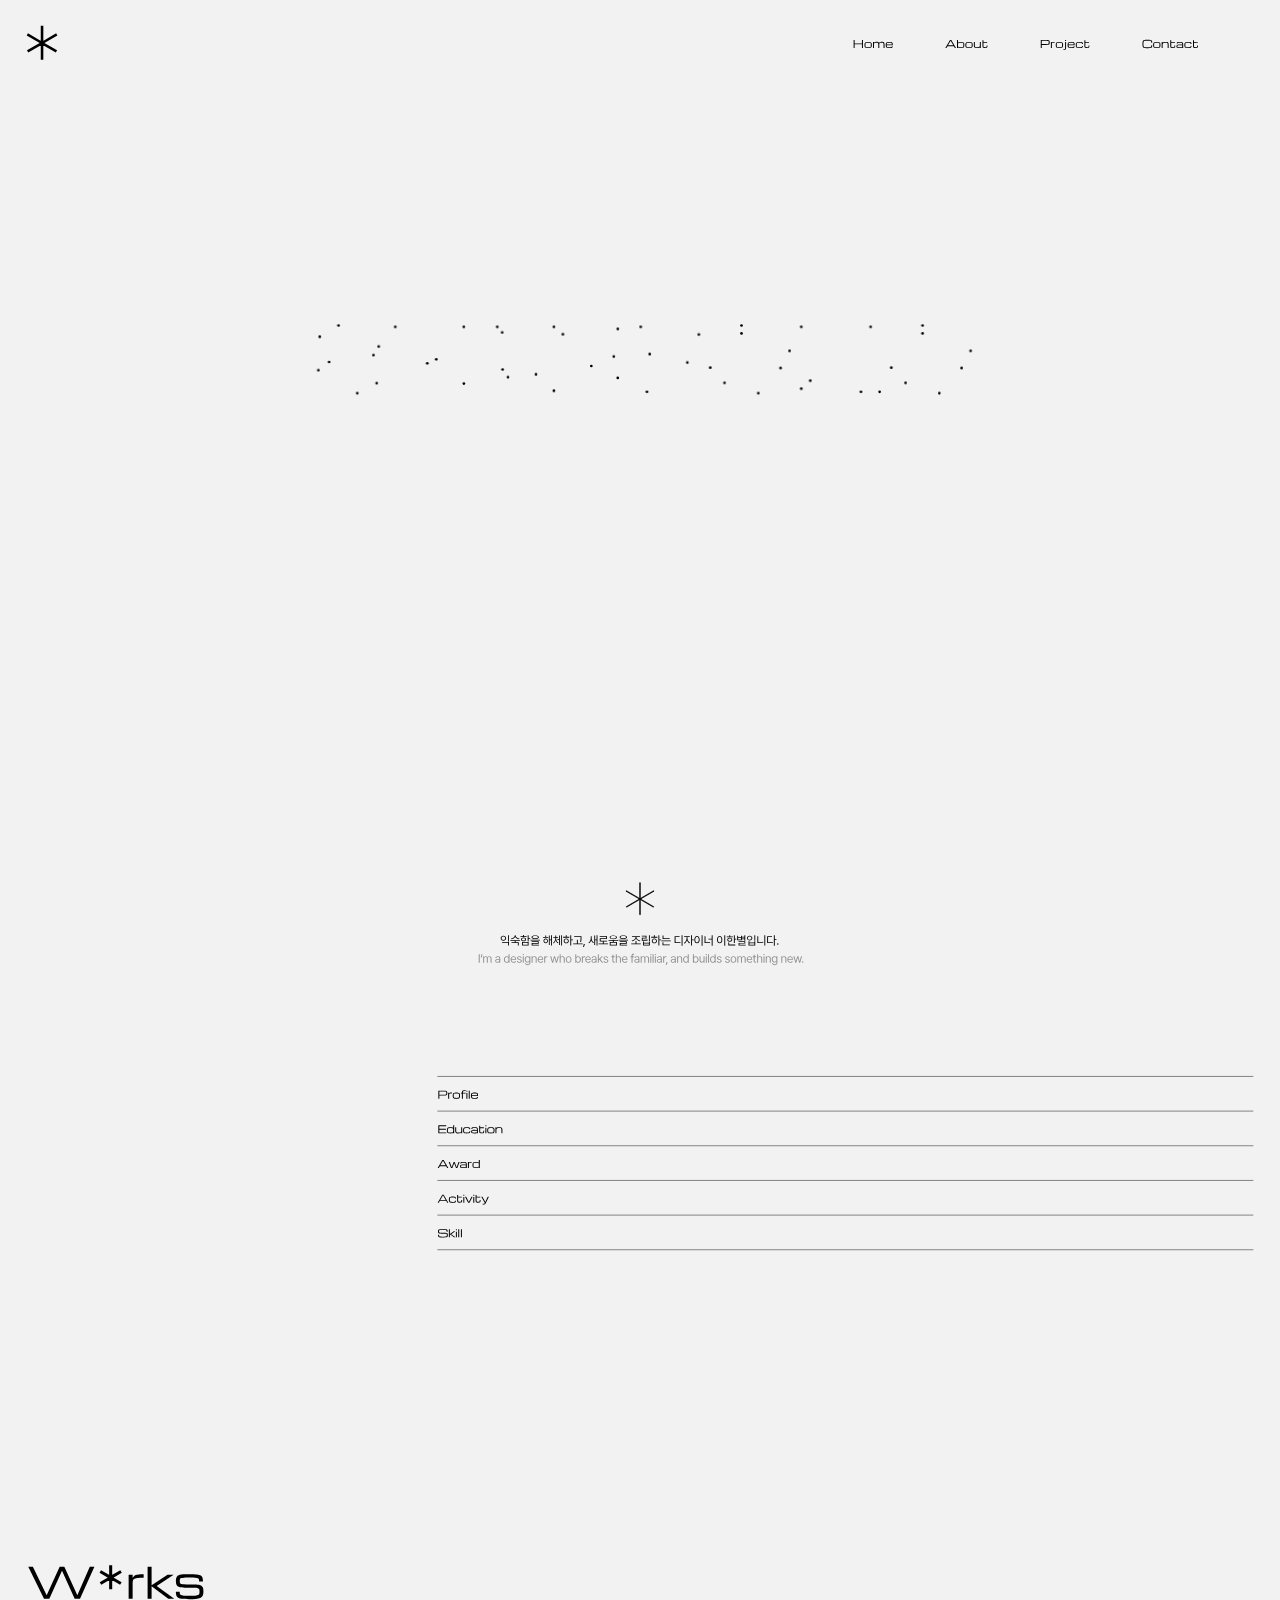
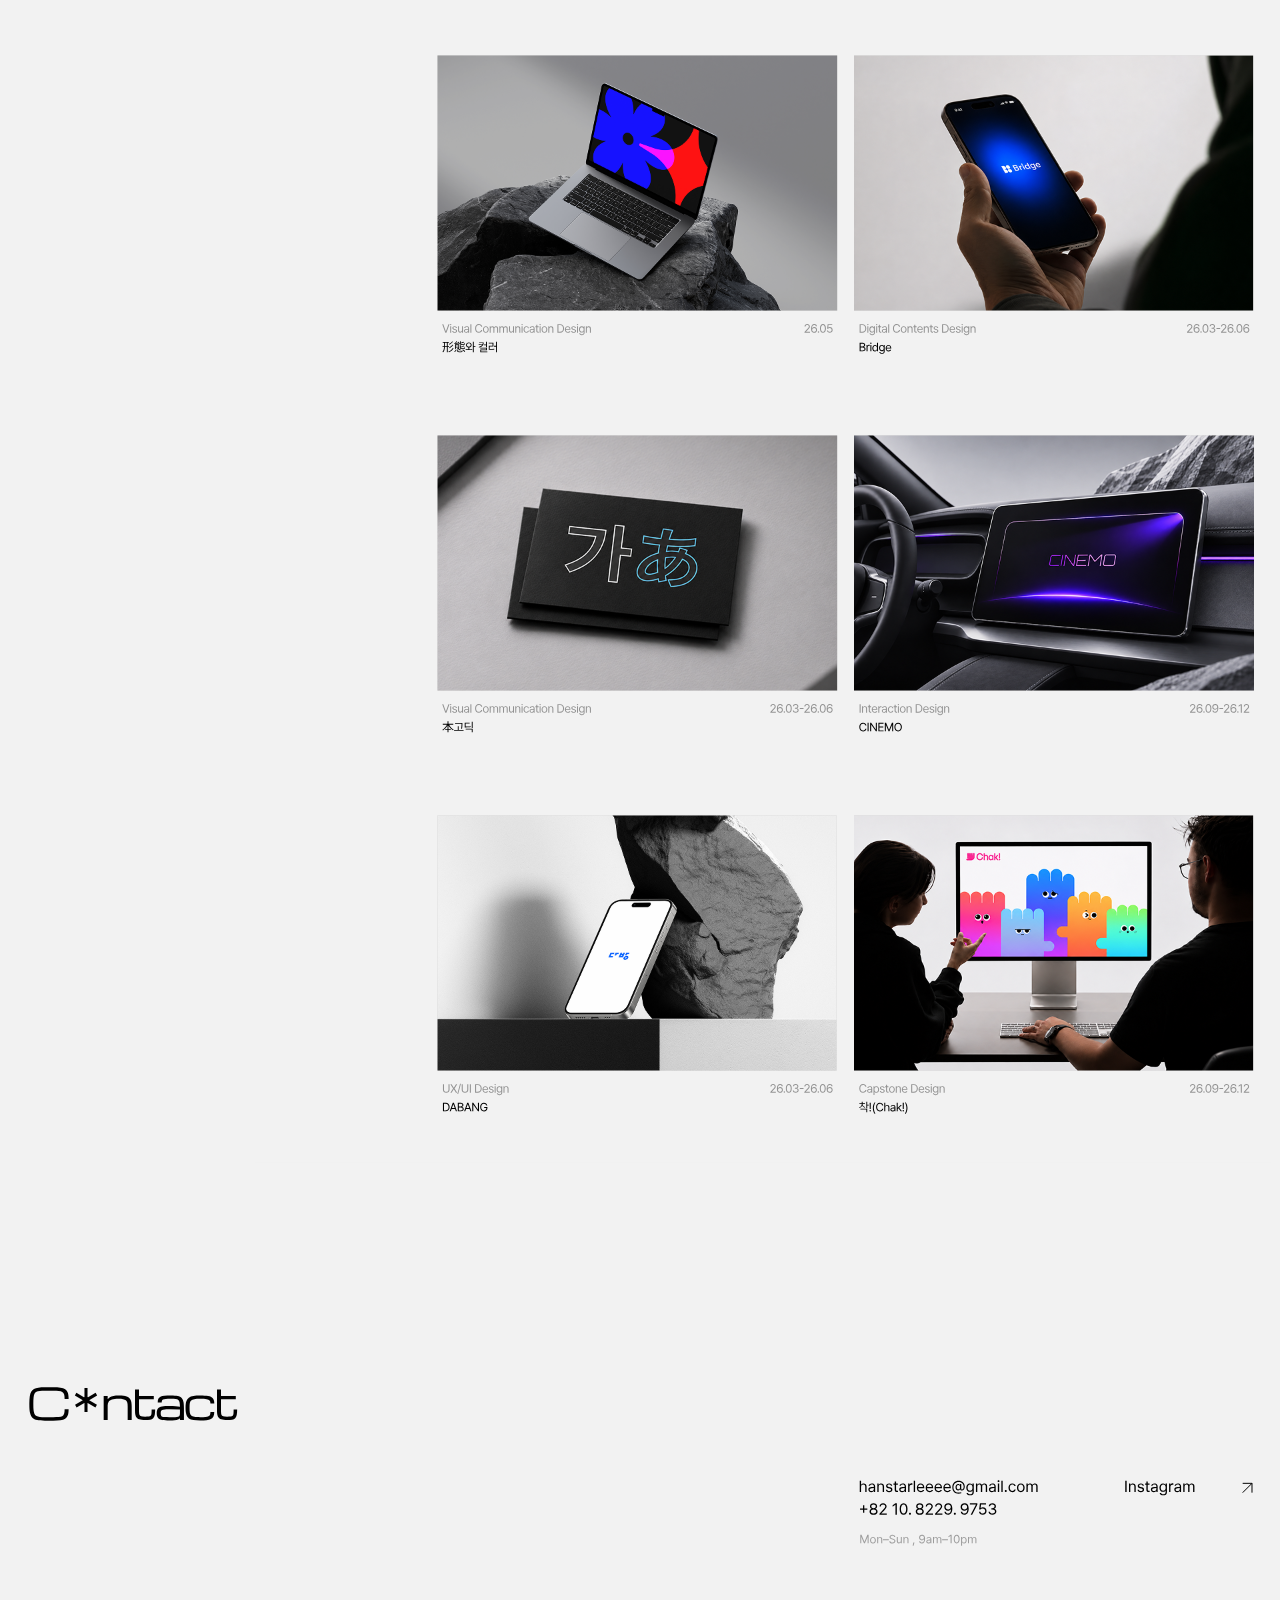
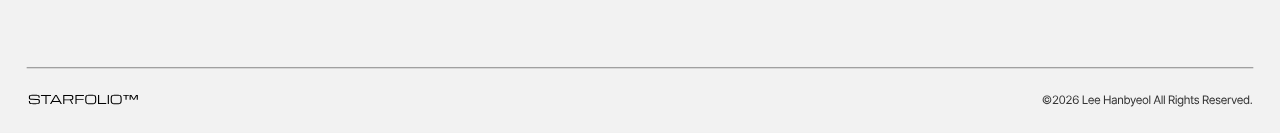
<file: index.html>
<!DOCTYPE html>
<html lang="ko">
<head>
<meta charset="utf-8">
<meta name="viewport" content="width=device-width, initial-scale=1">
<title>STARFOLIO</title>
<meta name="description" content="익숙함을 해체하고, 새로움을 조립하는 디자이너 이한별의 포트폴리오">
<meta property="og:title" content="STARFOLIO">
<link rel="preload" as="image" href="assets/profile.jpg">
<link rel="stylesheet" href="css/style.css">
</head>
<body>
<div id="stage">
<svg id="page" width="1920" height="4999" viewBox="0 0 1920 4999" fill="none" xmlns="http://www.w3.org/2000/svg" role="img" aria-label="STARFOLIO">
<defs>
<clipPath id="clip0_957_3876"><rect id="clipR" width="1920" height="4999" fill="white"/></clipPath>
<mask id="sfMask" maskUnits="userSpaceOnUse" x="463" y="487" width="994" height="104" fill="black"><rect fill="white" x="463" y="487" width="994" height="104"/><path d="M570.668 559.25C570.668 555.542 570.376 552.625 569.793 550.5C569.209 548.375 567.897 546.812 565.855 545.812C563.813 544.771 560.647 544.104 556.355 543.812C552.063 543.479 546.188 543.25 538.73 543.125L503.98 542.625C495.397 542.5 488.501 541.979 483.293 541.062C478.084 540.146 474.147 538.708 471.48 536.75C468.813 534.75 467.022 532.083 466.105 528.75C465.23 525.417 464.793 521.25 464.793 516.25C464.793 510.792 465.397 506.292 466.605 502.75C467.855 499.208 470.084 496.438 473.293 494.438C476.543 492.438 481.126 491.042 487.043 490.25C492.959 489.417 500.605 489 509.98 489H536.73C545.23 489 552.313 489.271 557.98 489.812C563.647 490.354 568.147 491.604 571.48 493.562C574.813 495.521 577.188 498.562 578.605 502.688C580.063 506.812 580.793 512.479 580.793 519.688H568.793C568.793 514.104 568.251 509.896 567.168 507.062C566.126 504.188 564.376 502.229 561.918 501.188C559.501 500.146 556.23 499.583 552.105 499.5C547.98 499.417 542.855 499.375 536.73 499.375H510.605C503.147 499.375 497.168 499.521 492.668 499.812C488.209 500.104 484.834 500.771 482.543 501.812C480.251 502.854 478.709 504.521 477.918 506.812C477.168 509.104 476.793 512.25 476.793 516.25C476.793 519.625 477.063 522.333 477.605 524.375C478.147 526.417 479.355 527.979 481.23 529.062C483.147 530.104 486.084 530.833 490.043 531.25C494.001 531.625 499.397 531.854 506.23 531.938L543.48 532.438C552.23 532.562 559.209 533.083 564.418 534C569.668 534.875 573.584 536.312 576.168 538.312C578.793 540.312 580.522 543.021 581.355 546.438C582.23 549.812 582.668 554.083 582.668 559.25C582.668 564.875 582.126 569.604 581.043 573.438C580.001 577.229 577.959 580.271 574.918 582.562C571.876 584.854 567.48 586.5 561.73 587.5C555.98 588.5 548.418 589 539.043 589H509.793C501.251 589 494.084 588.625 488.293 587.875C482.501 587.125 477.876 585.625 474.418 583.375C471.001 581.083 468.543 577.688 467.043 573.188C465.543 568.688 464.793 562.688 464.793 555.188H476.793C476.793 561.062 477.272 565.604 478.23 568.812C479.188 572.021 480.855 574.333 483.23 575.75C485.647 577.125 489.001 577.958 493.293 578.25C497.626 578.5 503.126 578.625 509.793 578.625H538.418C545.876 578.625 551.772 578.396 556.105 577.938C560.438 577.438 563.647 576.521 565.73 575.188C567.813 573.812 569.147 571.854 569.73 569.312C570.355 566.771 570.668 563.417 570.668 559.25ZM641.67 587V501H593.67V491H701.67V501H653.67V587H641.67ZM689.89 587L745.89 491H761.89L817.89 587H803.89L791.89 565H715.89L703.89 587H689.89ZM721.89 555H785.89L753.89 499L721.89 555ZM831.58 491H895.83C905.205 491 912.747 491.417 918.455 492.25C924.205 493.083 928.559 494.521 931.518 496.562C934.476 498.604 936.476 501.396 937.518 504.938C938.559 508.479 939.08 512.958 939.08 518.375V520.875C939.08 525.875 938.476 530.188 937.268 533.812C936.101 537.396 933.83 540.312 930.455 542.562C927.08 544.771 922.08 546.333 915.455 547.25L936.33 587H924.33L903.893 548.125C903.059 548.167 902.184 548.188 901.268 548.188C900.393 548.188 899.476 548.188 898.518 548.188H843.58V587H831.58V491ZM843.58 537.812H896.643C903.768 537.812 909.372 537.583 913.455 537.125C917.58 536.625 920.601 535.771 922.518 534.562C924.476 533.354 925.726 531.646 926.268 529.438C926.809 527.229 927.08 524.375 927.08 520.875V518.375C927.08 514.417 926.705 511.292 925.955 509C925.205 506.708 923.705 505.021 921.455 503.938C919.205 502.854 915.851 502.167 911.393 501.875C906.934 501.542 900.976 501.375 893.518 501.375H843.58V537.812ZM961.83 587V491H1052.33V501H973.83V533H1048.77V543H973.83V587H961.83ZM1112.27 589C1102.89 589 1095.18 588.354 1089.14 587.062C1083.1 585.812 1078.37 583.479 1074.95 580.062C1071.58 576.646 1069.2 571.729 1067.83 565.312C1066.5 558.896 1065.83 550.542 1065.83 540.25V537.75C1065.83 529.25 1066.25 522.125 1067.08 516.375C1067.91 510.583 1069.35 505.875 1071.39 502.25C1073.43 498.625 1076.2 495.854 1079.7 493.938C1083.25 492.021 1087.68 490.729 1093.02 490.062C1098.35 489.354 1104.77 489 1112.27 489H1137.45C1144.95 489 1151.37 489.354 1156.7 490.062C1162.04 490.729 1166.45 492.021 1169.95 493.938C1173.5 495.854 1176.29 498.625 1178.33 502.25C1180.37 505.875 1181.81 510.583 1182.64 516.375C1183.48 522.125 1183.89 529.25 1183.89 537.75V540.25C1183.89 550.542 1183.2 558.896 1181.83 565.312C1180.5 571.729 1178.12 576.646 1174.7 580.062C1171.33 583.479 1166.62 585.812 1160.58 587.062C1154.54 588.354 1146.83 589 1137.45 589H1112.27ZM1112.27 578.625H1137.45C1143.41 578.625 1148.43 578.417 1152.52 578C1156.6 577.583 1159.91 576.688 1162.45 575.312C1165.04 573.938 1167 571.854 1168.33 569.062C1169.7 566.271 1170.64 562.542 1171.14 557.875C1171.64 553.208 1171.89 547.333 1171.89 540.25V537.75C1171.89 530.417 1171.64 524.375 1171.14 519.625C1170.64 514.875 1169.7 511.125 1168.33 508.375C1167 505.625 1165.04 503.625 1162.45 502.375C1159.91 501.083 1156.6 500.271 1152.52 499.938C1148.43 499.562 1143.41 499.375 1137.45 499.375H1112.27C1106.31 499.375 1101.29 499.562 1097.2 499.938C1093.12 500.271 1089.79 501.083 1087.2 502.375C1084.66 503.625 1082.7 505.625 1081.33 508.375C1080 511.125 1079.08 514.875 1078.58 519.625C1078.08 524.375 1077.83 530.417 1077.83 537.75V540.25C1077.83 547.333 1078.08 553.208 1078.58 557.875C1079.08 562.542 1080 566.271 1081.33 569.062C1082.7 571.854 1084.66 573.938 1087.2 575.312C1089.79 576.688 1093.12 577.583 1097.2 578C1101.29 578.417 1106.31 578.625 1112.27 578.625ZM1202.68 587V491H1214.68V577H1290.68V587H1202.68ZM1306.68 587V491H1318.68V587H1306.68ZM1383.83 589C1374.46 589 1366.75 588.354 1360.71 587.062C1354.67 585.812 1349.94 583.479 1346.52 580.062C1343.15 576.646 1340.77 571.729 1339.4 565.312C1338.06 558.896 1337.4 550.542 1337.4 540.25V537.75C1337.4 529.25 1337.81 522.125 1338.65 516.375C1339.48 510.583 1340.92 505.875 1342.96 502.25C1345 498.625 1347.77 495.854 1351.27 493.938C1354.81 492.021 1359.25 490.729 1364.58 490.062C1369.92 489.354 1376.33 489 1383.83 489H1409.02C1416.52 489 1422.94 489.354 1428.27 490.062C1433.6 490.729 1438.02 492.021 1441.52 493.938C1445.06 495.854 1447.85 498.625 1449.9 502.25C1451.94 505.875 1453.37 510.583 1454.21 516.375C1455.04 522.125 1455.46 529.25 1455.46 537.75V540.25C1455.46 550.542 1454.77 558.896 1453.4 565.312C1452.06 571.729 1449.69 576.646 1446.27 580.062C1442.9 583.479 1438.19 585.812 1432.15 587.062C1426.1 588.354 1418.4 589 1409.02 589H1383.83ZM1383.83 578.625H1409.02C1414.98 578.625 1420 578.417 1424.08 578C1428.17 577.583 1431.48 576.688 1434.02 575.312C1436.6 573.938 1438.56 571.854 1439.9 569.062C1441.27 566.271 1442.21 562.542 1442.71 557.875C1443.21 553.208 1443.46 547.333 1443.46 540.25V537.75C1443.46 530.417 1443.21 524.375 1442.71 519.625C1442.21 514.875 1441.27 511.125 1439.9 508.375C1438.56 505.625 1436.6 503.625 1434.02 502.375C1431.48 501.083 1428.17 500.271 1424.08 499.938C1420 499.562 1414.98 499.375 1409.02 499.375H1383.83C1377.87 499.375 1372.85 499.562 1368.77 499.938C1364.69 500.271 1361.35 501.083 1358.77 502.375C1356.23 503.625 1354.27 505.625 1352.9 508.375C1351.56 511.125 1350.65 514.875 1350.15 519.625C1349.65 524.375 1349.4 530.417 1349.4 537.75V540.25C1349.4 547.333 1349.65 553.208 1350.15 557.875C1350.65 562.542 1351.56 566.271 1352.9 569.062C1354.27 571.854 1356.23 573.938 1358.77 575.312C1361.35 576.688 1364.69 577.583 1368.77 578C1372.85 578.417 1377.87 578.625 1383.83 578.625Z"/></mask>
<clipPath id="cpRow0"><rect id="cpRowR0" x="634" y="586.150" width="1270" height="0"/></clipPath>
<clipPath id="cpRow1"><rect id="cpRowR1" x="634" y="638.150" width="1270" height="0"/></clipPath>
<clipPath id="cpRow2"><rect id="cpRowR2" x="634" y="690.150" width="1270" height="0"/></clipPath>
<clipPath id="cpRow3"><rect id="cpRowR3" x="634" y="742.150" width="1270" height="0"/></clipPath>
<clipPath id="cpRow4"><rect id="cpRowR4" x="634" y="794.150" width="1270" height="0"/></clipPath>
</defs>
<g clip-path="url(#clip0_957_3876)">
<rect width="1920" height="1080" fill="#F2F2F2"/>
<g id="sf">
<path id="sfFill" d="M570.668 559.25C570.668 555.542 570.376 552.625 569.793 550.5C569.209 548.375 567.897 546.812 565.855 545.812C563.813 544.771 560.647 544.104 556.355 543.812C552.063 543.479 546.188 543.25 538.73 543.125L503.98 542.625C495.397 542.5 488.501 541.979 483.293 541.062C478.084 540.146 474.147 538.708 471.48 536.75C468.813 534.75 467.022 532.083 466.105 528.75C465.23 525.417 464.793 521.25 464.793 516.25C464.793 510.792 465.397 506.292 466.605 502.75C467.855 499.208 470.084 496.438 473.293 494.438C476.543 492.438 481.126 491.042 487.043 490.25C492.959 489.417 500.605 489 509.98 489H536.73C545.23 489 552.313 489.271 557.98 489.812C563.647 490.354 568.147 491.604 571.48 493.562C574.813 495.521 577.188 498.562 578.605 502.688C580.063 506.812 580.793 512.479 580.793 519.688H568.793C568.793 514.104 568.251 509.896 567.168 507.062C566.126 504.188 564.376 502.229 561.918 501.188C559.501 500.146 556.23 499.583 552.105 499.5C547.98 499.417 542.855 499.375 536.73 499.375H510.605C503.147 499.375 497.168 499.521 492.668 499.812C488.209 500.104 484.834 500.771 482.543 501.812C480.251 502.854 478.709 504.521 477.918 506.812C477.168 509.104 476.793 512.25 476.793 516.25C476.793 519.625 477.063 522.333 477.605 524.375C478.147 526.417 479.355 527.979 481.23 529.062C483.147 530.104 486.084 530.833 490.043 531.25C494.001 531.625 499.397 531.854 506.23 531.938L543.48 532.438C552.23 532.562 559.209 533.083 564.418 534C569.668 534.875 573.584 536.312 576.168 538.312C578.793 540.312 580.522 543.021 581.355 546.438C582.23 549.812 582.668 554.083 582.668 559.25C582.668 564.875 582.126 569.604 581.043 573.438C580.001 577.229 577.959 580.271 574.918 582.562C571.876 584.854 567.48 586.5 561.73 587.5C555.98 588.5 548.418 589 539.043 589H509.793C501.251 589 494.084 588.625 488.293 587.875C482.501 587.125 477.876 585.625 474.418 583.375C471.001 581.083 468.543 577.688 467.043 573.188C465.543 568.688 464.793 562.688 464.793 555.188H476.793C476.793 561.062 477.272 565.604 478.23 568.812C479.188 572.021 480.855 574.333 483.23 575.75C485.647 577.125 489.001 577.958 493.293 578.25C497.626 578.5 503.126 578.625 509.793 578.625H538.418C545.876 578.625 551.772 578.396 556.105 577.938C560.438 577.438 563.647 576.521 565.73 575.188C567.813 573.812 569.147 571.854 569.73 569.312C570.355 566.771 570.668 563.417 570.668 559.25ZM641.67 587V501H593.67V491H701.67V501H653.67V587H641.67ZM689.89 587L745.89 491H761.89L817.89 587H803.89L791.89 565H715.89L703.89 587H689.89ZM721.89 555H785.89L753.89 499L721.89 555ZM831.58 491H895.83C905.205 491 912.747 491.417 918.455 492.25C924.205 493.083 928.559 494.521 931.518 496.562C934.476 498.604 936.476 501.396 937.518 504.938C938.559 508.479 939.08 512.958 939.08 518.375V520.875C939.08 525.875 938.476 530.188 937.268 533.812C936.101 537.396 933.83 540.312 930.455 542.562C927.08 544.771 922.08 546.333 915.455 547.25L936.33 587H924.33L903.893 548.125C903.059 548.167 902.184 548.188 901.268 548.188C900.393 548.188 899.476 548.188 898.518 548.188H843.58V587H831.58V491ZM843.58 537.812H896.643C903.768 537.812 909.372 537.583 913.455 537.125C917.58 536.625 920.601 535.771 922.518 534.562C924.476 533.354 925.726 531.646 926.268 529.438C926.809 527.229 927.08 524.375 927.08 520.875V518.375C927.08 514.417 926.705 511.292 925.955 509C925.205 506.708 923.705 505.021 921.455 503.938C919.205 502.854 915.851 502.167 911.393 501.875C906.934 501.542 900.976 501.375 893.518 501.375H843.58V537.812ZM961.83 587V491H1052.33V501H973.83V533H1048.77V543H973.83V587H961.83ZM1112.27 589C1102.89 589 1095.18 588.354 1089.14 587.062C1083.1 585.812 1078.37 583.479 1074.95 580.062C1071.58 576.646 1069.2 571.729 1067.83 565.312C1066.5 558.896 1065.83 550.542 1065.83 540.25V537.75C1065.83 529.25 1066.25 522.125 1067.08 516.375C1067.91 510.583 1069.35 505.875 1071.39 502.25C1073.43 498.625 1076.2 495.854 1079.7 493.938C1083.25 492.021 1087.68 490.729 1093.02 490.062C1098.35 489.354 1104.77 489 1112.27 489H1137.45C1144.95 489 1151.37 489.354 1156.7 490.062C1162.04 490.729 1166.45 492.021 1169.95 493.938C1173.5 495.854 1176.29 498.625 1178.33 502.25C1180.37 505.875 1181.81 510.583 1182.64 516.375C1183.48 522.125 1183.89 529.25 1183.89 537.75V540.25C1183.89 550.542 1183.2 558.896 1181.83 565.312C1180.5 571.729 1178.12 576.646 1174.7 580.062C1171.33 583.479 1166.62 585.812 1160.58 587.062C1154.54 588.354 1146.83 589 1137.45 589H1112.27ZM1112.27 578.625H1137.45C1143.41 578.625 1148.43 578.417 1152.52 578C1156.6 577.583 1159.91 576.688 1162.45 575.312C1165.04 573.938 1167 571.854 1168.33 569.062C1169.7 566.271 1170.64 562.542 1171.14 557.875C1171.64 553.208 1171.89 547.333 1171.89 540.25V537.75C1171.89 530.417 1171.64 524.375 1171.14 519.625C1170.64 514.875 1169.7 511.125 1168.33 508.375C1167 505.625 1165.04 503.625 1162.45 502.375C1159.91 501.083 1156.6 500.271 1152.52 499.938C1148.43 499.562 1143.41 499.375 1137.45 499.375H1112.27C1106.31 499.375 1101.29 499.562 1097.2 499.938C1093.12 500.271 1089.79 501.083 1087.2 502.375C1084.66 503.625 1082.7 505.625 1081.33 508.375C1080 511.125 1079.08 514.875 1078.58 519.625C1078.08 524.375 1077.83 530.417 1077.83 537.75V540.25C1077.83 547.333 1078.08 553.208 1078.58 557.875C1079.08 562.542 1080 566.271 1081.33 569.062C1082.7 571.854 1084.66 573.938 1087.2 575.312C1089.79 576.688 1093.12 577.583 1097.2 578C1101.29 578.417 1106.31 578.625 1112.27 578.625ZM1202.68 587V491H1214.68V577H1290.68V587H1202.68ZM1306.68 587V491H1318.68V587H1306.68ZM1383.83 589C1374.46 589 1366.75 588.354 1360.71 587.062C1354.67 585.812 1349.94 583.479 1346.52 580.062C1343.15 576.646 1340.77 571.729 1339.4 565.312C1338.06 558.896 1337.4 550.542 1337.4 540.25V537.75C1337.4 529.25 1337.81 522.125 1338.65 516.375C1339.48 510.583 1340.92 505.875 1342.96 502.25C1345 498.625 1347.77 495.854 1351.27 493.938C1354.81 492.021 1359.25 490.729 1364.58 490.062C1369.92 489.354 1376.33 489 1383.83 489H1409.02C1416.52 489 1422.94 489.354 1428.27 490.062C1433.6 490.729 1438.02 492.021 1441.52 493.938C1445.06 495.854 1447.85 498.625 1449.9 502.25C1451.94 505.875 1453.37 510.583 1454.21 516.375C1455.04 522.125 1455.46 529.25 1455.46 537.75V540.25C1455.46 550.542 1454.77 558.896 1453.4 565.312C1452.06 571.729 1449.69 576.646 1446.27 580.062C1442.9 583.479 1438.19 585.812 1432.15 587.062C1426.1 588.354 1418.4 589 1409.02 589H1383.83ZM1383.83 578.625H1409.02C1414.98 578.625 1420 578.417 1424.08 578C1428.17 577.583 1431.48 576.688 1434.02 575.312C1436.6 573.938 1438.56 571.854 1439.9 569.062C1441.27 566.271 1442.21 562.542 1442.71 557.875C1443.21 553.208 1443.46 547.333 1443.46 540.25V537.75C1443.46 530.417 1443.21 524.375 1442.71 519.625C1442.21 514.875 1441.27 511.125 1439.9 508.375C1438.56 505.625 1436.6 503.625 1434.02 502.375C1431.48 501.083 1428.17 500.271 1424.08 499.938C1420 499.562 1414.98 499.375 1409.02 499.375H1383.83C1377.87 499.375 1372.85 499.562 1368.77 499.938C1364.69 500.271 1361.35 501.083 1358.77 502.375C1356.23 503.625 1354.27 505.625 1352.9 508.375C1351.56 511.125 1350.65 514.875 1350.15 519.625C1349.65 524.375 1349.4 530.417 1349.4 537.75V540.25C1349.4 547.333 1349.65 553.208 1350.15 557.875C1350.65 562.542 1351.56 566.271 1352.9 569.062C1354.27 571.854 1356.23 573.938 1358.77 575.312C1361.35 576.688 1364.69 577.583 1368.77 578C1372.85 578.417 1377.87 578.625 1383.83 578.625Z" fill="black"/>
<g id="sfStroke" mask="url(#sfMask)">
<path d="M570.668 559.25C570.668 555.542 570.376 552.625 569.793 550.5C569.209 548.375 567.897 546.812 565.855 545.812C563.813 544.771 560.647 544.104 556.355 543.812C552.063 543.479 546.188 543.25 538.73 543.125L503.98 542.625C495.397 542.5 488.501 541.979 483.293 541.062C478.084 540.146 474.147 538.708 471.48 536.75C468.813 534.75 467.022 532.083 466.105 528.75C465.23 525.417 464.793 521.25 464.793 516.25C464.793 510.792 465.397 506.292 466.605 502.75C467.855 499.208 470.084 496.438 473.293 494.438C476.543 492.438 481.126 491.042 487.043 490.25C492.959 489.417 500.605 489 509.98 489H536.73C545.23 489 552.313 489.271 557.98 489.812C563.647 490.354 568.147 491.604 571.48 493.562C574.813 495.521 577.188 498.562 578.605 502.688C580.063 506.812 580.793 512.479 580.793 519.688H568.793C568.793 514.104 568.251 509.896 567.168 507.062C566.126 504.188 564.376 502.229 561.918 501.188C559.501 500.146 556.23 499.583 552.105 499.5C547.98 499.417 542.855 499.375 536.73 499.375H510.605C503.147 499.375 497.168 499.521 492.668 499.812C488.209 500.104 484.834 500.771 482.543 501.812C480.251 502.854 478.709 504.521 477.918 506.812C477.168 509.104 476.793 512.25 476.793 516.25C476.793 519.625 477.063 522.333 477.605 524.375C478.147 526.417 479.355 527.979 481.23 529.062C483.147 530.104 486.084 530.833 490.043 531.25C494.001 531.625 499.397 531.854 506.23 531.938L543.48 532.438C552.23 532.562 559.209 533.083 564.418 534C569.668 534.875 573.584 536.312 576.168 538.312C578.793 540.312 580.522 543.021 581.355 546.438C582.23 549.812 582.668 554.083 582.668 559.25C582.668 564.875 582.126 569.604 581.043 573.438C580.001 577.229 577.959 580.271 574.918 582.562C571.876 584.854 567.48 586.5 561.73 587.5C555.98 588.5 548.418 589 539.043 589H509.793C501.251 589 494.084 588.625 488.293 587.875C482.501 587.125 477.876 585.625 474.418 583.375C471.001 581.083 468.543 577.688 467.043 573.188C465.543 568.688 464.793 562.688 464.793 555.188H476.793C476.793 561.062 477.272 565.604 478.23 568.812C479.188 572.021 480.855 574.333 483.23 575.75C485.647 577.125 489.001 577.958 493.293 578.25C497.626 578.5 503.126 578.625 509.793 578.625H538.418C545.876 578.625 551.772 578.396 556.105 577.938C560.438 577.438 563.647 576.521 565.73 575.188C567.813 573.812 569.147 571.854 569.73 569.312C570.355 566.771 570.668 563.417 570.668 559.25Z" stroke-width="3" stroke="black"/>
<path d="M641.67 587V501H593.67V491H701.67V501H653.67V587H641.67Z" stroke-width="3" stroke="black"/>
<path d="M689.89 587L745.89 491H761.89L817.89 587H803.89L791.89 565H715.89L703.89 587H689.89Z" stroke-width="3" stroke="black"/>
<path d="M721.89 555H785.89L753.89 499L721.89 555Z" stroke-width="3" stroke="black"/>
<path d="M831.58 491H895.83C905.205 491 912.747 491.417 918.455 492.25C924.205 493.083 928.559 494.521 931.518 496.562C934.476 498.604 936.476 501.396 937.518 504.938C938.559 508.479 939.08 512.958 939.08 518.375V520.875C939.08 525.875 938.476 530.188 937.268 533.812C936.101 537.396 933.83 540.312 930.455 542.562C927.08 544.771 922.08 546.333 915.455 547.25L936.33 587H924.33L903.893 548.125C903.059 548.167 902.184 548.188 901.268 548.188C900.393 548.188 899.476 548.188 898.518 548.188H843.58V587H831.58V491Z" stroke-width="3" stroke="black"/>
<path d="M843.58 537.812H896.643C903.768 537.812 909.372 537.583 913.455 537.125C917.58 536.625 920.601 535.771 922.518 534.562C924.476 533.354 925.726 531.646 926.268 529.438C926.809 527.229 927.08 524.375 927.08 520.875V518.375C927.08 514.417 926.705 511.292 925.955 509C925.205 506.708 923.705 505.021 921.455 503.938C919.205 502.854 915.851 502.167 911.393 501.875C906.934 501.542 900.976 501.375 893.518 501.375H843.58V537.812Z" stroke-width="3" stroke="black"/>
<path d="M961.83 587V491H1052.33V501H973.83V533H1048.77V543H973.83V587H961.83Z" stroke-width="3" stroke="black"/>
<path d="M1112.27 589C1102.89 589 1095.18 588.354 1089.14 587.062C1083.1 585.812 1078.37 583.479 1074.95 580.062C1071.58 576.646 1069.2 571.729 1067.83 565.312C1066.5 558.896 1065.83 550.542 1065.83 540.25V537.75C1065.83 529.25 1066.25 522.125 1067.08 516.375C1067.91 510.583 1069.35 505.875 1071.39 502.25C1073.43 498.625 1076.2 495.854 1079.7 493.938C1083.25 492.021 1087.68 490.729 1093.02 490.062C1098.35 489.354 1104.77 489 1112.27 489H1137.45C1144.95 489 1151.37 489.354 1156.7 490.062C1162.04 490.729 1166.45 492.021 1169.95 493.938C1173.5 495.854 1176.29 498.625 1178.33 502.25C1180.37 505.875 1181.81 510.583 1182.64 516.375C1183.48 522.125 1183.89 529.25 1183.89 537.75V540.25C1183.89 550.542 1183.2 558.896 1181.83 565.312C1180.5 571.729 1178.12 576.646 1174.7 580.062C1171.33 583.479 1166.62 585.812 1160.58 587.062C1154.54 588.354 1146.83 589 1137.45 589H1112.27Z" stroke-width="3" stroke="black"/>
<path d="M1112.27 578.625H1137.45C1143.41 578.625 1148.43 578.417 1152.52 578C1156.6 577.583 1159.91 576.688 1162.45 575.312C1165.04 573.938 1167 571.854 1168.33 569.062C1169.7 566.271 1170.64 562.542 1171.14 557.875C1171.64 553.208 1171.89 547.333 1171.89 540.25V537.75C1171.89 530.417 1171.64 524.375 1171.14 519.625C1170.64 514.875 1169.7 511.125 1168.33 508.375C1167 505.625 1165.04 503.625 1162.45 502.375C1159.91 501.083 1156.6 500.271 1152.52 499.938C1148.43 499.562 1143.41 499.375 1137.45 499.375H1112.27C1106.31 499.375 1101.29 499.562 1097.2 499.938C1093.12 500.271 1089.79 501.083 1087.2 502.375C1084.66 503.625 1082.7 505.625 1081.33 508.375C1080 511.125 1079.08 514.875 1078.58 519.625C1078.08 524.375 1077.83 530.417 1077.83 537.75V540.25C1077.83 547.333 1078.08 553.208 1078.58 557.875C1079.08 562.542 1080 566.271 1081.33 569.062C1082.7 571.854 1084.66 573.938 1087.2 575.312C1089.79 576.688 1093.12 577.583 1097.2 578C1101.29 578.417 1106.31 578.625 1112.27 578.625Z" stroke-width="3" stroke="black"/>
<path d="M1202.68 587V491H1214.68V577H1290.68V587H1202.68Z" stroke-width="3" stroke="black"/>
<path d="M1306.68 587V491H1318.68V587H1306.68Z" stroke-width="3" stroke="black"/>
<path d="M1383.83 589C1374.46 589 1366.75 588.354 1360.71 587.062C1354.67 585.812 1349.94 583.479 1346.52 580.062C1343.15 576.646 1340.77 571.729 1339.4 565.312C1338.06 558.896 1337.4 550.542 1337.4 540.25V537.75C1337.4 529.25 1337.81 522.125 1338.65 516.375C1339.48 510.583 1340.92 505.875 1342.96 502.25C1345 498.625 1347.77 495.854 1351.27 493.938C1354.81 492.021 1359.25 490.729 1364.58 490.062C1369.92 489.354 1376.33 489 1383.83 489H1409.02C1416.52 489 1422.94 489.354 1428.27 490.062C1433.6 490.729 1438.02 492.021 1441.52 493.938C1445.06 495.854 1447.85 498.625 1449.9 502.25C1451.94 505.875 1453.37 510.583 1454.21 516.375C1455.04 522.125 1455.46 529.25 1455.46 537.75V540.25C1455.46 550.542 1454.77 558.896 1453.4 565.312C1452.06 571.729 1449.69 576.646 1446.27 580.062C1442.9 583.479 1438.19 585.812 1432.15 587.062C1426.1 588.354 1418.4 589 1409.02 589H1383.83Z" stroke-width="3" stroke="black"/>
<path d="M1383.83 578.625H1409.02C1414.98 578.625 1420 578.417 1424.08 578C1428.17 577.583 1431.48 576.688 1434.02 575.312C1436.6 573.938 1438.56 571.854 1439.9 569.062C1441.27 566.271 1442.21 562.542 1442.71 557.875C1443.21 553.208 1443.46 547.333 1443.46 540.25V537.75C1443.46 530.417 1443.21 524.375 1442.71 519.625C1442.21 514.875 1441.27 511.125 1439.9 508.375C1438.56 505.625 1436.6 503.625 1434.02 502.375C1431.48 501.083 1428.17 500.271 1424.08 499.938C1420 499.562 1414.98 499.375 1409.02 499.375H1383.83C1377.87 499.375 1372.85 499.562 1368.77 499.938C1364.69 500.271 1361.35 501.083 1358.77 502.375C1356.23 503.625 1354.27 505.625 1352.9 508.375C1351.56 511.125 1350.65 514.875 1350.15 519.625C1349.65 524.375 1349.4 530.417 1349.4 537.75V540.25C1349.4 547.333 1349.65 553.208 1350.15 557.875C1350.65 562.542 1351.56 566.271 1352.9 569.062C1354.27 571.854 1356.23 573.938 1358.77 575.312C1361.35 576.688 1364.69 577.583 1368.77 578C1372.85 578.417 1377.87 578.625 1383.83 578.625Z" stroke-width="3" stroke="black"/>
</g><g id="sfDots">
<circle cx="493.67" cy="542.98" r="2" fill="black"/>
<circle cx="507.76" cy="488.26" r="2" fill="black"/>
<circle cx="568.04" cy="519.69" r="2" fill="black"/>
<circle cx="479.58" cy="505.15" r="2" fill="black"/>
<circle cx="560.19" cy="532.63" r="2" fill="black"/>
<circle cx="535.88" cy="589.75" r="2" fill="black"/>
<circle cx="477.54" cy="555.24" r="2" fill="black"/>
<circle cx="564.99" cy="574.76" r="2" fill="black"/>
<circle cx="640.92" cy="545.0" r="2" fill="black"/>
<circle cx="592.92" cy="490.25" r="2" fill="black"/>
<circle cx="695.67" cy="490.25" r="2" fill="black"/>
<circle cx="654.42" cy="539.0" r="2" fill="black"/>
<circle cx="695.81" cy="575.36" r="2" fill="black"/>
<circle cx="745.89" cy="490.25" r="2" fill="black"/>
<circle cx="803.91" cy="561.54" r="2" fill="black"/>
<circle cx="761.89" cy="565.75" r="2" fill="black"/>
<circle cx="753.89" cy="554.25" r="2" fill="black"/>
<circle cx="753.24" cy="498.63" r="2" fill="black"/>
<circle cx="830.83" cy="490.25" r="2" fill="black"/>
<circle cx="926.67" cy="493.38" r="2" fill="black"/>
<circle cx="926.62" cy="566.9" r="2" fill="black"/>
<circle cx="887.0" cy="548.94" r="2" fill="black"/>
<circle cx="830.83" cy="586.12" r="2" fill="black"/>
<circle cx="920.64" cy="534.69" r="2" fill="black"/>
<circle cx="844.33" cy="501.38" r="2" fill="black"/>
<circle cx="961.08" cy="490.25" r="2" fill="black"/>
<circle cx="1048.25" cy="501.75" r="2" fill="black"/>
<circle cx="974.58" cy="531.15" r="2" fill="black"/>
<circle cx="1030.98" cy="543.75" r="2" fill="black"/>
<circle cx="970.41" cy="587.75" r="2" fill="black"/>
<circle cx="1065.39" cy="551.44" r="2" fill="black"/>
<circle cx="1112.27" cy="488.25" r="2" fill="black"/>
<circle cx="1184.34" cy="526.2" r="2" fill="black"/>
<circle cx="1137.43" cy="589.75" r="2" fill="black"/>
<circle cx="1170.85" cy="552.03" r="2" fill="black"/>
<circle cx="1112.27" cy="500.12" r="2" fill="black"/>
<circle cx="1086.77" cy="574.19" r="2" fill="black"/>
<circle cx="1201.93" cy="583.0" r="2" fill="black"/>
<circle cx="1201.93" cy="490.25" r="2" fill="black"/>
<circle cx="1215.43" cy="571.0" r="2" fill="black"/>
<circle cx="1291.43" cy="587.75" r="2" fill="black"/>
<circle cx="1305.93" cy="490.25" r="2" fill="black"/>
<circle cx="1319.43" cy="587.75" r="2" fill="black"/>
<circle cx="1336.95" cy="551.45" r="2" fill="black"/>
<circle cx="1383.83" cy="488.25" r="2" fill="black"/>
<circle cx="1455.91" cy="526.19" r="2" fill="black"/>
<circle cx="1409.0" cy="589.75" r="2" fill="black"/>
<circle cx="1442.42" cy="552.02" r="2" fill="black"/>
<circle cx="1383.83" cy="500.12" r="2" fill="black"/>
<circle cx="1358.35" cy="574.19" r="2" fill="black"/>
</g></g>
<g id="mid" transform="translate(0 1080)">
<rect width="1920" height="1080" fill="#F2F2F2"/>
<g class="rv" data-g="about-head" style="--d:0ms"><g id="star">
<path d="M960.002 268.515L959.564 267.747L959.564 244L960.443 244L960.443 267.744Z" fill="black" stroke="black"/>
<path d="M960.002 268.515L960.443 267.744L980.561 256.002L981 256.772L960.879 268.515Z" fill="black" stroke="black"/>
<path d="M960.002 268.515L960.879 268.515L980.558 280.002L980.119 280.772L960.443 269.287Z" fill="black" stroke="black"/>
<path d="M960.002 268.515L960.443 269.287L960.443 292L959.564 292L959.564 269.283Z" fill="black" stroke="black"/>
<path d="M960.002 268.515L959.564 269.283L939.882 280.772L939.442 280.002L959.12 268.515Z" fill="black" stroke="black"/>
<path d="M960.002 268.515L959.12 268.515L939 256.772L939.44 256.002L959.564 267.747Z" fill="black" stroke="black"/>
</g></g>
<path class="rv" data-g="about-head" style="--d:110ms" d="M763.548 332.939V338.424H762.177V334.1H753.036V332.939H763.548ZM763.548 322.797V332.096H762.177V322.797H763.548ZM755.111 323.746C757.484 323.729 759.206 325.258 759.206 327.42C759.206 329.617 757.484 331.129 755.111 331.129C752.738 331.129 751.015 329.617 751.015 327.42C751.015 325.258 752.738 323.729 755.111 323.746ZM755.111 324.924C753.511 324.924 752.351 325.943 752.369 327.42C752.351 328.914 753.511 329.951 755.111 329.934C756.693 329.951 757.853 328.914 757.853 327.42C757.853 325.943 756.693 324.924 755.111 324.924ZM773.502 323.746C773.502 325.732 776.35 327.473 779.092 327.877L778.547 328.949C776.148 328.562 773.784 327.314 772.799 325.539C771.797 327.332 769.415 328.562 767.016 328.949L766.489 327.877C769.248 327.473 772.079 325.768 772.079 323.746V323.008H773.502V323.746ZM779.901 330.197V331.34H773.45V333.344H778.143V338.424H776.754V334.469H767.245V333.344H772.096V331.34H765.662V330.197H779.901ZM792.896 322.797V326.963H795.251V328.141H792.896V332.219H791.525V322.797H792.896ZM792.896 333.115V338.213H783.035V333.115H792.896ZM784.388 334.223V337.088H791.525V334.223H784.388ZM790.031 324.467V325.609H780.714V324.467H784.687V322.674H786.058V324.467H790.031ZM785.372 326.383C787.622 326.383 789.117 327.49 789.134 329.16C789.117 330.865 787.622 331.955 785.372 331.955C783.105 331.955 781.593 330.865 781.611 329.16C781.593 327.49 783.105 326.383 785.372 326.383ZM785.372 327.455C783.896 327.455 782.912 328.141 782.929 329.16C782.912 330.232 783.896 330.883 785.372 330.9C786.831 330.883 787.816 330.232 787.833 329.16C787.816 328.141 786.831 327.455 785.372 327.455ZM802.815 323.078C806.295 323.078 808.334 324.027 808.334 325.768C808.334 327.543 806.295 328.492 802.815 328.51C799.334 328.492 797.278 327.543 797.278 325.768C797.278 324.027 799.334 323.078 802.815 323.078ZM802.815 324.115C800.213 324.115 798.702 324.748 798.719 325.768C798.702 326.857 800.213 327.455 802.815 327.455C805.399 327.455 806.928 326.857 806.928 325.768C806.928 324.748 805.399 324.115 802.815 324.115ZM809.934 329.564V330.689H795.696V329.564H809.934ZM808.106 332.043V335.541H798.825V337.158H808.581V338.248H797.454V334.521H806.752V333.098H797.418V332.043H808.106ZM822.495 325.504V326.629H814.655V325.504H817.907V323.271H819.278V325.504H822.495ZM818.575 327.684C820.544 327.684 821.95 329.16 821.967 331.234C821.95 333.326 820.544 334.82 818.575 334.82C816.624 334.82 815.217 333.326 815.217 331.234C815.217 329.16 816.624 327.684 818.575 327.684ZM818.575 328.844C817.344 328.861 816.448 329.863 816.448 331.234C816.448 332.623 817.344 333.625 818.575 333.607C819.823 333.625 820.737 332.623 820.737 331.234C820.737 329.863 819.823 328.861 818.575 328.844ZM827.997 322.797V338.424H826.678V330.531H824.604V337.65H823.303V323.184H824.604V329.389H826.678V322.797H827.997ZM834.277 327.613C834.277 330.127 835.56 332.693 837.687 333.836L836.896 334.873C835.34 334.029 834.215 332.412 833.644 330.531C833.082 332.535 831.965 334.275 830.41 335.225L829.584 334.17C831.711 332.939 832.959 330.197 832.976 327.613V326.84H830.005V325.697H832.976V323.377H834.295V325.697H837.213V326.84H834.277V327.613ZM843.066 322.797V338.424H841.748V322.797H843.066ZM839.902 323.184V337.615H838.601V330.145H836.14V328.967H838.601V323.184H839.902ZM856.817 322.797V329.248H859.436V330.391H856.817V338.424H855.446V322.797H856.817ZM853.934 325.311V326.453H844.635V325.311H848.661V322.99H850.032V325.311H853.934ZM849.364 327.754C851.579 327.754 853.178 329.23 853.196 331.34C853.178 333.449 851.579 334.926 849.364 334.926C847.131 334.926 845.514 333.449 845.532 331.34C845.514 329.23 847.131 327.754 849.364 327.754ZM849.364 328.914C847.905 328.914 846.833 329.934 846.85 331.34C846.833 332.764 847.905 333.766 849.364 333.748C850.805 333.766 851.86 332.764 851.878 331.34C851.86 329.934 850.805 328.914 849.364 328.914ZM872.273 324.379V325.943C872.256 327.859 872.256 330.004 871.693 333.15L870.287 332.992C870.884 330.004 870.884 327.807 870.884 325.943V325.521H861.252V324.379H872.273ZM873.978 335.066V336.209H859.74V335.066H865.33V329.477H866.683V335.066H873.978ZM877.323 335.822L875.952 340.604H874.651L875.618 335.822H877.323ZM887.493 327.209C887.493 329.775 888.741 332.43 890.815 333.555L889.989 334.645C888.477 333.774 887.396 332.184 886.843 330.303C886.254 332.351 885.094 334.1 883.538 335.031L882.641 334.012C884.821 332.764 886.157 329.969 886.157 327.297V324.273H887.493V327.209ZM896.212 322.797V338.424H894.876V330.232H892.731V337.633H891.395V323.131H892.731V329.09H894.876V322.797H896.212ZM912.142 335.33V336.49H897.834V335.33H904.267V332.377H899.627V327.561H908.978V325.1H899.592V323.957H910.332V328.686H900.998V331.234H910.701V332.377H905.621V335.33H912.142ZM919.97 323.096C923.362 323.096 925.489 324.186 925.489 326.049C925.489 327.877 923.362 328.949 919.97 328.949C916.577 328.949 914.432 327.877 914.432 326.049C914.432 324.186 916.577 323.096 919.97 323.096ZM919.97 324.186C917.438 324.186 915.839 324.871 915.856 326.049C915.839 327.191 917.438 327.859 919.97 327.859C922.466 327.859 924.083 327.191 924.083 326.049C924.083 324.871 922.466 324.186 919.97 324.186ZM925.349 333.08V338.213H914.591V333.08H919.284V331.287H912.85V330.145H927.089V331.287H920.638V333.08H925.349ZM915.962 334.188V337.088H923.995V334.188H915.962ZM934.986 323.078C938.467 323.078 940.506 324.027 940.506 325.768C940.506 327.543 938.467 328.492 934.986 328.51C931.506 328.492 929.449 327.543 929.449 325.768C929.449 324.027 931.506 323.078 934.986 323.078ZM934.986 324.115C932.385 324.115 930.873 324.748 930.891 325.768C930.873 326.857 932.385 327.455 934.986 327.455C937.57 327.455 939.1 326.857 939.1 325.768C939.1 324.748 937.57 324.115 934.986 324.115ZM942.105 329.564V330.689H927.867V329.564H942.105ZM940.277 332.043V335.541H930.996V337.158H940.752V338.248H929.625V334.521H938.924V333.098H929.59V332.043H940.277ZM961.17 335.26V336.42H946.861V335.26H953.312V331.463H954.701V335.26H961.17ZM954.701 325.768C954.701 328.264 957.795 330.408 960.484 330.848L959.922 331.938C957.531 331.472 955.009 329.951 954.016 327.771C953.005 329.96 950.491 331.516 948.145 332.008L947.564 330.9C950.201 330.443 953.277 328.264 953.277 325.768V325.381H948.039V324.221H959.939V325.381H954.701V325.768ZM974.78 322.814V331.393H973.409V322.814H974.78ZM969.806 323.57V327.789H964.04V329.916C966.835 329.898 968.927 329.846 971.458 329.424L971.616 330.566C968.997 330.988 966.853 331.059 963.97 331.076H962.704V326.699H968.435V324.713H962.669V323.57H969.806ZM966.009 332.184V334.047H973.409V332.184H974.78V338.213H964.62V332.184H966.009ZM966.009 337.088H973.409V335.154H966.009V337.088ZM988.988 322.797V329.248H991.607V330.391H988.988V338.424H987.617V322.797H988.988ZM986.106 325.311V326.453H976.807V325.311H980.832V322.99H982.203V325.311H986.106ZM981.535 327.754C983.75 327.754 985.35 329.23 985.367 331.34C985.35 333.449 983.75 334.926 981.535 334.926C979.303 334.926 977.686 333.449 977.703 331.34C977.686 329.23 979.303 327.754 981.535 327.754ZM981.535 328.914C980.076 328.914 979.004 329.934 979.022 331.34C979.004 332.764 980.076 333.766 981.535 333.748C982.977 333.766 984.031 332.764 984.049 331.34C984.031 329.934 982.977 328.914 981.535 328.914ZM1004.55 327.543V328.65H993.845V323.377H995.216V327.543H1004.55ZM1006.2 330.777V331.902H991.894V330.777H1006.2ZM1004.64 336.895V338.037H993.757V333.502H995.128V336.895H1004.64ZM1023.79 322.797V338.459H1022.4V322.797H1023.79ZM1019.36 324.291V325.451H1013.31V333.379C1016.35 333.379 1018.36 333.282 1020.7 332.869L1020.84 334.029C1018.41 334.469 1016.35 334.557 1013.19 334.574H1011.92V324.291H1019.36ZM1031.21 327.596C1031.2 330.109 1033.01 332.869 1035.27 333.941L1034.48 335.031C1032.72 334.179 1031.24 332.315 1030.55 330.197C1029.82 332.5 1028.25 334.521 1026.5 335.418L1025.66 334.328C1027.91 333.238 1029.84 330.268 1029.86 327.596V325.557H1026.22V324.414H1034.73V325.557H1031.21V327.596ZM1038.02 322.797V329.125H1040.64V330.303H1038.02V338.424H1036.64V322.797H1038.02ZM1053.82 322.797V338.459H1052.43V322.797H1053.82ZM1045.51 324.01C1047.83 324.027 1049.5 326.137 1049.5 329.459C1049.5 332.781 1047.83 334.891 1045.51 334.891C1043.17 334.891 1041.52 332.781 1041.52 329.459C1041.52 326.137 1043.17 324.027 1045.51 324.01ZM1045.51 325.24C1043.94 325.258 1042.85 326.91 1042.85 329.459C1042.85 332.008 1043.94 333.66 1045.51 333.66C1047.07 333.66 1048.16 332.008 1048.16 329.459C1048.16 326.91 1047.07 325.258 1045.51 325.24ZM1068.93 322.797V338.459H1067.54V329.107H1062.67V327.965H1067.54V322.797H1068.93ZM1058.21 324.555V333.502C1060.59 333.476 1062.71 333.353 1065.06 332.869L1065.24 334.012C1062.74 334.521 1060.54 334.662 1058.01 334.662H1056.82V324.555H1058.21ZM1087.83 322.797V338.459H1086.45V322.797H1087.83ZM1079.52 324.01C1081.84 324.027 1083.51 326.137 1083.51 329.459C1083.51 332.781 1081.84 334.891 1079.52 334.891C1077.18 334.891 1075.53 332.781 1075.53 329.459C1075.53 326.137 1077.18 324.027 1079.52 324.01ZM1079.52 325.24C1077.96 325.258 1076.87 326.91 1076.87 329.459C1076.87 332.008 1077.96 333.66 1079.52 333.66C1081.08 333.66 1082.17 332.008 1082.17 329.459C1082.17 326.91 1081.08 325.258 1079.52 325.24ZM1102.18 322.814V327.965H1104.54V329.125H1102.18V334.521H1100.81V322.814H1102.18ZM1099.32 324.73V325.855H1090V324.73H1093.97V322.814H1095.35V324.73H1099.32ZM1094.66 326.717C1096.89 326.717 1098.4 327.859 1098.42 329.635C1098.4 331.393 1096.89 332.518 1094.66 332.518C1092.41 332.518 1090.88 331.393 1090.9 329.635C1090.88 327.859 1092.41 326.717 1094.66 326.717ZM1094.66 327.807C1093.18 327.807 1092.2 328.527 1092.22 329.635C1092.2 330.742 1093.18 331.445 1094.66 331.428C1096.12 331.445 1097.1 330.742 1097.12 329.635C1097.1 328.527 1096.12 327.807 1094.66 327.807ZM1102.9 336.93V338.09H1092.41V333.59H1093.76V336.93H1102.9ZM1117.92 322.797V330.971H1116.55V328.967H1112.86V330.338H1105.77V323.535H1107.15V325.785H1111.5V323.535H1112.86V325.047H1116.55V322.797H1117.92ZM1117.92 331.727V335.4H1109.2V337.105H1118.52V338.213H1107.83V334.346H1116.55V332.834H1107.8V331.727H1117.92ZM1107.15 329.213H1111.5V326.875H1107.15V329.213ZM1112.86 327.877H1116.55V326.119H1112.86V327.877ZM1132.9 322.797V331.182H1131.53V322.797H1132.9ZM1124.15 331.973V333.871H1131.53V331.973H1132.9V338.213H1122.78V331.973H1124.15ZM1124.15 337.088H1131.53V334.979H1124.15V337.088ZM1124.46 323.57C1126.84 323.553 1128.56 325.012 1128.56 327.156C1128.56 329.283 1126.84 330.742 1124.46 330.742C1122.09 330.742 1120.37 329.283 1120.37 327.156C1120.37 325.012 1122.09 323.553 1124.46 323.57ZM1124.46 324.73C1122.86 324.713 1121.7 325.732 1121.72 327.156C1121.7 328.58 1122.86 329.6 1124.46 329.6C1126.05 329.6 1127.21 328.58 1127.21 327.156C1127.21 325.732 1126.05 324.713 1124.46 324.73ZM1147.9 322.797V338.424H1146.53V322.797H1147.9ZM1137.39 324.344V333.203C1139.77 333.194 1142.24 333.001 1144.86 332.447L1145.05 333.625C1142.28 334.205 1139.8 334.398 1137.3 334.398H1136.04V324.344H1137.39ZM1162.13 322.797V328.984H1164.75V330.145H1162.13V338.459H1160.76V322.797H1162.13ZM1158.01 324.326V325.469H1152.09V333.379C1154.92 333.379 1156.92 333.247 1159.24 332.816L1159.42 334.012C1156.98 334.451 1154.92 334.539 1151.95 334.539H1150.72V324.326H1158.01ZM1166.7 337.105C1166.09 337.105 1165.56 336.596 1165.58 335.963C1165.56 335.348 1166.09 334.838 1166.7 334.838C1167.32 334.838 1167.83 335.348 1167.83 335.963C1167.83 336.596 1167.32 337.105 1166.7 337.105Z" fill="black"/>
<path class="rv" data-g="about-head" style="--d:200ms" d="M719.599 351.273V364H718.017V351.273H719.599ZM723.787 351.291L722.416 356.072H721.115L722.082 351.291H723.787ZM724.741 364V354.455H726.2V355.949H726.323C726.728 354.93 727.642 354.332 728.89 354.332C730.138 354.332 730.982 354.93 731.439 355.949H731.544C732.036 354.965 733.038 354.332 734.409 354.332C736.114 354.332 737.327 355.369 737.327 357.619V364H735.816V357.637C735.816 356.23 734.919 355.686 733.882 355.686C732.546 355.686 731.79 356.582 731.79 357.795V364H730.261V357.479C730.261 356.406 729.487 355.686 728.398 355.686C727.255 355.686 726.253 356.652 726.253 358.041V364H724.741ZM742.734 361.293C742.734 359.096 744.667 358.604 746.32 358.48C746.926 358.437 748.473 358.357 748.904 358.34V357.566C748.904 356.354 748.183 355.65 746.741 355.65C745.529 355.65 744.808 356.213 744.597 356.934H743.015C743.208 355.404 744.702 354.332 746.812 354.332C748.06 354.332 750.398 354.701 750.398 357.707V364H748.904V362.699H748.833C748.517 363.35 747.638 364.229 745.986 364.229C744.175 364.229 742.734 363.156 742.734 361.293ZM744.245 361.363C744.245 362.365 745.089 362.875 746.249 362.875C747.954 362.875 748.904 361.732 748.904 360.537V359.57L746.495 359.746C745.124 359.834 744.245 360.326 744.245 361.363ZM759.865 364.193C757.491 364.193 755.804 362.277 755.804 359.254C755.804 356.23 757.491 354.332 759.882 354.332C761.728 354.332 762.325 355.457 762.642 355.967H762.747V351.273H764.277V364H762.8V362.541H762.642C762.308 363.068 761.693 364.193 759.865 364.193ZM760.075 362.84C761.816 362.84 762.8 361.363 762.8 359.219C762.8 357.109 761.851 355.686 760.075 355.686C758.247 355.686 757.333 357.232 757.333 359.219C757.333 361.258 758.265 362.84 760.075 362.84ZM770.364 364.193C767.604 364.193 765.899 362.242 765.899 359.307C765.899 356.371 767.621 354.332 770.223 354.332C772.227 354.332 774.336 355.562 774.336 359.096V359.729H767.41C767.481 361.75 768.659 362.857 770.364 362.857C771.506 362.857 772.227 362.365 772.578 361.768H774.196C773.739 363.209 772.332 364.193 770.364 364.193ZM767.428 358.445H772.807C772.807 356.846 771.787 355.668 770.223 355.668C768.571 355.668 767.516 356.969 767.428 358.445ZM781.074 356.934C780.863 356.143 780.265 355.615 779.14 355.615C777.962 355.615 777.119 356.248 777.119 357.057C777.119 357.689 777.628 358.129 778.753 358.393L780.177 358.744C781.882 359.148 782.726 359.992 782.726 361.328C782.726 362.98 781.372 364.193 778.982 364.193C776.837 364.193 775.554 363.244 775.308 361.504H776.89C777.066 362.436 777.751 362.875 778.947 362.875C780.3 362.875 781.161 362.312 781.161 361.416C781.161 360.748 780.687 360.291 779.597 360.045L778.156 359.711C776.486 359.324 775.607 358.41 775.607 357.145C775.607 355.51 777.031 354.332 779.14 354.332C781.109 354.332 782.357 355.387 782.55 356.934H781.074ZM784.155 364V354.455H785.666V364H784.155ZM784.911 352.873C784.33 352.873 783.856 352.434 783.856 351.871C783.856 351.309 784.33 350.869 784.911 350.869C785.491 350.869 785.983 351.309 785.983 351.871C785.983 352.434 785.491 352.873 784.911 352.873ZM791.402 367.779C789.099 367.779 787.535 366.777 787.359 365.002H788.941C789.152 365.969 790.048 366.461 791.402 366.461C793.037 366.461 794.039 365.758 794.039 364.176V362.242H793.915C793.599 362.77 792.984 363.859 791.138 363.859C788.818 363.859 787.078 362.102 787.078 359.096C787.078 356.16 788.765 354.332 791.156 354.332C793.001 354.332 793.599 355.457 793.951 355.967H794.074V354.455H795.55V364.264C795.55 366.725 793.722 367.779 791.402 367.779ZM791.349 362.506C793.089 362.506 794.074 361.258 794.074 359.148C794.074 357.109 793.124 355.686 791.349 355.686C789.521 355.686 788.607 357.232 788.607 359.148C788.607 361.135 789.539 362.506 791.349 362.506ZM798.93 358.27V364H797.418V354.455H798.877V355.949H799C799.457 354.982 800.336 354.332 801.795 354.332C803.729 354.332 805.012 355.51 805.012 357.936V364H803.5V358.041C803.5 356.564 802.692 355.686 801.338 355.686C799.95 355.686 798.93 356.617 798.93 358.27ZM810.906 364.193C808.146 364.193 806.441 362.242 806.441 359.307C806.441 356.371 808.164 354.332 810.765 354.332C812.769 354.332 814.878 355.562 814.878 359.096V359.729H807.953C808.023 361.75 809.201 362.857 810.906 362.857C812.048 362.857 812.769 362.365 813.121 361.768H814.738C814.281 363.209 812.875 364.193 810.906 364.193ZM807.97 358.445H813.349C813.349 356.846 812.33 355.668 810.765 355.668C809.113 355.668 808.058 356.969 807.97 358.445ZM816.307 364V354.455H817.766V355.914H817.872C818.223 354.947 819.208 354.297 820.333 354.297C820.561 354.297 820.948 354.314 821.124 354.332V355.861C821.018 355.826 820.596 355.756 820.21 355.756C818.838 355.756 817.819 356.705 817.819 357.988V364H816.307ZM828.182 364L825.282 354.455H826.881L828.921 361.732H829.008L831.03 354.455H832.647L834.633 361.697H834.739L836.778 354.455H838.36L835.46 364H833.965L831.891 356.723H831.751L829.694 364H828.182ZM841.002 358.27V364H839.49V351.273H841.002V355.949H841.125C841.564 354.965 842.425 354.332 843.937 354.332C845.888 354.332 847.189 355.492 847.189 357.936V364H845.677V358.041C845.677 356.547 844.851 355.686 843.48 355.686C842.056 355.686 841.002 356.617 841.002 358.27ZM852.977 364.193C850.376 364.193 848.618 362.242 848.618 359.271C848.618 356.301 850.376 354.332 852.977 354.332C855.561 354.332 857.301 356.301 857.301 359.271C857.301 362.242 855.561 364.193 852.977 364.193ZM852.977 362.857C854.893 362.857 855.79 361.17 855.79 359.271C855.79 357.373 854.893 355.668 852.977 355.668C851.026 355.668 850.13 357.373 850.13 359.271C850.13 361.17 851.026 362.857 852.977 362.857ZM862.919 364V351.273H864.43V355.967H864.554C864.887 355.457 865.45 354.332 867.313 354.332C869.704 354.332 871.391 356.23 871.391 359.254C871.391 362.277 869.704 364.193 867.331 364.193C865.503 364.193 864.887 363.068 864.554 362.541H864.378V364H862.919ZM864.395 359.219C864.395 361.363 865.362 362.84 867.102 362.84C868.913 362.84 869.862 361.258 869.862 359.219C869.862 357.232 868.948 355.686 867.102 355.686C865.345 355.686 864.395 357.109 864.395 359.219ZM872.82 364V354.455H874.279V355.914H874.385C874.736 354.947 875.721 354.297 876.846 354.297C877.074 354.297 877.461 354.314 877.637 354.332V355.861C877.531 355.826 877.109 355.756 876.723 355.756C875.351 355.756 874.332 356.705 874.332 357.988V364H872.82ZM882.282 364.193C879.522 364.193 877.817 362.242 877.817 359.307C877.817 356.371 879.54 354.332 882.141 354.332C884.145 354.332 886.255 355.562 886.255 359.096V359.729H879.329C879.399 361.75 880.577 362.857 882.282 362.857C883.425 362.857 884.145 362.365 884.497 361.768H886.114C885.657 363.209 884.251 364.193 882.282 364.193ZM879.347 358.445H884.725C884.725 356.846 883.706 355.668 882.141 355.668C880.489 355.668 879.434 356.969 879.347 358.445ZM887.226 361.293C887.226 359.096 889.16 358.604 890.812 358.48C891.419 358.437 892.966 358.357 893.396 358.34V357.566C893.396 356.354 892.676 355.65 891.234 355.65C890.021 355.65 889.301 356.213 889.09 356.934H887.508C887.701 355.404 889.195 354.332 891.305 354.332C892.553 354.332 894.891 354.701 894.891 357.707V364H893.396V362.699H893.326C893.01 363.35 892.131 364.229 890.478 364.229C888.668 364.229 887.226 363.156 887.226 361.293ZM888.738 361.363C888.738 362.365 889.582 362.875 890.742 362.875C892.447 362.875 893.396 361.732 893.396 360.537V359.57L890.988 359.746C889.617 359.834 888.738 360.326 888.738 361.363ZM896.776 364V351.273H898.288V358.674H898.464L902.595 354.455H904.458L900.433 358.533L904.757 364H902.841L899.308 359.5L898.288 360.432V364H896.776ZM910.844 356.934C910.633 356.143 910.035 355.615 908.91 355.615C907.732 355.615 906.889 356.248 906.889 357.057C906.889 357.689 907.398 358.129 908.523 358.393L909.947 358.744C911.652 359.148 912.496 359.992 912.496 361.328C912.496 362.98 911.143 364.193 908.752 364.193C906.607 364.193 905.324 363.244 905.078 361.504H906.66C906.836 362.436 907.521 362.875 908.717 362.875C910.07 362.875 910.932 362.312 910.932 361.416C910.932 360.748 910.457 360.291 909.367 360.045L907.926 359.711C906.256 359.324 905.377 358.41 905.377 357.145C905.377 355.51 906.801 354.332 908.91 354.332C910.879 354.332 912.127 355.387 912.32 356.934H910.844ZM922.068 354.455V355.721H920.065V361.258C920.065 362.488 920.662 362.682 921.313 362.682C921.594 362.682 921.981 362.664 922.209 362.646V364.053C921.981 364.088 921.594 364.123 921.154 364.123C919.889 364.123 918.535 363.332 918.535 361.645V355.721H917.094V354.455H918.535V352.17H920.065V354.455H922.068ZM925.202 358.27V364H923.691V351.273H925.202V355.949H925.325C925.765 354.965 926.626 354.332 928.138 354.332C930.089 354.332 931.39 355.492 931.39 357.936V364H929.878V358.041C929.878 356.547 929.052 355.686 927.681 355.686C926.257 355.686 925.202 356.617 925.202 358.27ZM937.283 364.193C934.524 364.193 932.819 362.242 932.819 359.307C932.819 356.371 934.541 354.332 937.143 354.332C939.147 354.332 941.256 355.562 941.256 359.096V359.729H934.33C934.401 361.75 935.578 362.857 937.283 362.857C938.426 362.857 939.147 362.365 939.498 361.768H941.115C940.658 363.209 939.252 364.193 937.283 364.193ZM934.348 358.445H939.727C939.727 356.846 938.707 355.668 937.143 355.668C935.49 355.668 934.436 356.969 934.348 358.445ZM950.934 354.455V355.721H948.824V364H947.295V355.721H945.766V354.455H947.295V353.154C947.295 351.607 948.332 350.676 950.02 350.676C950.389 350.676 950.828 350.729 951.145 350.781V352.135C950.828 352.082 950.547 352.064 950.354 352.064C949.299 352.064 948.824 352.504 948.824 353.488V354.455H950.934ZM951.466 361.293C951.466 359.096 953.4 358.604 955.052 358.48C955.658 358.437 957.205 358.357 957.636 358.34V357.566C957.636 356.354 956.915 355.65 955.474 355.65C954.261 355.65 953.54 356.213 953.329 356.934H951.747C951.941 355.404 953.435 354.332 955.544 354.332C956.792 354.332 959.13 354.701 959.13 357.707V364H957.636V362.699H957.566C957.249 363.35 956.37 364.229 954.718 364.229C952.908 364.229 951.466 363.156 951.466 361.293ZM952.978 361.363C952.978 362.365 953.822 362.875 954.982 362.875C956.687 362.875 957.636 361.732 957.636 360.537V359.57L955.228 359.746C953.857 359.834 952.978 360.326 952.978 361.363ZM961.016 364V354.455H962.475V355.949H962.598C963.002 354.93 963.916 354.332 965.164 354.332C966.412 354.332 967.256 354.93 967.713 355.949H967.819C968.311 354.965 969.313 354.332 970.684 354.332C972.389 354.332 973.602 355.369 973.602 357.619V364H972.09V357.637C972.09 356.23 971.194 355.686 970.157 355.686C968.821 355.686 968.065 356.582 968.065 357.795V364H966.535V357.479C966.535 356.406 965.762 355.686 964.672 355.686C963.53 355.686 962.528 356.652 962.528 358.041V364H961.016ZM975.488 364V354.455H976.999V364H975.488ZM976.243 352.873C975.663 352.873 975.189 352.434 975.189 351.871C975.189 351.309 975.663 350.869 976.243 350.869C976.824 350.869 977.316 351.309 977.316 351.871C977.316 352.434 976.824 352.873 976.243 352.873ZM980.379 351.273V364H978.868V351.273H980.379ZM982.247 364V354.455H983.759V364H982.247ZM983.003 352.873C982.423 352.873 981.949 352.434 981.949 351.871C981.949 351.309 982.423 350.869 983.003 350.869C983.583 350.869 984.076 351.309 984.076 351.871C984.076 352.434 983.583 352.873 983.003 352.873ZM985.17 361.293C985.17 359.096 987.104 358.604 988.756 358.48C989.363 358.437 990.91 358.357 991.34 358.34V357.566C991.34 356.354 990.62 355.65 989.178 355.65C987.965 355.65 987.245 356.213 987.034 356.934H985.452C985.645 355.404 987.139 354.332 989.249 354.332C990.497 354.332 992.834 354.701 992.834 357.707V364H991.34V362.699H991.27C990.954 363.35 990.075 364.229 988.422 364.229C986.612 364.229 985.17 363.156 985.17 361.293ZM986.682 361.363C986.682 362.365 987.526 362.875 988.686 362.875C990.391 362.875 991.34 361.732 991.34 360.537V359.57L988.932 359.746C987.561 359.834 986.682 360.326 986.682 361.363ZM994.72 364V354.455H996.179V355.914H996.285C996.636 354.947 997.621 354.297 998.746 354.297C998.974 354.297 999.361 354.314 999.537 354.332V355.861C999.431 355.826 999.009 355.756 998.623 355.756C997.251 355.756 996.232 356.705 996.232 357.988V364H994.72ZM1001.37 362.822L999.999 367.604H998.698L999.665 362.822H1001.37ZM1006.09 361.293C1006.09 359.096 1008.02 358.604 1009.67 358.48C1010.28 358.437 1011.83 358.357 1012.26 358.34V357.566C1012.26 356.354 1011.54 355.65 1010.09 355.65C1008.88 355.65 1008.16 356.213 1007.95 356.934H1006.37C1006.56 355.404 1008.06 354.332 1010.17 354.332C1011.41 354.332 1013.75 354.701 1013.75 357.707V364H1012.26V362.699H1012.19C1011.87 363.35 1010.99 364.229 1009.34 364.229C1007.53 364.229 1006.09 363.156 1006.09 361.293ZM1007.6 361.363C1007.6 362.365 1008.44 362.875 1009.6 362.875C1011.31 362.875 1012.26 361.732 1012.26 360.537V359.57L1009.85 359.746C1008.48 359.834 1007.6 360.326 1007.6 361.363ZM1017.15 358.27V364H1015.64V354.455H1017.1V355.949H1017.22C1017.68 354.982 1018.55 354.332 1020.01 354.332C1021.95 354.332 1023.23 355.51 1023.23 357.936V364H1021.72V358.041C1021.72 356.564 1020.91 355.686 1019.56 355.686C1018.17 355.686 1017.15 356.617 1017.15 358.27ZM1028.72 364.193C1026.35 364.193 1024.66 362.277 1024.66 359.254C1024.66 356.23 1026.35 354.332 1028.74 354.332C1030.58 354.332 1031.18 355.457 1031.5 355.967H1031.6V351.273H1033.13V364H1031.66V362.541H1031.5C1031.16 363.068 1030.55 364.193 1028.72 364.193ZM1028.93 362.84C1030.67 362.84 1031.66 361.363 1031.66 359.219C1031.66 357.109 1030.71 355.686 1028.93 355.686C1027.1 355.686 1026.19 357.232 1026.19 359.219C1026.19 361.258 1027.12 362.84 1028.93 362.84ZM1039.38 364V351.273H1040.89V355.967H1041.02C1041.35 355.457 1041.91 354.332 1043.78 354.332C1046.17 354.332 1047.85 356.23 1047.85 359.254C1047.85 362.277 1046.17 364.193 1043.79 364.193C1041.97 364.193 1041.35 363.068 1041.02 362.541H1040.84V364H1039.38ZM1040.86 359.219C1040.86 361.363 1041.83 362.84 1043.57 362.84C1045.38 362.84 1046.33 361.258 1046.33 359.219C1046.33 357.232 1045.41 355.686 1043.57 355.686C1041.81 355.686 1040.86 357.109 1040.86 359.219ZM1055.31 360.08V354.455H1056.81V364H1055.31V362.383H1055.21C1054.75 363.35 1053.82 364.123 1052.38 364.123C1050.57 364.123 1049.28 362.945 1049.28 360.52V354.455H1050.8V360.414C1050.8 361.785 1051.66 362.664 1052.87 362.664C1053.94 362.664 1055.31 361.855 1055.31 360.08ZM1058.69 364V354.455H1060.2V364H1058.69ZM1059.45 352.873C1058.87 352.873 1058.39 352.434 1058.39 351.871C1058.39 351.309 1058.87 350.869 1059.45 350.869C1060.03 350.869 1060.52 351.309 1060.52 351.871C1060.52 352.434 1060.03 352.873 1059.45 352.873ZM1063.58 351.273V364H1062.07V351.273H1063.58ZM1069.06 364.193C1066.68 364.193 1065 362.277 1065 359.254C1065 356.23 1066.68 354.332 1069.07 354.332C1070.92 354.332 1071.52 355.457 1071.83 355.967H1071.94V351.273H1073.47V364H1071.99V362.541H1071.83C1071.5 363.068 1070.88 364.193 1069.06 364.193ZM1069.27 362.84C1071.01 362.84 1071.99 361.363 1071.99 359.219C1071.99 357.109 1071.04 355.686 1069.27 355.686C1067.44 355.686 1066.52 357.232 1066.52 359.219C1066.52 361.258 1067.46 362.84 1069.27 362.84ZM1080.86 356.934C1080.64 356.143 1080.05 355.615 1078.92 355.615C1077.74 355.615 1076.9 356.248 1076.9 357.057C1076.9 357.689 1077.41 358.129 1078.54 358.393L1079.96 358.744C1081.66 359.148 1082.51 359.992 1082.51 361.328C1082.51 362.98 1081.15 364.193 1078.76 364.193C1076.62 364.193 1075.34 363.244 1075.09 361.504H1076.67C1076.85 362.436 1077.53 362.875 1078.73 362.875C1080.08 362.875 1080.94 362.312 1080.94 361.416C1080.94 360.748 1080.47 360.291 1079.38 360.045L1077.94 359.711C1076.27 359.324 1075.39 358.41 1075.39 357.145C1075.39 355.51 1076.81 354.332 1078.92 354.332C1080.89 354.332 1082.14 355.387 1082.33 356.934H1080.86ZM1093.22 356.934C1093.01 356.143 1092.41 355.615 1091.29 355.615C1090.11 355.615 1089.27 356.248 1089.27 357.057C1089.27 357.689 1089.78 358.129 1090.9 358.393L1092.33 358.744C1094.03 359.148 1094.88 359.992 1094.88 361.328C1094.88 362.98 1093.52 364.193 1091.13 364.193C1088.99 364.193 1087.7 363.244 1087.46 361.504H1089.04C1089.22 362.436 1089.9 362.875 1091.1 362.875C1092.45 362.875 1093.31 362.312 1093.31 361.416C1093.31 360.748 1092.84 360.291 1091.75 360.045L1090.31 359.711C1088.64 359.324 1087.76 358.41 1087.76 357.145C1087.76 355.51 1089.18 354.332 1091.29 354.332C1093.26 354.332 1094.51 355.387 1094.7 356.934H1093.22ZM1100.21 364.193C1097.61 364.193 1095.85 362.242 1095.85 359.271C1095.85 356.301 1097.61 354.332 1100.21 354.332C1102.79 354.332 1104.53 356.301 1104.53 359.271C1104.53 362.242 1102.79 364.193 1100.21 364.193ZM1100.21 362.857C1102.12 362.857 1103.02 361.17 1103.02 359.271C1103.02 357.373 1102.12 355.668 1100.21 355.668C1098.26 355.668 1097.36 357.373 1097.36 359.271C1097.36 361.17 1098.26 362.857 1100.21 362.857ZM1105.98 364V354.455H1107.44V355.949H1107.56C1107.96 354.93 1108.88 354.332 1110.13 354.332C1111.37 354.332 1112.22 354.93 1112.67 355.949H1112.78C1113.27 354.965 1114.27 354.332 1115.65 354.332C1117.35 354.332 1118.56 355.369 1118.56 357.619V364H1117.05V357.637C1117.05 356.23 1116.15 355.686 1115.12 355.686C1113.78 355.686 1113.03 356.582 1113.03 357.795V364H1111.5V357.479C1111.5 356.406 1110.72 355.686 1109.63 355.686C1108.49 355.686 1107.49 356.652 1107.49 358.041V364H1105.98ZM1124.46 364.193C1121.7 364.193 1119.99 362.242 1119.99 359.307C1119.99 356.371 1121.71 354.332 1124.32 354.332C1126.32 354.332 1128.43 355.562 1128.43 359.096V359.729H1121.5C1121.57 361.75 1122.75 362.857 1124.46 362.857C1125.6 362.857 1126.32 362.365 1126.67 361.768H1128.29C1127.83 363.209 1126.43 364.193 1124.46 364.193ZM1121.52 358.445H1126.9C1126.9 356.846 1125.88 355.668 1124.32 355.668C1122.66 355.668 1121.61 356.969 1121.52 358.445ZM1134.02 354.455V355.721H1132.02V361.258C1132.02 362.488 1132.62 362.682 1133.27 362.682C1133.55 362.682 1133.94 362.664 1134.16 362.646V364.053C1133.94 364.088 1133.55 364.123 1133.11 364.123C1131.84 364.123 1130.49 363.332 1130.49 361.645V355.721H1129.05V354.455H1130.49V352.17H1132.02V354.455H1134.02ZM1137.16 358.27V364H1135.65V351.273H1137.16V355.949H1137.28C1137.72 354.965 1138.58 354.332 1140.09 354.332C1142.04 354.332 1143.35 355.492 1143.35 357.936V364H1141.83V358.041C1141.83 356.547 1141.01 355.686 1139.64 355.686C1138.21 355.686 1137.16 356.617 1137.16 358.27ZM1145.23 364V354.455H1146.74V364H1145.23ZM1145.99 352.873C1145.41 352.873 1144.93 352.434 1144.93 351.871C1144.93 351.309 1145.41 350.869 1145.99 350.869C1146.57 350.869 1147.06 351.309 1147.06 351.871C1147.06 352.434 1146.57 352.873 1145.99 352.873ZM1150.12 358.27V364H1148.61V354.455H1150.07V355.949H1150.19C1150.65 354.982 1151.53 354.332 1152.99 354.332C1154.92 354.332 1156.2 355.51 1156.2 357.936V364H1154.69V358.041C1154.69 356.564 1153.88 355.686 1152.53 355.686C1151.14 355.686 1150.12 356.617 1150.12 358.27ZM1161.96 367.779C1159.66 367.779 1158.09 366.777 1157.91 365.002H1159.5C1159.71 365.969 1160.6 366.461 1161.96 366.461C1163.59 366.461 1164.59 365.758 1164.59 364.176V362.242H1164.47C1164.16 362.77 1163.54 363.859 1161.69 363.859C1159.37 363.859 1157.63 362.102 1157.63 359.096C1157.63 356.16 1159.32 354.332 1161.71 354.332C1163.56 354.332 1164.16 355.457 1164.51 355.967H1164.63V354.455H1166.11V364.264C1166.11 366.725 1164.28 367.779 1161.96 367.779ZM1161.91 362.506C1163.65 362.506 1164.63 361.258 1164.63 359.148C1164.63 357.109 1163.68 355.686 1161.91 355.686C1160.08 355.686 1159.16 357.232 1159.16 359.148C1159.16 361.135 1160.09 362.506 1161.91 362.506ZM1173.46 358.27V364H1171.95V354.455H1173.41V355.949H1173.53C1173.99 354.982 1174.87 354.332 1176.33 354.332C1178.26 354.332 1179.55 355.51 1179.55 357.936V364H1178.03V358.041C1178.03 356.564 1177.23 355.686 1175.87 355.686C1174.48 355.686 1173.46 356.617 1173.46 358.27ZM1185.44 364.193C1182.68 364.193 1180.97 362.242 1180.97 359.307C1180.97 356.371 1182.7 354.332 1185.3 354.332C1187.3 354.332 1189.41 355.562 1189.41 359.096V359.729H1182.49C1182.56 361.75 1183.73 362.857 1185.44 362.857C1186.58 362.857 1187.3 362.365 1187.65 361.768H1189.27C1188.81 363.209 1187.41 364.193 1185.44 364.193ZM1182.5 358.445H1187.88C1187.88 356.846 1186.86 355.668 1185.3 355.668C1183.65 355.668 1182.59 356.969 1182.5 358.445ZM1192.99 364L1190.08 354.455H1191.68L1193.72 361.732H1193.81L1195.83 354.455H1197.45L1199.44 361.697H1199.54L1201.58 354.455H1203.16L1200.26 364H1198.77L1196.69 356.723H1196.55L1194.5 364H1192.99ZM1204.08 364.105C1203.47 364.105 1202.94 363.596 1202.96 362.963C1202.94 362.348 1203.47 361.838 1204.08 361.838C1204.7 361.838 1205.21 362.348 1205.21 362.963C1205.21 363.596 1204.7 364.105 1204.08 364.105Z" fill="black" fill-opacity="0.4"/>
<image id="pimg" href="assets/profile.jpg" x="187" y="534" width="377" height="451" preserveAspectRatio="none"/>
<g id="list">
<g class="row" id="row0">
<line class="ln" data-g="about-list" style="--d:0ms" x1="656" y1="534.65" x2="1880" y2="534.65" stroke-width="0.7" stroke="black"/>
<g transform="translate(-46 0)"><path class="rv" data-g="about-list" style="--d:80ms" d="M703.531 568V556H711.562C712.734 556 713.677 556.057 714.391 556.172C715.109 556.286 715.654 556.479 716.023 556.75C716.393 557.016 716.643 557.378 716.773 557.836C716.904 558.289 716.969 558.854 716.969 559.531V559.844C716.969 560.49 716.901 561.039 716.766 561.492C716.635 561.94 716.38 562.302 716 562.578C715.62 562.854 715.07 563.057 714.352 563.188C713.633 563.312 712.688 563.375 711.516 563.375H705.031V568H703.531ZM715.469 559.531C715.469 559.036 715.422 558.641 715.328 558.344C715.234 558.047 715.047 557.823 714.766 557.672C714.484 557.521 714.065 557.422 713.508 557.375C712.951 557.323 712.206 557.297 711.273 557.297H705.031V562.078H711.273C712.206 562.078 712.951 562.049 713.508 561.992C714.065 561.93 714.484 561.82 714.766 561.664C715.047 561.503 715.234 561.276 715.328 560.984C715.422 560.688 715.469 560.307 715.469 559.844V559.531ZM718.239 568V559H719.739V560.242C719.905 559.977 720.072 559.755 720.239 559.578C720.411 559.401 720.632 559.26 720.903 559.156C721.179 559.052 721.551 558.979 722.02 558.938C722.489 558.891 723.106 558.867 723.872 558.867V560.125C722.84 560.125 722.041 560.161 721.473 560.234C720.911 560.307 720.507 560.432 720.262 560.609C720.017 560.781 719.869 561.021 719.817 561.328C719.765 561.635 719.739 562.026 719.739 562.5V568H718.239ZM730.563 568.172C729.558 568.172 728.704 568.12 728.001 568.016C727.298 567.917 726.73 567.711 726.298 567.398C725.866 567.081 725.55 566.607 725.353 565.977C725.155 565.346 725.056 564.505 725.056 563.453C725.056 562.432 725.155 561.615 725.353 561C725.55 560.385 725.866 559.922 726.298 559.609C726.73 559.297 727.298 559.089 728.001 558.984C728.704 558.88 729.558 558.828 730.563 558.828C731.574 558.828 732.428 558.88 733.126 558.984C733.829 559.089 734.397 559.297 734.829 559.609C735.261 559.922 735.576 560.385 735.774 561C735.972 561.615 736.071 562.432 736.071 563.453C736.071 564.505 735.972 565.346 735.774 565.977C735.576 566.607 735.261 567.081 734.829 567.398C734.397 567.711 733.829 567.917 733.126 568.016C732.428 568.12 731.574 568.172 730.563 568.172ZM734.571 563.453C734.571 562.708 734.532 562.112 734.454 561.664C734.381 561.216 734.217 560.88 733.962 560.656C733.707 560.427 733.308 560.273 732.767 560.195C732.23 560.117 731.496 560.078 730.563 560.078C729.636 560.078 728.902 560.117 728.36 560.195C727.819 560.273 727.42 560.427 727.165 560.656C726.91 560.88 726.743 561.216 726.665 561.664C726.592 562.112 726.556 562.708 726.556 563.453C726.556 564.224 726.592 564.841 726.665 565.305C726.743 565.768 726.91 566.117 727.165 566.352C727.42 566.581 727.819 566.734 728.36 566.812C728.902 566.885 729.636 566.922 730.563 566.922C731.496 566.922 732.23 566.885 732.767 566.812C733.308 566.734 733.707 566.581 733.962 566.352C734.217 566.117 734.381 565.768 734.454 565.305C734.532 564.841 734.571 564.224 734.571 563.453ZM738.841 568V560.141H737.341V559H738.841V558.609C738.841 557.755 738.979 557.099 739.255 556.641C739.537 556.182 739.971 555.867 740.56 555.695C741.154 555.523 741.917 555.438 742.849 555.438H744.591V556.656H742.841C742.096 556.656 741.547 556.703 741.193 556.797C740.839 556.891 740.607 557.078 740.498 557.359C740.393 557.635 740.341 558.052 740.341 558.609V559H744.591V560.141H740.341V568H738.841ZM745.591 568V559.5H747.091V568H745.591ZM745.591 557.5V556H747.091V557.5H745.591ZM749.111 568V556H750.611V568H749.111ZM762.936 565.328C762.936 566 762.834 566.529 762.631 566.914C762.433 567.299 762.129 567.581 761.717 567.758C761.306 567.935 760.78 568.047 760.139 568.094C759.504 568.146 758.746 568.172 757.866 568.172C756.86 568.172 756.006 568.12 755.303 568.016C754.605 567.917 754.04 567.711 753.608 567.398C753.181 567.081 752.868 566.607 752.67 565.977C752.478 565.346 752.381 564.505 752.381 563.453C752.381 562.432 752.475 561.615 752.662 561C752.855 560.385 753.165 559.922 753.592 559.609C754.019 559.297 754.579 559.089 755.272 558.984C755.97 558.88 756.821 558.828 757.827 558.828C758.978 558.828 759.931 558.909 760.686 559.07C761.441 559.232 762.004 559.539 762.373 559.992C762.748 560.445 762.936 561.109 762.936 561.984V563.914H753.889C753.894 564.581 753.941 565.115 754.03 565.516C754.118 565.917 754.295 566.219 754.561 566.422C754.827 566.625 755.222 566.76 755.748 566.828C756.28 566.891 756.985 566.922 757.866 566.922C758.657 566.922 759.295 566.906 759.78 566.875C760.269 566.844 760.639 566.776 760.889 566.672C761.144 566.562 761.316 566.401 761.405 566.188C761.493 565.974 761.537 565.688 761.537 565.328H762.936ZM757.827 560.078C756.978 560.078 756.293 560.109 755.772 560.172C755.256 560.234 754.863 560.357 754.592 560.539C754.321 560.716 754.136 560.982 754.037 561.336C753.944 561.69 753.894 562.156 753.889 562.734H761.498V561.984C761.498 561.609 761.454 561.299 761.366 561.055C761.282 560.805 761.116 560.609 760.866 560.469C760.616 560.323 760.246 560.221 759.756 560.164C759.272 560.107 758.629 560.078 757.827 560.078Z" fill="black"/></g>
<g class="rc" clip-path="url(#cpRow0)"><g id="rc0" style="opacity:0"><g transform="translate(656 534.3008)">
<g transform="translate(148.394 0)"><path d="M1.19531 218.699L1.17773 217.539L5.51953 212.969C7.03125 211.369 7.75195 210.508 7.75195 209.33C7.75195 208.029 6.64453 207.168 5.2207 207.168C3.70898 207.168 2.74219 208.135 2.74219 209.559H1.24805C1.23047 207.309 2.9707 205.797 5.27344 205.797C7.57617 205.797 9.22852 207.344 9.22852 209.33C9.22852 210.754 8.56055 211.861 6.31055 214.182L3.39258 217.188V217.293H9.45703V218.699H1.19531ZM15.9258 218.875C13.0957 218.875 11.4785 216.502 11.4785 212.336C11.4785 208.205 13.1309 205.797 15.9258 205.797C18.7207 205.797 20.373 208.205 20.373 212.336C20.373 216.502 18.7383 218.875 15.9258 218.875ZM15.9258 217.469C17.7539 217.469 18.8262 215.623 18.8262 212.336C18.8262 209.049 17.7539 207.168 15.9258 207.168C14.0977 207.168 13.0078 209.049 13.0078 212.336C13.0078 215.623 14.0801 217.469 15.9258 217.469ZM26.6484 218.875C23.8184 218.875 22.2012 216.502 22.2012 212.336C22.2012 208.205 23.8535 205.797 26.6484 205.797C29.4434 205.797 31.0957 208.205 31.0957 212.336C31.0957 216.502 29.4609 218.875 26.6484 218.875ZM26.6484 217.469C28.4766 217.469 29.5488 215.623 29.5488 212.336C29.5488 209.049 28.4766 207.168 26.6484 207.168C24.8203 207.168 23.7305 209.049 23.7305 212.336C23.7305 215.623 24.8027 217.469 26.6484 217.469ZM37.6348 218.875C35.4199 218.84 32.9941 217.539 32.9941 212.828C32.9941 208.328 34.8398 205.797 37.8281 205.797C40.0605 205.797 41.625 207.168 41.959 209.172H40.3945C40.0957 208.047 39.252 207.203 37.8281 207.203C35.7363 207.203 34.4883 208.996 34.4883 212.055H34.6465C35.3848 211 36.5449 210.367 37.916 210.367C40.1836 210.367 42.0645 212.125 42.0645 214.586C42.0645 216.977 40.3066 218.893 37.6348 218.875ZM37.6348 217.486C39.2871 217.486 40.5176 216.186 40.5352 214.604C40.5176 213.039 39.3398 211.756 37.6699 211.756C36 211.756 34.7168 213.109 34.6992 214.621C34.6992 216.115 35.9297 217.486 37.6348 217.486ZM44.7363 218.805C44.1211 218.805 43.5938 218.295 43.6113 217.662C43.5938 217.047 44.1211 216.537 44.7363 216.537C45.3516 216.537 45.8613 217.047 45.8613 217.662C45.8613 218.295 45.3516 218.805 44.7363 218.805ZM52.1051 205.973V218.699H50.5055V207.625H50.4352L47.3414 209.682V208.082L50.5055 205.973H52.1051ZM59.6637 218.875C56.8336 218.875 55.2164 216.502 55.2164 212.336C55.2164 208.205 56.8688 205.797 59.6637 205.797C62.4586 205.797 64.1109 208.205 64.1109 212.336C64.1109 216.502 62.4762 218.875 59.6637 218.875ZM59.6637 217.469C61.4918 217.469 62.5641 215.623 62.5641 212.336C62.5641 209.049 61.4918 207.168 59.6637 207.168C57.8355 207.168 56.7457 209.049 56.7457 212.336C56.7457 215.623 57.818 217.469 59.6637 217.469ZM66.8707 218.805C66.2555 218.805 65.7281 218.295 65.7457 217.662C65.7281 217.047 66.2555 216.537 66.8707 216.537C67.4859 216.537 67.9957 217.047 67.9957 217.662C67.9957 218.295 67.4859 218.805 66.8707 218.805ZM71.2512 218.699L71.2336 217.539L75.5754 212.969C77.0871 211.369 77.8078 210.508 77.8078 209.33C77.8078 208.029 76.7004 207.168 75.2766 207.168C73.7648 207.168 72.798 208.135 72.798 209.559H71.3039C71.2863 207.309 73.0266 205.797 75.3293 205.797C77.632 205.797 79.2844 207.344 79.2844 209.33C79.2844 210.754 78.6164 211.861 76.3664 214.182L73.4484 217.188V217.293H79.5129V218.699H71.2512ZM81.2355 216.098V214.797L86.966 205.973H88.9172V214.709H90.6926V216.098H88.9172V218.699H87.4055V216.098H81.2355ZM82.9406 214.709H87.4055V207.977H87.2473L82.9406 214.604V214.709Z" fill="black"/></g>
<g transform="translate(74.195 0)"><path d="M220.518 204.496V220.158H219.129V204.496H220.518ZM212.203 205.709C214.523 205.727 216.193 207.836 216.193 211.158C216.193 214.48 214.523 216.59 212.203 216.59C209.865 216.59 208.213 214.48 208.213 211.158C208.213 207.836 209.865 205.727 212.203 205.709ZM212.203 206.939C210.639 206.957 209.549 208.609 209.549 211.158C209.549 213.707 210.639 215.359 212.203 215.359C213.768 215.359 214.857 213.707 214.857 211.158C214.857 208.609 213.768 206.957 212.203 206.939ZM234.866 204.514V209.664H237.222V210.824H234.866V216.221H233.495V204.514H234.866ZM232.001 206.43V207.555H222.685V206.43H226.657V204.514H228.028V206.43H232.001ZM227.343 208.416C229.575 208.416 231.087 209.559 231.105 211.334C231.087 213.092 229.575 214.217 227.343 214.217C225.093 214.217 223.564 213.092 223.581 211.334C223.564 209.559 225.093 208.416 227.343 208.416ZM227.343 209.506C225.866 209.506 224.882 210.227 224.899 211.334C224.882 212.441 225.866 213.145 227.343 213.127C228.802 213.145 229.786 212.441 229.804 211.334C229.786 210.227 228.802 209.506 227.343 209.506ZM235.587 218.629V219.789H225.093V215.289H226.446V218.629H235.587ZM250.604 204.496V212.67H249.232V210.666H245.541V212.037H238.457V205.234H239.828V207.484H244.188V205.234H245.541V206.746H249.232V204.496H250.604ZM250.604 213.426V217.1H241.885V218.805H251.201V219.912H240.514V216.045H249.232V214.533H240.479V213.426H250.604ZM239.828 210.912H244.188V208.574H239.828V210.912ZM245.541 209.576H249.232V207.818H245.541V209.576Z" fill="black"/></g>
<g transform="translate(74.195 0)"><path d="M257.974 218.699V205.973H259.556V217.293H265.462V218.699H257.974ZM270.846 218.893C268.086 218.893 266.381 216.941 266.381 214.006C266.381 211.07 268.104 209.031 270.705 209.031C272.709 209.031 274.819 210.262 274.819 213.795V214.428H267.893C267.963 216.449 269.141 217.557 270.846 217.557C271.988 217.557 272.709 217.064 273.061 216.467H274.678C274.221 217.908 272.815 218.893 270.846 218.893ZM267.91 213.145H273.289C273.289 211.545 272.27 210.367 270.705 210.367C269.053 210.367 267.998 211.668 267.91 213.145ZM280.255 218.893C277.495 218.893 275.79 216.941 275.79 214.006C275.79 211.07 277.513 209.031 280.114 209.031C282.118 209.031 284.228 210.262 284.228 213.795V214.428H277.302C277.372 216.449 278.55 217.557 280.255 217.557C281.398 217.557 282.118 217.064 282.47 216.467H284.087C283.63 217.908 282.224 218.893 280.255 218.893ZM277.32 213.145H282.698C282.698 211.545 281.679 210.367 280.114 210.367C278.462 210.367 277.407 211.668 277.32 213.145ZM289.827 218.699V205.973H291.409V211.633H298.142V205.973H299.741V218.699H298.142V213.021H291.409V218.699H289.827ZM301.346 215.992C301.346 213.795 303.28 213.303 304.932 213.18C305.538 213.136 307.085 213.057 307.516 213.039V212.266C307.516 211.053 306.795 210.35 305.354 210.35C304.141 210.35 303.42 210.912 303.209 211.633H301.627C301.821 210.104 303.315 209.031 305.424 209.031C306.672 209.031 309.01 209.4 309.01 212.406V218.699H307.516V217.398H307.446C307.129 218.049 306.25 218.928 304.598 218.928C302.787 218.928 301.346 217.855 301.346 215.992ZM302.858 216.062C302.858 217.064 303.701 217.574 304.862 217.574C306.567 217.574 307.516 216.432 307.516 215.236V214.27L305.108 214.445C303.737 214.533 302.858 215.025 302.858 216.062ZM312.408 212.969V218.699H310.896V209.154H312.355V210.648H312.478C312.935 209.682 313.814 209.031 315.273 209.031C317.206 209.031 318.49 210.209 318.49 212.635V218.699H316.978V212.74C316.978 211.264 316.169 210.385 314.816 210.385C313.427 210.385 312.408 211.316 312.408 212.969ZM320.569 218.699V205.973H322.08V210.666H322.204C322.537 210.156 323.1 209.031 324.963 209.031C327.354 209.031 329.041 210.93 329.041 213.953C329.041 216.977 327.354 218.893 324.981 218.893C323.153 218.893 322.537 217.768 322.204 217.24H322.028V218.699H320.569ZM322.045 213.918C322.045 216.062 323.012 217.539 324.752 217.539C326.563 217.539 327.512 215.957 327.512 213.918C327.512 211.932 326.598 210.385 324.752 210.385C322.995 210.385 322.045 211.809 322.045 213.918ZM331.085 222.285C330.751 222.285 330.435 222.268 330.242 222.25V220.896C330.4 220.914 330.751 220.932 330.98 220.932C331.595 220.932 332.105 220.879 332.615 219.49L332.896 218.77L329.363 209.154H331.015L333.617 216.73H333.722L336.324 209.154H337.976L333.933 220.07C333.371 221.564 332.439 222.285 331.085 222.285ZM342.762 218.893C340.002 218.893 338.297 216.941 338.297 214.006C338.297 211.07 340.02 209.031 342.622 209.031C344.625 209.031 346.735 210.262 346.735 213.795V214.428H339.809C339.879 216.449 341.057 217.557 342.762 217.557C343.905 217.557 344.625 217.064 344.977 216.467H346.594C346.137 217.908 344.731 218.893 342.762 218.893ZM339.827 213.145H345.206C345.206 211.545 344.186 210.367 342.622 210.367C340.969 210.367 339.915 211.668 339.827 213.145ZM352.066 218.893C349.464 218.893 347.707 216.941 347.707 213.971C347.707 211 349.464 209.031 352.066 209.031C354.65 209.031 356.39 211 356.39 213.971C356.39 216.941 354.65 218.893 352.066 218.893ZM352.066 217.557C353.982 217.557 354.878 215.869 354.878 213.971C354.878 212.072 353.982 210.367 352.066 210.367C350.115 210.367 349.218 212.072 349.218 213.971C349.218 215.869 350.115 217.557 352.066 217.557ZM359.348 205.973V218.699H357.836V205.973H359.348Z" fill="black" fill-opacity="0.4"/></g>
</g></g></g></g>
<g class="row" id="row1">
<line class="ln" data-g="about-list" style="--d:90ms" x1="656" y1="586.65" x2="1880" y2="586.65" stroke-width="0.7" stroke="black"/>
<g transform="translate(-46 0)"><path class="rv" data-g="about-list" style="--d:170ms" d="M703.5 620V608H715.281V609.25H705V613.25H714.852V614.5H705V618.75H715.5V620H703.5ZM721.778 620.172C720.773 620.172 719.918 620.12 719.215 620.016C718.512 619.917 717.944 619.711 717.512 619.398C717.08 619.081 716.765 618.607 716.567 617.977C716.369 617.346 716.27 616.505 716.27 615.453C716.27 614.432 716.369 613.615 716.567 613C716.765 612.385 717.08 611.922 717.512 611.609C717.944 611.297 718.512 611.089 719.215 610.984C719.918 610.88 720.773 610.828 721.778 610.828C722.741 610.828 723.554 610.901 724.215 611.047C724.882 611.193 725.405 611.518 725.786 612.023V608H727.286V620H725.786V618.969C725.405 619.479 724.882 619.807 724.215 619.953C723.554 620.099 722.741 620.172 721.778 620.172ZM725.786 615.453C725.786 614.708 725.734 614.112 725.629 613.664C725.525 613.216 725.333 612.88 725.051 612.656C724.77 612.427 724.366 612.273 723.84 612.195C723.314 612.117 722.627 612.078 721.778 612.078C720.851 612.078 720.116 612.117 719.575 612.195C719.033 612.273 718.635 612.427 718.379 612.656C718.124 612.88 717.958 613.216 717.879 613.664C717.806 614.112 717.77 614.708 717.77 615.453C717.77 616.224 717.806 616.841 717.879 617.305C717.958 617.768 718.124 618.117 718.379 618.352C718.635 618.581 719.033 618.734 719.575 618.812C720.116 618.885 720.851 618.922 721.778 618.922C722.627 618.922 723.314 618.885 723.84 618.812C724.366 618.734 724.77 618.581 725.051 618.352C725.333 618.117 725.525 617.768 725.629 617.305C725.734 616.841 725.786 616.224 725.786 615.453ZM733.462 620.172C732.285 620.172 731.358 620.044 730.681 619.789C730.004 619.529 729.522 619.096 729.235 618.492C728.949 617.883 728.806 617.052 728.806 616V611H730.313V616C730.313 616.594 730.36 617.083 730.454 617.469C730.553 617.849 730.725 618.146 730.97 618.359C731.214 618.568 731.558 618.714 732.001 618.797C732.449 618.88 733.024 618.922 733.728 618.922C734.769 618.922 735.587 618.836 736.181 618.664C736.774 618.492 737.194 618.224 737.438 617.859C737.688 617.49 737.813 617.01 737.813 616.422V611H739.313V620H737.813V618.805C737.595 619.107 737.319 619.359 736.985 619.562C736.652 619.766 736.207 619.917 735.649 620.016C735.092 620.12 734.363 620.172 733.462 620.172ZM746.13 620.172C745.125 620.172 744.271 620.12 743.568 620.016C742.865 619.917 742.297 619.711 741.865 619.398C741.432 619.081 741.117 618.607 740.919 617.977C740.721 617.346 740.623 616.505 740.623 615.453C740.623 614.432 740.721 613.615 740.919 613C741.117 612.385 741.432 611.922 741.865 611.609C742.297 611.297 742.865 611.089 743.568 610.984C744.271 610.88 745.125 610.828 746.13 610.828C747.333 610.828 748.323 610.898 749.099 611.039C749.88 611.174 750.458 611.456 750.833 611.883C751.208 612.31 751.396 612.961 751.396 613.836H749.958C749.958 613.331 749.854 612.953 749.646 612.703C749.438 612.453 749.057 612.286 748.505 612.203C747.953 612.12 747.162 612.078 746.13 612.078C745.203 612.078 744.469 612.117 743.927 612.195C743.386 612.273 742.987 612.427 742.732 612.656C742.477 612.88 742.31 613.216 742.232 613.664C742.159 614.112 742.123 614.708 742.123 615.453C742.123 616.224 742.159 616.841 742.232 617.305C742.31 617.768 742.477 618.117 742.732 618.352C742.987 618.581 743.386 618.734 743.927 618.812C744.469 618.885 745.203 618.922 746.13 618.922C746.917 618.922 747.56 618.901 748.06 618.859C748.56 618.812 748.948 618.724 749.224 618.594C749.5 618.458 749.69 618.266 749.794 618.016C749.904 617.76 749.958 617.422 749.958 617H751.396C751.396 617.698 751.292 618.258 751.083 618.68C750.875 619.102 750.557 619.419 750.13 619.633C749.703 619.846 749.156 619.99 748.49 620.062C747.828 620.135 747.042 620.172 746.13 620.172ZM757.424 620.172C756.346 620.172 755.455 620.115 754.752 620C754.054 619.891 753.533 619.646 753.189 619.266C752.851 618.885 752.682 618.294 752.682 617.492C752.682 616.674 752.84 616.076 753.158 615.695C753.481 615.31 753.989 615.06 754.682 614.945C755.379 614.831 756.294 614.773 757.424 614.773C758.34 614.773 759.109 614.794 759.728 614.836C760.348 614.878 760.903 614.951 761.393 615.055C761.382 614.362 761.335 613.818 761.252 613.422C761.169 613.021 761.012 612.724 760.783 612.531C760.554 612.339 760.218 612.216 759.775 612.164C759.338 612.107 758.754 612.078 758.025 612.078C757.192 612.078 756.538 612.096 756.064 612.133C755.596 612.169 755.254 612.234 755.041 612.328C754.827 612.422 754.692 612.557 754.635 612.734C754.583 612.911 754.557 613.141 754.557 613.422H753.057C753.057 612.859 753.132 612.406 753.283 612.062C753.439 611.719 753.702 611.458 754.072 611.281C754.442 611.104 754.947 610.984 755.588 610.922C756.234 610.859 757.046 610.828 758.025 610.828C759.077 610.828 759.924 610.896 760.564 611.031C761.21 611.167 761.7 611.411 762.033 611.766C762.372 612.115 762.598 612.604 762.713 613.234C762.833 613.865 762.893 614.677 762.893 615.672V620H761.393V619.383C761.215 619.57 760.971 619.721 760.658 619.836C760.346 619.951 759.929 620.034 759.408 620.086C758.893 620.143 758.231 620.172 757.424 620.172ZM757.424 618.953C758.314 618.953 759.025 618.943 759.557 618.922C760.088 618.901 760.484 618.844 760.744 618.75C761.01 618.656 761.184 618.505 761.268 618.297C761.351 618.089 761.393 617.797 761.393 617.422V616.039L757.424 615.992C756.721 615.982 756.153 615.992 755.721 616.023C755.294 616.049 754.968 616.112 754.744 616.211C754.52 616.305 754.369 616.456 754.291 616.664C754.218 616.867 754.182 617.143 754.182 617.492C754.182 617.831 754.218 618.099 754.291 618.297C754.369 618.495 754.52 618.641 754.744 618.734C754.968 618.828 755.294 618.888 755.721 618.914C756.153 618.94 756.721 618.953 757.424 618.953ZM768.545 620C767.629 620 766.894 619.909 766.342 619.727C765.79 619.539 765.389 619.211 765.139 618.742C764.894 618.268 764.772 617.604 764.772 616.75V608.539H766.272V611H771.811V612.234H766.272V616.75C766.272 617.333 766.324 617.768 766.428 618.055C766.537 618.341 766.754 618.529 767.077 618.617C767.405 618.706 767.894 618.75 768.545 618.75C769.123 618.75 769.577 618.732 769.905 618.695C770.238 618.659 770.483 618.562 770.639 618.406C770.795 618.245 770.894 617.982 770.936 617.617C770.978 617.253 770.998 616.74 770.998 616.078H772.327C772.327 616.943 772.272 617.635 772.162 618.156C772.058 618.677 771.868 619.07 771.592 619.336C771.321 619.602 770.939 619.779 770.444 619.867C769.954 619.956 769.321 620 768.545 620ZM774.042 620V611.5H775.542V620H774.042ZM774.042 609.5V608H775.542V609.5H774.042ZM782.32 620.172C781.314 620.172 780.46 620.12 779.757 620.016C779.054 619.917 778.486 619.711 778.054 619.398C777.622 619.081 777.307 618.607 777.109 617.977C776.911 617.346 776.812 616.505 776.812 615.453C776.812 614.432 776.911 613.615 777.109 613C777.307 612.385 777.622 611.922 778.054 611.609C778.486 611.297 779.054 611.089 779.757 610.984C780.46 610.88 781.314 610.828 782.32 610.828C783.33 610.828 784.184 610.88 784.882 610.984C785.585 611.089 786.153 611.297 786.585 611.609C787.018 611.922 787.333 612.385 787.531 613C787.729 613.615 787.827 614.432 787.827 615.453C787.827 616.505 787.729 617.346 787.531 617.977C787.333 618.607 787.018 619.081 786.585 619.398C786.153 619.711 785.585 619.917 784.882 620.016C784.184 620.12 783.33 620.172 782.32 620.172ZM786.327 615.453C786.327 614.708 786.288 614.112 786.21 613.664C786.137 613.216 785.973 612.88 785.718 612.656C785.463 612.427 785.064 612.273 784.523 612.195C783.986 612.117 783.252 612.078 782.32 612.078C781.393 612.078 780.658 612.117 780.117 612.195C779.575 612.273 779.176 612.427 778.921 612.656C778.666 612.88 778.499 613.216 778.421 613.664C778.348 614.112 778.312 614.708 778.312 615.453C778.312 616.224 778.348 616.841 778.421 617.305C778.499 617.768 778.666 618.117 778.921 618.352C779.176 618.581 779.575 618.734 780.117 618.812C780.658 618.885 781.393 618.922 782.32 618.922C783.252 618.922 783.986 618.885 784.523 618.812C785.064 618.734 785.463 618.581 785.718 618.352C785.973 618.117 786.137 617.768 786.21 617.305C786.288 616.841 786.327 616.224 786.327 615.453ZM789.129 620V611H790.629V612.195C790.853 611.893 791.129 611.641 791.457 611.438C791.79 611.234 792.233 611.083 792.785 610.984C793.342 610.88 794.071 610.828 794.973 610.828C796.15 610.828 797.077 610.943 797.754 611.172C798.436 611.401 798.92 611.81 799.207 612.398C799.493 612.987 799.637 613.82 799.637 614.898V620H798.129V614.898C798.129 614.284 798.077 613.789 797.973 613.414C797.868 613.039 797.689 612.755 797.433 612.562C797.183 612.37 796.837 612.242 796.394 612.18C795.952 612.112 795.389 612.078 794.707 612.078C793.665 612.078 792.848 612.164 792.254 612.336C791.66 612.508 791.241 612.779 790.996 613.148C790.751 613.513 790.629 613.99 790.629 614.578V620H789.129Z" fill="black"/></g>
<g class="rc" clip-path="url(#cpRow1)"><g id="rc1" style="opacity:0"><g transform="translate(656 534.3008)">
<g transform="translate(148.394 0)"><path d="M1.19531 271.699L1.17773 270.539L5.51953 265.969C7.03125 264.369 7.75195 263.508 7.75195 262.33C7.75195 261.029 6.64453 260.168 5.2207 260.168C3.70898 260.168 2.74219 261.135 2.74219 262.559H1.24805C1.23047 260.309 2.9707 258.797 5.27344 258.797C7.57617 258.797 9.22852 260.344 9.22852 262.33C9.22852 263.754 8.56055 264.861 6.31055 267.182L3.39258 270.188V270.293H9.45703V271.699H1.19531ZM15.3858 271.875C12.5557 271.875 10.9385 269.502 10.9385 265.336C10.9385 261.205 12.5909 258.797 15.3858 258.797C18.1807 258.797 19.833 261.205 19.833 265.336C19.833 269.502 18.1983 271.875 15.3858 271.875ZM15.3858 270.469C17.2139 270.469 18.2862 268.623 18.2862 265.336C18.2862 262.049 17.2139 260.168 15.3858 260.168C13.5577 260.168 12.4678 262.049 12.4678 265.336C12.4678 268.623 13.5401 270.469 15.3858 270.469ZM21.4024 271.699L21.3848 270.539L25.7266 265.969C27.2384 264.369 27.9591 263.508 27.9591 262.33C27.9591 261.029 26.8516 260.168 25.4278 260.168C23.9161 260.168 22.9493 261.135 22.9493 262.559H21.4552C21.4376 260.309 23.1778 258.797 25.4805 258.797C27.7833 258.797 29.4356 260.344 29.4356 262.33C29.4356 263.754 28.7677 264.861 26.5177 267.182L23.5997 270.188V270.293H29.6641V271.699H21.4024ZM31.8312 271.699L37.6671 260.467V260.379H30.9347V258.973H39.3019V260.449L33.4835 271.699H31.8312ZM39.7287 271.805C39.1134 271.805 38.5861 271.295 38.6037 270.662C38.5861 270.047 39.1134 269.537 39.7287 269.537C40.3439 269.537 40.8537 270.047 40.8537 270.662C40.8537 271.295 40.3439 271.805 39.7287 271.805ZM46.3957 271.875C43.5656 271.875 41.9484 269.502 41.9484 265.336C41.9484 261.205 43.6008 258.797 46.3957 258.797C49.1906 258.797 50.843 261.205 50.843 265.336C50.843 269.502 49.2082 271.875 46.3957 271.875ZM46.3957 270.469C48.2238 270.469 49.2961 268.623 49.2961 265.336C49.2961 262.049 48.2238 260.168 46.3957 260.168C44.5676 260.168 43.4777 262.049 43.4777 265.336C43.4777 268.623 44.55 270.469 46.3957 270.469ZM52.4123 271.699L52.3948 270.539L56.7366 265.969C58.2483 264.369 58.969 263.508 58.969 262.33C58.969 261.029 57.8616 260.168 56.4377 260.168C54.926 260.168 53.9592 261.135 53.9592 262.559H52.4651C52.4475 260.309 54.1877 258.797 56.4905 258.797C58.7932 258.797 60.4455 260.344 60.4455 262.33C60.4455 263.754 59.7776 264.861 57.5276 267.182L54.6096 270.188V270.293H60.6741V271.699H52.4123ZM63.5266 271.805C62.9114 271.805 62.3841 271.295 62.4016 270.662C62.3841 270.047 62.9114 269.537 63.5266 269.537C64.1419 269.537 64.6516 270.047 64.6516 270.662C64.6516 271.295 64.1419 271.805 63.5266 271.805Z" fill="black"/></g>
<g transform="translate(74.793 0)"><path d="M221.01 257.496V273.123H219.691V257.496H221.01ZM217.846 257.918V272.332H216.527V266.918H213.627V265.775H216.527V262.998H213.891C213.126 265.644 211.412 267.981 208.459 269.748L207.615 268.746C211.017 266.733 212.722 263.912 212.994 260.643H208.318V259.5H214.365C214.365 260.3 214.295 261.091 214.154 261.855H216.527V257.918H217.846ZM235.534 257.514V269.379H234.146V267.762H230.911V266.76H234.146V257.514H235.534ZM235.921 271.629V272.789H224.812V268.219H226.2V271.629H235.921ZM222.562 264.756C225.48 264.738 229.382 264.721 232.739 264.299L232.827 265.301C231.43 265.521 229.971 265.661 228.538 265.74V268.834H227.149V265.811C225.567 265.881 224.064 265.89 222.755 265.881L222.562 264.756ZM227.694 258.146C229.98 258.146 231.544 259.236 231.562 260.871C231.544 262.541 229.98 263.578 227.694 263.578C225.392 263.578 223.827 262.541 223.827 260.871C223.827 259.236 225.392 258.146 227.694 258.146ZM227.694 259.201C226.165 259.184 225.128 259.869 225.146 260.871C225.128 261.891 226.165 262.559 227.694 262.559C229.171 262.559 230.226 261.891 230.243 260.871C230.226 259.869 229.171 259.184 227.694 259.201ZM251.061 257.496V273.123H249.725V257.496H251.061ZM247.949 257.83V272.332H246.631V267.199H244.135C243.59 268.764 242.553 269.678 241.217 269.678C239.178 269.678 237.859 267.568 237.859 264.246C237.859 260.924 239.178 258.814 241.217 258.814C242.553 258.814 243.59 259.729 244.135 261.293H246.631V257.83H247.949ZM241.217 260.115C239.934 260.115 239.143 261.697 239.143 264.246C239.143 266.777 239.934 268.377 241.217 268.359C242.482 268.377 243.309 266.777 243.309 264.246C243.309 261.697 242.482 260.115 241.217 260.115ZM244.434 262.436C244.539 262.989 244.592 263.596 244.592 264.246C244.592 264.888 244.539 265.494 244.451 266.039H246.631V262.436H244.434ZM260.523 258.182C260.523 260.133 263.335 261.609 266.148 261.961L265.655 263.016C263.194 262.69 260.786 261.583 259.802 259.887C258.8 261.583 256.383 262.69 253.948 263.016L253.474 261.961C256.269 261.609 259.099 260.133 259.099 258.182V257.584H260.523V258.182ZM266.921 264.035V265.16H260.47V266.725H265.093V270.275H255.812V271.857H265.568V272.947H254.441V269.238H263.739V267.814H254.405V266.725H259.099V265.16H252.683V264.035H266.921ZM281.059 257.496V273.123H279.74V264.932H277.438V272.314H276.172V257.848H277.438V263.789H279.74V257.496H281.059ZM274.133 259.412V260.555H269.651V268.078C271.804 268.069 273.298 267.99 275.029 267.639L275.152 268.799C273.272 269.186 271.672 269.256 269.281 269.256H268.279V259.412H274.133ZM292.068 259.184V260.309H282.751V259.184H286.724V257.426H288.095V259.184H292.068ZM287.409 261.117C289.659 261.135 291.154 262.225 291.171 263.947C291.154 265.652 289.659 266.76 287.409 266.76C285.159 266.76 283.63 265.652 283.648 263.947C283.63 262.225 285.159 261.135 287.409 261.117ZM287.409 262.189C285.933 262.207 284.948 262.893 284.966 263.947C284.948 264.984 285.933 265.652 287.409 265.652C288.868 265.652 289.853 264.984 289.87 263.947C289.853 262.893 288.868 262.207 287.409 262.189ZM294.933 257.496V261.838H297.288V262.998H294.933V267.27H293.562V257.496H294.933ZM294.933 268.131V273.123H293.562V269.256H284.702V268.131H294.933ZM310.283 259.078V260.818C310.283 262.822 310.283 264.844 309.721 267.744L308.367 267.586C308.93 264.826 308.93 262.77 308.93 260.818V260.221H299.227V259.078H310.283ZM311.971 269.766V270.908H297.733V269.766H301.266V264.615H302.637V269.766H305.168V264.615H306.522V269.766H311.971ZM329.612 257.496V273.158H328.223V257.496H329.612ZM325.182 258.99V260.15H319.135V268.078C322.176 268.078 324.18 267.981 326.518 267.568L326.659 268.729C324.233 269.168 322.176 269.256 319.012 269.273H317.746V258.99H325.182ZM337.333 262.295C337.333 264.949 339.267 267.639 341.57 268.641L340.796 269.73C338.968 268.896 337.386 267.094 336.665 264.932C335.927 267.226 334.354 269.221 332.57 270.117L331.744 269.027C333.976 267.955 335.927 265.002 335.945 262.295V260.256H332.253V259.113H341.06V260.256H337.333V262.295ZM344.628 257.496V273.123H343.24V257.496H344.628ZM354.653 258.463V259.605H348.94V261.275H354.231V262.348H348.94V264.211C351.823 264.211 353.475 264.149 355.496 263.807L355.62 264.932C353.493 265.283 351.77 265.318 348.711 265.318H347.569V258.463H354.653ZM359.698 257.496V265.951H358.327V262.225H355.321V261.1H358.327V257.496H359.698ZM359.698 266.654V270.275H350.979V271.84H360.295V272.947H349.608V269.221H358.327V267.762H349.573V266.654H359.698ZM369.915 259.043V269.203H362.691V259.043H369.915ZM364.044 260.15V268.078H368.562V260.15H364.044ZM374.662 257.496V273.158H373.273V257.496H374.662ZM389.678 257.496V273.158H388.29V257.496H389.678ZM385.249 258.99V260.15H379.202V268.078C382.243 268.078 384.247 267.981 386.584 267.568L386.725 268.729C384.299 269.168 382.243 269.256 379.079 269.273H377.813V258.99H385.249ZM396.011 258.709C398.138 258.727 399.667 260.546 399.896 263.473H403.394V257.496H404.765V273.158H403.394V264.615H399.914C399.747 267.674 398.191 269.59 396.011 269.59C393.709 269.59 392.091 267.48 392.091 264.158C392.091 260.836 393.709 258.727 396.011 258.709ZM396.011 259.939C394.464 259.957 393.41 261.609 393.41 264.158C393.41 266.707 394.464 268.359 396.011 268.359C397.541 268.359 398.613 266.707 398.613 264.158C398.613 261.609 397.541 259.957 396.011 259.939ZM419.711 257.496V273.158H418.323V257.496H419.711ZM415.282 258.99V260.15H409.235V268.078C412.276 268.078 414.28 267.981 416.618 267.568L416.758 268.729C414.333 269.168 412.276 269.256 409.112 269.273H407.846V258.99H415.282ZM427.134 262.295C427.117 264.809 428.927 267.568 431.195 268.641L430.404 269.73C428.646 268.878 427.161 267.015 426.466 264.896C425.746 267.199 424.172 269.221 422.423 270.117L421.58 269.027C423.83 267.938 425.763 264.967 425.781 262.295V260.256H422.142V259.113H430.65V260.256H427.134V262.295ZM433.937 257.496V263.824H436.556V265.002H433.937V273.123H432.566V257.496H433.937ZM449.762 257.514V268.939H448.391V257.514H449.762ZM450.255 271.629V272.789H439.673V267.779H441.044V271.629H450.255ZM441.325 258.604C443.663 258.604 445.421 260.186 445.421 262.436C445.421 264.721 443.663 266.285 441.325 266.285C438.987 266.285 437.229 264.721 437.229 262.436C437.229 260.186 438.987 258.604 441.325 258.604ZM441.325 259.816C439.743 259.816 438.565 260.906 438.583 262.436C438.565 264 439.743 265.072 441.325 265.072C442.872 265.072 444.067 264 444.067 262.436C444.067 260.906 442.872 259.816 441.325 259.816ZM460.543 259.236V260.045C460.525 261.275 460.525 263.35 460.086 266.25L458.697 266.127C459.119 263.508 459.154 261.609 459.154 260.361H452.597V259.236H460.543ZM456.447 263.701V268.447C458.178 268.386 459.954 268.271 461.58 268.078L461.65 269.115C458.363 269.625 454.689 269.695 451.894 269.678L451.718 268.535C452.747 268.526 453.889 268.518 455.093 268.482V263.701H456.447ZM463.935 257.496V264.035H466.466V265.23H463.935V273.123H462.564V257.496H463.935ZM478.658 262.453V264.369H485.109V265.477H470.871V264.369H477.304V262.453H478.658ZM483.281 266.777V270.328H474V271.857H483.756V272.947H472.629V269.309H481.927V267.832H472.594V266.777H483.281ZM483.844 258.006V259.131H478.904C479.036 260.774 481.646 261.97 484.353 262.207L483.896 263.279C481.295 263.007 478.843 261.943 478.008 260.256C477.155 261.943 474.703 263.007 472.101 263.279L471.627 262.207C474.316 261.97 476.927 260.774 477.094 259.131H472.172V258.006H483.844ZM490.194 258.234C492.295 258.217 493.886 259.438 494.184 261.24H497.454V257.496H498.843V265.881H497.454V262.383H494.202C493.921 264.229 492.312 265.459 490.194 265.459C487.821 265.459 486.134 263.982 486.134 261.838C486.134 259.711 487.821 258.217 490.194 258.234ZM490.194 259.412C488.595 259.395 487.452 260.396 487.452 261.838C487.452 263.262 488.595 264.299 490.194 264.299C491.776 264.299 492.901 263.262 492.901 261.838C492.901 260.396 491.776 259.395 490.194 259.412ZM490.159 266.672V268.658H497.454V266.672H498.843V272.912H488.77V266.672H490.159ZM490.159 271.787H497.454V269.766H490.159V271.787Z" fill="black"/></g>
</g></g></g></g>
<g class="row" id="row2">
<line class="ln" data-g="about-list" style="--d:180ms" x1="656" y1="638.65" x2="1880" y2="638.65" stroke-width="0.7" stroke="black"/>
<g transform="translate(-46 0)"><path class="rv" data-g="about-list" style="--d:260ms" d="M702.5 672L709.5 660H711.5L718.5 672H716.75L715.25 669.25H705.75L704.25 672H702.5ZM706.5 668H714.5L710.5 661L706.5 668ZM722.52 672L719.067 663H720.77L723.512 670.789H723.528L726.52 663H728.02L730.981 670.789H730.997L733.77 663H735.473L732.02 672H730.02L727.278 664.711H727.262L724.52 672H722.52ZM740.79 672.172C739.712 672.172 738.821 672.115 738.118 672C737.42 671.891 736.899 671.646 736.556 671.266C736.217 670.885 736.048 670.294 736.048 669.492C736.048 668.674 736.207 668.076 736.524 667.695C736.847 667.31 737.355 667.06 738.048 666.945C738.746 666.831 739.66 666.773 740.79 666.773C741.707 666.773 742.475 666.794 743.095 666.836C743.714 666.878 744.269 666.951 744.759 667.055C744.748 666.362 744.701 665.818 744.618 665.422C744.535 665.021 744.379 664.724 744.149 664.531C743.92 664.339 743.584 664.216 743.142 664.164C742.704 664.107 742.121 664.078 741.392 664.078C740.558 664.078 739.905 664.096 739.431 664.133C738.962 664.169 738.621 664.234 738.407 664.328C738.194 664.422 738.058 664.557 738.001 664.734C737.949 664.911 737.923 665.141 737.923 665.422H736.423C736.423 664.859 736.498 664.406 736.649 664.062C736.806 663.719 737.069 663.458 737.438 663.281C737.808 663.104 738.313 662.984 738.954 662.922C739.6 662.859 740.412 662.828 741.392 662.828C742.444 662.828 743.29 662.896 743.931 663.031C744.576 663.167 745.066 663.411 745.399 663.766C745.738 664.115 745.964 664.604 746.079 665.234C746.199 665.865 746.259 666.677 746.259 667.672V672H744.759V671.383C744.582 671.57 744.337 671.721 744.024 671.836C743.712 671.951 743.295 672.034 742.774 672.086C742.259 672.143 741.597 672.172 740.79 672.172ZM740.79 670.953C741.681 670.953 742.392 670.943 742.923 670.922C743.454 670.901 743.85 670.844 744.11 670.75C744.376 670.656 744.55 670.505 744.634 670.297C744.717 670.089 744.759 669.797 744.759 669.422V668.039L740.79 667.992C740.087 667.982 739.519 667.992 739.087 668.023C738.66 668.049 738.334 668.112 738.11 668.211C737.886 668.305 737.735 668.456 737.657 668.664C737.584 668.867 737.548 669.143 737.548 669.492C737.548 669.831 737.584 670.099 737.657 670.297C737.735 670.495 737.886 670.641 738.11 670.734C738.334 670.828 738.66 670.888 739.087 670.914C739.519 670.94 740.087 670.953 740.79 670.953ZM747.904 672V663H749.404V664.242C749.57 663.977 749.737 663.755 749.904 663.578C750.076 663.401 750.297 663.26 750.568 663.156C750.844 663.052 751.216 662.979 751.685 662.938C752.154 662.891 752.771 662.867 753.537 662.867V664.125C752.505 664.125 751.706 664.161 751.138 664.234C750.576 664.307 750.172 664.432 749.927 664.609C749.682 664.781 749.534 665.021 749.482 665.328C749.43 665.635 749.404 666.026 749.404 666.5V672H747.904ZM760.228 672.172C759.223 672.172 758.369 672.12 757.666 672.016C756.963 671.917 756.395 671.711 755.963 671.398C755.531 671.081 755.215 670.607 755.018 669.977C754.82 669.346 754.721 668.505 754.721 667.453C754.721 666.432 754.82 665.615 755.018 665C755.215 664.385 755.531 663.922 755.963 663.609C756.395 663.297 756.963 663.089 757.666 662.984C758.369 662.88 759.223 662.828 760.228 662.828C761.192 662.828 762.004 662.901 762.666 663.047C763.333 663.193 763.856 663.518 764.236 664.023V660H765.736V672H764.236V670.969C763.856 671.479 763.333 671.807 762.666 671.953C762.004 672.099 761.192 672.172 760.228 672.172ZM764.236 667.453C764.236 666.708 764.184 666.112 764.08 665.664C763.976 665.216 763.783 664.88 763.502 664.656C763.221 664.427 762.817 664.273 762.291 664.195C761.765 664.117 761.077 664.078 760.228 664.078C759.301 664.078 758.567 664.117 758.025 664.195C757.484 664.273 757.085 664.427 756.83 664.656C756.575 664.88 756.408 665.216 756.33 665.664C756.257 666.112 756.221 666.708 756.221 667.453C756.221 668.224 756.257 668.841 756.33 669.305C756.408 669.768 756.575 670.117 756.83 670.352C757.085 670.581 757.484 670.734 758.025 670.812C758.567 670.885 759.301 670.922 760.228 670.922C761.077 670.922 761.765 670.885 762.291 670.812C762.817 670.734 763.221 670.581 763.502 670.352C763.783 670.117 763.976 669.768 764.08 669.305C764.184 668.841 764.236 668.224 764.236 667.453Z" fill="black"/></g>
<g class="rc" clip-path="url(#cpRow2)"><g id="rc2" style="opacity:0"><g transform="translate(656 534.3008)">
<g transform="translate(148.394 0)"><path d="M1.19531 289.699L1.17773 288.539L5.51953 283.969C7.03125 282.369 7.75195 281.508 7.75195 280.33C7.75195 279.029 6.64453 278.168 5.2207 278.168C3.70898 278.168 2.74219 279.135 2.74219 280.559H1.24805C1.23047 278.309 2.9707 276.797 5.27344 276.797C7.57617 276.797 9.22852 278.344 9.22852 280.33C9.22852 281.754 8.56055 282.861 6.31055 285.182L3.39258 288.188V288.293H9.45703V289.699H1.19531ZM15.3858 289.875C12.5557 289.875 10.9385 287.502 10.9385 283.336C10.9385 279.205 12.5909 276.797 15.3858 276.797C18.1807 276.797 19.833 279.205 19.833 283.336C19.833 287.502 18.1983 289.875 15.3858 289.875ZM15.3858 288.469C17.2139 288.469 18.2862 286.623 18.2862 283.336C18.2862 280.049 17.2139 278.168 15.3858 278.168C13.5577 278.168 12.4678 280.049 12.4678 283.336C12.4678 286.623 13.5401 288.469 15.3858 288.469ZM21.4024 289.699L21.3848 288.539L25.7266 283.969C27.2384 282.369 27.9591 281.508 27.9591 280.33C27.9591 279.029 26.8516 278.168 25.4278 278.168C23.9161 278.168 22.9493 279.135 22.9493 280.559H21.4552C21.4376 278.309 23.1778 276.797 25.4805 276.797C27.7833 276.797 29.4356 278.344 29.4356 280.33C29.4356 281.754 28.7677 282.861 26.5177 285.182L23.5997 288.188V288.293H29.6641V289.699H21.4024ZM35.8566 289.875C33.6417 289.84 31.2159 288.539 31.2159 283.828C31.2159 279.328 33.0616 276.797 36.0499 276.797C38.2823 276.797 39.8468 278.168 40.1808 280.172H38.6163C38.3175 279.047 37.4737 278.203 36.0499 278.203C33.9581 278.203 32.7101 279.996 32.7101 283.055H32.8683C33.6066 282 34.7667 281.367 36.1378 281.367C38.4054 281.367 40.2862 283.125 40.2862 285.586C40.2862 287.977 38.5284 289.893 35.8566 289.875ZM35.8566 288.486C37.5089 288.486 38.7394 287.186 38.757 285.604C38.7394 284.039 37.5616 282.756 35.8917 282.756C34.2218 282.756 32.9386 284.109 32.921 285.621C32.921 287.115 34.1515 288.486 35.8566 288.486ZM42.4181 289.805C41.8029 289.805 41.2755 289.295 41.2931 288.662C41.2755 288.047 41.8029 287.537 42.4181 287.537C43.0334 287.537 43.5431 288.047 43.5431 288.662C43.5431 289.295 43.0334 289.805 42.4181 289.805ZM50.3269 276.973V289.699H48.7273V278.625H48.657L45.5632 280.682V279.082L48.7273 276.973H50.3269ZM57.6795 276.973V289.699H56.0798V278.625H56.0095L52.9158 280.682V279.082L56.0798 276.973H57.6795ZM60.8836 289.805C60.2684 289.805 59.741 289.295 59.7586 288.662C59.741 288.047 60.2684 287.537 60.8836 287.537C61.4988 287.537 62.0086 288.047 62.0086 288.662C62.0086 289.295 61.4988 289.805 60.8836 289.805Z" fill="black"/></g>
<g transform="translate(74.793 0)"><path d="M221.01 275.496V291.123H219.691V275.496H221.01ZM217.846 275.918V290.332H216.527V284.918H213.627V283.775H216.527V280.998H213.891C213.126 283.644 211.412 285.981 208.459 287.748L207.615 286.746C211.017 284.733 212.722 281.912 212.994 278.643H208.318V277.5H214.365C214.365 278.3 214.295 279.091 214.154 279.855H216.527V275.918H217.846ZM235.534 275.514V287.379H234.146V285.762H230.911V284.76H234.146V275.514H235.534ZM235.921 289.629V290.789H224.812V286.219H226.2V289.629H235.921ZM222.562 282.756C225.48 282.738 229.382 282.721 232.739 282.299L232.827 283.301C231.43 283.521 229.971 283.661 228.538 283.74V286.834H227.149V283.811C225.567 283.881 224.064 283.89 222.755 283.881L222.562 282.756ZM227.694 276.146C229.98 276.146 231.544 277.236 231.562 278.871C231.544 280.541 229.98 281.578 227.694 281.578C225.392 281.578 223.827 280.541 223.827 278.871C223.827 277.236 225.392 276.146 227.694 276.146ZM227.694 277.201C226.165 277.184 225.128 277.869 225.146 278.871C225.128 279.891 226.165 280.559 227.694 280.559C229.171 280.559 230.226 279.891 230.243 278.871C230.226 277.869 229.171 277.184 227.694 277.201ZM251.061 275.496V291.123H249.725V275.496H251.061ZM247.949 275.83V290.332H246.631V285.199H244.135C243.59 286.764 242.553 287.678 241.217 287.678C239.178 287.678 237.859 285.568 237.859 282.246C237.859 278.924 239.178 276.814 241.217 276.814C242.553 276.814 243.59 277.729 244.135 279.293H246.631V275.83H247.949ZM241.217 278.115C239.934 278.115 239.143 279.697 239.143 282.246C239.143 284.777 239.934 286.377 241.217 286.359C242.482 286.377 243.309 284.777 243.309 282.246C243.309 279.697 242.482 278.115 241.217 278.115ZM244.434 280.436C244.539 280.989 244.592 281.596 244.592 282.246C244.592 282.888 244.539 283.494 244.451 284.039H246.631V280.436H244.434ZM260.523 276.182C260.523 278.133 263.335 279.609 266.148 279.961L265.655 281.016C263.194 280.69 260.786 279.583 259.802 277.887C258.8 279.583 256.383 280.69 253.948 281.016L253.474 279.961C256.269 279.609 259.099 278.133 259.099 276.182V275.584H260.523V276.182ZM266.921 282.035V283.16H260.47V284.725H265.093V288.275H255.812V289.857H265.568V290.947H254.441V287.238H263.739V285.814H254.405V284.725H259.099V283.16H252.683V282.035H266.921ZM282.008 287.959V289.119H267.699V287.959H274.151V284.162H275.539V287.959H282.008ZM275.539 278.467C275.539 280.963 278.633 283.107 281.322 283.547L280.76 284.637C278.369 284.171 275.847 282.65 274.854 280.471C273.843 282.659 271.329 284.215 268.983 284.707L268.403 283.6C271.039 283.143 274.115 280.963 274.115 278.467V278.08H268.877V276.92H280.777V278.08H275.539V278.467ZM291.575 277.254V278.379H282.734V277.254H286.53V275.373H287.902V277.254H291.575ZM287.198 279.188C289.29 279.188 290.767 280.33 290.767 282.07C290.767 283.828 289.29 284.971 287.198 284.971C285.089 284.971 283.648 283.828 283.665 282.07C283.648 280.33 285.089 279.188 287.198 279.188ZM287.198 280.225C285.845 280.242 284.948 280.98 284.948 282.07C284.948 283.178 285.845 283.898 287.198 283.898C288.552 283.898 289.466 283.178 289.484 282.07C289.466 280.98 288.552 280.242 287.198 280.225ZM295.671 275.496V285.604H294.282V283.441H291.558V282.299H294.282V280.4H291.575V279.258H294.282V275.496H295.671ZM290.521 285.762C293.773 285.762 295.759 286.729 295.759 288.434C295.759 290.104 293.773 291.088 290.521 291.088C287.234 291.088 285.265 290.104 285.265 288.434C285.265 286.729 287.234 285.762 290.521 285.762ZM290.521 286.834C288.148 286.834 286.689 287.414 286.689 288.434C286.689 289.418 288.148 290.016 290.521 290.016C292.859 290.016 294.3 289.418 294.3 288.434C294.3 287.414 292.859 286.834 290.521 286.834ZM311.092 275.496V291.123H309.774V275.496H311.092ZM307.928 275.883V290.314H306.627V282.264H303.99V281.139H306.627V275.883H307.928ZM302.321 279.961C302.321 282.668 303.533 285.357 305.696 286.605L304.852 287.625C303.314 286.702 302.224 285.015 301.688 283.02C301.116 285.173 299.983 287.01 298.418 287.994L297.539 286.957C299.719 285.656 300.985 282.809 300.985 279.961V278.484H297.979V277.342H305.186V278.484H302.321V279.961ZM326.078 277.184V278.309H316.762V277.184H320.735V275.426H322.106V277.184H326.078ZM321.42 279.117C323.67 279.135 325.164 280.225 325.182 281.947C325.164 283.652 323.67 284.76 321.42 284.76C319.17 284.76 317.641 283.652 317.659 281.947C317.641 280.225 319.17 279.135 321.42 279.117ZM321.42 280.189C319.944 280.207 318.959 280.893 318.977 281.947C318.959 282.984 319.944 283.652 321.42 283.652C322.879 283.652 323.864 282.984 323.881 281.947C323.864 280.893 322.879 280.207 321.42 280.189ZM328.944 275.496V279.838H331.299V280.998H328.944V285.27H327.573V275.496H328.944ZM328.944 286.131V291.123H327.573V287.256H318.713V286.131H328.944ZM340.41 277.236V278.045C340.392 279.275 340.392 281.35 339.952 284.25L338.564 284.127C338.986 281.508 339.021 279.609 339.021 278.361H332.464V277.236H340.41ZM336.314 281.701V286.447C338.045 286.386 339.821 286.271 341.447 286.078L341.517 287.115C338.23 287.625 334.556 287.695 331.761 287.678L331.585 286.535C332.614 286.526 333.756 286.518 334.96 286.482V281.701H336.314ZM343.802 275.496V282.035H346.333V283.23H343.802V291.123H342.431V275.496H343.802ZM365.029 284.461V285.621H358.507V291.123H357.154V285.621H350.72V284.461H365.029ZM357.839 276.129C361.126 276.129 363.341 277.447 363.341 279.574C363.341 281.648 361.126 282.967 357.839 282.967C354.552 282.967 352.337 281.648 352.337 279.574C352.337 277.447 354.552 276.129 357.839 276.129ZM357.839 277.254C355.396 277.254 353.744 278.168 353.761 279.574C353.744 280.963 355.396 281.859 357.839 281.859C360.265 281.859 361.935 280.963 361.935 279.574C361.935 278.168 360.265 277.254 357.839 277.254ZM373.594 276.955C373.594 279.152 376.477 281.068 379.29 281.455L378.727 282.58C376.301 282.176 373.902 280.831 372.891 278.906C371.889 280.84 369.481 282.176 367.055 282.58L366.493 281.455C369.305 281.068 372.17 279.188 372.17 276.955V276.059H373.594V276.955ZM379.993 284.303V285.463H373.524V291.123H372.17V285.463H365.754V284.303H379.993ZM386.062 278.396C386.062 280.471 387.591 282.369 389.912 283.178L389.209 284.25C387.424 283.617 386.062 282.334 385.394 280.717C384.726 282.492 383.293 283.872 381.457 284.549L380.718 283.477C383.056 282.65 384.691 280.629 384.709 278.396V277.729H381.14V276.604H389.578V277.729H386.062V278.396ZM392.988 275.496V279.627H395.343V280.805H392.988V284.918H391.617V275.496H392.988ZM392.988 285.744V291.123H391.617V286.869H382.757V285.744H392.988Z" fill="black"/></g>
<g transform="translate(148.394 0)"><path d="M1.19531 322.699L1.17773 321.539L5.51953 316.969C7.03125 315.369 7.75195 314.508 7.75195 313.33C7.75195 312.029 6.64453 311.168 5.2207 311.168C3.70898 311.168 2.74219 312.135 2.74219 313.559H1.24805C1.23047 311.309 2.9707 309.797 5.27344 309.797C7.57617 309.797 9.22852 311.344 9.22852 313.33C9.22852 314.754 8.56055 315.861 6.31055 318.182L3.39258 321.188V321.293H9.45703V322.699H1.19531ZM15.3858 322.875C12.5557 322.875 10.9385 320.502 10.9385 316.336C10.9385 312.205 12.5909 309.797 15.3858 309.797C18.1807 309.797 19.833 312.205 19.833 316.336C19.833 320.502 18.1983 322.875 15.3858 322.875ZM15.3858 321.469C17.2139 321.469 18.2862 319.623 18.2862 316.336C18.2862 313.049 17.2139 311.168 15.3858 311.168C13.5577 311.168 12.4678 313.049 12.4678 316.336C12.4678 319.623 13.5401 321.469 15.3858 321.469ZM21.4024 322.699L21.3848 321.539L25.7266 316.969C27.2384 315.369 27.9591 314.508 27.9591 313.33C27.9591 312.029 26.8516 311.168 25.4278 311.168C23.9161 311.168 22.9493 312.135 22.9493 313.559H21.4552C21.4376 311.309 23.1778 309.797 25.4805 309.797C27.7833 309.797 29.4356 311.344 29.4356 313.33C29.4356 314.754 28.7677 315.861 26.5177 318.182L23.5997 321.188V321.293H29.6641V322.699H21.4024ZM35.8566 322.875C33.6417 322.84 31.2159 321.539 31.2159 316.828C31.2159 312.328 33.0616 309.797 36.0499 309.797C38.2823 309.797 39.8468 311.168 40.1808 313.172H38.6163C38.3175 312.047 37.4737 311.203 36.0499 311.203C33.9581 311.203 32.7101 312.996 32.7101 316.055H32.8683C33.6066 315 34.7667 314.367 36.1378 314.367C38.4054 314.367 40.2862 316.125 40.2862 318.586C40.2862 320.977 38.5284 322.893 35.8566 322.875ZM35.8566 321.486C37.5089 321.486 38.7394 320.186 38.757 318.604C38.7394 317.039 37.5616 315.756 35.8917 315.756C34.2218 315.756 32.9386 317.109 32.921 318.621C32.921 320.115 34.1515 321.486 35.8566 321.486ZM42.4181 322.805C41.8029 322.805 41.2755 322.295 41.2931 321.662C41.2755 321.047 41.8029 320.537 42.4181 320.537C43.0334 320.537 43.5431 321.047 43.5431 321.662C43.5431 322.295 43.0334 322.805 42.4181 322.805ZM49.0852 322.875C46.2551 322.875 44.6379 320.502 44.6379 316.336C44.6379 312.205 46.2902 309.797 49.0852 309.797C51.8801 309.797 53.5324 312.205 53.5324 316.336C53.5324 320.502 51.8977 322.875 49.0852 322.875ZM49.0852 321.469C50.9133 321.469 51.9855 319.623 51.9855 316.336C51.9855 313.049 50.9133 311.168 49.0852 311.168C47.257 311.168 46.1672 313.049 46.1672 316.336C46.1672 319.623 47.2395 321.469 49.0852 321.469ZM55.1545 322.699L60.9905 311.467V311.379H54.258V309.973H62.6252V311.449L56.8069 322.699H55.1545ZM63.052 322.805C62.4368 322.805 61.9095 322.295 61.927 321.662C61.9095 321.047 62.4368 320.537 63.052 320.537C63.6673 320.537 64.177 321.047 64.177 321.662C64.177 322.295 63.6673 322.805 63.052 322.805Z" fill="black"/></g>
<g transform="translate(74.969 0)"><path d="M220.992 308.496V324.123H219.674V308.496H220.992ZM217.828 308.883V323.314H216.527V315.264H213.891V314.139H216.527V308.883H217.828ZM212.221 312.961C212.221 315.668 213.434 318.357 215.596 319.605L214.752 320.625C213.214 319.702 212.124 318.015 211.588 316.02C211.017 318.173 209.883 320.01 208.318 320.994L207.439 319.957C209.619 318.656 210.885 315.809 210.885 312.961V311.484H207.879V310.342H215.086V311.484H212.221V312.961ZM227.606 322.875C225.075 322.875 223.265 321.521 223.177 319.5H224.776C224.864 320.713 226.077 321.469 227.589 321.469C229.259 321.469 230.489 320.555 230.489 319.236C230.489 317.848 229.382 316.863 227.396 316.863H226.358V315.475H227.396C228.942 315.475 230.015 314.613 230.015 313.295C230.015 312.029 229.083 311.168 227.642 311.168C226.288 311.168 225.04 311.924 224.97 313.172H223.44C223.528 311.15 225.392 309.797 227.659 309.797C230.085 309.797 231.562 311.379 231.544 313.207C231.562 314.648 230.718 315.721 229.382 316.09V316.178C231.034 316.441 232.054 317.619 232.036 319.236C232.054 321.328 230.138 322.875 227.606 322.875ZM233.781 322.699L233.764 321.539L238.106 316.969C239.617 315.369 240.338 314.508 240.338 313.33C240.338 312.029 239.231 311.168 237.807 311.168C236.295 311.168 235.328 312.135 235.328 313.559H233.834C233.816 311.309 235.557 309.797 237.859 309.797C240.162 309.797 241.815 311.344 241.815 313.33C241.815 314.754 241.147 315.861 238.897 318.182L235.979 321.188V321.293H242.043V322.699H233.781ZM256.058 308.496V324.123H254.687V308.496H256.058ZM243.331 319.957C244.667 319.948 246.196 319.939 247.778 319.887V318.182C245.906 317.979 244.685 316.916 244.702 315.352C244.685 313.594 246.196 312.451 248.446 312.451C250.696 312.451 252.226 313.594 252.226 315.352C252.226 316.898 251.013 317.962 249.167 318.164V319.834C250.679 319.772 252.208 319.658 253.65 319.465L253.755 320.52C250.275 321.082 246.443 321.135 243.542 321.135L243.331 319.957ZM253.245 310.43V311.555H243.665V310.43H247.778V308.514H249.167V310.43H253.245ZM248.446 313.523C247.005 313.523 245.985 314.262 245.985 315.352C245.985 316.441 247.005 317.145 248.446 317.127C249.905 317.145 250.907 316.441 250.907 315.352C250.907 314.262 249.905 313.523 248.446 313.523ZM270.183 310.131C270.165 314.648 268.566 318.779 263.046 321.539L262.255 320.484C265.129 319.043 266.904 317.241 267.88 315.123L262.554 315.633L262.308 314.438L268.302 314.033C268.583 313.163 268.75 312.24 268.812 311.273H263.099V310.131H270.183ZM275.175 308.496V324.123H273.804V315.932H270.13V314.789H273.804V308.496H275.175ZM291.545 317.549V318.691H287.889V324.246H286.518V318.691H282.281V324.246H280.91V318.691H277.237V317.549H291.545ZM289.682 309.357V315.439H279.082V309.357H289.682ZM280.436 310.482V314.332H288.311V310.482H280.436ZM305.156 308.496V324.123H303.784V308.496H305.156ZM294.644 310.043V318.902C297.026 318.894 299.495 318.7 302.115 318.146L302.308 319.324C299.531 319.904 297.052 320.098 294.556 320.098H293.29V310.043H294.644ZM314.178 310.359C314.169 311.836 314.002 313.295 313.563 314.684H316.059V308.918H317.377V323.332H316.059V315.826H313.106C312.227 317.751 310.698 319.491 308.184 320.871L307.393 319.887C309.801 318.577 311.234 316.934 312.034 315.088L307.569 315.545L307.358 314.314L312.42 313.998C312.64 313.189 312.772 312.354 312.825 311.502H308.114V310.359H314.178ZM320.664 308.496V324.123H319.346V308.496H320.664ZM335.189 308.496V324.158H333.8V308.496H335.189ZM326.874 309.709C329.195 309.727 330.865 311.836 330.865 315.158C330.865 318.48 329.195 320.59 326.874 320.59C324.536 320.59 322.884 318.48 322.884 315.158C322.884 311.836 324.536 309.727 326.874 309.709ZM326.874 310.939C325.31 310.957 324.22 312.609 324.22 315.158C324.22 317.707 325.31 319.359 326.874 319.359C328.439 319.359 329.529 317.707 329.529 315.158C329.529 312.609 328.439 310.957 326.874 310.939ZM342.664 311.396C342.664 313.682 344.229 315.844 346.496 316.74L345.723 317.812C344 317.101 342.664 315.677 342.014 313.893C341.337 315.817 339.931 317.347 338.112 318.094L337.356 316.986C339.676 316.09 341.293 313.84 341.311 311.396V309.393H342.664V311.396ZM350.276 308.514V320.186H348.887V315.176H345.67V314.051H348.887V311.977H345.67V310.834H348.887V308.514H350.276ZM350.627 322.629V323.789H340.168V318.973H341.557V322.629H350.627ZM365.222 308.496V324.158H363.833V308.496H365.222ZM360.792 309.99V311.15H354.746V319.078C357.787 319.078 359.79 318.981 362.128 318.568L362.269 319.729C359.843 320.168 357.787 320.256 354.622 320.273H353.357V309.99H360.792ZM372.645 313.295C372.627 315.809 374.438 318.568 376.706 319.641L375.915 320.73C374.157 319.878 372.671 318.015 371.977 315.896C371.256 318.199 369.683 320.221 367.934 321.117L367.09 320.027C369.34 318.938 371.274 315.967 371.291 313.295V311.256H367.653V310.113H376.161V311.256H372.645V313.295ZM379.448 308.496V314.824H382.067V316.002H379.448V324.123H378.077V308.496H379.448ZM395.273 308.514V319.939H393.902V308.514H395.273ZM395.765 322.629V323.789H385.183V318.779H386.554V322.629H395.765ZM386.835 309.604C389.173 309.604 390.931 311.186 390.931 313.436C390.931 315.721 389.173 317.285 386.835 317.285C384.498 317.285 382.74 315.721 382.74 313.436C382.74 311.186 384.498 309.604 386.835 309.604ZM386.835 310.816C385.253 310.816 384.076 311.906 384.093 313.436C384.076 315 385.253 316.072 386.835 316.072C388.382 316.072 389.578 315 389.578 313.436C389.578 311.906 388.382 310.816 386.835 310.816ZM413.793 309.27V310.395C413.793 311.563 413.793 312.961 413.406 314.842H415.673V315.967H409.17V318.85H413.898V324.123H412.509V319.992H402.841V318.85H407.798V315.967H401.365V314.842H412.017C412.421 312.926 412.421 311.563 412.421 310.395H403.175V309.27H413.793ZM429.741 308.496V324.123H428.423V308.496H429.741ZM426.577 308.883V323.314H425.276V315.264H422.639V314.139H425.276V308.883H426.577ZM420.969 312.961C420.969 315.668 422.182 318.357 424.344 319.605L423.501 320.625C421.963 319.702 420.873 318.015 420.337 316.02C419.765 318.173 418.631 320.01 417.067 320.994L416.188 319.957C418.368 318.656 419.633 315.809 419.633 312.961V311.484H416.628V310.342H423.835V311.484H420.969V312.961ZM438.465 318.375C441.822 318.375 443.949 319.43 443.949 321.24C443.949 323.033 441.822 324.088 438.465 324.088C435.125 324.088 432.998 323.033 432.998 321.24C432.998 319.43 435.125 318.375 438.465 318.375ZM438.465 319.43C435.968 319.447 434.351 320.133 434.369 321.24C434.351 322.33 435.968 322.998 438.465 322.998C440.961 322.998 442.56 322.33 442.578 321.24C442.56 320.133 440.961 319.447 438.465 319.43ZM443.826 309.305V310.623C443.826 311.889 443.826 313.154 443.386 314.771L442.033 314.613C442.455 312.996 442.455 311.854 442.455 310.623V310.43H433.103V309.305H443.826ZM445.636 315.791V316.916H431.416V315.791H437.304V312.768H438.658V315.791H445.636ZM460.723 320.959V322.119H446.415V320.959H452.848V317.145H448.102V309.814H458.948V317.145H454.202V320.959H460.723ZM449.456 310.922V316.037H457.612V310.922H449.456ZM474.386 308.514V319.975H472.998V313.98H469.781V312.838H472.998V308.514H474.386ZM474.826 322.629V323.789H464.349V318.938H465.738V322.629H474.826ZM466.863 311.73C466.863 313.752 468.427 315.721 470.713 316.494L469.992 317.602C468.225 316.969 466.863 315.65 466.195 314.033C465.518 315.835 464.077 317.276 462.222 317.971L461.502 316.846C463.804 316.037 465.474 313.98 465.474 311.73V310.922H461.941V309.779H470.361V310.922H466.863V311.73ZM494.664 316.775V317.883H480.408V316.775H494.664ZM492.818 319.412V324.123H491.412V320.52H482.008V319.412H492.818ZM492.976 314.191V315.264H482.306V308.918H492.889V310.025H483.695V311.52H492.467V312.592H483.695V314.191H492.976ZM508.38 308.496V316.67H507.009V314.666H503.317V316.037H496.233V309.234H497.604V311.484H501.964V309.234H503.317V310.746H507.009V308.496H508.38ZM508.38 317.426V321.1H499.661V322.805H508.977V323.912H498.29V320.045H507.009V318.533H498.255V317.426H508.38ZM497.604 314.912H501.964V312.574H497.604V314.912ZM503.317 313.576H507.009V311.818H503.317V313.576ZM515.68 311.027C515.68 313.154 517.297 315.105 519.564 315.879L518.809 316.969C517.077 316.336 515.715 315.044 515.029 313.418C514.361 315.255 512.973 316.705 511.144 317.408L510.406 316.301C512.744 315.422 514.309 313.33 514.326 310.922V309.305H515.68V311.027ZM522.676 308.496V312.574H525.031V313.734H522.676V318.006H521.305V308.496H522.676ZM517.666 318.41C520.883 318.41 522.816 319.447 522.816 321.24C522.816 323.068 520.883 324.088 517.666 324.088C514.449 324.088 512.48 323.068 512.48 321.24C512.48 319.447 514.449 318.41 517.666 318.41ZM517.666 319.518C515.31 319.518 513.851 320.168 513.869 321.24C513.851 322.348 515.31 322.98 517.666 322.998C520.039 322.98 521.48 322.348 521.48 321.24C521.48 320.168 520.039 319.518 517.666 319.518Z" fill="black"/></g>
</g></g></g></g>
<g class="row" id="row3">
<line class="ln" data-g="about-list" style="--d:270ms" x1="656" y1="690.65" x2="1880" y2="690.65" stroke-width="0.7" stroke="black"/>
<g transform="translate(-46 0)"><path class="rv" data-g="about-list" style="--d:350ms" d="M702.5 724L709.5 712H711.5L718.5 724H716.75L715.25 721.25H705.75L704.25 724H702.5ZM706.5 720H714.5L710.5 713L706.5 720ZM724.778 724.172C723.773 724.172 722.918 724.12 722.215 724.016C721.512 723.917 720.944 723.711 720.512 723.398C720.08 723.081 719.765 722.607 719.567 721.977C719.369 721.346 719.27 720.505 719.27 719.453C719.27 718.432 719.369 717.615 719.567 717C719.765 716.385 720.08 715.922 720.512 715.609C720.944 715.297 721.512 715.089 722.215 714.984C722.918 714.88 723.773 714.828 724.778 714.828C725.981 714.828 726.971 714.898 727.747 715.039C728.528 715.174 729.106 715.456 729.481 715.883C729.856 716.31 730.043 716.961 730.043 717.836H728.606C728.606 717.331 728.502 716.953 728.293 716.703C728.085 716.453 727.705 716.286 727.153 716.203C726.601 716.12 725.809 716.078 724.778 716.078C723.851 716.078 723.116 716.117 722.575 716.195C722.033 716.273 721.635 716.427 721.379 716.656C721.124 716.88 720.958 717.216 720.879 717.664C720.806 718.112 720.77 718.708 720.77 719.453C720.77 720.224 720.806 720.841 720.879 721.305C720.958 721.768 721.124 722.117 721.379 722.352C721.635 722.581 722.033 722.734 722.575 722.812C723.116 722.885 723.851 722.922 724.778 722.922C725.564 722.922 726.208 722.901 726.708 722.859C727.208 722.812 727.596 722.724 727.872 722.594C728.148 722.458 728.338 722.266 728.442 722.016C728.551 721.76 728.606 721.422 728.606 721H730.043C730.043 721.698 729.939 722.258 729.731 722.68C729.523 723.102 729.205 723.419 728.778 723.633C728.351 723.846 727.804 723.99 727.137 724.062C726.476 724.135 725.689 724.172 724.778 724.172ZM735.485 724C734.569 724 733.834 723.909 733.282 723.727C732.73 723.539 732.329 723.211 732.079 722.742C731.834 722.268 731.712 721.604 731.712 720.75V712.539H733.212V715H738.751V716.234H733.212V720.75C733.212 721.333 733.264 721.768 733.368 722.055C733.478 722.341 733.694 722.529 734.017 722.617C734.345 722.706 734.834 722.75 735.485 722.75C736.063 722.75 736.517 722.732 736.845 722.695C737.178 722.659 737.423 722.562 737.579 722.406C737.735 722.245 737.834 721.982 737.876 721.617C737.918 721.253 737.938 720.74 737.938 720.078H739.267C739.267 720.943 739.212 721.635 739.103 722.156C738.998 722.677 738.808 723.07 738.532 723.336C738.261 723.602 737.879 723.779 737.384 723.867C736.894 723.956 736.261 724 735.485 724ZM740.982 724V715.5H742.482V724H740.982ZM740.982 713.5V712H742.482V713.5H740.982ZM748.205 724L743.502 715H745.268L749.205 722.875H749.221L753.236 715H754.908L750.205 724H748.205ZM755.928 724V715.5H757.428V724H755.928ZM755.928 713.5V712H757.428V713.5H755.928ZM763.112 724C762.196 724 761.461 723.909 760.909 723.727C760.357 723.539 759.956 723.211 759.706 722.742C759.461 722.268 759.339 721.604 759.339 720.75V712.539H760.839V715H766.378V716.234H760.839V720.75C760.839 721.333 760.891 721.768 760.995 722.055C761.104 722.341 761.321 722.529 761.643 722.617C761.972 722.706 762.461 722.75 763.112 722.75C763.69 722.75 764.143 722.732 764.472 722.695C764.805 722.659 765.05 722.562 765.206 722.406C765.362 722.245 765.461 721.982 765.503 721.617C765.544 721.253 765.565 720.74 765.565 720.078H766.893C766.893 720.943 766.839 721.635 766.729 722.156C766.625 722.677 766.435 723.07 766.159 723.336C765.888 723.602 765.505 723.779 765.011 723.867C764.521 723.956 763.888 724 763.112 724ZM770.015 727V725.75C770.551 725.75 770.994 725.737 771.343 725.711C771.697 725.69 771.992 725.625 772.226 725.516C772.466 725.411 772.679 725.24 772.867 725C773.059 724.76 773.26 724.427 773.468 724H772.968L767.968 715H769.687L773.968 722.883L777.57 715H779.327L774.765 724.5C774.562 724.922 774.351 725.289 774.132 725.602C773.919 725.914 773.648 726.174 773.32 726.383C772.997 726.591 772.572 726.745 772.046 726.844C771.52 726.948 770.843 727 770.015 727Z" fill="black"/></g>
<g class="rc" clip-path="url(#cpRow3)"><g id="rc3" style="opacity:0"><g transform="translate(656 534.3008)">
<g transform="translate(148.394 0)"><path d="M1.19531 308.699L1.17773 307.539L5.51953 302.969C7.03125 301.369 7.75195 300.508 7.75195 299.33C7.75195 298.029 6.64453 297.168 5.2207 297.168C3.70898 297.168 2.74219 298.135 2.74219 299.559H1.24805C1.23047 297.309 2.9707 295.797 5.27344 295.797C7.57617 295.797 9.22852 297.344 9.22852 299.33C9.22852 300.754 8.56055 301.861 6.31055 304.182L3.39258 307.188V307.293H9.45703V308.699H1.19531ZM15.3858 308.875C12.5557 308.875 10.9385 306.502 10.9385 302.336C10.9385 298.205 12.5909 295.797 15.3858 295.797C18.1807 295.797 19.833 298.205 19.833 302.336C19.833 306.502 18.1983 308.875 15.3858 308.875ZM15.3858 307.469C17.2139 307.469 18.2862 305.623 18.2862 302.336C18.2862 299.049 17.2139 297.168 15.3858 297.168C13.5577 297.168 12.4678 299.049 12.4678 302.336C12.4678 305.623 13.5401 307.469 15.3858 307.469ZM21.4024 308.699L21.3848 307.539L25.7266 302.969C27.2384 301.369 27.9591 300.508 27.9591 299.33C27.9591 298.029 26.8516 297.168 25.4278 297.168C23.9161 297.168 22.9493 298.135 22.9493 299.559H21.4552C21.4376 297.309 23.1778 295.797 25.4805 295.797C27.7833 295.797 29.4356 297.344 29.4356 299.33C29.4356 300.754 28.7677 301.861 26.5177 304.182L23.5997 307.188V307.293H29.6641V308.699H21.4024ZM35.8566 308.875C33.6417 308.84 31.2159 307.539 31.2159 302.828C31.2159 298.328 33.0616 295.797 36.0499 295.797C38.2823 295.797 39.8468 297.168 40.1808 299.172H38.6163C38.3175 298.047 37.4737 297.203 36.0499 297.203C33.9581 297.203 32.7101 298.996 32.7101 302.055H32.8683C33.6066 301 34.7667 300.367 36.1378 300.367C38.4054 300.367 40.2862 302.125 40.2862 304.586C40.2862 306.977 38.5284 308.893 35.8566 308.875ZM35.8566 307.486C37.5089 307.486 38.7394 306.186 38.757 304.604C38.7394 303.039 37.5616 301.756 35.8917 301.756C34.2218 301.756 32.9386 303.109 32.921 304.621C32.921 306.115 34.1515 307.486 35.8566 307.486ZM42.4181 308.805C41.8029 308.805 41.2755 308.295 41.2931 307.662C41.2755 307.047 41.8029 306.537 42.4181 306.537C43.0334 306.537 43.5431 307.047 43.5431 307.662C43.5431 308.295 43.0334 308.805 42.4181 308.805ZM50.3269 295.973V308.699H48.7273V297.625H48.657L45.5632 299.682V298.082L48.7273 295.973H50.3269ZM57.6795 295.973V308.699H56.0798V297.625H56.0095L52.9158 299.682V298.082L56.0798 295.973H57.6795ZM60.8836 308.805C60.2684 308.805 59.741 308.295 59.7586 307.662C59.741 307.047 60.2684 306.537 60.8836 306.537C61.4988 306.537 62.0086 307.047 62.0086 307.662C62.0086 308.295 61.4988 308.805 60.8836 308.805Z" fill="black"/></g>
<g transform="translate(74.793 0)"><path d="M221.01 294.496V310.123H219.691V294.496H221.01ZM217.846 294.918V309.332H216.527V303.918H213.627V302.775H216.527V299.998H213.891C213.126 302.644 211.412 304.981 208.459 306.748L207.615 305.746C211.017 303.733 212.722 300.912 212.994 297.643H208.318V296.5H214.365C214.365 297.3 214.295 298.091 214.154 298.855H216.527V294.918H217.846ZM235.534 294.514V306.379H234.146V304.762H230.911V303.76H234.146V294.514H235.534ZM235.921 308.629V309.789H224.812V305.219H226.2V308.629H235.921ZM222.562 301.756C225.48 301.738 229.382 301.721 232.739 301.299L232.827 302.301C231.43 302.521 229.971 302.661 228.538 302.74V305.834H227.149V302.811C225.567 302.881 224.064 302.89 222.755 302.881L222.562 301.756ZM227.694 295.146C229.98 295.146 231.544 296.236 231.562 297.871C231.544 299.541 229.98 300.578 227.694 300.578C225.392 300.578 223.827 299.541 223.827 297.871C223.827 296.236 225.392 295.146 227.694 295.146ZM227.694 296.201C226.165 296.184 225.128 296.869 225.146 297.871C225.128 298.891 226.165 299.559 227.694 299.559C229.171 299.559 230.226 298.891 230.243 297.871C230.226 296.869 229.171 296.184 227.694 296.201ZM251.061 294.496V310.123H249.725V294.496H251.061ZM247.949 294.83V309.332H246.631V304.199H244.135C243.59 305.764 242.553 306.678 241.217 306.678C239.178 306.678 237.859 304.568 237.859 301.246C237.859 297.924 239.178 295.814 241.217 295.814C242.553 295.814 243.59 296.729 244.135 298.293H246.631V294.83H247.949ZM241.217 297.115C239.934 297.115 239.143 298.697 239.143 301.246C239.143 303.777 239.934 305.377 241.217 305.359C242.482 305.377 243.309 303.777 243.309 301.246C243.309 298.697 242.482 297.115 241.217 297.115ZM244.434 299.436C244.539 299.989 244.592 300.596 244.592 301.246C244.592 301.888 244.539 302.494 244.451 303.039H246.631V299.436H244.434ZM260.523 295.182C260.523 297.133 263.335 298.609 266.148 298.961L265.655 300.016C263.194 299.69 260.786 298.583 259.802 296.887C258.8 298.583 256.383 299.69 253.948 300.016L253.474 298.961C256.269 298.609 259.099 297.133 259.099 295.182V294.584H260.523V295.182ZM266.921 301.035V302.16H260.47V303.725H265.093V307.275H255.812V308.857H265.568V309.947H254.441V306.238H263.739V304.814H254.405V303.725H259.099V302.16H252.683V301.035H266.921ZM282.008 306.959V308.119H267.699V306.959H274.151V303.162H275.539V306.959H282.008ZM275.539 297.467C275.539 299.963 278.633 302.107 281.322 302.547L280.76 303.637C278.369 303.171 275.847 301.65 274.854 299.471C273.843 301.659 271.329 303.215 268.983 303.707L268.403 302.6C271.039 302.143 274.115 299.963 274.115 297.467V297.08H268.877V295.92H280.777V297.08H275.539V297.467ZM291.575 296.254V297.379H282.734V296.254H286.53V294.373H287.902V296.254H291.575ZM287.198 298.188C289.29 298.188 290.767 299.33 290.767 301.07C290.767 302.828 289.29 303.971 287.198 303.971C285.089 303.971 283.648 302.828 283.665 301.07C283.648 299.33 285.089 298.188 287.198 298.188ZM287.198 299.225C285.845 299.242 284.948 299.98 284.948 301.07C284.948 302.178 285.845 302.898 287.198 302.898C288.552 302.898 289.466 302.178 289.484 301.07C289.466 299.98 288.552 299.242 287.198 299.225ZM295.671 294.496V304.604H294.282V302.441H291.558V301.299H294.282V299.4H291.575V298.258H294.282V294.496H295.671ZM290.521 304.762C293.773 304.762 295.759 305.729 295.759 307.434C295.759 309.104 293.773 310.088 290.521 310.088C287.234 310.088 285.265 309.104 285.265 307.434C285.265 305.729 287.234 304.762 290.521 304.762ZM290.521 305.834C288.148 305.834 286.689 306.414 286.689 307.434C286.689 308.418 288.148 309.016 290.521 309.016C292.859 309.016 294.3 308.418 294.3 307.434C294.3 306.414 292.859 305.834 290.521 305.834ZM311.092 294.496V310.123H309.774V294.496H311.092ZM307.928 294.883V309.314H306.627V301.264H303.99V300.139H306.627V294.883H307.928ZM302.321 298.961C302.321 301.668 303.533 304.357 305.696 305.605L304.852 306.625C303.314 305.702 302.224 304.015 301.688 302.02C301.116 304.173 299.983 306.01 298.418 306.994L297.539 305.957C299.719 304.656 300.985 301.809 300.985 298.961V297.484H297.979V296.342H305.186V297.484H302.321V298.961ZM326.078 296.184V297.309H316.762V296.184H320.735V294.426H322.106V296.184H326.078ZM321.42 298.117C323.67 298.135 325.164 299.225 325.182 300.947C325.164 302.652 323.67 303.76 321.42 303.76C319.17 303.76 317.641 302.652 317.659 300.947C317.641 299.225 319.17 298.135 321.42 298.117ZM321.42 299.189C319.944 299.207 318.959 299.893 318.977 300.947C318.959 301.984 319.944 302.652 321.42 302.652C322.879 302.652 323.864 301.984 323.881 300.947C323.864 299.893 322.879 299.207 321.42 299.189ZM328.944 294.496V298.838H331.299V299.998H328.944V304.27H327.573V294.496H328.944ZM328.944 305.131V310.123H327.573V306.256H318.713V305.131H328.944ZM340.41 296.236V297.045C340.392 298.275 340.392 300.35 339.952 303.25L338.564 303.127C338.986 300.508 339.021 298.609 339.021 297.361H332.464V296.236H340.41ZM336.314 300.701V305.447C338.045 305.386 339.821 305.271 341.447 305.078L341.517 306.115C338.23 306.625 334.556 306.695 331.761 306.678L331.585 305.535C332.614 305.526 333.756 305.518 334.96 305.482V300.701H336.314ZM343.802 294.496V301.035H346.333V302.23H343.802V310.123H342.431V294.496H343.802ZM357.857 295.516C361.179 295.533 363.57 297.15 363.57 299.611C363.57 301.94 361.496 303.487 358.525 303.672V306.959H365.046V308.119H350.738V306.959H357.171V303.672C354.209 303.479 352.144 301.932 352.144 299.611C352.144 297.15 354.535 295.533 357.857 295.516ZM357.857 296.658C355.326 296.658 353.48 297.854 353.48 299.611C353.48 301.422 355.326 302.582 357.857 302.6C360.388 302.582 362.234 301.422 362.234 299.611C362.234 297.854 360.388 296.658 357.857 296.658ZM380.063 306.941V308.119H365.754V306.941H380.063ZM378.692 296.078V297.221H376.213V302.688H378.657V303.812H367.055V302.688H369.499V297.221H367.02V296.078H378.692ZM370.87 302.688H374.86V297.221H370.87V302.688ZM393.638 294.496V303.883H392.267V294.496H393.638ZM383.144 295.533V301.316C385.904 301.308 388.136 301.149 390.562 300.613L390.755 301.773C388.189 302.318 385.886 302.494 383.021 302.477H381.755V295.533H383.144ZM388.435 303.971C391.687 303.971 393.709 305.113 393.709 307.047C393.709 308.963 391.687 310.088 388.435 310.088C385.166 310.088 383.144 308.963 383.144 307.047C383.144 305.113 385.166 303.971 388.435 303.971ZM388.435 305.113C386.009 305.113 384.533 305.816 384.533 307.047C384.533 308.242 386.009 308.98 388.435 308.98C390.843 308.98 392.32 308.242 392.337 307.047C392.32 305.816 390.843 305.113 388.435 305.113ZM411.982 294.496V298.328H414.337V299.488H411.982V303.373H410.611V294.496H411.982ZM407.429 295.568V296.693H401.875V301.299C405.012 301.316 406.796 301.202 408.888 300.789L409.064 301.914C406.867 302.354 405.004 302.441 401.716 302.441H400.504V295.568H407.429ZM411.982 304.182V309.912H402.121V304.182H411.982ZM403.474 305.307V308.787H410.611V305.307H403.474ZM427.016 294.496V298.574H429.354V299.734H427.016V303.83H425.628V294.496H427.016ZM421.989 304.129C425.171 304.129 427.139 305.236 427.139 307.1C427.139 308.998 425.171 310.088 421.989 310.088C418.79 310.088 416.803 308.998 416.803 307.1C416.803 305.236 418.79 304.129 421.989 304.129ZM421.989 305.271C419.633 305.254 418.157 305.957 418.157 307.1C418.157 308.26 419.633 308.98 421.989 308.98C424.327 308.98 425.803 308.26 425.803 307.1C425.803 305.957 424.327 305.254 421.989 305.271ZM422.446 295.691V296.834H416.856V301.422C420.02 301.404 421.848 301.308 423.94 300.877L424.081 302.02C421.901 302.459 420.02 302.547 416.715 302.547H415.503V295.691H422.446Z" fill="black"/></g>
<g transform="translate(148.394 0)"><path d="M1.19531 341.699L1.17773 340.539L5.51953 335.969C7.03125 334.369 7.75195 333.508 7.75195 332.33C7.75195 331.029 6.64453 330.168 5.2207 330.168C3.70898 330.168 2.74219 331.135 2.74219 332.559H1.24805C1.23047 330.309 2.9707 328.797 5.27344 328.797C7.57617 328.797 9.22852 330.344 9.22852 332.33C9.22852 333.754 8.56055 334.861 6.31055 337.182L3.39258 340.188V340.293H9.45703V341.699H1.19531ZM15.3858 341.875C12.5557 341.875 10.9385 339.502 10.9385 335.336C10.9385 331.205 12.5909 328.797 15.3858 328.797C18.1807 328.797 19.833 331.205 19.833 335.336C19.833 339.502 18.1983 341.875 15.3858 341.875ZM15.3858 340.469C17.2139 340.469 18.2862 338.623 18.2862 335.336C18.2862 332.049 17.2139 330.168 15.3858 330.168C13.5577 330.168 12.4678 332.049 12.4678 335.336C12.4678 338.623 13.5401 340.469 15.3858 340.469ZM21.4024 341.699L21.3848 340.539L25.7266 335.969C27.2384 334.369 27.9591 333.508 27.9591 332.33C27.9591 331.029 26.8516 330.168 25.4278 330.168C23.9161 330.168 22.9493 331.135 22.9493 332.559H21.4552C21.4376 330.309 23.1778 328.797 25.4805 328.797C27.7833 328.797 29.4356 330.344 29.4356 332.33C29.4356 333.754 28.7677 334.861 26.5177 337.182L23.5997 340.188V340.293H29.6641V341.699H21.4024ZM35.8566 341.875C33.6417 341.84 31.2159 340.539 31.2159 335.828C31.2159 331.328 33.0616 328.797 36.0499 328.797C38.2823 328.797 39.8468 330.168 40.1808 332.172H38.6163C38.3175 331.047 37.4737 330.203 36.0499 330.203C33.9581 330.203 32.7101 331.996 32.7101 335.055H32.8683C33.6066 334 34.7667 333.367 36.1378 333.367C38.4054 333.367 40.2862 335.125 40.2862 337.586C40.2862 339.977 38.5284 341.893 35.8566 341.875ZM35.8566 340.486C37.5089 340.486 38.7394 339.186 38.757 337.604C38.7394 336.039 37.5616 334.756 35.8917 334.756C34.2218 334.756 32.9386 336.109 32.921 337.621C32.921 339.115 34.1515 340.486 35.8566 340.486ZM42.4181 341.805C41.8029 341.805 41.2755 341.295 41.2931 340.662C41.2755 340.047 41.8029 339.537 42.4181 339.537C43.0334 339.537 43.5431 340.047 43.5431 340.662C43.5431 341.295 43.0334 341.805 42.4181 341.805ZM49.0852 341.875C46.2551 341.875 44.6379 339.502 44.6379 335.336C44.6379 331.205 46.2902 328.797 49.0852 328.797C51.8801 328.797 53.5324 331.205 53.5324 335.336C53.5324 339.502 51.8977 341.875 49.0852 341.875ZM49.0852 340.469C50.9133 340.469 51.9855 338.623 51.9855 335.336C51.9855 332.049 50.9133 330.168 49.0852 330.168C47.257 330.168 46.1672 332.049 46.1672 335.336C46.1672 338.623 47.2395 340.469 49.0852 340.469ZM59.4963 341.875C56.9651 341.875 55.1545 340.521 55.0666 338.5H56.6662C56.7541 339.713 57.967 340.469 59.4787 340.469C61.1487 340.469 62.3791 339.555 62.3791 338.236C62.3791 336.848 61.2717 335.863 59.2854 335.863H58.2483V334.475H59.2854C60.8323 334.475 61.9045 333.613 61.9045 332.295C61.9045 331.029 60.9729 330.168 59.5315 330.168C58.178 330.168 56.9299 330.924 56.8596 332.172H55.3303C55.4182 330.15 57.2815 328.797 59.5491 328.797C61.9748 328.797 63.4514 330.379 63.4338 332.207C63.4514 333.648 62.6077 334.721 61.2717 335.09V335.178C62.9241 335.441 63.9436 336.619 63.926 338.236C63.9436 340.328 62.0276 341.875 59.4963 341.875ZM66.3743 341.805C65.7591 341.805 65.2317 341.295 65.2493 340.662C65.2317 340.047 65.7591 339.537 66.3743 339.537C66.9895 339.537 67.4993 340.047 67.4993 340.662C67.4993 341.295 66.9895 341.805 66.3743 341.805Z" fill="black"/></g>
<g transform="translate(74.740 0)"><path d="M216.984 329.184V330.309H207.668V329.184H211.641V327.426H213.012V329.184H216.984ZM212.326 331.117C214.576 331.135 216.07 332.225 216.088 333.947C216.07 335.652 214.576 336.76 212.326 336.76C210.076 336.76 208.547 335.652 208.564 333.947C208.547 332.225 210.076 331.135 212.326 331.117ZM212.326 332.189C210.85 332.207 209.865 332.893 209.883 333.947C209.865 334.984 210.85 335.652 212.326 335.652C213.785 335.652 214.77 334.984 214.787 333.947C214.77 332.893 213.785 332.207 212.326 332.189ZM219.85 327.496V331.838H222.205V332.998H219.85V337.27H218.479V327.496H219.85ZM219.85 338.131V343.123H218.479V339.256H209.619V338.131H219.85ZM231.315 329.236V330.045C231.298 331.275 231.298 333.35 230.858 336.25L229.47 336.127C229.892 333.508 229.927 331.609 229.927 330.361H223.37V329.236H231.315ZM227.22 333.701V338.447C228.951 338.386 230.727 338.271 232.353 338.078L232.423 339.115C229.136 339.625 225.462 339.695 222.667 339.678L222.491 338.535C223.52 338.526 224.662 338.518 225.866 338.482V333.701H227.22ZM234.708 327.496V334.035H237.239V335.23H234.708V343.123H233.337V327.496H234.708ZM246.302 330.607C246.302 332.33 247.515 334.088 249.519 334.844L248.798 335.898C247.295 335.318 246.214 334.202 245.651 332.857C245.071 334.352 243.955 335.679 242.417 336.338L241.661 335.266C243.718 334.369 244.984 332.348 244.984 330.607V328.48H246.302V330.607ZM254.915 327.514V337.164H253.597V332.857H251.523V336.672H250.222V327.812H251.523V331.715H253.597V327.514H254.915ZM249.747 337.516C252.982 337.516 255.003 338.535 255.003 340.311C255.003 342.068 252.982 343.088 249.747 343.088C246.495 343.088 244.491 342.068 244.509 340.311C244.491 338.535 246.495 337.516 249.747 337.516ZM249.747 338.57C247.357 338.57 245.862 339.221 245.88 340.311C245.862 341.383 247.357 342.016 249.747 342.016C252.12 342.016 253.614 341.383 253.632 340.311C253.614 339.221 252.12 338.57 249.747 338.57ZM268.86 327.496V331.504H271.197V332.682H268.86V336.725H267.471V327.496H268.86ZM268.86 337.428V340.574H260.088V341.963H269.457V342.947H258.717V339.643H267.488V338.412H258.682V337.428H268.86ZM256.59 335.318C257.838 335.318 259.297 335.318 260.826 335.266V334.299C258.998 334.167 257.838 333.438 257.838 332.242C257.838 330.959 259.279 330.221 261.494 330.221C263.727 330.221 265.151 330.959 265.168 332.242C265.151 333.429 264.026 334.158 262.197 334.299V335.23C263.656 335.16 265.133 335.046 266.504 334.844L266.627 335.775C263.252 336.32 259.49 336.355 256.748 336.355L256.59 335.318ZM266.029 328.691V329.693H256.977V328.691H260.826V327.355H262.197V328.691H266.029ZM261.494 331.135C260.053 331.152 259.156 331.557 259.156 332.242C259.156 332.945 260.053 333.402 261.494 333.402C262.936 333.402 263.85 332.945 263.85 332.242C263.85 331.557 262.936 331.152 261.494 331.135ZM288.926 327.496V339.203H287.608V327.496H288.926ZM285.938 327.812V338.746H284.619V333.068H282.422V336.145H276.375V329.008H282.422V331.908H284.619V327.812H285.938ZM289.401 341.629V342.789H278.678V337.744H280.049V341.629H289.401ZM277.676 330.115V335.055H281.139V330.115H277.676ZM303.327 335.635V336.76H298.476V340.029H304.98V341.172H290.671V340.029H297.105V336.76H292.517V328.779H303.152V329.922H293.923V332.154H302.818V333.279H293.923V335.635H303.327ZM318.59 327.514V337.129H317.219V327.514H318.59ZM313.616 328.498V332.787H307.85V335.002C310.645 335.002 312.737 334.932 315.268 334.51L315.426 335.652C312.807 336.074 310.662 336.162 307.78 336.162H306.514V331.697H312.244V329.658H306.479V328.498H313.616ZM313.405 337.445C316.692 337.445 318.696 338.482 318.696 340.275C318.696 342.068 316.692 343.088 313.405 343.088C310.118 343.088 308.131 342.068 308.131 340.275C308.131 338.482 310.118 337.445 313.405 337.445ZM313.405 338.553C310.979 338.553 309.485 339.203 309.485 340.275C309.485 341.348 310.979 341.98 313.405 341.98C315.83 341.98 317.307 341.348 317.307 340.275C317.307 339.203 315.83 338.553 313.405 338.553ZM337.954 327.496V339.203H336.635V327.496H337.954ZM334.965 327.812V338.746H333.647V333.068H331.45V336.145H325.403V329.008H331.45V331.908H333.647V327.812H334.965ZM338.428 341.629V342.789H327.705V337.744H329.077V341.629H338.428ZM326.704 330.115V335.055H330.166V330.115H326.704ZM352.355 335.635V336.76H347.503V340.029H354.007V341.172H339.699V340.029H346.132V336.76H341.544V328.779H352.179V329.922H342.951V332.154H351.845V333.279H342.951V335.635H352.355ZM364.019 330.748C364.019 332.664 365.601 334.369 367.904 335.055L367.253 336.145C365.452 335.582 364.045 334.413 363.369 332.91C362.683 334.571 361.233 335.837 359.378 336.443L358.693 335.354C361.013 334.65 362.666 332.84 362.666 330.748V330.467H359.132V329.359H362.666V327.426H364.054V329.359H367.552V330.467H364.019V330.748ZM370.91 327.496V331.469H373.265V332.629H370.91V336.76H369.539V327.496H370.91ZM370.91 337.48V342.912H361.048V337.48H370.91ZM362.402 338.57V341.787H369.539V338.57H362.402ZM377.911 328.709C379.343 328.718 380.503 329.553 381.18 330.994H385.294V327.496H386.665V343.158H385.294V337.094H381.286C380.627 338.676 379.422 339.59 377.911 339.59C375.608 339.59 373.991 337.48 373.991 334.158C373.991 330.836 375.608 328.727 377.911 328.709ZM377.911 329.939C376.364 329.957 375.309 331.609 375.309 334.158C375.309 336.707 376.364 338.359 377.911 338.359C379.44 338.359 380.512 336.707 380.512 334.158C380.512 331.609 379.44 329.957 377.911 329.939ZM381.585 332.154C381.725 332.761 381.813 333.429 381.813 334.158C381.813 334.8 381.743 335.406 381.637 335.951H385.294V332.154H381.585Z" fill="black"/></g>
<g transform="translate(148.394 0)"><path d="M1.19531 374.699L1.17773 373.539L5.51953 368.969C7.03125 367.369 7.75195 366.508 7.75195 365.33C7.75195 364.029 6.64453 363.168 5.2207 363.168C3.70898 363.168 2.74219 364.135 2.74219 365.559H1.24805C1.23047 363.309 2.9707 361.797 5.27344 361.797C7.57617 361.797 9.22852 363.344 9.22852 365.33C9.22852 366.754 8.56055 367.861 6.31055 370.182L3.39258 373.188V373.293H9.45703V374.699H1.19531ZM15.3858 374.875C12.5557 374.875 10.9385 372.502 10.9385 368.336C10.9385 364.205 12.5909 361.797 15.3858 361.797C18.1807 361.797 19.833 364.205 19.833 368.336C19.833 372.502 18.1983 374.875 15.3858 374.875ZM15.3858 373.469C17.2139 373.469 18.2862 371.623 18.2862 368.336C18.2862 365.049 17.2139 363.168 15.3858 363.168C13.5577 363.168 12.4678 365.049 12.4678 368.336C12.4678 371.623 13.5401 373.469 15.3858 373.469ZM21.4024 374.699L21.3848 373.539L25.7266 368.969C27.2384 367.369 27.9591 366.508 27.9591 365.33C27.9591 364.029 26.8516 363.168 25.4278 363.168C23.9161 363.168 22.9493 364.135 22.9493 365.559H21.4552C21.4376 363.309 23.1778 361.797 25.4805 361.797C27.7833 361.797 29.4356 363.344 29.4356 365.33C29.4356 366.754 28.7677 367.861 26.5177 370.182L23.5997 373.188V373.293H29.6641V374.699H21.4024ZM35.8566 374.875C33.6417 374.84 31.2159 373.539 31.2159 368.828C31.2159 364.328 33.0616 361.797 36.0499 361.797C38.2823 361.797 39.8468 363.168 40.1808 365.172H38.6163C38.3175 364.047 37.4737 363.203 36.0499 363.203C33.9581 363.203 32.7101 364.996 32.7101 368.055H32.8683C33.6066 367 34.7667 366.367 36.1378 366.367C38.4054 366.367 40.2862 368.125 40.2862 370.586C40.2862 372.977 38.5284 374.893 35.8566 374.875ZM35.8566 373.486C37.5089 373.486 38.7394 372.186 38.757 370.604C38.7394 369.039 37.5616 367.756 35.8917 367.756C34.2218 367.756 32.9386 369.109 32.921 370.621C32.921 372.115 34.1515 373.486 35.8566 373.486ZM42.4181 374.805C41.8029 374.805 41.2755 374.295 41.2931 373.662C41.2755 373.047 41.8029 372.537 42.4181 372.537C43.0334 372.537 43.5431 373.047 43.5431 373.662C43.5431 374.295 43.0334 374.805 42.4181 374.805ZM49.0852 374.875C46.2551 374.875 44.6379 372.502 44.6379 368.336C44.6379 364.205 46.2902 361.797 49.0852 361.797C51.8801 361.797 53.5324 364.205 53.5324 368.336C53.5324 372.502 51.8977 374.875 49.0852 374.875ZM49.0852 373.469C50.9133 373.469 51.9855 371.623 51.9855 368.336C51.9855 365.049 50.9133 363.168 49.0852 363.168C47.257 363.168 46.1672 365.049 46.1672 368.336C46.1672 371.623 47.2395 373.469 49.0852 373.469ZM55.1018 374.699L55.0842 373.539L59.426 368.969C60.9377 367.369 61.6584 366.508 61.6584 365.33C61.6584 364.029 60.551 363.168 59.1272 363.168C57.6155 363.168 56.6487 364.135 56.6487 365.559H55.1545C55.137 363.309 56.8772 361.797 59.1799 361.797C61.4827 361.797 63.135 363.344 63.135 365.33C63.135 366.754 62.467 367.861 60.217 370.182L57.2991 373.188V373.293H63.3635V374.699H55.1018ZM66.2161 374.805C65.6009 374.805 65.0735 374.295 65.0911 373.662C65.0735 373.047 65.6009 372.537 66.2161 372.537C66.8313 372.537 67.3411 373.047 67.3411 373.662C67.3411 374.295 66.8313 374.805 66.2161 374.805Z" fill="black"/></g>
<g transform="translate(74.230 0)"><path d="M208.195 374.699L208.178 373.539L212.52 368.969C214.031 367.369 214.752 366.508 214.752 365.33C214.752 364.029 213.645 363.168 212.221 363.168C210.709 363.168 209.742 364.135 209.742 365.559H208.248C208.23 363.309 209.971 361.797 212.273 361.797C214.576 361.797 216.229 363.344 216.229 365.33C216.229 366.754 215.561 367.861 213.311 370.182L210.393 373.188V373.293H216.457V374.699H208.195ZM222.386 374.875C219.556 374.875 217.939 372.502 217.939 368.336C217.939 364.205 219.591 361.797 222.386 361.797C225.181 361.797 226.833 364.205 226.833 368.336C226.833 372.502 225.198 374.875 222.386 374.875ZM222.386 373.469C224.214 373.469 225.286 371.623 225.286 368.336C225.286 365.049 224.214 363.168 222.386 363.168C220.558 363.168 219.468 365.049 219.468 368.336C219.468 371.623 220.54 373.469 222.386 373.469ZM228.402 374.699L228.385 373.539L232.727 368.969C234.238 367.369 234.959 366.508 234.959 365.33C234.959 364.029 233.852 363.168 232.428 363.168C230.916 363.168 229.949 364.135 229.949 365.559H228.455C228.438 363.309 230.178 361.797 232.481 361.797C234.783 361.797 236.436 363.344 236.436 365.33C236.436 366.754 235.768 367.861 233.518 370.182L230.6 373.188V373.293H236.664V374.699H228.402ZM242.857 374.875C240.642 374.84 238.216 373.539 238.216 368.828C238.216 364.328 240.062 361.797 243.05 361.797C245.282 361.797 246.847 363.168 247.181 365.172H245.616C245.317 364.047 244.474 363.203 243.05 363.203C240.958 363.203 239.71 364.996 239.71 368.055H239.868C240.607 367 241.767 366.367 243.138 366.367C245.405 366.367 247.286 368.125 247.286 370.586C247.286 372.977 245.528 374.893 242.857 374.875ZM242.857 373.486C244.509 373.486 245.739 372.186 245.757 370.604C245.739 369.039 244.562 367.756 242.892 367.756C241.222 367.756 239.939 369.109 239.921 370.621C239.921 372.115 241.151 373.486 242.857 373.486ZM265.243 360.514V371.975H263.872V360.514H265.243ZM265.736 374.629V375.789H255.154V370.92H256.525V374.629H265.736ZM257.878 362.957C257.861 365.33 259.495 367.475 261.816 368.318L261.095 369.426C259.284 368.731 257.878 367.325 257.193 365.523C256.498 367.439 255.074 368.978 253.255 369.707L252.499 368.635C254.872 367.721 256.472 365.418 256.472 362.957V361.393H257.878V362.957ZM280.26 360.496V368.881H278.889V360.496H280.26ZM271.506 369.672V371.57H278.889V369.672H280.26V375.912H270.135V369.672H271.506ZM271.506 374.787H278.889V372.678H271.506V374.787ZM271.822 361.27C274.196 361.252 275.918 362.711 275.918 364.855C275.918 366.982 274.196 368.441 271.822 368.441C269.449 368.441 267.727 366.982 267.727 364.855C267.727 362.711 269.449 361.252 271.822 361.27ZM271.822 362.43C270.223 362.412 269.063 363.432 269.08 364.855C269.063 366.279 270.223 367.299 271.822 367.299C273.405 367.299 274.565 366.279 274.565 364.855C274.565 363.432 273.405 362.412 271.822 362.43ZM287.033 363.607C287.033 365.33 288.245 367.088 290.249 367.844L289.529 368.898C288.026 368.318 286.945 367.202 286.382 365.857C285.802 367.352 284.686 368.679 283.148 369.338L282.392 368.266C284.449 367.369 285.714 365.348 285.714 363.607V361.48H287.033V363.607ZM295.646 360.514V370.164H294.327V365.857H292.253V369.672H290.952V360.812H292.253V364.715H294.327V360.514H295.646ZM290.478 370.516C293.712 370.516 295.734 371.535 295.734 373.311C295.734 375.068 293.712 376.088 290.478 376.088C287.226 376.088 285.222 375.068 285.24 373.311C285.222 371.535 287.226 370.516 290.478 370.516ZM290.478 371.57C288.087 371.57 286.593 372.221 286.611 373.311C286.593 374.383 288.087 375.016 290.478 375.016C292.851 375.016 294.345 374.383 294.363 373.311C294.345 372.221 292.851 371.57 290.478 371.57ZM308.488 361.516C311.81 361.533 314.201 363.15 314.201 365.611C314.201 367.94 312.126 369.487 309.156 369.672V372.959H315.677V374.119H301.369V372.959H307.802V369.672C304.84 369.479 302.775 367.932 302.775 365.611C302.775 363.15 305.165 361.533 308.488 361.516ZM308.488 362.658C305.956 362.658 304.111 363.854 304.111 365.611C304.111 367.422 305.956 368.582 308.488 368.6C311.019 368.582 312.865 367.422 312.865 365.611C312.865 363.854 311.019 362.658 308.488 362.658ZM329.287 360.496V376.158H327.916V360.496H329.287ZM324.541 361.955V367.51H318.705V371.201C321.298 371.201 323.61 371.087 326.405 370.639L326.545 371.799C323.662 372.256 321.289 372.361 318.6 372.361H317.299V366.385H323.153V363.098H317.264V361.955H324.541ZM335.146 361.727C337.036 361.727 338.477 363.027 338.697 364.979H340.384V360.812H341.685V371.746H340.384V366.139H338.697C338.433 368.037 337.009 369.303 335.146 369.285C333.054 369.303 331.56 367.756 331.578 365.523C331.56 363.273 333.054 361.727 335.146 361.727ZM335.146 362.922C333.81 362.922 332.808 364.012 332.826 365.523C332.808 367.035 333.81 368.107 335.146 368.107C336.482 368.107 337.466 367.035 337.484 365.523C337.466 364.012 336.482 362.922 335.146 362.922ZM344.673 360.496V372.203H343.355V360.496H344.673ZM345.148 374.629V375.789H334.425V370.691H335.796V374.629H345.148ZM352.852 362.412V363.52H348.352V366.613H352.131V367.721H348.352V371.236C350.593 371.21 351.964 371.131 353.661 370.814L353.784 371.939C351.973 372.309 350.497 372.344 348.018 372.361H347.034V362.412H352.852ZM359.795 360.496V376.123H358.459V360.496H359.795ZM356.596 360.883V375.314H355.278V367.58H352.975V366.438H355.278V360.883H356.596ZM374.32 360.496V376.158H372.931V360.496H374.32ZM366.005 361.709C368.326 361.727 369.996 363.836 369.996 367.158C369.996 370.48 368.326 372.59 366.005 372.59C363.667 372.59 362.015 370.48 362.015 367.158C362.015 363.836 363.667 361.727 366.005 361.709ZM366.005 362.939C364.441 362.957 363.351 364.609 363.351 367.158C363.351 369.707 364.441 371.359 366.005 371.359C367.57 371.359 368.66 369.707 368.66 367.158C368.66 364.609 367.57 362.957 366.005 362.939ZM381.795 363.396C381.795 365.682 383.36 367.844 385.628 368.74L384.854 369.812C383.131 369.101 381.795 367.677 381.145 365.893C380.468 367.817 379.062 369.347 377.243 370.094L376.487 368.986C378.807 368.09 380.424 365.84 380.442 363.396V361.393H381.795V363.396ZM389.407 360.514V372.186H388.018V367.176H384.801V366.051H388.018V363.977H384.801V362.834H388.018V360.514H389.407ZM389.758 374.629V375.789H379.299V370.973H380.688V374.629H389.758ZM403.233 362.799C403.233 365.471 406.292 367.861 409.016 368.371L408.383 369.531C406.028 368.986 403.541 367.308 402.53 364.996C401.519 367.299 399.041 368.978 396.676 369.531L396.044 368.371C398.751 367.844 401.792 365.488 401.792 362.799V361.604H403.233V362.799ZM409.755 372.854V373.996H395.446V372.854H409.755ZM417.283 362.307V363.432H412.414V366.438H417.054V367.545H412.414V371.078C414.734 371.069 416.167 371.008 417.881 370.691L418.004 371.834C416.175 372.186 414.664 372.256 412.097 372.256H411.095V362.307H417.283ZM423.857 360.496V376.123H422.521V367.932H420.377V375.332H419.041V360.83H420.377V366.789H422.521V360.496H423.857ZM439.788 372.941V374.119H425.479V372.941H439.788ZM438.417 362.078V363.221H435.938V368.688H438.382V369.812H426.78V368.688H429.223V363.221H426.745V362.078H438.417ZM430.594 368.688H434.585V363.221H430.594V368.688ZM449.8 363.748C449.8 365.664 451.382 367.369 453.684 368.055L453.034 369.145C451.232 368.582 449.826 367.413 449.149 365.91C448.464 367.571 447.013 368.837 445.159 369.443L444.473 368.354C446.794 367.65 448.446 365.84 448.446 363.748V363.467H444.913V362.359H448.446V360.426H449.835V362.359H453.333V363.467H449.8V363.748ZM456.69 360.496V364.469H459.046V365.629H456.69V369.76H455.319V360.496H456.69ZM456.69 370.48V375.912H446.829V370.48H456.69ZM448.182 371.57V374.787H455.319V371.57H448.182ZM463.691 361.709C465.124 361.718 466.284 362.553 466.961 363.994H471.074V360.496H472.445V376.158H471.074V370.094H467.066C466.407 371.676 465.203 372.59 463.691 372.59C461.389 372.59 459.771 370.48 459.771 367.158C459.771 363.836 461.389 361.727 463.691 361.709ZM463.691 362.939C462.144 362.957 461.09 364.609 461.09 367.158C461.09 369.707 462.144 371.359 463.691 371.359C465.221 371.359 466.293 369.707 466.293 367.158C466.293 364.609 465.221 362.957 463.691 362.939ZM467.365 365.154C467.506 365.761 467.594 366.429 467.594 367.158C467.594 367.8 467.523 368.406 467.418 368.951H471.074V365.154H467.365Z" fill="black"/></g>
</g></g></g></g>
<g class="row" id="row4">
<line class="ln" data-g="about-list" style="--d:360ms" x1="656" y1="742.65" x2="1880" y2="742.65" stroke-width="0.7" stroke="black"/>
<g transform="translate(-46 0)"><path class="rv" data-g="about-list" style="--d:440ms" d="M716.273 772.531C716.273 772.068 716.237 771.703 716.164 771.438C716.091 771.172 715.927 770.977 715.672 770.852C715.417 770.721 715.021 770.638 714.484 770.602C713.948 770.56 713.214 770.531 712.281 770.516L707.938 770.453C706.865 770.438 706.003 770.372 705.352 770.258C704.701 770.143 704.208 769.964 703.875 769.719C703.542 769.469 703.318 769.135 703.203 768.719C703.094 768.302 703.039 767.781 703.039 767.156C703.039 766.474 703.115 765.911 703.266 765.469C703.422 765.026 703.701 764.68 704.102 764.43C704.508 764.18 705.081 764.005 705.82 763.906C706.56 763.802 707.516 763.75 708.688 763.75H712.031C713.094 763.75 713.979 763.784 714.688 763.852C715.396 763.919 715.958 764.076 716.375 764.32C716.792 764.565 717.089 764.945 717.266 765.461C717.448 765.977 717.539 766.685 717.539 767.586H716.039C716.039 766.888 715.971 766.362 715.836 766.008C715.706 765.648 715.487 765.404 715.18 765.273C714.878 765.143 714.469 765.073 713.953 765.062C713.438 765.052 712.797 765.047 712.031 765.047H708.766C707.833 765.047 707.086 765.065 706.523 765.102C705.966 765.138 705.544 765.221 705.258 765.352C704.971 765.482 704.779 765.69 704.68 765.977C704.586 766.263 704.539 766.656 704.539 767.156C704.539 767.578 704.573 767.917 704.641 768.172C704.708 768.427 704.859 768.622 705.094 768.758C705.333 768.888 705.701 768.979 706.195 769.031C706.69 769.078 707.365 769.107 708.219 769.117L712.875 769.18C713.969 769.195 714.841 769.26 715.492 769.375C716.148 769.484 716.638 769.664 716.961 769.914C717.289 770.164 717.505 770.503 717.609 770.93C717.719 771.352 717.773 771.885 717.773 772.531C717.773 773.234 717.706 773.826 717.57 774.305C717.44 774.779 717.185 775.159 716.805 775.445C716.424 775.732 715.875 775.938 715.156 776.062C714.438 776.188 713.492 776.25 712.32 776.25H708.664C707.596 776.25 706.701 776.203 705.977 776.109C705.253 776.016 704.674 775.828 704.242 775.547C703.815 775.26 703.508 774.836 703.32 774.273C703.133 773.711 703.039 772.961 703.039 772.023H704.539C704.539 772.758 704.599 773.326 704.719 773.727C704.839 774.128 705.047 774.417 705.344 774.594C705.646 774.766 706.065 774.87 706.602 774.906C707.143 774.938 707.831 774.953 708.664 774.953H712.242C713.174 774.953 713.911 774.924 714.453 774.867C714.995 774.805 715.396 774.69 715.656 774.523C715.917 774.352 716.083 774.107 716.156 773.789C716.234 773.471 716.273 773.052 716.273 772.531ZM719.301 776V764H720.801V770.93L726.778 767H729.051L722.7 771.227L729.301 776H727.067L720.801 771.383V776H719.301ZM729.821 776V767.5H731.321V776H729.821ZM729.821 765.5V764H731.321V765.5H729.821ZM733.341 776V764H734.841V776H733.341ZM737.361 776V764H738.861V776H737.361Z" fill="black"/></g>
<g class="rc" clip-path="url(#cpRow4)"><g id="rc4" style="opacity:0"><g transform="translate(656 534.3008)">
<g transform="translate(148.166 -33)"><path d="M1.40625 426.699V413.973H9.07031V415.379H2.98828V419.633H8.49023V421.021H2.98828V426.699H1.40625ZM10.6924 426.699V417.154H12.2041V426.699H10.6924ZM11.4483 415.572C10.8682 415.572 10.3936 415.133 10.3936 414.57C10.3936 414.008 10.8682 413.568 11.4483 413.568C12.0284 413.568 12.5205 414.008 12.5205 414.57C12.5205 415.133 12.0284 415.572 11.4483 415.572ZM17.9395 430.479C15.6368 430.479 14.0723 429.477 13.8966 427.701H15.4786C15.6895 428.668 16.586 429.16 17.9395 429.16C19.5743 429.16 20.5763 428.457 20.5763 426.875V424.941H20.4532C20.1368 425.469 19.5216 426.559 17.6759 426.559C15.3555 426.559 13.6153 424.801 13.6153 421.795C13.6153 418.859 15.3028 417.031 17.6934 417.031C19.5391 417.031 20.1368 418.156 20.4884 418.666H20.6114V417.154H22.088V426.963C22.088 429.424 20.2598 430.479 17.9395 430.479ZM17.8868 425.205C19.627 425.205 20.6114 423.957 20.6114 421.848C20.6114 419.809 19.6622 418.385 17.8868 418.385C16.0587 418.385 15.1446 419.932 15.1446 421.848C15.1446 423.834 16.0763 425.205 17.8868 425.205ZM23.9562 426.699V417.154H25.4152V418.648H25.5382C25.9425 417.629 26.8566 417.031 28.1046 417.031C29.3527 417.031 30.1964 417.629 30.6534 418.648H30.7589C31.2511 417.664 32.253 417.031 33.6241 417.031C35.3292 417.031 36.5421 418.068 36.5421 420.318V426.699H35.0304V420.336C35.0304 418.93 34.1339 418.385 33.0968 418.385C31.7609 418.385 31.005 419.281 31.005 420.494V426.699H29.4757V420.178C29.4757 419.105 28.7023 418.385 27.6124 418.385C26.4698 418.385 25.4679 419.352 25.4679 420.74V426.699H23.9562ZM37.9709 423.992C37.9709 421.795 39.9045 421.303 41.5568 421.18C42.1632 421.136 43.7101 421.057 44.1408 421.039V420.266C44.1408 419.053 43.4201 418.35 41.9787 418.35C40.7658 418.35 40.0451 418.912 39.8341 419.633H38.2521C38.4455 418.104 39.9396 417.031 42.049 417.031C43.297 417.031 45.6349 417.4 45.6349 420.406V426.699H44.1408V425.398H44.0705C43.7541 426.049 42.8752 426.928 41.2228 426.928C39.4123 426.928 37.9709 425.855 37.9709 423.992ZM39.4826 424.062C39.4826 425.064 40.3263 425.574 41.4865 425.574C43.1916 425.574 44.1408 424.432 44.1408 423.236V422.27L41.7326 422.445C40.3615 422.533 39.4826 423.025 39.4826 424.062ZM49.507 425.521L48.1359 430.303H46.8352L47.802 425.521H49.507ZM57.3567 413.973V426.699H55.7747V413.973H57.3567ZM60.9476 413.973V426.699H59.4359V413.973H60.9476ZM64.3275 413.973V426.699H62.8158V413.973H64.3275ZM72.225 422.779V417.154H73.7191V426.699H72.225V425.082H72.1195C71.6625 426.049 70.7309 426.822 69.2895 426.822C67.4789 426.822 66.1957 425.645 66.1957 423.219V417.154H67.7074V423.113C67.7074 424.484 68.5687 425.363 69.7816 425.363C70.8539 425.363 72.225 424.555 72.225 422.779ZM80.9135 419.633C80.7026 418.842 80.1049 418.314 78.9799 418.314C77.8022 418.314 76.9584 418.947 76.9584 419.756C76.9584 420.389 77.4682 420.828 78.5932 421.092L80.017 421.443C81.7221 421.848 82.5659 422.691 82.5659 424.027C82.5659 425.68 81.2123 426.893 78.8217 426.893C76.6772 426.893 75.394 425.943 75.1479 424.203H76.7299C76.9057 425.135 77.5912 425.574 78.7866 425.574C80.1401 425.574 81.0014 425.012 81.0014 424.115C81.0014 423.447 80.5268 422.99 79.437 422.744L77.9955 422.41C76.3256 422.023 75.4467 421.109 75.4467 419.844C75.4467 418.209 76.8705 417.031 78.9799 417.031C80.9487 417.031 82.1967 418.086 82.3901 419.633H80.9135ZM88.1606 417.154V418.42H86.1567V423.957C86.1567 425.188 86.7544 425.381 87.4048 425.381C87.686 425.381 88.0727 425.363 88.3012 425.346V426.752C88.0727 426.787 87.686 426.822 87.2466 426.822C85.9809 426.822 84.6274 426.031 84.6274 424.344V418.42H83.186V417.154H84.6274V414.869H86.1567V417.154H88.1606ZM89.5718 426.699V417.154H91.0308V418.613H91.1363C91.4878 417.646 92.4722 416.996 93.5972 416.996C93.8257 416.996 94.2124 417.014 94.3882 417.031V418.561C94.2827 418.525 93.8609 418.455 93.4741 418.455C92.1031 418.455 91.0835 419.404 91.0835 420.688V426.699H89.5718ZM94.8677 423.992C94.8677 421.795 96.8013 421.303 98.4537 421.18C99.0601 421.136 100.607 421.057 101.038 421.039V420.266C101.038 419.053 100.317 418.35 98.8755 418.35C97.6627 418.35 96.942 418.912 96.731 419.633H95.149C95.3423 418.104 96.8365 417.031 98.9459 417.031C100.194 417.031 102.532 417.4 102.532 420.406V426.699H101.038V425.398H100.967C100.651 426.049 99.772 426.928 98.1197 426.928C96.3091 426.928 94.8677 425.855 94.8677 423.992ZM96.3795 424.062C96.3795 425.064 97.2232 425.574 98.3834 425.574C100.088 425.574 101.038 424.432 101.038 423.236V422.27L98.6295 422.445C97.2584 422.533 96.3795 423.025 96.3795 424.062ZM108.584 417.154V418.42H106.58V423.957C106.58 425.188 107.177 425.381 107.828 425.381C108.109 425.381 108.496 425.363 108.724 425.346V426.752C108.496 426.787 108.109 426.822 107.67 426.822C106.404 426.822 105.05 426.031 105.05 424.344V418.42H103.609V417.154H105.05V414.869H106.58V417.154H108.584ZM113.809 426.893C111.208 426.893 109.45 424.941 109.45 421.971C109.45 419 111.208 417.031 113.809 417.031C116.393 417.031 118.133 419 118.133 421.971C118.133 424.941 116.393 426.893 113.809 426.893ZM113.809 425.557C115.725 425.557 116.622 423.869 116.622 421.971C116.622 420.072 115.725 418.367 113.809 418.367C111.858 418.367 110.962 420.072 110.962 421.971C110.962 423.869 111.858 425.557 113.809 425.557ZM119.58 426.699V417.154H121.039V418.613H121.144C121.496 417.646 122.48 416.996 123.605 416.996C123.834 416.996 124.22 417.014 124.396 417.031V418.561C124.291 418.525 123.869 418.455 123.482 418.455C122.111 418.455 121.091 419.404 121.091 420.688V426.699H119.58ZM126.229 425.521L124.858 430.303H123.557L124.524 425.521H126.229ZM133.059 426.699H131.407L136.065 413.973H137.735L142.393 426.699H140.723L139.458 423.113H134.343L133.059 426.699ZM134.817 421.725H138.966L136.944 416.029H136.839L134.817 421.725ZM147.654 417.154V418.42H145.545V426.699H144.015V418.42H142.486V417.154H144.015V415.854C144.015 414.307 145.053 413.375 146.74 413.375C147.109 413.375 147.549 413.428 147.865 413.48V414.834C147.549 414.781 147.267 414.764 147.074 414.764C146.019 414.764 145.545 415.203 145.545 416.188V417.154H147.654ZM153.073 417.154V418.42H151.069V423.957C151.069 425.188 151.667 425.381 152.317 425.381C152.599 425.381 152.985 425.363 153.214 425.346V426.752C152.985 426.787 152.599 426.822 152.159 426.822C150.893 426.822 149.54 426.031 149.54 424.344V418.42H148.099V417.154H149.54V414.869H151.069V417.154H153.073ZM158.404 426.893C155.644 426.893 153.939 424.941 153.939 422.006C153.939 419.07 155.662 417.031 158.264 417.031C160.268 417.031 162.377 418.262 162.377 421.795V422.428H155.451C155.521 424.449 156.699 425.557 158.404 425.557C159.547 425.557 160.268 425.064 160.619 424.467H162.236C161.779 425.908 160.373 426.893 158.404 426.893ZM155.469 421.145H160.848C160.848 419.545 159.828 418.367 158.264 418.367C156.611 418.367 155.557 419.668 155.469 421.145ZM163.806 426.699V417.154H165.265V418.613H165.37C165.722 417.646 166.706 416.996 167.831 416.996C168.06 416.996 168.446 417.014 168.622 417.031V418.561C168.517 418.525 168.095 418.455 167.708 418.455C166.337 418.455 165.317 419.404 165.317 420.688V426.699H163.806ZM173.73 426.699V413.973H181.446V415.379H175.312V419.633H181.042V421.021H175.312V425.293H181.534V426.699H173.73ZM187.481 417.154V418.42H185.371V426.699H183.842V418.42H182.313V417.154H183.842V415.854C183.842 414.307 184.879 413.375 186.566 413.375C186.936 413.375 187.375 413.428 187.691 413.48V414.834C187.375 414.781 187.094 414.764 186.9 414.764C185.846 414.764 185.371 415.203 185.371 416.188V417.154H187.481ZM193.005 417.154V418.42H190.896V426.699H189.366V418.42H187.837V417.154H189.366V415.854C189.366 414.307 190.403 413.375 192.091 413.375C192.46 413.375 192.9 413.428 193.216 413.48V414.834C192.9 414.781 192.618 414.764 192.425 414.764C191.37 414.764 190.896 415.203 190.896 416.188V417.154H193.005ZM197.879 426.893C195.119 426.893 193.414 424.941 193.414 422.006C193.414 419.07 195.137 417.031 197.738 417.031C199.742 417.031 201.852 418.262 201.852 421.795V422.428H194.926C194.996 424.449 196.174 425.557 197.879 425.557C199.022 425.557 199.742 425.064 200.094 424.467H201.711C201.254 425.908 199.848 426.893 197.879 426.893ZM194.944 421.145H200.322C200.322 419.545 199.303 418.367 197.738 418.367C196.086 418.367 195.031 419.668 194.944 421.145ZM207.183 426.893C204.476 426.893 202.823 424.836 202.823 421.971C202.823 419.07 204.546 417.031 207.148 417.031C209.187 417.031 210.698 418.227 210.945 420.037H209.433C209.222 419.158 208.448 418.367 207.183 418.367C205.478 418.367 204.335 419.773 204.335 421.918C204.335 424.133 205.443 425.539 207.183 425.539C208.308 425.539 209.169 424.941 209.433 423.887H210.945C210.698 425.592 209.31 426.893 207.183 426.893ZM216.434 417.154V418.42H214.43V423.957C214.43 425.188 215.028 425.381 215.678 425.381C215.959 425.381 216.346 425.363 216.574 425.346V426.752C216.346 426.787 215.959 426.822 215.52 426.822C214.254 426.822 212.901 426.031 212.901 424.344V418.42H211.459V417.154H212.901V414.869H214.43V417.154H216.434ZM219.831 425.521L218.46 430.303H217.159L218.126 425.521H219.831ZM226.099 426.699V413.973H230.423C233.411 413.973 234.765 415.748 234.765 418.016C234.765 420.266 233.411 422.076 230.441 422.076H227.681V426.699H226.099ZM227.681 420.67H230.37C232.392 420.67 233.201 419.527 233.201 418.016C233.201 416.486 232.392 415.379 230.353 415.379H227.681V420.67ZM236.246 426.699V417.154H237.705V418.613H237.811C238.163 417.646 239.147 416.996 240.272 416.996C240.5 416.996 240.887 417.014 241.063 417.031V418.561C240.957 418.525 240.536 418.455 240.149 418.455C238.778 418.455 237.758 419.404 237.758 420.688V426.699H236.246ZM245.708 426.893C242.949 426.893 241.244 424.941 241.244 422.006C241.244 419.07 242.966 417.031 245.568 417.031C247.572 417.031 249.681 418.262 249.681 421.795V422.428H242.755C242.826 424.449 244.003 425.557 245.708 425.557C246.851 425.557 247.572 425.064 247.923 424.467H249.54C249.083 425.908 247.677 426.893 245.708 426.893ZM242.773 421.145H248.152C248.152 419.545 247.132 418.367 245.568 418.367C243.915 418.367 242.861 419.668 242.773 421.145ZM251.11 426.699V417.154H252.569V418.648H252.692C253.096 417.629 254.01 417.031 255.258 417.031C256.506 417.031 257.35 417.629 257.807 418.648H257.913C258.405 417.664 259.407 417.031 260.778 417.031C262.483 417.031 263.696 418.068 263.696 420.318V426.699H262.184V420.336C262.184 418.93 261.288 418.385 260.25 418.385C258.915 418.385 258.159 419.281 258.159 420.494V426.699H256.629V420.178C256.629 419.105 255.856 418.385 254.766 418.385C253.624 418.385 252.622 419.352 252.622 420.74V426.699H251.11ZM265.582 426.699V417.154H267.093V426.699H265.582ZM266.337 415.572C265.757 415.572 265.283 415.133 265.283 414.57C265.283 414.008 265.757 413.568 266.337 413.568C266.918 413.568 267.41 414.008 267.41 414.57C267.41 415.133 266.918 415.572 266.337 415.572ZM272.969 426.893C270.21 426.893 268.504 424.941 268.504 422.006C268.504 419.07 270.227 417.031 272.829 417.031C274.833 417.031 276.942 418.262 276.942 421.795V422.428H270.016C270.086 424.449 271.264 425.557 272.969 425.557C274.112 425.557 274.833 425.064 275.184 424.467H276.801C276.344 425.908 274.938 426.893 272.969 426.893ZM270.034 421.145H275.413C275.413 419.545 274.393 418.367 272.829 418.367C271.176 418.367 270.122 419.668 270.034 421.145ZM278.371 426.699V417.154H279.83V418.613H279.935C280.287 417.646 281.271 416.996 282.396 416.996C282.625 416.996 283.011 417.014 283.187 417.031V418.561C283.082 418.525 282.66 418.455 282.273 418.455C280.902 418.455 279.882 419.404 279.882 420.688V426.699H278.371ZM287.833 426.893C285.073 426.893 283.368 424.941 283.368 422.006C283.368 419.07 285.09 417.031 287.692 417.031C289.696 417.031 291.805 418.262 291.805 421.795V422.428H284.88C284.95 424.449 286.128 425.557 287.833 425.557C288.975 425.557 289.696 425.064 290.047 424.467H291.665C291.208 425.908 289.801 426.893 287.833 426.893ZM284.897 421.145H290.276C290.276 419.545 289.256 418.367 287.692 418.367C286.04 418.367 284.985 419.668 284.897 421.145ZM297.405 426.699V413.973H301.729C304.717 413.973 306.071 415.748 306.071 418.016C306.071 420.266 304.717 422.076 301.747 422.076H298.987V426.699H297.405ZM298.987 420.67H301.676C303.698 420.67 304.507 419.527 304.507 418.016C304.507 416.486 303.698 415.379 301.659 415.379H298.987V420.67ZM307.552 426.699V417.154H309.011V418.613H309.117C309.469 417.646 310.453 416.996 311.578 416.996C311.806 416.996 312.193 417.014 312.369 417.031V418.561C312.263 418.525 311.842 418.455 311.455 418.455C310.084 418.455 309.064 419.404 309.064 420.688V426.699H307.552ZM316.909 426.893C314.307 426.893 312.55 424.941 312.55 421.971C312.55 419 314.307 417.031 316.909 417.031C319.493 417.031 321.233 419 321.233 421.971C321.233 424.941 319.493 426.893 316.909 426.893ZM316.909 425.557C318.825 425.557 319.721 423.869 319.721 421.971C319.721 420.072 318.825 418.367 316.909 418.367C314.958 418.367 314.061 420.072 314.061 421.971C314.061 423.869 314.958 425.557 316.909 425.557ZM324.666 425.521L323.295 430.303H321.994L322.961 425.521H324.666Z" fill="black"/></g>
<g transform="translate(-181.362 0)"><path d="M330.934 426.699V413.973H335.398C338.07 413.973 339.318 415.467 339.318 417.348C339.318 418.982 338.351 419.721 337.244 420.02V420.143C338.422 420.213 339.828 421.303 339.828 423.324C339.828 425.24 338.562 426.699 335.557 426.699H330.934ZM335.539 425.293C337.525 425.293 338.299 424.414 338.299 423.307C338.299 422.006 337.262 420.916 335.627 420.916H332.516V425.293H335.539ZM335.346 419.545C336.717 419.545 337.807 418.701 337.807 417.365C337.807 416.258 337.068 415.379 335.398 415.379H332.516V419.545H335.346ZM342.856 413.973V426.699H341.345V413.973H342.856ZM348.732 426.893C345.973 426.893 344.268 424.941 344.268 422.006C344.268 419.07 345.99 417.031 348.592 417.031C350.596 417.031 352.705 418.262 352.705 421.795V422.428H345.779C345.85 424.449 347.027 425.557 348.732 425.557C349.875 425.557 350.596 425.064 350.947 424.467H352.564C352.107 425.908 350.701 426.893 348.732 426.893ZM345.797 421.145H351.176C351.176 419.545 350.156 418.367 348.592 418.367C346.939 418.367 345.885 419.668 345.797 421.145ZM355.646 420.969V426.699H354.134V417.154H355.593V418.648H355.716C356.173 417.682 357.052 417.031 358.511 417.031C360.444 417.031 361.728 418.209 361.728 420.635V426.699H360.216V420.74C360.216 419.264 359.407 418.385 358.054 418.385C356.665 418.385 355.646 419.316 355.646 420.969ZM367.217 426.893C364.844 426.893 363.156 424.977 363.156 421.953C363.156 418.93 364.844 417.031 367.234 417.031C369.08 417.031 369.678 418.156 369.994 418.666H370.1V413.973H371.629V426.699H370.152V425.24H369.994C369.66 425.768 369.045 426.893 367.217 426.893ZM367.428 425.539C369.168 425.539 370.152 424.062 370.152 421.918C370.152 419.809 369.203 418.385 367.428 418.385C365.6 418.385 364.686 419.932 364.686 421.918C364.686 423.957 365.617 425.539 367.428 425.539ZM377.716 426.893C374.956 426.893 373.251 424.941 373.251 422.006C373.251 419.07 374.974 417.031 377.575 417.031C379.579 417.031 381.689 418.262 381.689 421.795V422.428H374.763C374.833 424.449 376.011 425.557 377.716 425.557C378.859 425.557 379.579 425.064 379.931 424.467H381.548C381.091 425.908 379.685 426.893 377.716 426.893ZM374.78 421.145H380.159C380.159 419.545 379.14 418.367 377.575 418.367C375.923 418.367 374.868 419.668 374.78 421.145ZM383.117 426.699V417.154H384.576V418.613H384.682C385.033 417.646 386.018 416.996 387.143 416.996C387.371 416.996 387.758 417.014 387.934 417.031V418.561C387.828 418.525 387.406 418.455 387.02 418.455C385.649 418.455 384.629 419.404 384.629 420.688V426.699H383.117ZM389.767 425.521L388.396 430.303H387.095L388.062 425.521H389.767ZM404.718 417.98C404.349 416.223 402.837 415.273 401.167 415.273C398.865 415.273 397.072 417.049 397.072 420.336C397.072 423.623 398.865 425.398 401.167 425.398C402.837 425.398 404.331 424.449 404.718 422.709H406.3C405.843 425.311 403.751 426.875 401.167 426.875C397.898 426.875 395.542 424.361 395.542 420.336C395.542 416.311 397.898 413.797 401.167 413.797C403.734 413.797 405.825 415.344 406.3 417.98H404.718ZM409.293 420.969V426.699H407.782V413.973H409.293V418.648H409.416C409.856 417.664 410.717 417.031 412.229 417.031C414.18 417.031 415.481 418.191 415.481 420.635V426.699H413.969V420.74C413.969 419.246 413.143 418.385 411.772 418.385C410.348 418.385 409.293 419.316 409.293 420.969ZM416.91 423.992C416.91 421.795 418.843 421.303 420.495 421.18C421.102 421.136 422.649 421.057 423.079 421.039V420.266C423.079 419.053 422.359 418.35 420.917 418.35C419.704 418.35 418.984 418.912 418.773 419.633H417.191C417.384 418.104 418.878 417.031 420.988 417.031C422.236 417.031 424.574 417.4 424.574 420.406V426.699H423.079V425.398H423.009C422.693 426.049 421.814 426.928 420.161 426.928C418.351 426.928 416.91 425.855 416.91 423.992ZM418.421 424.062C418.421 425.064 419.265 425.574 420.425 425.574C422.13 425.574 423.079 424.432 423.079 423.236V422.27L420.671 422.445C419.3 422.533 418.421 423.025 418.421 424.062ZM430.625 417.154V418.42H428.621V423.957C428.621 425.188 429.219 425.381 429.87 425.381C430.151 425.381 430.538 425.363 430.766 425.346V426.752C430.538 426.787 430.151 426.822 429.711 426.822C428.446 426.822 427.092 426.031 427.092 424.344V418.42H425.651V417.154H427.092V414.869H428.621V417.154H430.625ZM440.914 417.945C440.369 416.311 439.121 415.273 437.31 415.273C435.06 415.273 433.267 417.049 433.267 420.336C433.267 423.623 435.06 425.398 437.415 425.398C439.569 425.398 441.037 423.957 441.072 421.707H437.749V420.318H442.619V421.689C442.619 424.854 440.439 426.875 437.415 426.875C434.023 426.875 431.738 424.361 431.738 420.336C431.738 416.311 434.04 413.797 437.31 413.797C439.999 413.797 442.074 415.484 442.548 417.945H440.914ZM444.452 426.699V413.973H448.776C451.764 413.973 453.118 415.748 453.118 418.016C453.118 420.266 451.764 422.076 448.793 422.076H446.034V426.699H444.452ZM446.034 420.67H448.723C450.745 420.67 451.553 419.527 451.553 418.016C451.553 416.486 450.745 415.379 448.706 415.379H446.034V420.67ZM454.089 415.379V413.973H463.687V415.379H459.697V426.699H458.097V415.379H454.089ZM466.452 425.521L465.081 430.303H463.78L464.747 425.521H466.452ZM481.403 417.98C481.034 416.223 479.522 415.273 477.852 415.273C475.549 415.273 473.756 417.049 473.756 420.336C473.756 423.623 475.549 425.398 477.852 425.398C479.522 425.398 481.016 424.449 481.403 422.709H482.985C482.528 425.311 480.436 426.875 477.852 426.875C474.583 426.875 472.227 424.361 472.227 420.336C472.227 416.311 474.583 413.797 477.852 413.797C480.419 413.797 482.51 415.344 482.985 417.98H481.403ZM485.978 413.973V426.699H484.466V413.973H485.978ZM487.389 423.992C487.389 421.795 489.323 421.303 490.975 421.18C491.582 421.136 493.129 421.057 493.559 421.039V420.266C493.559 419.053 492.839 418.35 491.397 418.35C490.184 418.35 489.464 418.912 489.253 419.633H487.671C487.864 418.104 489.358 417.031 491.467 417.031C492.716 417.031 495.053 417.4 495.053 420.406V426.699H493.559V425.398H493.489C493.173 426.049 492.294 426.928 490.641 426.928C488.831 426.928 487.389 425.855 487.389 423.992ZM488.901 424.062C488.901 425.064 489.745 425.574 490.905 425.574C492.61 425.574 493.559 424.432 493.559 423.236V422.27L491.151 422.445C489.78 422.533 488.901 423.025 488.901 424.062ZM502.969 422.779V417.154H504.463V426.699H502.969V425.082H502.863C502.406 426.049 501.474 426.822 500.033 426.822C498.222 426.822 496.939 425.645 496.939 423.219V417.154H498.451V423.113C498.451 424.484 499.312 425.363 500.525 425.363C501.597 425.363 502.969 424.555 502.969 422.779ZM509.952 426.893C507.579 426.893 505.891 424.977 505.891 421.953C505.891 418.93 507.579 417.031 509.97 417.031C511.815 417.031 512.413 418.156 512.729 418.666H512.835V413.973H514.364V426.699H512.888V425.24H512.729C512.395 425.768 511.78 426.893 509.952 426.893ZM510.163 425.539C511.903 425.539 512.888 424.062 512.888 421.918C512.888 419.809 511.938 418.385 510.163 418.385C508.335 418.385 507.421 419.932 507.421 421.918C507.421 423.957 508.352 425.539 510.163 425.539ZM520.451 426.893C517.691 426.893 515.986 424.941 515.986 422.006C515.986 419.07 517.709 417.031 520.31 417.031C522.314 417.031 524.424 418.262 524.424 421.795V422.428H517.498C517.568 424.449 518.746 425.557 520.451 425.557C521.594 425.557 522.314 425.064 522.666 424.467H524.283C523.826 425.908 522.42 426.893 520.451 426.893ZM517.515 421.145H522.894C522.894 419.545 521.875 418.367 520.31 418.367C518.658 418.367 517.603 419.668 517.515 421.145Z" fill="black"/></g>
</g></g></g></g>
<g id="rowEnd"><line class="ln" data-g="about-list" style="--d:450ms" x1="656" y1="794.65" x2="1880" y2="794.65" stroke-width="0.7" stroke="black"/></g>
</g>
</g>
<g id="lower" transform="translate(0 221)">
<rect width="1920" height="1891" transform="translate(0 2032)" fill="#F2F2F2"/>
<path class="rv" data-g="works-title" style="--d:0ms" d="M66 2177L42.4062 2129H49.3125L70 2171.91L89.5 2129H96.5L116 2171.91L134.688 2129H141.594L120 2177H112L93 2135.03L74 2177H66ZM192.947 2177V2141H198.947V2145.97C199.614 2144.91 200.281 2144.02 200.947 2143.31C201.635 2142.6 202.52 2142.04 203.604 2141.62C204.708 2141.21 206.197 2140.92 208.072 2140.75C209.947 2140.56 212.416 2140.47 215.479 2140.47V2145.5C211.354 2145.5 208.156 2145.65 205.885 2145.94C203.635 2146.23 202.02 2146.73 201.041 2147.44C200.062 2148.12 199.468 2149.08 199.26 2150.31C199.052 2151.54 198.947 2153.1 198.947 2155V2177H192.947ZM221.402 2177V2129H227.402V2156.72L251.309 2141H260.402L234.996 2157.91L261.402 2177H252.465L227.402 2158.53V2177H221.402ZM283.826 2177.69C279.451 2177.69 275.93 2177.54 273.264 2177.25C270.618 2176.96 268.607 2176.42 267.232 2175.62C265.878 2174.83 264.962 2173.71 264.482 2172.25C264.024 2170.79 263.795 2168.9 263.795 2166.56H269.545C269.545 2167.88 269.639 2168.94 269.826 2169.75C270.014 2170.54 270.545 2171.16 271.42 2171.59C272.295 2172.01 273.712 2172.3 275.67 2172.47C277.649 2172.61 280.42 2172.69 283.982 2172.69C287.753 2172.69 290.68 2172.61 292.764 2172.47C294.868 2172.3 296.378 2172.01 297.295 2171.59C298.212 2171.16 298.764 2170.53 298.951 2169.72C299.16 2168.91 299.264 2167.83 299.264 2166.5C299.264 2164.88 299.118 2163.66 298.826 2162.84C298.535 2162.03 297.847 2161.49 296.764 2161.22C295.68 2160.93 293.951 2160.77 291.576 2160.75L277.264 2160.59C273.576 2160.55 270.764 2160.24 268.826 2159.66C266.889 2159.07 265.566 2158.05 264.857 2156.59C264.149 2155.11 263.795 2153.02 263.795 2150.31C263.795 2147.79 264.18 2145.84 264.951 2144.47C265.743 2143.09 266.972 2142.11 268.639 2141.53C270.305 2140.95 272.472 2140.6 275.139 2140.5C277.805 2140.38 281.024 2140.31 284.795 2140.31C289.232 2140.31 292.753 2140.45 295.357 2140.72C297.982 2140.99 299.941 2141.5 301.232 2142.25C302.545 2143 303.399 2144.09 303.795 2145.53C304.212 2146.95 304.42 2148.8 304.42 2151.09H298.67C298.67 2149.74 298.576 2148.68 298.389 2147.91C298.201 2147.11 297.691 2146.54 296.857 2146.19C296.045 2145.81 294.712 2145.57 292.857 2145.47C291.024 2145.36 288.441 2145.31 285.107 2145.31C281.316 2145.31 278.368 2145.35 276.264 2145.44C274.16 2145.52 272.639 2145.72 271.701 2146.03C270.764 2146.34 270.191 2146.84 269.982 2147.53C269.774 2148.2 269.67 2149.12 269.67 2150.31C269.67 2151.52 269.732 2152.48 269.857 2153.19C270.003 2153.88 270.368 2154.4 270.951 2154.75C271.535 2155.1 272.482 2155.34 273.795 2155.47C275.128 2155.57 276.982 2155.64 279.357 2155.66L291.701 2155.78C295.41 2155.82 298.222 2156.14 300.139 2156.72C302.076 2157.28 303.389 2158.33 304.076 2159.88C304.785 2161.4 305.139 2163.6 305.139 2166.5C305.139 2169.1 304.753 2171.16 303.982 2172.66C303.232 2174.16 302.024 2175.27 300.357 2176C298.691 2176.71 296.493 2177.17 293.764 2177.38C291.055 2177.58 287.743 2177.69 283.826 2177.69Z" fill="black"/>
<path class="rv" data-g="works-title" style="--d:90ms" d="M166.295 2144.83L179.707 2137L180 2137.51L166.586 2145.34L179.705 2153L179.412 2153.51L166.295 2145.86V2161H165.709V2145.86L152.588 2153.51L152.295 2153L165.413 2145.34L152 2137.51L152.293 2137L165.709 2144.83V2129H166.295V2144.83Z" fill="black" stroke-width="4" stroke="black"/>
<g class="card" id="card0">
<g class="rv" data-g="w1" style="--d:0ms"><rect x="656" y="2262" width="600" height="383" fill="#D9D9D9"/><clipPath id="cpW1"><rect x="656" y="2262" width="600" height="383"/></clipPath><g clip-path="url(#cpW1)"><image class="wimg" id="wimg1" href="assets/works/w1.png" x="656" y="2262" width="600" height="383" preserveAspectRatio="xMinYMin slice"/></g></g>
<path class="rv" data-g="w1" style="--d:110ms" d="M664.986 2665.27L668.73 2675.94H668.871L672.633 2665.27H674.303L669.645 2678H667.975L663.316 2665.27H664.986ZM675.292 2678V2668.46H676.804V2678H675.292ZM676.048 2666.87C675.468 2666.87 674.993 2666.43 674.993 2665.87C674.993 2665.31 675.468 2664.87 676.048 2664.87C676.628 2664.87 677.12 2665.31 677.12 2665.87C677.12 2666.43 676.628 2666.87 676.048 2666.87ZM683.981 2670.93C683.77 2670.14 683.172 2669.62 682.047 2669.62C680.869 2669.62 680.025 2670.25 680.025 2671.06C680.025 2671.69 680.535 2672.13 681.66 2672.39L683.084 2672.74C684.789 2673.15 685.633 2673.99 685.633 2675.33C685.633 2676.98 684.279 2678.19 681.889 2678.19C679.744 2678.19 678.461 2677.24 678.215 2675.5H679.797C679.973 2676.44 680.658 2676.88 681.854 2676.88C683.207 2676.88 684.068 2676.31 684.068 2675.42C684.068 2674.75 683.594 2674.29 682.504 2674.04L681.063 2673.71C679.393 2673.32 678.514 2672.41 678.514 2671.14C678.514 2669.51 679.938 2668.33 682.047 2668.33C684.016 2668.33 685.264 2669.39 685.457 2670.93H683.981ZM693.091 2674.08V2668.46H694.585V2678H693.091V2676.38H692.985C692.528 2677.35 691.597 2678.12 690.155 2678.12C688.345 2678.12 687.062 2676.95 687.062 2674.52V2668.46H688.573V2674.41C688.573 2675.79 689.435 2676.66 690.648 2676.66C691.72 2676.66 693.091 2675.86 693.091 2674.08ZM696.014 2675.29C696.014 2673.1 697.947 2672.6 699.6 2672.48C700.206 2672.44 701.753 2672.36 702.184 2672.34V2671.57C702.184 2670.35 701.463 2669.65 700.022 2669.65C698.809 2669.65 698.088 2670.21 697.877 2670.93H696.295C696.488 2669.4 697.983 2668.33 700.092 2668.33C701.34 2668.33 703.678 2668.7 703.678 2671.71V2678H702.184V2676.7H702.113C701.797 2677.35 700.918 2678.23 699.266 2678.23C697.455 2678.23 696.014 2677.16 696.014 2675.29ZM697.526 2675.36C697.526 2676.37 698.369 2676.88 699.529 2676.88C701.235 2676.88 702.184 2675.73 702.184 2674.54V2673.57L699.776 2673.75C698.404 2673.83 697.526 2674.33 697.526 2675.36ZM707.075 2665.27V2678H705.564V2665.27H707.075ZM721.798 2669.28C721.429 2667.52 719.917 2666.57 718.247 2666.57C715.945 2666.57 714.152 2668.35 714.152 2671.64C714.152 2674.92 715.945 2676.7 718.247 2676.7C719.917 2676.7 721.411 2675.75 721.798 2674.01H723.38C722.923 2676.61 720.831 2678.18 718.247 2678.18C714.978 2678.18 712.622 2675.66 712.622 2671.64C712.622 2667.61 714.978 2665.1 718.247 2665.1C720.814 2665.1 722.906 2666.64 723.38 2669.28H721.798ZM728.764 2678.19C726.162 2678.19 724.405 2676.24 724.405 2673.27C724.405 2670.3 726.162 2668.33 728.764 2668.33C731.348 2668.33 733.088 2670.3 733.088 2673.27C733.088 2676.24 731.348 2678.19 728.764 2678.19ZM728.764 2676.86C730.68 2676.86 731.576 2675.17 731.576 2673.27C731.576 2671.37 730.68 2669.67 728.764 2669.67C726.813 2669.67 725.916 2671.37 725.916 2673.27C725.916 2675.17 726.813 2676.86 728.764 2676.86ZM734.535 2678V2668.46H735.994V2669.95H736.117C736.521 2668.93 737.435 2668.33 738.683 2668.33C739.931 2668.33 740.775 2668.93 741.232 2669.95H741.337C741.829 2668.96 742.831 2668.33 744.202 2668.33C745.908 2668.33 747.12 2669.37 747.12 2671.62V2678H745.609V2671.64C745.609 2670.23 744.712 2669.69 743.675 2669.69C742.339 2669.69 741.583 2670.58 741.583 2671.79V2678H740.054V2671.48C740.054 2670.41 739.281 2669.69 738.191 2669.69C737.048 2669.69 736.046 2670.65 736.046 2672.04V2678H734.535ZM749.006 2678V2668.46H750.465V2669.95H750.588C750.993 2668.93 751.907 2668.33 753.155 2668.33C754.403 2668.33 755.246 2668.93 755.704 2669.95H755.809C756.301 2668.96 757.303 2668.33 758.674 2668.33C760.379 2668.33 761.592 2669.37 761.592 2671.62V2678H760.08V2671.64C760.08 2670.23 759.184 2669.69 758.147 2669.69C756.811 2669.69 756.055 2670.58 756.055 2671.79V2678H754.526V2671.48C754.526 2670.41 753.752 2669.69 752.662 2669.69C751.52 2669.69 750.518 2670.65 750.518 2672.04V2678H749.006ZM769.507 2674.08V2668.46H771.001V2678H769.507V2676.38H769.402C768.945 2677.35 768.013 2678.12 766.572 2678.12C764.761 2678.12 763.478 2676.95 763.478 2674.52V2668.46H764.99V2674.41C764.99 2675.79 765.851 2676.66 767.064 2676.66C768.136 2676.66 769.507 2675.86 769.507 2674.08ZM774.399 2672.27V2678H772.887V2668.46H774.346V2669.95H774.469C774.926 2668.98 775.805 2668.33 777.264 2668.33C779.198 2668.33 780.481 2669.51 780.481 2671.94V2678H778.969V2672.04C778.969 2670.56 778.161 2669.69 776.807 2669.69C775.418 2669.69 774.399 2670.62 774.399 2672.27ZM782.367 2678V2668.46H783.878V2678H782.367ZM783.123 2666.87C782.543 2666.87 782.068 2666.43 782.068 2665.87C782.068 2665.31 782.543 2664.87 783.123 2664.87C783.703 2664.87 784.195 2665.31 784.195 2665.87C784.195 2666.43 783.703 2666.87 783.123 2666.87ZM789.649 2678.19C786.942 2678.19 785.29 2676.14 785.29 2673.27C785.29 2670.37 787.012 2668.33 789.614 2668.33C791.653 2668.33 793.165 2669.53 793.411 2671.34H791.899C791.688 2670.46 790.915 2669.67 789.649 2669.67C787.944 2669.67 786.801 2671.07 786.801 2673.22C786.801 2675.43 787.909 2676.84 789.649 2676.84C790.774 2676.84 791.635 2676.24 791.899 2675.19H793.411C793.165 2676.89 791.776 2678.19 789.649 2678.19ZM794.277 2675.29C794.277 2673.1 796.211 2672.6 797.863 2672.48C798.469 2672.44 800.016 2672.36 800.447 2672.34V2671.57C800.447 2670.35 799.726 2669.65 798.285 2669.65C797.072 2669.65 796.351 2670.21 796.14 2670.93H794.558C794.752 2669.4 796.246 2668.33 798.355 2668.33C799.603 2668.33 801.941 2668.7 801.941 2671.71V2678H800.447V2676.7H800.377C800.06 2677.35 799.181 2678.23 797.529 2678.23C795.718 2678.23 794.277 2677.16 794.277 2675.29ZM795.789 2675.36C795.789 2676.37 796.632 2676.88 797.793 2676.88C799.498 2676.88 800.447 2675.73 800.447 2674.54V2673.57L798.039 2673.75C796.668 2673.83 795.789 2674.33 795.789 2675.36ZM807.993 2668.46V2669.72H805.989V2675.26C805.989 2676.49 806.587 2676.68 807.237 2676.68C807.518 2676.68 807.905 2676.66 808.133 2676.65V2678.05C807.905 2678.09 807.518 2678.12 807.079 2678.12C805.813 2678.12 804.46 2677.33 804.46 2675.64V2669.72H803.018V2668.46H804.46V2666.17H805.989V2668.46H807.993ZM809.404 2678V2668.46H810.916V2678H809.404ZM810.16 2666.87C809.58 2666.87 809.105 2666.43 809.105 2665.87C809.105 2665.31 809.58 2664.87 810.16 2664.87C810.74 2664.87 811.232 2665.31 811.232 2665.87C811.232 2666.43 810.74 2666.87 810.16 2666.87ZM816.686 2678.19C814.085 2678.19 812.327 2676.24 812.327 2673.27C812.327 2670.3 814.085 2668.33 816.686 2668.33C819.27 2668.33 821.01 2670.3 821.01 2673.27C821.01 2676.24 819.27 2678.19 816.686 2678.19ZM816.686 2676.86C818.602 2676.86 819.499 2675.17 819.499 2673.27C819.499 2671.37 818.602 2669.67 816.686 2669.67C814.735 2669.67 813.839 2671.37 813.839 2673.27C813.839 2675.17 814.735 2676.86 816.686 2676.86ZM823.969 2672.27V2678H822.457V2668.46H823.916V2669.95H824.039C824.496 2668.98 825.375 2668.33 826.834 2668.33C828.767 2668.33 830.051 2669.51 830.051 2671.94V2678H828.539V2672.04C828.539 2670.56 827.73 2669.69 826.377 2669.69C824.988 2669.69 823.969 2670.62 823.969 2672.27ZM840.062 2678H836.107V2665.27H840.221C843.93 2665.27 846.127 2667.66 846.127 2671.62C846.127 2675.59 843.93 2678 840.062 2678ZM837.689 2676.59H839.957C843.086 2676.59 844.58 2674.71 844.58 2671.62C844.58 2668.54 843.086 2666.68 840.115 2666.68H837.689V2676.59ZM851.722 2678.19C848.962 2678.19 847.257 2676.24 847.257 2673.31C847.257 2670.37 848.979 2668.33 851.581 2668.33C853.585 2668.33 855.694 2669.56 855.694 2673.1V2673.73H848.768C848.839 2675.75 850.016 2676.86 851.722 2676.86C852.864 2676.86 853.585 2676.37 853.936 2675.77H855.554C855.097 2677.21 853.69 2678.19 851.722 2678.19ZM848.786 2672.45H854.165C854.165 2670.85 853.145 2669.67 851.581 2669.67C849.929 2669.67 848.874 2670.97 848.786 2672.45ZM862.432 2670.93C862.221 2670.14 861.623 2669.62 860.498 2669.62C859.32 2669.62 858.476 2670.25 858.476 2671.06C858.476 2671.69 858.986 2672.13 860.111 2672.39L861.535 2672.74C863.24 2673.15 864.084 2673.99 864.084 2675.33C864.084 2676.98 862.73 2678.19 860.34 2678.19C858.195 2678.19 856.912 2677.24 856.666 2675.5H858.248C858.424 2676.44 859.109 2676.88 860.305 2676.88C861.658 2676.88 862.519 2676.31 862.519 2675.42C862.519 2674.75 862.045 2674.29 860.955 2674.04L859.514 2673.71C857.844 2673.32 856.965 2672.41 856.965 2671.14C856.965 2669.51 858.389 2668.33 860.498 2668.33C862.467 2668.33 863.715 2669.39 863.908 2670.93H862.432ZM865.513 2678V2668.46H867.024V2678H865.513ZM866.269 2666.87C865.688 2666.87 865.214 2666.43 865.214 2665.87C865.214 2665.31 865.688 2664.87 866.269 2664.87C866.849 2664.87 867.341 2665.31 867.341 2665.87C867.341 2666.43 866.849 2666.87 866.269 2666.87ZM872.76 2681.78C870.457 2681.78 868.893 2680.78 868.717 2679H870.299C870.51 2679.97 871.406 2680.46 872.76 2680.46C874.395 2680.46 875.396 2679.76 875.396 2678.18V2676.24H875.273C874.957 2676.77 874.342 2677.86 872.496 2677.86C870.176 2677.86 868.436 2676.1 868.436 2673.1C868.436 2670.16 870.123 2668.33 872.514 2668.33C874.359 2668.33 874.957 2669.46 875.309 2669.97H875.432V2668.46H876.908V2678.26C876.908 2680.72 875.08 2681.78 872.76 2681.78ZM872.707 2676.51C874.447 2676.51 875.432 2675.26 875.432 2673.15C875.432 2671.11 874.482 2669.69 872.707 2669.69C870.879 2669.69 869.965 2671.23 869.965 2673.15C869.965 2675.13 870.896 2676.51 872.707 2676.51ZM880.288 2672.27V2678H878.776V2668.46H880.235V2669.95H880.358C880.815 2668.98 881.694 2668.33 883.153 2668.33C885.087 2668.33 886.37 2669.51 886.37 2671.94V2678H884.858V2672.04C884.858 2670.56 884.05 2669.69 882.696 2669.69C881.308 2669.69 880.288 2670.62 880.288 2672.27Z" fill="black" fill-opacity="0.4"/>
<path class="rv" data-g="w1" style="--d:110ms" d="M1206.76 2678L1206.74 2676.84L1211.08 2672.27C1212.59 2670.67 1213.31 2669.81 1213.31 2668.63C1213.31 2667.33 1212.2 2666.47 1210.78 2666.47C1209.27 2666.47 1208.3 2667.44 1208.3 2668.86H1206.81C1206.79 2666.61 1208.53 2665.1 1210.83 2665.1C1213.14 2665.1 1214.79 2666.64 1214.79 2668.63C1214.79 2670.05 1214.12 2671.16 1211.87 2673.48L1208.95 2676.49V2676.59H1215.02V2678H1206.76ZM1221.21 2678.18C1219 2678.14 1216.57 2676.84 1216.57 2672.13C1216.57 2667.63 1218.41 2665.1 1221.4 2665.1C1223.64 2665.1 1225.2 2666.47 1225.53 2668.47H1223.97C1223.67 2667.35 1222.83 2666.5 1221.4 2666.5C1219.31 2666.5 1218.06 2668.3 1218.06 2671.36H1218.22C1218.96 2670.3 1220.12 2669.67 1221.49 2669.67C1223.76 2669.67 1225.64 2671.43 1225.64 2673.89C1225.64 2676.28 1223.88 2678.19 1221.21 2678.18ZM1221.21 2676.79C1222.86 2676.79 1224.09 2675.49 1224.11 2673.9C1224.09 2672.34 1222.91 2671.06 1221.25 2671.06C1219.58 2671.06 1218.29 2672.41 1218.27 2673.92C1218.27 2675.42 1219.5 2676.79 1221.21 2676.79ZM1227.77 2678.11C1227.16 2678.11 1226.63 2677.6 1226.65 2676.96C1226.63 2676.35 1227.16 2675.84 1227.77 2675.84C1228.39 2675.84 1228.9 2676.35 1228.9 2676.96C1228.9 2677.6 1228.39 2678.11 1227.77 2678.11ZM1234.44 2678.18C1231.61 2678.18 1229.99 2675.8 1229.99 2671.64C1229.99 2667.51 1231.64 2665.1 1234.44 2665.1C1237.23 2665.1 1238.89 2667.51 1238.89 2671.64C1238.89 2675.8 1237.25 2678.18 1234.44 2678.18ZM1234.44 2676.77C1236.27 2676.77 1237.34 2674.92 1237.34 2671.64C1237.34 2668.35 1236.27 2666.47 1234.44 2666.47C1232.61 2666.47 1231.52 2668.35 1231.52 2671.64C1231.52 2674.92 1232.59 2676.77 1234.44 2676.77ZM1244.6 2678.18C1242.3 2678.18 1240.56 2676.75 1240.47 2674.8H1242C1242.12 2675.94 1243.23 2676.79 1244.6 2676.79C1246.26 2676.79 1247.45 2675.57 1247.45 2673.97C1247.45 2672.32 1246.2 2671.11 1244.5 2671.09C1243.43 2671.07 1242.6 2671.41 1242.12 2672.23H1240.6L1241.49 2665.27H1248.38V2666.68H1242.81L1242.34 2670.41H1242.46C1243.02 2669.97 1243.88 2669.67 1244.78 2669.67C1247.21 2669.67 1249 2671.46 1249 2673.94C1249 2676.4 1247.13 2678.18 1244.6 2678.18Z" fill="black" fill-opacity="0.4"/>
<path class="rv" data-g="w1" style="--d:170ms" d="M664.044 2692H673.314V2693.26H664.044V2692ZM663.738 2697.92H673.548V2699.18H663.738V2697.92ZM670.272 2692.32H671.604V2707.42H670.272V2692.32ZM666.096 2692.32H667.374V2698.1C667.374 2699.23 667.314 2700.35 667.194 2701.46C667.086 2702.57 666.84 2703.64 666.456 2704.67C666.084 2705.7 665.49 2706.66 664.674 2707.55C664.614 2707.45 664.518 2707.34 664.386 2707.22C664.266 2707.12 664.14 2707.01 664.008 2706.9C663.888 2706.79 663.774 2706.71 663.666 2706.65C664.398 2705.83 664.932 2704.96 665.268 2704.02C665.616 2703.08 665.838 2702.12 665.934 2701.12C666.042 2700.11 666.096 2699.11 666.096 2698.1V2692.32ZM678.228 2691.17L679.506 2691.69C679.062 2692.24 678.552 2692.78 677.976 2693.31C677.4 2693.84 676.794 2694.33 676.158 2694.79C675.534 2695.24 674.916 2695.64 674.304 2695.97C674.196 2695.82 674.046 2695.65 673.854 2695.47C673.674 2695.29 673.5 2695.14 673.332 2695.02C673.908 2694.72 674.502 2694.37 675.114 2693.96C675.726 2693.55 676.302 2693.11 676.842 2692.63C677.394 2692.13 677.856 2691.65 678.228 2691.17ZM678.75 2696.14L679.974 2696.64C679.518 2697.23 678.984 2697.8 678.372 2698.37C677.76 2698.93 677.118 2699.46 676.446 2699.95C675.786 2700.44 675.132 2700.86 674.484 2701.21C674.376 2701.07 674.232 2700.91 674.052 2700.73C673.872 2700.55 673.692 2700.39 673.512 2700.26C674.136 2699.95 674.772 2699.57 675.42 2699.12C676.068 2698.68 676.686 2698.2 677.274 2697.68C677.862 2697.17 678.354 2696.65 678.75 2696.14ZM679.164 2701L680.424 2701.5C679.92 2702.33 679.308 2703.11 678.588 2703.86C677.868 2704.59 677.076 2705.26 676.212 2705.87C675.36 2706.47 674.472 2706.99 673.548 2707.42C673.44 2707.25 673.296 2707.07 673.116 2706.86C672.936 2706.66 672.756 2706.49 672.576 2706.34C673.476 2705.97 674.34 2705.51 675.168 2704.97C676.008 2704.42 676.77 2703.81 677.454 2703.14C678.15 2702.47 678.72 2701.75 679.164 2701ZM685.95 2703.43H687.246V2705.62C687.246 2705.84 687.318 2705.98 687.462 2706.04C687.606 2706.11 687.918 2706.14 688.398 2706.14C688.506 2706.14 688.71 2706.14 689.01 2706.14C689.31 2706.14 689.64 2706.14 690 2706.14C690.372 2706.14 690.714 2706.14 691.026 2706.14C691.35 2706.14 691.59 2706.14 691.746 2706.14C691.998 2706.14 692.19 2706.1 692.322 2706.02C692.454 2705.95 692.544 2705.8 692.592 2705.57C692.652 2705.33 692.694 2704.97 692.718 2704.49C692.862 2704.58 693.042 2704.67 693.258 2704.76C693.486 2704.84 693.69 2704.9 693.87 2704.94C693.822 2705.56 693.732 2706.04 693.6 2706.38C693.48 2706.71 693.282 2706.94 693.006 2707.06C692.742 2707.19 692.364 2707.26 691.872 2707.26C691.788 2707.26 691.626 2707.26 691.386 2707.26C691.146 2707.26 690.864 2707.26 690.54 2707.26C690.228 2707.26 689.91 2707.26 689.586 2707.26C689.274 2707.26 688.998 2707.26 688.758 2707.26C688.53 2707.26 688.374 2707.26 688.29 2707.26C687.666 2707.26 687.18 2707.21 686.832 2707.12C686.496 2707.03 686.262 2706.87 686.13 2706.63C686.01 2706.4 685.95 2706.07 685.95 2705.64V2703.43ZM687.498 2702.99L688.326 2702.24C688.854 2702.44 689.394 2702.71 689.946 2703.05C690.51 2703.38 690.948 2703.72 691.26 2704.06L690.396 2704.9C690.192 2704.69 689.928 2704.46 689.604 2704.24C689.292 2704 688.95 2703.77 688.578 2703.55C688.218 2703.34 687.858 2703.15 687.498 2702.99ZM693.456 2703.79L694.518 2703.16C694.95 2703.46 695.376 2703.79 695.796 2704.16C696.216 2704.52 696.6 2704.9 696.948 2705.3C697.308 2705.68 697.584 2706.04 697.776 2706.38L696.642 2707.08C696.462 2706.74 696.198 2706.38 695.85 2706C695.514 2705.6 695.136 2705.21 694.716 2704.83C694.308 2704.43 693.888 2704.09 693.456 2703.79ZM683.7 2703.35L684.852 2703.77C684.6 2704.42 684.264 2705.05 683.844 2705.66C683.436 2706.26 682.896 2706.76 682.224 2707.15L681.162 2706.4C681.798 2706.06 682.326 2705.62 682.746 2705.06C683.166 2704.51 683.484 2703.94 683.7 2703.35ZM682.458 2695.54H688.02V2696.51H683.682V2702.62H682.458V2695.54ZM690.288 2691.02H691.548V2694.79C691.548 2695.01 691.602 2695.16 691.71 2695.24C691.83 2695.3 692.1 2695.33 692.52 2695.33C692.616 2695.33 692.79 2695.33 693.042 2695.33C693.306 2695.33 693.594 2695.33 693.906 2695.33C694.23 2695.33 694.53 2695.33 694.806 2695.33C695.082 2695.33 695.28 2695.33 695.4 2695.33C695.628 2695.33 695.79 2695.3 695.886 2695.24C695.994 2695.16 696.072 2695.02 696.12 2694.8C696.18 2694.58 696.222 2694.24 696.246 2693.8C696.378 2693.88 696.552 2693.96 696.768 2694.05C696.984 2694.13 697.182 2694.19 697.362 2694.23C697.314 2694.82 697.23 2695.27 697.11 2695.6C696.99 2695.92 696.804 2696.15 696.552 2696.28C696.312 2696.4 695.97 2696.46 695.526 2696.46C695.454 2696.46 695.31 2696.46 695.094 2696.46C694.89 2696.46 694.65 2696.46 694.374 2696.46C694.098 2696.46 693.822 2696.46 693.546 2696.46C693.282 2696.46 693.042 2696.46 692.826 2696.46C692.622 2696.46 692.484 2696.46 692.412 2696.46C691.848 2696.46 691.41 2696.41 691.098 2696.32C690.798 2696.22 690.588 2696.05 690.468 2695.81C690.348 2695.57 690.288 2695.23 690.288 2694.79V2691.02ZM690.288 2696.87H691.548V2700.92C691.548 2701.16 691.602 2701.32 691.71 2701.39C691.83 2701.46 692.106 2701.5 692.538 2701.5C692.634 2701.5 692.814 2701.5 693.078 2701.5C693.342 2701.5 693.63 2701.5 693.942 2701.5C694.266 2701.5 694.566 2701.5 694.842 2701.5C695.13 2701.5 695.34 2701.5 695.472 2701.5C695.688 2701.5 695.85 2701.46 695.958 2701.39C696.078 2701.32 696.162 2701.17 696.21 2700.94C696.27 2700.7 696.306 2700.35 696.318 2699.9C696.462 2699.99 696.642 2700.08 696.858 2700.17C697.074 2700.25 697.272 2700.31 697.452 2700.35C697.404 2700.95 697.32 2701.42 697.2 2701.75C697.08 2702.08 696.894 2702.3 696.642 2702.44C696.39 2702.57 696.042 2702.63 695.598 2702.63C695.526 2702.63 695.382 2702.63 695.166 2702.63C694.95 2702.63 694.704 2702.63 694.428 2702.63C694.152 2702.63 693.87 2702.63 693.582 2702.63C693.306 2702.63 693.06 2702.63 692.844 2702.63C692.64 2702.63 692.502 2702.63 692.43 2702.63C691.854 2702.63 691.41 2702.59 691.098 2702.49C690.798 2702.38 690.588 2702.21 690.468 2701.97C690.348 2701.72 690.288 2701.37 690.288 2700.94V2696.87ZM684.294 2690.79L685.626 2691.19C685.29 2691.71 684.93 2692.26 684.546 2692.82C684.174 2693.38 683.82 2693.85 683.484 2694.25L682.53 2693.87C682.734 2693.59 682.944 2693.27 683.16 2692.91C683.388 2692.55 683.598 2692.19 683.79 2691.82C683.994 2691.43 684.162 2691.09 684.294 2690.79ZM686.436 2692.23L687.408 2691.71C687.732 2691.97 688.056 2692.27 688.38 2692.61C688.704 2692.94 688.998 2693.29 689.262 2693.63C689.538 2693.97 689.748 2694.28 689.892 2694.57L688.866 2695.16C688.734 2694.89 688.536 2694.58 688.272 2694.23C688.008 2693.88 687.714 2693.53 687.39 2693.18C687.078 2692.84 686.76 2692.52 686.436 2692.23ZM695.454 2691.49L696.462 2692.32C695.994 2692.55 695.466 2692.76 694.878 2692.97C694.302 2693.17 693.702 2693.36 693.078 2693.53C692.454 2693.69 691.848 2693.85 691.26 2693.99C691.236 2693.86 691.188 2693.71 691.116 2693.54C691.044 2693.36 690.966 2693.22 690.882 2693.11C691.446 2692.97 692.01 2692.81 692.574 2692.63C693.15 2692.45 693.684 2692.26 694.176 2692.07C694.68 2691.86 695.106 2691.67 695.454 2691.49ZM695.652 2697.43L696.66 2698.28C696.18 2698.49 695.634 2698.71 695.022 2698.93C694.41 2699.14 693.78 2699.34 693.132 2699.52C692.496 2699.69 691.872 2699.84 691.26 2699.99C691.236 2699.87 691.182 2699.72 691.098 2699.54C691.026 2699.36 690.954 2699.21 690.882 2699.09C691.458 2698.94 692.04 2698.78 692.628 2698.6C693.228 2698.42 693.792 2698.23 694.32 2698.03C694.848 2697.82 695.292 2697.62 695.652 2697.43ZM687.588 2695.54H688.83V2701.28C688.83 2701.58 688.788 2701.81 688.704 2701.97C688.632 2702.12 688.482 2702.25 688.254 2702.35C688.05 2702.43 687.768 2702.48 687.408 2702.51C687.06 2702.52 686.622 2702.53 686.094 2702.53C686.07 2702.37 686.016 2702.2 685.932 2702.02C685.86 2701.83 685.782 2701.66 685.698 2701.52C686.082 2701.53 686.418 2701.54 686.706 2701.54C687.006 2701.54 687.21 2701.54 687.318 2701.54C687.426 2701.54 687.498 2701.52 687.534 2701.48C687.57 2701.45 687.588 2701.38 687.588 2701.28V2695.54ZM681.396 2693.51C682.308 2693.48 683.406 2693.45 684.69 2693.42C685.986 2693.37 687.312 2693.33 688.668 2693.29L688.632 2694.3C687.324 2694.36 686.034 2694.42 684.762 2694.48C683.502 2694.53 682.404 2694.57 681.468 2694.61L681.396 2693.51ZM683.142 2697.5H688.038V2698.37H683.142V2697.5ZM683.142 2699.36H688.038V2700.24H683.142V2699.36ZM703.264 2692.82C705.672 2692.83 707.412 2694.31 707.43 2696.49C707.412 2698.45 706.006 2699.85 703.967 2700.09V2702.77C705.426 2702.7 706.894 2702.59 708.256 2702.41L708.344 2703.45C705.039 2704.01 701.33 2704.05 698.588 2704.03L698.359 2702.87C699.616 2702.86 701.075 2702.85 702.578 2702.8V2700.09C700.504 2699.86 699.08 2698.46 699.098 2696.49C699.08 2694.31 700.82 2692.83 703.264 2692.82ZM703.264 2694.01C701.629 2694.01 700.434 2695.03 700.451 2696.49C700.434 2697.95 701.629 2698.97 703.264 2698.97C704.881 2698.97 706.059 2697.95 706.076 2696.49C706.059 2695.03 704.881 2694.01 703.264 2694.01ZM710.629 2691.8V2698.25H713.178V2699.44H710.629V2707.42H709.258V2691.8H710.629ZM725.633 2692.57C725.633 2696.49 723.365 2699.13 718.514 2700.41L718.004 2699.32C720.614 2698.66 722.319 2697.6 723.26 2696.24L718.162 2696.61L717.934 2695.51L723.805 2695.24C724.007 2694.75 724.13 2694.22 724.174 2693.68H718.725V2692.57H725.633ZM730.502 2691.8V2699.9H729.113V2696.72H725.686V2695.58H729.113V2691.8H730.502ZM730.502 2700.6V2704.35H721.766V2706.11H731.029V2707.21H720.412V2703.31H729.131V2701.71H720.377V2700.6H730.502ZM745.501 2691.8V2707.46H744.13V2698.97H741.089V2697.81H744.13V2691.8H745.501ZM740.14 2693.26V2698.72H734.532V2702.52C737.222 2702.52 739.173 2702.44 741.458 2702.01L741.564 2703.17C739.208 2703.59 737.187 2703.68 734.357 2703.7H733.161V2697.58H738.804V2694.4H733.109V2693.26H740.14Z" fill="black"/>
</g>
<g class="card" id="card1">
<g class="rv" data-g="w1" style="--d:120ms"><rect x="1281" y="2262" width="599" height="383" fill="#D9D9D9"/><clipPath id="cpW2"><rect x="1281" y="2262" width="599" height="383"/></clipPath><g clip-path="url(#cpW2)"><image class="wimg" id="wimg2" href="assets/works/w2.png" x="1281" y="2262" width="599" height="383" preserveAspectRatio="xMinYMin slice"/></g></g>
<path class="rv" data-g="w1" style="--d:230ms" d="M1293.36 2678H1289.41V2665.27H1293.52C1297.23 2665.27 1299.43 2667.66 1299.43 2671.62C1299.43 2675.59 1297.23 2678 1293.36 2678ZM1290.99 2676.59H1293.26C1296.38 2676.59 1297.88 2674.71 1297.88 2671.62C1297.88 2668.54 1296.38 2666.68 1293.41 2666.68H1290.99V2676.59ZM1301.01 2678V2668.46H1302.52V2678H1301.01ZM1301.77 2666.87C1301.19 2666.87 1300.71 2666.43 1300.71 2665.87C1300.71 2665.31 1301.19 2664.87 1301.77 2664.87C1302.35 2664.87 1302.84 2665.31 1302.84 2665.87C1302.84 2666.43 1302.35 2666.87 1301.77 2666.87ZM1308.26 2681.78C1305.96 2681.78 1304.39 2680.78 1304.22 2679H1305.8C1306.01 2679.97 1306.91 2680.46 1308.26 2680.46C1309.89 2680.46 1310.9 2679.76 1310.9 2678.18V2676.24H1310.77C1310.46 2676.77 1309.84 2677.86 1308 2677.86C1305.68 2677.86 1303.94 2676.1 1303.94 2673.1C1303.94 2670.16 1305.62 2668.33 1308.01 2668.33C1309.86 2668.33 1310.46 2669.46 1310.81 2669.97H1310.93V2668.46H1312.41V2678.26C1312.41 2680.72 1310.58 2681.78 1308.26 2681.78ZM1308.21 2676.51C1309.95 2676.51 1310.93 2675.26 1310.93 2673.15C1310.93 2671.11 1309.98 2669.69 1308.21 2669.69C1306.38 2669.69 1305.46 2671.23 1305.46 2673.15C1305.46 2675.13 1306.4 2676.51 1308.21 2676.51ZM1314.28 2678V2668.46H1315.79V2678H1314.28ZM1315.03 2666.87C1314.45 2666.87 1313.98 2666.43 1313.98 2665.87C1313.98 2665.31 1314.45 2664.87 1315.03 2664.87C1315.61 2664.87 1316.1 2665.31 1316.1 2665.87C1316.1 2666.43 1315.61 2666.87 1315.03 2666.87ZM1321.82 2668.46V2669.72H1319.82V2675.26C1319.82 2676.49 1320.42 2676.68 1321.07 2676.68C1321.35 2676.68 1321.73 2676.66 1321.96 2676.65V2678.05C1321.73 2678.09 1321.35 2678.12 1320.91 2678.12C1319.64 2678.12 1318.29 2677.33 1318.29 2675.64V2669.72H1316.85V2668.46H1318.29V2666.17H1319.82V2668.46H1321.82ZM1322.78 2675.29C1322.78 2673.1 1324.71 2672.6 1326.36 2672.48C1326.97 2672.44 1328.52 2672.36 1328.95 2672.34V2671.57C1328.95 2670.35 1328.23 2669.65 1326.78 2669.65C1325.57 2669.65 1324.85 2670.21 1324.64 2670.93H1323.06C1323.25 2669.4 1324.75 2668.33 1326.85 2668.33C1328.1 2668.33 1330.44 2668.7 1330.44 2671.71V2678H1328.95V2676.7H1328.88C1328.56 2677.35 1327.68 2678.23 1326.03 2678.23C1324.22 2678.23 1322.78 2677.16 1322.78 2675.29ZM1324.29 2675.36C1324.29 2676.37 1325.13 2676.88 1326.29 2676.88C1328 2676.88 1328.95 2675.73 1328.95 2674.54V2673.57L1326.54 2673.75C1325.17 2673.83 1324.29 2674.33 1324.29 2675.36ZM1333.84 2665.27V2678H1332.33V2665.27H1333.84ZM1348.56 2669.28C1348.19 2667.52 1346.68 2666.57 1345.01 2666.57C1342.71 2666.57 1340.91 2668.35 1340.91 2671.64C1340.91 2674.92 1342.71 2676.7 1345.01 2676.7C1346.68 2676.7 1348.17 2675.75 1348.56 2674.01H1350.14C1349.69 2676.61 1347.59 2678.18 1345.01 2678.18C1341.74 2678.18 1339.39 2675.66 1339.39 2671.64C1339.39 2667.61 1341.74 2665.1 1345.01 2665.1C1347.58 2665.1 1349.67 2666.64 1350.14 2669.28H1348.56ZM1355.53 2678.19C1352.93 2678.19 1351.17 2676.24 1351.17 2673.27C1351.17 2670.3 1352.93 2668.33 1355.53 2668.33C1358.11 2668.33 1359.85 2670.3 1359.85 2673.27C1359.85 2676.24 1358.11 2678.19 1355.53 2678.19ZM1355.53 2676.86C1357.44 2676.86 1358.34 2675.17 1358.34 2673.27C1358.34 2671.37 1357.44 2669.67 1355.53 2669.67C1353.58 2669.67 1352.68 2671.37 1352.68 2673.27C1352.68 2675.17 1353.58 2676.86 1355.53 2676.86ZM1362.81 2672.27V2678H1361.3V2668.46H1362.76V2669.95H1362.88C1363.34 2668.98 1364.22 2668.33 1365.67 2668.33C1367.61 2668.33 1368.89 2669.51 1368.89 2671.94V2678H1367.38V2672.04C1367.38 2670.56 1366.57 2669.69 1365.22 2669.69C1363.83 2669.69 1362.81 2670.62 1362.81 2672.27ZM1374.94 2668.46V2669.72H1372.94V2675.26C1372.94 2676.49 1373.54 2676.68 1374.19 2676.68C1374.47 2676.68 1374.85 2676.66 1375.08 2676.65V2678.05C1374.85 2678.09 1374.47 2678.12 1374.03 2678.12C1372.76 2678.12 1371.41 2677.33 1371.41 2675.64V2669.72H1369.97V2668.46H1371.41V2666.17H1372.94V2668.46H1374.94ZM1380.27 2678.19C1377.51 2678.19 1375.81 2676.24 1375.81 2673.31C1375.81 2670.37 1377.53 2668.33 1380.13 2668.33C1382.14 2668.33 1384.25 2669.56 1384.25 2673.1V2673.73H1377.32C1377.39 2675.75 1378.57 2676.86 1380.27 2676.86C1381.42 2676.86 1382.14 2676.37 1382.49 2675.77H1384.11C1383.65 2677.21 1382.24 2678.19 1380.27 2678.19ZM1377.34 2672.45H1382.72C1382.72 2670.85 1381.7 2669.67 1380.13 2669.67C1378.48 2669.67 1377.43 2670.97 1377.34 2672.45ZM1387.19 2672.27V2678H1385.68V2668.46H1387.13V2669.95H1387.26C1387.71 2668.98 1388.59 2668.33 1390.05 2668.33C1391.99 2668.33 1393.27 2669.51 1393.27 2671.94V2678H1391.76V2672.04C1391.76 2670.56 1390.95 2669.69 1389.6 2669.69C1388.21 2669.69 1387.19 2670.62 1387.19 2672.27ZM1399.32 2668.46V2669.72H1397.32V2675.26C1397.32 2676.49 1397.91 2676.68 1398.57 2676.68C1398.85 2676.68 1399.23 2676.66 1399.46 2676.65V2678.05C1399.23 2678.09 1398.85 2678.12 1398.41 2678.12C1397.14 2678.12 1395.79 2677.33 1395.79 2675.64V2669.72H1394.35V2668.46H1395.79V2666.17H1397.32V2668.46H1399.32ZM1405.86 2670.93C1405.65 2670.14 1405.06 2669.62 1403.93 2669.62C1402.75 2669.62 1401.91 2670.25 1401.91 2671.06C1401.91 2671.69 1402.42 2672.13 1403.54 2672.39L1404.97 2672.74C1406.67 2673.15 1407.52 2673.99 1407.52 2675.33C1407.52 2676.98 1406.16 2678.19 1403.77 2678.19C1401.63 2678.19 1400.35 2677.24 1400.1 2675.5H1401.68C1401.86 2676.44 1402.54 2676.88 1403.74 2676.88C1405.09 2676.88 1405.95 2676.31 1405.95 2675.42C1405.95 2674.75 1405.48 2674.29 1404.39 2674.04L1402.95 2673.71C1401.28 2673.32 1400.4 2672.41 1400.4 2671.14C1400.4 2669.51 1401.82 2668.33 1403.93 2668.33C1405.9 2668.33 1407.15 2669.39 1407.34 2670.93H1405.86ZM1417.07 2678H1413.12V2665.27H1417.23C1420.94 2665.27 1423.14 2667.66 1423.14 2671.62C1423.14 2675.59 1420.94 2678 1417.07 2678ZM1414.7 2676.59H1416.97C1420.1 2676.59 1421.59 2674.71 1421.59 2671.62C1421.59 2668.54 1420.1 2666.68 1417.12 2666.68H1414.7V2676.59ZM1428.73 2678.19C1425.97 2678.19 1424.27 2676.24 1424.27 2673.31C1424.27 2670.37 1425.99 2668.33 1428.59 2668.33C1430.59 2668.33 1432.7 2669.56 1432.7 2673.1V2673.73H1425.78C1425.85 2675.75 1427.03 2676.86 1428.73 2676.86C1429.87 2676.86 1430.59 2676.37 1430.95 2675.77H1432.56C1432.11 2677.21 1430.7 2678.19 1428.73 2678.19ZM1425.8 2672.45H1431.17C1431.17 2670.85 1430.15 2669.67 1428.59 2669.67C1426.94 2669.67 1425.88 2670.97 1425.8 2672.45ZM1439.44 2670.93C1439.23 2670.14 1438.63 2669.62 1437.51 2669.62C1436.33 2669.62 1435.49 2670.25 1435.49 2671.06C1435.49 2671.69 1436 2672.13 1437.12 2672.39L1438.54 2672.74C1440.25 2673.15 1441.09 2673.99 1441.09 2675.33C1441.09 2676.98 1439.74 2678.19 1437.35 2678.19C1435.2 2678.19 1433.92 2677.24 1433.68 2675.5H1435.26C1435.43 2676.44 1436.12 2676.88 1437.31 2676.88C1438.67 2676.88 1439.53 2676.31 1439.53 2675.42C1439.53 2674.75 1439.05 2674.29 1437.96 2674.04L1436.52 2673.71C1434.85 2673.32 1433.97 2672.41 1433.97 2671.14C1433.97 2669.51 1435.4 2668.33 1437.51 2668.33C1439.48 2668.33 1440.72 2669.39 1440.92 2670.93H1439.44ZM1442.52 2678V2668.46H1444.03V2678H1442.52ZM1443.28 2666.87C1442.7 2666.87 1442.22 2666.43 1442.22 2665.87C1442.22 2665.31 1442.7 2664.87 1443.28 2664.87C1443.86 2664.87 1444.35 2665.31 1444.35 2665.87C1444.35 2666.43 1443.86 2666.87 1443.28 2666.87ZM1449.77 2681.78C1447.47 2681.78 1445.9 2680.78 1445.73 2679H1447.31C1447.52 2679.97 1448.42 2680.46 1449.77 2680.46C1451.4 2680.46 1452.41 2679.76 1452.41 2678.18V2676.24H1452.28C1451.97 2676.77 1451.35 2677.86 1449.51 2677.86C1447.19 2677.86 1445.45 2676.1 1445.45 2673.1C1445.45 2670.16 1447.13 2668.33 1449.52 2668.33C1451.37 2668.33 1451.97 2669.46 1452.32 2669.97H1452.44V2668.46H1453.92V2678.26C1453.92 2680.72 1452.09 2681.78 1449.77 2681.78ZM1449.72 2676.51C1451.46 2676.51 1452.44 2675.26 1452.44 2673.15C1452.44 2671.11 1451.49 2669.69 1449.72 2669.69C1447.89 2669.69 1446.97 2671.23 1446.97 2673.15C1446.97 2675.13 1447.91 2676.51 1449.72 2676.51ZM1457.3 2672.27V2678H1455.79V2668.46H1457.24V2669.95H1457.37C1457.83 2668.98 1458.7 2668.33 1460.16 2668.33C1462.1 2668.33 1463.38 2669.51 1463.38 2671.94V2678H1461.87V2672.04C1461.87 2670.56 1461.06 2669.69 1459.71 2669.69C1458.32 2669.69 1457.3 2670.62 1457.3 2672.27Z" fill="black" fill-opacity="0.4"/>
<path class="rv" data-g="w1" style="--d:230ms" d="M1780.52 2678L1780.5 2676.84L1784.85 2672.27C1786.36 2670.67 1787.08 2669.81 1787.08 2668.63C1787.08 2667.33 1785.97 2666.47 1784.55 2666.47C1783.03 2666.47 1782.07 2667.44 1782.07 2668.86H1780.57C1780.56 2666.61 1782.3 2665.1 1784.6 2665.1C1786.9 2665.1 1788.55 2666.64 1788.55 2668.63C1788.55 2670.05 1787.89 2671.16 1785.64 2673.48L1782.72 2676.49V2676.59H1788.78V2678H1780.52ZM1794.98 2678.18C1792.76 2678.14 1790.33 2676.84 1790.33 2672.13C1790.33 2667.63 1792.18 2665.1 1795.17 2665.1C1797.4 2665.1 1798.97 2666.47 1799.3 2668.47H1797.74C1797.44 2667.35 1796.59 2666.5 1795.17 2666.5C1793.08 2666.5 1791.83 2668.3 1791.83 2671.36H1791.99C1792.73 2670.3 1793.89 2669.67 1795.26 2669.67C1797.52 2669.67 1799.4 2671.43 1799.4 2673.89C1799.4 2676.28 1797.65 2678.19 1794.98 2678.18ZM1794.98 2676.79C1796.63 2676.79 1797.86 2675.49 1797.88 2673.9C1797.86 2672.34 1796.68 2671.06 1795.01 2671.06C1793.34 2671.06 1792.06 2672.41 1792.04 2673.92C1792.04 2675.42 1793.27 2676.79 1794.98 2676.79ZM1801.54 2678.11C1800.92 2678.11 1800.39 2677.6 1800.41 2676.96C1800.39 2676.35 1800.92 2675.84 1801.54 2675.84C1802.15 2675.84 1802.66 2676.35 1802.66 2676.96C1802.66 2677.6 1802.15 2678.11 1801.54 2678.11ZM1808.2 2678.18C1805.37 2678.18 1803.76 2675.8 1803.76 2671.64C1803.76 2667.51 1805.41 2665.1 1808.2 2665.1C1811 2665.1 1812.65 2667.51 1812.65 2671.64C1812.65 2675.8 1811.02 2678.18 1808.2 2678.18ZM1808.2 2676.77C1810.03 2676.77 1811.1 2674.92 1811.1 2671.64C1811.1 2668.35 1810.03 2666.47 1808.2 2666.47C1806.38 2666.47 1805.29 2668.35 1805.29 2671.64C1805.29 2674.92 1806.36 2676.77 1808.2 2676.77ZM1818.61 2678.18C1816.08 2678.18 1814.27 2676.82 1814.19 2674.8H1815.78C1815.87 2676.01 1817.09 2676.77 1818.6 2676.77C1820.27 2676.77 1821.5 2675.86 1821.5 2674.54C1821.5 2673.15 1820.39 2672.16 1818.4 2672.16H1817.37V2670.78H1818.4C1819.95 2670.78 1821.02 2669.91 1821.02 2668.6C1821.02 2667.33 1820.09 2666.47 1818.65 2666.47C1817.3 2666.47 1816.05 2667.22 1815.98 2668.47H1814.45C1814.54 2666.45 1816.4 2665.1 1818.67 2665.1C1821.09 2665.1 1822.57 2666.68 1822.55 2668.51C1822.57 2669.95 1821.73 2671.02 1820.39 2671.39V2671.48C1822.04 2671.74 1823.06 2672.92 1823.04 2674.54C1823.06 2676.63 1821.15 2678.18 1818.61 2678.18ZM1830.27 2670.95V2672.34H1824.7V2670.95H1830.27ZM1831.46 2678L1831.44 2676.84L1835.78 2672.27C1837.29 2670.67 1838.01 2669.81 1838.01 2668.63C1838.01 2667.33 1836.91 2666.47 1835.48 2666.47C1833.97 2666.47 1833 2667.44 1833 2668.86H1831.51C1831.49 2666.61 1833.23 2665.1 1835.53 2665.1C1837.84 2665.1 1839.49 2666.64 1839.49 2668.63C1839.49 2670.05 1838.82 2671.16 1836.57 2673.48L1833.65 2676.49V2676.59H1839.72V2678H1831.46ZM1845.91 2678.18C1843.7 2678.14 1841.27 2676.84 1841.27 2672.13C1841.27 2667.63 1843.12 2665.1 1846.1 2665.1C1848.34 2665.1 1849.9 2666.47 1850.24 2668.47H1848.67C1848.37 2667.35 1847.53 2666.5 1846.1 2666.5C1844.01 2666.5 1842.76 2668.3 1842.76 2671.36H1842.92C1843.66 2670.3 1844.82 2669.67 1846.19 2669.67C1848.46 2669.67 1850.34 2671.43 1850.34 2673.89C1850.34 2676.28 1848.58 2678.19 1845.91 2678.18ZM1845.91 2676.79C1847.56 2676.79 1848.79 2675.49 1848.81 2673.9C1848.79 2672.34 1847.62 2671.06 1845.95 2671.06C1844.28 2671.06 1842.99 2672.41 1842.98 2673.92C1842.98 2675.42 1844.21 2676.79 1845.91 2676.79ZM1852.47 2678.11C1851.86 2678.11 1851.33 2677.6 1851.35 2676.96C1851.33 2676.35 1851.86 2675.84 1852.47 2675.84C1853.09 2675.84 1853.6 2676.35 1853.6 2676.96C1853.6 2677.6 1853.09 2678.11 1852.47 2678.11ZM1859.14 2678.18C1856.31 2678.18 1854.69 2675.8 1854.69 2671.64C1854.69 2667.51 1856.34 2665.1 1859.14 2665.1C1861.93 2665.1 1863.59 2667.51 1863.59 2671.64C1863.59 2675.8 1861.95 2678.18 1859.14 2678.18ZM1859.14 2676.77C1860.97 2676.77 1862.04 2674.92 1862.04 2671.64C1862.04 2668.35 1860.97 2666.47 1859.14 2666.47C1857.31 2666.47 1856.22 2668.35 1856.22 2671.64C1856.22 2674.92 1857.29 2676.77 1859.14 2676.77ZM1869.59 2678.18C1867.37 2678.14 1864.95 2676.84 1864.95 2672.13C1864.95 2667.63 1866.79 2665.1 1869.78 2665.1C1872.01 2665.1 1873.58 2666.47 1873.91 2668.47H1872.35C1872.05 2667.35 1871.2 2666.5 1869.78 2666.5C1867.69 2666.5 1866.44 2668.3 1866.44 2671.36H1866.6C1867.34 2670.3 1868.5 2669.67 1869.87 2669.67C1872.13 2669.67 1874.02 2671.43 1874.02 2673.89C1874.02 2676.28 1872.26 2678.19 1869.59 2678.18ZM1869.59 2676.79C1871.24 2676.79 1872.47 2675.49 1872.49 2673.9C1872.47 2672.34 1871.29 2671.06 1869.62 2671.06C1867.95 2671.06 1866.67 2672.41 1866.65 2673.92C1866.65 2675.42 1867.88 2676.79 1869.59 2676.79Z" fill="black" fill-opacity="0.4"/>
<path class="rv" data-g="w1" style="--d:290ms" d="M1289.41 2706V2693.27H1293.87C1296.54 2693.27 1297.79 2694.77 1297.79 2696.65C1297.79 2698.28 1296.82 2699.02 1295.72 2699.32V2699.44C1296.89 2699.51 1298.3 2700.6 1298.3 2702.62C1298.3 2704.54 1297.04 2706 1294.03 2706H1289.41ZM1294.01 2704.59C1296 2704.59 1296.77 2703.71 1296.77 2702.61C1296.77 2701.31 1295.73 2700.22 1294.1 2700.22H1290.99V2704.59H1294.01ZM1293.82 2698.85C1295.19 2698.85 1296.28 2698 1296.28 2696.67C1296.28 2695.56 1295.54 2694.68 1293.87 2694.68H1290.99V2698.85H1293.82ZM1299.82 2706V2696.46H1301.28V2697.91H1301.38C1301.73 2696.95 1302.72 2696.3 1303.84 2696.3C1304.07 2696.3 1304.46 2696.31 1304.63 2696.33V2697.86C1304.53 2697.83 1304.11 2697.76 1303.72 2697.76C1302.35 2697.76 1301.33 2698.71 1301.33 2699.99V2706H1299.82ZM1305.57 2706V2696.46H1307.08V2706H1305.57ZM1306.33 2694.87C1305.75 2694.87 1305.27 2694.43 1305.27 2693.87C1305.27 2693.31 1305.75 2692.87 1306.33 2692.87C1306.91 2692.87 1307.4 2693.31 1307.4 2693.87C1307.4 2694.43 1306.91 2694.87 1306.33 2694.87ZM1312.55 2706.19C1310.18 2706.19 1308.49 2704.28 1308.49 2701.25C1308.49 2698.23 1310.18 2696.33 1312.57 2696.33C1314.42 2696.33 1315.01 2697.46 1315.33 2697.97H1315.44V2693.27H1316.97V2706H1315.49V2704.54H1315.33C1315 2705.07 1314.38 2706.19 1312.55 2706.19ZM1312.76 2704.84C1314.5 2704.84 1315.49 2703.36 1315.49 2701.22C1315.49 2699.11 1314.54 2697.69 1312.76 2697.69C1310.94 2697.69 1310.02 2699.23 1310.02 2701.22C1310.02 2703.26 1310.95 2704.84 1312.76 2704.84ZM1322.91 2709.78C1320.61 2709.78 1319.05 2708.78 1318.87 2707H1320.45C1320.66 2707.97 1321.56 2708.46 1322.91 2708.46C1324.55 2708.46 1325.55 2707.76 1325.55 2706.18V2704.24H1325.43C1325.11 2704.77 1324.49 2705.86 1322.65 2705.86C1320.33 2705.86 1318.59 2704.1 1318.59 2701.1C1318.59 2698.16 1320.28 2696.33 1322.67 2696.33C1324.51 2696.33 1325.11 2697.46 1325.46 2697.97H1325.58V2696.46H1327.06V2706.26C1327.06 2708.72 1325.23 2709.78 1322.91 2709.78ZM1322.86 2704.51C1324.6 2704.51 1325.58 2703.26 1325.58 2701.15C1325.58 2699.11 1324.63 2697.69 1322.86 2697.69C1321.03 2697.69 1320.12 2699.23 1320.12 2701.15C1320.12 2703.13 1321.05 2704.51 1322.86 2704.51ZM1332.94 2706.19C1330.18 2706.19 1328.47 2704.24 1328.47 2701.31C1328.47 2698.37 1330.19 2696.33 1332.8 2696.33C1334.8 2696.33 1336.91 2697.56 1336.91 2701.1V2701.73H1329.98C1330.05 2703.75 1331.23 2704.86 1332.94 2704.86C1334.08 2704.86 1334.8 2704.37 1335.15 2703.77H1336.77C1336.31 2705.21 1334.91 2706.19 1332.94 2706.19ZM1330 2700.45H1335.38C1335.38 2698.85 1334.36 2697.67 1332.8 2697.67C1331.14 2697.67 1330.09 2698.97 1330 2700.45Z" fill="black"/>
</g>
<g class="card" id="card2">
<g class="rv" data-g="w2" style="--d:0ms"><rect x="656" y="2832" width="600" height="383" fill="#D9D9D9"/><clipPath id="cpW3"><rect x="656" y="2832" width="600" height="383"/></clipPath><g clip-path="url(#cpW3)"><image class="wimg" id="wimg3" href="assets/works/w3.png" x="656" y="2832" width="600" height="383" preserveAspectRatio="xMinYMin slice"/></g></g>
<path class="rv" data-g="w2" style="--d:110ms" d="M664.986 3235.27L668.73 3245.94H668.871L672.633 3235.27H674.303L669.645 3248H667.975L663.316 3235.27H664.986ZM675.292 3248V3238.46H676.804V3248H675.292ZM676.048 3236.87C675.468 3236.87 674.993 3236.43 674.993 3235.87C674.993 3235.31 675.468 3234.87 676.048 3234.87C676.628 3234.87 677.12 3235.31 677.12 3235.87C677.12 3236.43 676.628 3236.87 676.048 3236.87ZM683.981 3240.93C683.77 3240.14 683.172 3239.62 682.047 3239.62C680.869 3239.62 680.025 3240.25 680.025 3241.06C680.025 3241.69 680.535 3242.13 681.66 3242.39L683.084 3242.74C684.789 3243.15 685.633 3243.99 685.633 3245.33C685.633 3246.98 684.279 3248.19 681.889 3248.19C679.744 3248.19 678.461 3247.24 678.215 3245.5H679.797C679.973 3246.44 680.658 3246.88 681.854 3246.88C683.207 3246.88 684.068 3246.31 684.068 3245.42C684.068 3244.75 683.594 3244.29 682.504 3244.04L681.063 3243.71C679.393 3243.32 678.514 3242.41 678.514 3241.14C678.514 3239.51 679.938 3238.33 682.047 3238.33C684.016 3238.33 685.264 3239.39 685.457 3240.93H683.981ZM693.091 3244.08V3238.46H694.585V3248H693.091V3246.38H692.985C692.528 3247.35 691.597 3248.12 690.155 3248.12C688.345 3248.12 687.062 3246.95 687.062 3244.52V3238.46H688.573V3244.41C688.573 3245.79 689.435 3246.66 690.648 3246.66C691.72 3246.66 693.091 3245.86 693.091 3244.08ZM696.014 3245.29C696.014 3243.1 697.947 3242.6 699.6 3242.48C700.206 3242.44 701.753 3242.36 702.184 3242.34V3241.57C702.184 3240.35 701.463 3239.65 700.022 3239.65C698.809 3239.65 698.088 3240.21 697.877 3240.93H696.295C696.488 3239.4 697.983 3238.33 700.092 3238.33C701.34 3238.33 703.678 3238.7 703.678 3241.71V3248H702.184V3246.7H702.113C701.797 3247.35 700.918 3248.23 699.266 3248.23C697.455 3248.23 696.014 3247.16 696.014 3245.29ZM697.526 3245.36C697.526 3246.37 698.369 3246.88 699.529 3246.88C701.235 3246.88 702.184 3245.73 702.184 3244.54V3243.57L699.776 3243.75C698.404 3243.83 697.526 3244.33 697.526 3245.36ZM707.075 3235.27V3248H705.564V3235.27H707.075ZM721.798 3239.28C721.429 3237.52 719.917 3236.57 718.247 3236.57C715.945 3236.57 714.152 3238.35 714.152 3241.64C714.152 3244.92 715.945 3246.7 718.247 3246.7C719.917 3246.7 721.411 3245.75 721.798 3244.01H723.38C722.923 3246.61 720.831 3248.18 718.247 3248.18C714.978 3248.18 712.622 3245.66 712.622 3241.64C712.622 3237.61 714.978 3235.1 718.247 3235.1C720.814 3235.1 722.906 3236.64 723.38 3239.28H721.798ZM728.764 3248.19C726.162 3248.19 724.405 3246.24 724.405 3243.27C724.405 3240.3 726.162 3238.33 728.764 3238.33C731.348 3238.33 733.088 3240.3 733.088 3243.27C733.088 3246.24 731.348 3248.19 728.764 3248.19ZM728.764 3246.86C730.68 3246.86 731.576 3245.17 731.576 3243.27C731.576 3241.37 730.68 3239.67 728.764 3239.67C726.813 3239.67 725.916 3241.37 725.916 3243.27C725.916 3245.17 726.813 3246.86 728.764 3246.86ZM734.535 3248V3238.46H735.994V3239.95H736.117C736.521 3238.93 737.435 3238.33 738.683 3238.33C739.931 3238.33 740.775 3238.93 741.232 3239.95H741.337C741.829 3238.96 742.831 3238.33 744.202 3238.33C745.908 3238.33 747.12 3239.37 747.12 3241.62V3248H745.609V3241.64C745.609 3240.23 744.712 3239.69 743.675 3239.69C742.339 3239.69 741.583 3240.58 741.583 3241.79V3248H740.054V3241.48C740.054 3240.41 739.281 3239.69 738.191 3239.69C737.048 3239.69 736.046 3240.65 736.046 3242.04V3248H734.535ZM749.006 3248V3238.46H750.465V3239.95H750.588C750.993 3238.93 751.907 3238.33 753.155 3238.33C754.403 3238.33 755.246 3238.93 755.704 3239.95H755.809C756.301 3238.96 757.303 3238.33 758.674 3238.33C760.379 3238.33 761.592 3239.37 761.592 3241.62V3248H760.08V3241.64C760.08 3240.23 759.184 3239.69 758.147 3239.69C756.811 3239.69 756.055 3240.58 756.055 3241.79V3248H754.526V3241.48C754.526 3240.41 753.752 3239.69 752.662 3239.69C751.52 3239.69 750.518 3240.65 750.518 3242.04V3248H749.006ZM769.507 3244.08V3238.46H771.001V3248H769.507V3246.38H769.402C768.945 3247.35 768.013 3248.12 766.572 3248.12C764.761 3248.12 763.478 3246.95 763.478 3244.52V3238.46H764.99V3244.41C764.99 3245.79 765.851 3246.66 767.064 3246.66C768.136 3246.66 769.507 3245.86 769.507 3244.08ZM774.399 3242.27V3248H772.887V3238.46H774.346V3239.95H774.469C774.926 3238.98 775.805 3238.33 777.264 3238.33C779.198 3238.33 780.481 3239.51 780.481 3241.94V3248H778.969V3242.04C778.969 3240.56 778.161 3239.69 776.807 3239.69C775.418 3239.69 774.399 3240.62 774.399 3242.27ZM782.367 3248V3238.46H783.878V3248H782.367ZM783.123 3236.87C782.543 3236.87 782.068 3236.43 782.068 3235.87C782.068 3235.31 782.543 3234.87 783.123 3234.87C783.703 3234.87 784.195 3235.31 784.195 3235.87C784.195 3236.43 783.703 3236.87 783.123 3236.87ZM789.649 3248.19C786.942 3248.19 785.29 3246.14 785.29 3243.27C785.29 3240.37 787.012 3238.33 789.614 3238.33C791.653 3238.33 793.165 3239.53 793.411 3241.34H791.899C791.688 3240.46 790.915 3239.67 789.649 3239.67C787.944 3239.67 786.801 3241.07 786.801 3243.22C786.801 3245.43 787.909 3246.84 789.649 3246.84C790.774 3246.84 791.635 3246.24 791.899 3245.19H793.411C793.165 3246.89 791.776 3248.19 789.649 3248.19ZM794.277 3245.29C794.277 3243.1 796.211 3242.6 797.863 3242.48C798.469 3242.44 800.016 3242.36 800.447 3242.34V3241.57C800.447 3240.35 799.726 3239.65 798.285 3239.65C797.072 3239.65 796.351 3240.21 796.14 3240.93H794.558C794.752 3239.4 796.246 3238.33 798.355 3238.33C799.603 3238.33 801.941 3238.7 801.941 3241.71V3248H800.447V3246.7H800.377C800.06 3247.35 799.181 3248.23 797.529 3248.23C795.718 3248.23 794.277 3247.16 794.277 3245.29ZM795.789 3245.36C795.789 3246.37 796.632 3246.88 797.793 3246.88C799.498 3246.88 800.447 3245.73 800.447 3244.54V3243.57L798.039 3243.75C796.668 3243.83 795.789 3244.33 795.789 3245.36ZM807.993 3238.46V3239.72H805.989V3245.26C805.989 3246.49 806.587 3246.68 807.237 3246.68C807.518 3246.68 807.905 3246.66 808.133 3246.65V3248.05C807.905 3248.09 807.518 3248.12 807.079 3248.12C805.813 3248.12 804.46 3247.33 804.46 3245.64V3239.72H803.018V3238.46H804.46V3236.17H805.989V3238.46H807.993ZM809.404 3248V3238.46H810.916V3248H809.404ZM810.16 3236.87C809.58 3236.87 809.105 3236.43 809.105 3235.87C809.105 3235.31 809.58 3234.87 810.16 3234.87C810.74 3234.87 811.232 3235.31 811.232 3235.87C811.232 3236.43 810.74 3236.87 810.16 3236.87ZM816.686 3248.19C814.085 3248.19 812.327 3246.24 812.327 3243.27C812.327 3240.3 814.085 3238.33 816.686 3238.33C819.27 3238.33 821.01 3240.3 821.01 3243.27C821.01 3246.24 819.27 3248.19 816.686 3248.19ZM816.686 3246.86C818.602 3246.86 819.499 3245.17 819.499 3243.27C819.499 3241.37 818.602 3239.67 816.686 3239.67C814.735 3239.67 813.839 3241.37 813.839 3243.27C813.839 3245.17 814.735 3246.86 816.686 3246.86ZM823.969 3242.27V3248H822.457V3238.46H823.916V3239.95H824.039C824.496 3238.98 825.375 3238.33 826.834 3238.33C828.767 3238.33 830.051 3239.51 830.051 3241.94V3248H828.539V3242.04C828.539 3240.56 827.73 3239.69 826.377 3239.69C824.988 3239.69 823.969 3240.62 823.969 3242.27ZM840.062 3248H836.107V3235.27H840.221C843.93 3235.27 846.127 3237.66 846.127 3241.62C846.127 3245.59 843.93 3248 840.062 3248ZM837.689 3246.59H839.957C843.086 3246.59 844.58 3244.71 844.58 3241.62C844.58 3238.54 843.086 3236.68 840.115 3236.68H837.689V3246.59ZM851.722 3248.19C848.962 3248.19 847.257 3246.24 847.257 3243.31C847.257 3240.37 848.979 3238.33 851.581 3238.33C853.585 3238.33 855.694 3239.56 855.694 3243.1V3243.73H848.768C848.839 3245.75 850.016 3246.86 851.722 3246.86C852.864 3246.86 853.585 3246.37 853.936 3245.77H855.554C855.097 3247.21 853.69 3248.19 851.722 3248.19ZM848.786 3242.45H854.165C854.165 3240.85 853.145 3239.67 851.581 3239.67C849.929 3239.67 848.874 3240.97 848.786 3242.45ZM862.432 3240.93C862.221 3240.14 861.623 3239.62 860.498 3239.62C859.32 3239.62 858.476 3240.25 858.476 3241.06C858.476 3241.69 858.986 3242.13 860.111 3242.39L861.535 3242.74C863.24 3243.15 864.084 3243.99 864.084 3245.33C864.084 3246.98 862.73 3248.19 860.34 3248.19C858.195 3248.19 856.912 3247.24 856.666 3245.5H858.248C858.424 3246.44 859.109 3246.88 860.305 3246.88C861.658 3246.88 862.519 3246.31 862.519 3245.42C862.519 3244.75 862.045 3244.29 860.955 3244.04L859.514 3243.71C857.844 3243.32 856.965 3242.41 856.965 3241.14C856.965 3239.51 858.389 3238.33 860.498 3238.33C862.467 3238.33 863.715 3239.39 863.908 3240.93H862.432ZM865.513 3248V3238.46H867.024V3248H865.513ZM866.269 3236.87C865.688 3236.87 865.214 3236.43 865.214 3235.87C865.214 3235.31 865.688 3234.87 866.269 3234.87C866.849 3234.87 867.341 3235.31 867.341 3235.87C867.341 3236.43 866.849 3236.87 866.269 3236.87ZM872.76 3251.78C870.457 3251.78 868.893 3250.78 868.717 3249H870.299C870.51 3249.97 871.406 3250.46 872.76 3250.46C874.395 3250.46 875.396 3249.76 875.396 3248.18V3246.24H875.273C874.957 3246.77 874.342 3247.86 872.496 3247.86C870.176 3247.86 868.436 3246.1 868.436 3243.1C868.436 3240.16 870.123 3238.33 872.514 3238.33C874.359 3238.33 874.957 3239.46 875.309 3239.97H875.432V3238.46H876.908V3248.26C876.908 3250.72 875.08 3251.78 872.76 3251.78ZM872.707 3246.51C874.447 3246.51 875.432 3245.26 875.432 3243.15C875.432 3241.11 874.482 3239.69 872.707 3239.69C870.879 3239.69 869.965 3241.23 869.965 3243.15C869.965 3245.13 870.896 3246.51 872.707 3246.51ZM880.288 3242.27V3248H878.776V3238.46H880.235V3239.95H880.358C880.815 3238.98 881.694 3238.33 883.153 3238.33C885.087 3238.33 886.37 3239.51 886.37 3241.94V3248H884.858V3242.04C884.858 3240.56 884.05 3239.69 882.696 3239.69C881.308 3239.69 880.288 3240.62 880.288 3242.27Z" fill="black" fill-opacity="0.4"/>
<path class="rv" data-g="w2" style="--d:110ms" d="M1155.52 3248L1155.5 3246.84L1159.85 3242.27C1161.36 3240.67 1162.08 3239.81 1162.08 3238.63C1162.08 3237.33 1160.97 3236.47 1159.55 3236.47C1158.03 3236.47 1157.07 3237.44 1157.07 3238.86H1155.57C1155.56 3236.61 1157.3 3235.1 1159.6 3235.1C1161.9 3235.1 1163.55 3236.64 1163.55 3238.63C1163.55 3240.05 1162.89 3241.16 1160.64 3243.48L1157.72 3246.49V3246.59H1163.78V3248H1155.52ZM1169.98 3248.18C1167.76 3248.14 1165.33 3246.84 1165.33 3242.13C1165.33 3237.63 1167.18 3235.1 1170.17 3235.1C1172.4 3235.1 1173.97 3236.47 1174.3 3238.47H1172.74C1172.44 3237.35 1171.59 3236.5 1170.17 3236.5C1168.08 3236.5 1166.83 3238.3 1166.83 3241.36H1166.99C1167.73 3240.3 1168.89 3239.67 1170.26 3239.67C1172.52 3239.67 1174.4 3241.43 1174.4 3243.89C1174.4 3246.28 1172.65 3248.19 1169.98 3248.18ZM1169.98 3246.79C1171.63 3246.79 1172.86 3245.49 1172.88 3243.9C1172.86 3242.34 1171.68 3241.06 1170.01 3241.06C1168.34 3241.06 1167.06 3242.41 1167.04 3243.92C1167.04 3245.42 1168.27 3246.79 1169.98 3246.79ZM1176.54 3248.11C1175.92 3248.11 1175.39 3247.6 1175.41 3246.96C1175.39 3246.35 1175.92 3245.84 1176.54 3245.84C1177.15 3245.84 1177.66 3246.35 1177.66 3246.96C1177.66 3247.6 1177.15 3248.11 1176.54 3248.11ZM1183.2 3248.18C1180.37 3248.18 1178.76 3245.8 1178.76 3241.64C1178.76 3237.51 1180.41 3235.1 1183.2 3235.1C1186 3235.1 1187.65 3237.51 1187.65 3241.64C1187.65 3245.8 1186.02 3248.18 1183.2 3248.18ZM1183.2 3246.77C1185.03 3246.77 1186.1 3244.92 1186.1 3241.64C1186.1 3238.35 1185.03 3236.47 1183.2 3236.47C1181.38 3236.47 1180.29 3238.35 1180.29 3241.64C1180.29 3244.92 1181.36 3246.77 1183.2 3246.77ZM1193.61 3248.18C1191.08 3248.18 1189.27 3246.82 1189.19 3244.8H1190.78C1190.87 3246.01 1192.09 3246.77 1193.6 3246.77C1195.27 3246.77 1196.5 3245.86 1196.5 3244.54C1196.5 3243.15 1195.39 3242.16 1193.4 3242.16H1192.37V3240.78H1193.4C1194.95 3240.78 1196.02 3239.91 1196.02 3238.6C1196.02 3237.33 1195.09 3236.47 1193.65 3236.47C1192.3 3236.47 1191.05 3237.22 1190.98 3238.47H1189.45C1189.54 3236.45 1191.4 3235.1 1193.67 3235.1C1196.09 3235.1 1197.57 3236.68 1197.55 3238.51C1197.57 3239.95 1196.73 3241.02 1195.39 3241.39V3241.48C1197.04 3241.74 1198.06 3242.92 1198.04 3244.54C1198.06 3246.63 1196.15 3248.18 1193.61 3248.18ZM1205.27 3240.95V3242.34H1199.7V3240.95H1205.27ZM1206.46 3248L1206.44 3246.84L1210.78 3242.27C1212.29 3240.67 1213.01 3239.81 1213.01 3238.63C1213.01 3237.33 1211.91 3236.47 1210.48 3236.47C1208.97 3236.47 1208 3237.44 1208 3238.86H1206.51C1206.49 3236.61 1208.23 3235.1 1210.53 3235.1C1212.84 3235.1 1214.49 3236.64 1214.49 3238.63C1214.49 3240.05 1213.82 3241.16 1211.57 3243.48L1208.65 3246.49V3246.59H1214.72V3248H1206.46ZM1220.91 3248.18C1218.7 3248.14 1216.27 3246.84 1216.27 3242.13C1216.27 3237.63 1218.12 3235.1 1221.1 3235.1C1223.34 3235.1 1224.9 3236.47 1225.24 3238.47H1223.67C1223.37 3237.35 1222.53 3236.5 1221.1 3236.5C1219.01 3236.5 1217.76 3238.3 1217.76 3241.36H1217.92C1218.66 3240.3 1219.82 3239.67 1221.19 3239.67C1223.46 3239.67 1225.34 3241.43 1225.34 3243.89C1225.34 3246.28 1223.58 3248.19 1220.91 3248.18ZM1220.91 3246.79C1222.56 3246.79 1223.79 3245.49 1223.81 3243.9C1223.79 3242.34 1222.62 3241.06 1220.95 3241.06C1219.28 3241.06 1217.99 3242.41 1217.98 3243.92C1217.98 3245.42 1219.21 3246.79 1220.91 3246.79ZM1227.47 3248.11C1226.86 3248.11 1226.33 3247.6 1226.35 3246.96C1226.33 3246.35 1226.86 3245.84 1227.47 3245.84C1228.09 3245.84 1228.6 3246.35 1228.6 3246.96C1228.6 3247.6 1228.09 3248.11 1227.47 3248.11ZM1234.14 3248.18C1231.31 3248.18 1229.69 3245.8 1229.69 3241.64C1229.69 3237.51 1231.34 3235.1 1234.14 3235.1C1236.93 3235.1 1238.59 3237.51 1238.59 3241.64C1238.59 3245.8 1236.95 3248.18 1234.14 3248.18ZM1234.14 3246.77C1235.97 3246.77 1237.04 3244.92 1237.04 3241.64C1237.04 3238.35 1235.97 3236.47 1234.14 3236.47C1232.31 3236.47 1231.22 3238.35 1231.22 3241.64C1231.22 3244.92 1232.29 3246.77 1234.14 3246.77ZM1244.59 3248.18C1242.37 3248.14 1239.95 3246.84 1239.95 3242.13C1239.95 3237.63 1241.79 3235.1 1244.78 3235.1C1247.01 3235.1 1248.58 3236.47 1248.91 3238.47H1247.35C1247.05 3237.35 1246.2 3236.5 1244.78 3236.5C1242.69 3236.5 1241.44 3238.3 1241.44 3241.36H1241.6C1242.34 3240.3 1243.5 3239.67 1244.87 3239.67C1247.13 3239.67 1249.02 3241.43 1249.02 3243.89C1249.02 3246.28 1247.26 3248.19 1244.59 3248.18ZM1244.59 3246.79C1246.24 3246.79 1247.47 3245.49 1247.49 3243.9C1247.47 3242.34 1246.29 3241.06 1244.62 3241.06C1242.95 3241.06 1241.67 3242.41 1241.65 3243.92C1241.65 3245.42 1242.88 3246.79 1244.59 3246.79Z" fill="black" fill-opacity="0.4"/>
<path class="rv" data-g="w2" style="--d:170ms" d="M664.17 3264.68H679.866V3266.05H664.17V3264.68ZM667.752 3272.71H676.14V3274.07H667.752V3272.71ZM671.28 3260.9H672.702V3277.44H671.28V3260.9ZM670.848 3265.13L672.072 3265.52C671.532 3266.8 670.872 3268.01 670.092 3269.18C669.312 3270.33 668.448 3271.37 667.5 3272.31C666.552 3273.23 665.562 3274 664.53 3274.6C664.458 3274.49 664.362 3274.37 664.242 3274.24C664.122 3274.09 664.002 3273.95 663.882 3273.82C663.774 3273.69 663.666 3273.58 663.558 3273.48C664.314 3273.08 665.046 3272.59 665.754 3272C666.474 3271.42 667.152 3270.76 667.788 3270.02C668.436 3269.28 669.018 3268.49 669.534 3267.67C670.05 3266.84 670.488 3265.99 670.848 3265.13ZM673.134 3265.18C673.614 3266.32 674.232 3267.43 674.988 3268.49C675.744 3269.55 676.59 3270.5 677.526 3271.36C678.474 3272.2 679.464 3272.87 680.496 3273.37C680.388 3273.47 680.268 3273.58 680.136 3273.71C680.016 3273.85 679.896 3273.99 679.776 3274.15C679.656 3274.29 679.554 3274.43 679.47 3274.56C678.426 3273.97 677.424 3273.22 676.464 3272.31C675.516 3271.39 674.658 3270.35 673.89 3269.2C673.122 3268.04 672.474 3266.84 671.946 3265.6L673.134 3265.18ZM693.626 3263.38V3264.94C693.608 3266.86 693.608 3269 693.046 3272.15L691.64 3271.99C692.237 3269 692.237 3266.81 692.237 3264.94V3264.52H682.605V3263.38H693.626ZM695.331 3274.07V3275.21H681.093V3274.07H686.683V3268.48H688.036V3274.07H695.331ZM704.477 3263.06V3264.21H698.447V3268.92C701.857 3268.92 703.791 3268.85 706.059 3268.39L706.199 3269.53C703.861 3269.95 701.875 3270.08 698.359 3270.08H697.076V3263.06H704.477ZM709.012 3271.96V3277.42H707.641V3273.1H698.5V3271.96H709.012ZM709.012 3261.81V3271.11H707.641V3261.81H709.012Z" fill="black"/>
</g>
<g class="card" id="card3">
<g class="rv" data-g="w2" style="--d:120ms"><rect x="1281" y="2832" width="600" height="383" fill="#D9D9D9"/><clipPath id="cpW4"><rect x="1281" y="2832" width="600" height="383"/></clipPath><g clip-path="url(#cpW4)"><image class="wimg" id="wimg4" href="assets/works/w4.png" x="1281" y="2832" width="600" height="383" preserveAspectRatio="xMinYMin slice"/></g></g>
<path class="rv" data-g="w2" style="--d:230ms" d="M1290.99 3235.27V3248H1289.41V3235.27H1290.99ZM1294.58 3242.27V3248H1293.07V3238.46H1294.53V3239.95H1294.65C1295.11 3238.98 1295.99 3238.33 1297.44 3238.33C1299.38 3238.33 1300.66 3239.51 1300.66 3241.94V3248H1299.15V3242.04C1299.15 3240.56 1298.34 3239.69 1296.99 3239.69C1295.6 3239.69 1294.58 3240.62 1294.58 3242.27ZM1306.71 3238.46V3239.72H1304.71V3245.26C1304.71 3246.49 1305.31 3246.68 1305.96 3246.68C1306.24 3246.68 1306.63 3246.66 1306.85 3246.65V3248.05C1306.63 3248.09 1306.24 3248.12 1305.8 3248.12C1304.53 3248.12 1303.18 3247.33 1303.18 3245.64V3239.72H1301.74V3238.46H1303.18V3236.17H1304.71V3238.46H1306.71ZM1312.04 3248.19C1309.28 3248.19 1307.58 3246.24 1307.58 3243.31C1307.58 3240.37 1309.3 3238.33 1311.9 3238.33C1313.91 3238.33 1316.02 3239.56 1316.02 3243.1V3243.73H1309.09C1309.16 3245.75 1310.34 3246.86 1312.04 3246.86C1313.19 3246.86 1313.91 3246.37 1314.26 3245.77H1315.88C1315.42 3247.21 1314.01 3248.19 1312.04 3248.19ZM1309.11 3242.45H1314.49C1314.49 3240.85 1313.47 3239.67 1311.9 3239.67C1310.25 3239.67 1309.2 3240.97 1309.11 3242.45ZM1317.45 3248V3238.46H1318.9V3239.91H1319.01C1319.36 3238.95 1320.35 3238.3 1321.47 3238.3C1321.7 3238.3 1322.09 3238.31 1322.26 3238.33V3239.86C1322.16 3239.83 1321.73 3239.76 1321.35 3239.76C1319.98 3239.76 1318.96 3240.71 1318.96 3241.99V3248H1317.45ZM1322.74 3245.29C1322.74 3243.1 1324.67 3242.6 1326.33 3242.48C1326.93 3242.44 1328.48 3242.36 1328.91 3242.34V3241.57C1328.91 3240.35 1328.19 3239.65 1326.75 3239.65C1325.54 3239.65 1324.82 3240.21 1324.6 3240.93H1323.02C1323.22 3239.4 1324.71 3238.33 1326.82 3238.33C1328.07 3238.33 1330.41 3238.7 1330.41 3241.71V3248H1328.91V3246.7H1328.84C1328.52 3247.35 1327.65 3248.23 1325.99 3248.23C1324.18 3248.23 1322.74 3247.16 1322.74 3245.29ZM1324.25 3245.36C1324.25 3246.37 1325.1 3246.88 1326.26 3246.88C1327.96 3246.88 1328.91 3245.73 1328.91 3244.54V3243.57L1326.5 3243.75C1325.13 3243.83 1324.25 3244.33 1324.25 3245.36ZM1336.19 3248.19C1333.49 3248.19 1331.83 3246.14 1331.83 3243.27C1331.83 3240.37 1333.56 3238.33 1336.16 3238.33C1338.2 3238.33 1339.71 3239.53 1339.96 3241.34H1338.44C1338.23 3240.46 1337.46 3239.67 1336.19 3239.67C1334.49 3239.67 1333.35 3241.07 1333.35 3243.22C1333.35 3245.43 1334.45 3246.84 1336.19 3246.84C1337.32 3246.84 1338.18 3246.24 1338.44 3245.19H1339.96C1339.71 3246.89 1338.32 3248.19 1336.19 3248.19ZM1345.44 3238.46V3239.72H1343.44V3245.26C1343.44 3246.49 1344.04 3246.68 1344.69 3246.68C1344.97 3246.68 1345.36 3246.66 1345.59 3246.65V3248.05C1345.36 3248.09 1344.97 3248.12 1344.53 3248.12C1343.26 3248.12 1341.91 3247.33 1341.91 3245.64V3239.72H1340.47V3238.46H1341.91V3236.17H1343.44V3238.46H1345.44ZM1346.86 3248V3238.46H1348.37V3248H1346.86ZM1347.61 3236.87C1347.03 3236.87 1346.56 3236.43 1346.56 3235.87C1346.56 3235.31 1347.03 3234.87 1347.61 3234.87C1348.19 3234.87 1348.68 3235.31 1348.68 3235.87C1348.68 3236.43 1348.19 3236.87 1347.61 3236.87ZM1354.14 3248.19C1351.54 3248.19 1349.78 3246.24 1349.78 3243.27C1349.78 3240.3 1351.54 3238.33 1354.14 3238.33C1356.72 3238.33 1358.46 3240.3 1358.46 3243.27C1358.46 3246.24 1356.72 3248.19 1354.14 3248.19ZM1354.14 3246.86C1356.05 3246.86 1356.95 3245.17 1356.95 3243.27C1356.95 3241.37 1356.05 3239.67 1354.14 3239.67C1352.19 3239.67 1351.29 3241.37 1351.29 3243.27C1351.29 3245.17 1352.19 3246.86 1354.14 3246.86ZM1361.42 3242.27V3248H1359.91V3238.46H1361.37V3239.95H1361.49C1361.95 3238.98 1362.83 3238.33 1364.29 3238.33C1366.22 3238.33 1367.5 3239.51 1367.5 3241.94V3248H1365.99V3242.04C1365.99 3240.56 1365.18 3239.69 1363.83 3239.69C1362.44 3239.69 1361.42 3240.62 1361.42 3242.27ZM1377.51 3248H1373.56V3235.27H1377.67C1381.38 3235.27 1383.58 3237.66 1383.58 3241.62C1383.58 3245.59 1381.38 3248 1377.51 3248ZM1375.14 3246.59H1377.41C1380.54 3246.59 1382.03 3244.71 1382.03 3241.62C1382.03 3238.54 1380.54 3236.68 1377.57 3236.68H1375.14V3246.59ZM1389.17 3248.19C1386.41 3248.19 1384.71 3246.24 1384.71 3243.31C1384.71 3240.37 1386.43 3238.33 1389.03 3238.33C1391.04 3238.33 1393.15 3239.56 1393.15 3243.1V3243.73H1386.22C1386.29 3245.75 1387.47 3246.86 1389.17 3246.86C1390.32 3246.86 1391.04 3246.37 1391.39 3245.77H1393.01C1392.55 3247.21 1391.14 3248.19 1389.17 3248.19ZM1386.24 3242.45H1391.62C1391.62 3240.85 1390.6 3239.67 1389.03 3239.67C1387.38 3239.67 1386.33 3240.97 1386.24 3242.45ZM1399.88 3240.93C1399.67 3240.14 1399.07 3239.62 1397.95 3239.62C1396.77 3239.62 1395.93 3240.25 1395.93 3241.06C1395.93 3241.69 1396.44 3242.13 1397.56 3242.39L1398.99 3242.74C1400.69 3243.15 1401.54 3243.99 1401.54 3245.33C1401.54 3246.98 1400.18 3248.19 1397.79 3248.19C1395.65 3248.19 1394.36 3247.24 1394.12 3245.5H1395.7C1395.88 3246.44 1396.56 3246.88 1397.76 3246.88C1399.11 3246.88 1399.97 3246.31 1399.97 3245.42C1399.97 3244.75 1399.5 3244.29 1398.41 3244.04L1396.97 3243.71C1395.3 3243.32 1394.42 3242.41 1394.42 3241.14C1394.42 3239.51 1395.84 3238.33 1397.95 3238.33C1399.92 3238.33 1401.17 3239.39 1401.36 3240.93H1399.88ZM1402.96 3248V3238.46H1404.48V3248H1402.96ZM1403.72 3236.87C1403.14 3236.87 1402.67 3236.43 1402.67 3235.87C1402.67 3235.31 1403.14 3234.87 1403.72 3234.87C1404.3 3234.87 1404.79 3235.31 1404.79 3235.87C1404.79 3236.43 1404.3 3236.87 1403.72 3236.87ZM1410.21 3251.78C1407.91 3251.78 1406.34 3250.78 1406.17 3249H1407.75C1407.96 3249.97 1408.86 3250.46 1410.21 3250.46C1411.85 3250.46 1412.85 3249.76 1412.85 3248.18V3246.24H1412.73C1412.41 3246.77 1411.79 3247.86 1409.95 3247.86C1407.63 3247.86 1405.89 3246.1 1405.89 3243.1C1405.89 3240.16 1407.57 3238.33 1409.97 3238.33C1411.81 3238.33 1412.41 3239.46 1412.76 3239.97H1412.88V3238.46H1414.36V3248.26C1414.36 3250.72 1412.53 3251.78 1410.21 3251.78ZM1410.16 3246.51C1411.9 3246.51 1412.88 3245.26 1412.88 3243.15C1412.88 3241.11 1411.93 3239.69 1410.16 3239.69C1408.33 3239.69 1407.42 3241.23 1407.42 3243.15C1407.42 3245.13 1408.35 3246.51 1410.16 3246.51ZM1417.74 3242.27V3248H1416.23V3238.46H1417.69V3239.95H1417.81C1418.27 3238.98 1419.15 3238.33 1420.61 3238.33C1422.54 3238.33 1423.82 3239.51 1423.82 3241.94V3248H1422.31V3242.04C1422.31 3240.56 1421.5 3239.69 1420.15 3239.69C1418.76 3239.69 1417.74 3240.62 1417.74 3242.27Z" fill="black" fill-opacity="0.4"/>
<path class="rv" data-g="w2" style="--d:230ms" d="M1784.97 3248L1784.95 3246.84L1789.29 3242.27C1790.8 3240.67 1791.52 3239.81 1791.52 3238.63C1791.52 3237.33 1790.42 3236.47 1788.99 3236.47C1787.48 3236.47 1786.52 3237.44 1786.52 3238.86H1785.02C1785 3236.61 1786.74 3235.1 1789.05 3235.1C1791.35 3235.1 1793 3236.64 1793 3238.63C1793 3240.05 1792.33 3241.16 1790.08 3243.48L1787.17 3246.49V3246.59H1793.23V3248H1784.97ZM1799.42 3248.18C1797.21 3248.14 1794.78 3246.84 1794.78 3242.13C1794.78 3237.63 1796.63 3235.1 1799.62 3235.1C1801.85 3235.1 1803.41 3236.47 1803.75 3238.47H1802.18C1801.88 3237.35 1801.04 3236.5 1799.62 3236.5C1797.52 3236.5 1796.28 3238.3 1796.28 3241.36H1796.43C1797.17 3240.3 1798.33 3239.67 1799.7 3239.67C1801.97 3239.67 1803.85 3241.43 1803.85 3243.89C1803.85 3246.28 1802.09 3248.19 1799.42 3248.18ZM1799.42 3246.79C1801.07 3246.79 1802.31 3245.49 1802.32 3243.9C1802.31 3242.34 1801.13 3241.06 1799.46 3241.06C1797.79 3241.06 1796.5 3242.41 1796.49 3243.92C1796.49 3245.42 1797.72 3246.79 1799.42 3246.79ZM1805.98 3248.11C1805.37 3248.11 1804.84 3247.6 1804.86 3246.96C1804.84 3246.35 1805.37 3245.84 1805.98 3245.84C1806.6 3245.84 1807.11 3246.35 1807.11 3246.96C1807.11 3247.6 1806.6 3248.11 1805.98 3248.11ZM1812.65 3248.18C1809.82 3248.18 1808.2 3245.8 1808.2 3241.64C1808.2 3237.51 1809.86 3235.1 1812.65 3235.1C1815.45 3235.1 1817.1 3237.51 1817.1 3241.64C1817.1 3245.8 1815.46 3248.18 1812.65 3248.18ZM1812.65 3246.77C1814.48 3246.77 1815.55 3244.92 1815.55 3241.64C1815.55 3238.35 1814.48 3236.47 1812.65 3236.47C1810.82 3236.47 1809.73 3238.35 1809.73 3241.64C1809.73 3244.92 1810.81 3246.77 1812.65 3246.77ZM1822.9 3235.1C1825.1 3235.12 1827.53 3236.43 1827.53 3241.13C1827.53 3245.64 1825.68 3248.18 1822.69 3248.18C1820.46 3248.18 1818.88 3246.8 1818.56 3244.78H1820.13C1820.41 3245.93 1821.27 3246.77 1822.69 3246.77C1824.77 3246.77 1826.03 3244.98 1826.05 3241.88H1825.87C1825.14 3242.94 1823.98 3243.57 1822.62 3243.57C1820.34 3243.57 1818.46 3241.83 1818.46 3239.37C1818.46 3237 1820.2 3235.08 1822.9 3235.1ZM1822.9 3236.49C1821.23 3236.49 1819.99 3237.79 1820 3239.35C1820 3240.93 1821.18 3242.18 1822.85 3242.18C1824.5 3242.18 1825.8 3240.81 1825.8 3239.32C1825.8 3237.86 1824.59 3236.49 1822.9 3236.49ZM1834.65 3240.95V3242.34H1829.08V3240.95H1834.65ZM1835.83 3248L1835.82 3246.84L1840.16 3242.27C1841.67 3240.67 1842.39 3239.81 1842.39 3238.63C1842.39 3237.33 1841.28 3236.47 1839.86 3236.47C1838.35 3236.47 1837.38 3237.44 1837.38 3238.86H1835.89C1835.87 3236.61 1837.61 3235.1 1839.91 3235.1C1842.21 3235.1 1843.87 3236.64 1843.87 3238.63C1843.87 3240.05 1843.2 3241.16 1840.95 3243.48L1838.03 3246.49V3246.59H1844.1V3248H1835.83ZM1850.29 3248.18C1848.07 3248.14 1845.65 3246.84 1845.65 3242.13C1845.65 3237.63 1847.49 3235.1 1850.48 3235.1C1852.71 3235.1 1854.28 3236.47 1854.61 3238.47H1853.05C1852.75 3237.35 1851.91 3236.5 1850.48 3236.5C1848.39 3236.5 1847.14 3238.3 1847.14 3241.36H1847.3C1848.04 3240.3 1849.2 3239.67 1850.57 3239.67C1852.84 3239.67 1854.72 3241.43 1854.72 3243.89C1854.72 3246.28 1852.96 3248.19 1850.29 3248.18ZM1850.29 3246.79C1851.94 3246.79 1853.17 3245.49 1853.19 3243.9C1853.17 3242.34 1851.99 3241.06 1850.32 3241.06C1848.65 3241.06 1847.37 3242.41 1847.35 3243.92C1847.35 3245.42 1848.58 3246.79 1850.29 3246.79ZM1856.85 3248.11C1856.23 3248.11 1855.71 3247.6 1855.72 3246.96C1855.71 3246.35 1856.23 3245.84 1856.85 3245.84C1857.46 3245.84 1857.97 3246.35 1857.97 3246.96C1857.97 3247.6 1857.46 3248.11 1856.85 3248.11ZM1862.78 3235.27V3248H1861.18V3236.93H1861.11L1858.01 3238.98V3237.38L1861.18 3235.27H1862.78ZM1865.63 3248L1865.61 3246.84L1869.96 3242.27C1871.47 3240.67 1872.19 3239.81 1872.19 3238.63C1872.19 3237.33 1871.08 3236.47 1869.66 3236.47C1868.14 3236.47 1867.18 3237.44 1867.18 3238.86H1865.68C1865.67 3236.61 1867.41 3235.1 1869.71 3235.1C1872.01 3235.1 1873.66 3236.64 1873.66 3238.63C1873.66 3240.05 1873 3241.16 1870.75 3243.48L1867.83 3246.49V3246.59H1873.89V3248H1865.63Z" fill="black" fill-opacity="0.4"/>
<path class="rv" data-g="w2" style="--d:290ms" d="M1298.09 3267.28C1297.72 3265.52 1296.21 3264.57 1294.54 3264.57C1292.24 3264.57 1290.44 3266.35 1290.44 3269.64C1290.44 3272.92 1292.24 3274.7 1294.54 3274.7C1296.21 3274.7 1297.7 3273.75 1298.09 3272.01H1299.67C1299.21 3274.61 1297.12 3276.18 1294.54 3276.18C1291.27 3276.18 1288.91 3273.66 1288.91 3269.64C1288.91 3265.61 1291.27 3263.1 1294.54 3263.1C1297.11 3263.1 1299.2 3264.64 1299.67 3267.28H1298.09ZM1302.93 3263.27V3276H1301.35V3263.27H1302.93ZM1315.31 3263.27V3276H1313.8L1306.91 3266.09H1306.78V3276H1305.2V3263.27H1306.73L1313.62 3273.21H1313.74V3263.27H1315.31ZM1317.58 3276V3263.27H1325.3V3264.68H1319.16V3268.93H1324.89V3270.32H1319.16V3274.59H1325.39V3276H1317.58ZM1327.25 3263.27H1329.15L1333.44 3273.75H1333.6L1337.89 3263.27H1339.79V3276H1338.29V3266.38H1338.17L1334.22 3276H1332.81L1328.85 3266.38H1328.75V3276H1327.25V3263.27ZM1352.82 3269.64C1352.82 3273.66 1350.44 3276.18 1347.19 3276.18C1343.92 3276.18 1341.57 3273.66 1341.57 3269.64C1341.57 3265.61 1343.92 3263.1 1347.19 3263.1C1350.44 3263.1 1352.82 3265.61 1352.82 3269.64ZM1351.29 3269.64C1351.29 3266.35 1349.5 3264.57 1347.19 3264.57C1344.89 3264.57 1343.1 3266.35 1343.1 3269.64C1343.1 3272.92 1344.89 3274.7 1347.19 3274.7C1349.5 3274.7 1351.29 3272.92 1351.29 3269.64Z" fill="black"/>
</g>
<g class="card" id="card4">
<g class="rv" data-g="w3" style="--d:0ms"><rect x="656" y="3402" width="599" height="383" fill="#D9D9D9"/><clipPath id="cpW5"><rect x="656" y="3402" width="599" height="383"/></clipPath><g clip-path="url(#cpW5)"><image class="wimg" id="wimg5" href="assets/works/w5.png" x="656" y="3402" width="599" height="383" preserveAspectRatio="xMinYMin slice"/></g></g>
<path class="rv" data-g="w3" style="--d:110ms" d="M672.738 3805.27H674.32V3813.69C674.32 3816.31 672.369 3818.23 669.363 3818.23C666.357 3818.23 664.406 3816.31 664.406 3813.69V3805.27H665.988V3813.57C665.988 3815.42 667.271 3816.75 669.363 3816.75C671.473 3816.75 672.738 3815.42 672.738 3813.57V3805.27ZM677.401 3805.27L680.636 3810.53H680.741L683.993 3805.27H685.856L681.866 3811.64L685.856 3818H683.993L680.741 3812.85H680.636L677.384 3818H675.521L679.616 3811.64L675.521 3805.27H677.401ZM691.416 3804.68L687.303 3819.92H685.932L690.027 3804.68H691.416ZM700.878 3805.27H702.46V3813.69C702.46 3816.31 700.509 3818.23 697.503 3818.23C694.497 3818.23 692.546 3816.31 692.546 3813.69V3805.27H694.128V3813.57C694.128 3815.42 695.411 3816.75 697.503 3816.75C699.612 3816.75 700.878 3815.42 700.878 3813.57V3805.27ZM706.315 3805.27V3818H704.733V3805.27H706.315ZM716.52 3818H712.565V3805.27H716.678C720.387 3805.27 722.584 3807.66 722.584 3811.62C722.584 3815.59 720.387 3818 716.52 3818ZM714.147 3816.59H716.414C719.543 3816.59 721.037 3814.71 721.037 3811.62C721.037 3808.54 719.543 3806.68 716.572 3806.68H714.147V3816.59ZM728.179 3818.19C725.419 3818.19 723.714 3816.24 723.714 3813.31C723.714 3810.37 725.437 3808.33 728.038 3808.33C730.042 3808.33 732.152 3809.56 732.152 3813.1V3813.73H725.226C725.296 3815.75 726.474 3816.86 728.179 3816.86C729.322 3816.86 730.042 3816.37 730.394 3815.77H732.011C731.554 3817.21 730.148 3818.19 728.179 3818.19ZM725.243 3812.45H730.622C730.622 3810.85 729.603 3809.67 728.038 3809.67C726.386 3809.67 725.331 3810.97 725.243 3812.45ZM738.889 3810.93C738.678 3810.14 738.08 3809.62 736.955 3809.62C735.778 3809.62 734.934 3810.25 734.934 3811.06C734.934 3811.69 735.444 3812.13 736.569 3812.39L737.993 3812.74C739.698 3813.15 740.541 3813.99 740.541 3815.33C740.541 3816.98 739.188 3818.19 736.797 3818.19C734.653 3818.19 733.369 3817.24 733.123 3815.5H734.705C734.881 3816.44 735.567 3816.88 736.762 3816.88C738.116 3816.88 738.977 3816.31 738.977 3815.42C738.977 3814.75 738.502 3814.29 737.412 3814.04L735.971 3813.71C734.301 3813.32 733.422 3812.41 733.422 3811.14C733.422 3809.51 734.846 3808.33 736.955 3808.33C738.924 3808.33 740.172 3809.39 740.366 3810.93H738.889ZM741.97 3818V3808.46H743.482V3818H741.97ZM742.726 3806.87C742.146 3806.87 741.671 3806.43 741.671 3805.87C741.671 3805.31 742.146 3804.87 742.726 3804.87C743.306 3804.87 743.798 3805.31 743.798 3805.87C743.798 3806.43 743.306 3806.87 742.726 3806.87ZM749.217 3821.78C746.914 3821.78 745.35 3820.78 745.174 3819H746.756C746.967 3819.97 747.864 3820.46 749.217 3820.46C750.852 3820.46 751.854 3819.76 751.854 3818.18V3816.24H751.731C751.414 3816.77 750.799 3817.86 748.954 3817.86C746.633 3817.86 744.893 3816.1 744.893 3813.1C744.893 3810.16 746.58 3808.33 748.971 3808.33C750.817 3808.33 751.414 3809.46 751.766 3809.97H751.889V3808.46H753.366V3818.26C753.366 3820.72 751.537 3821.78 749.217 3821.78ZM749.164 3816.51C750.905 3816.51 751.889 3815.26 751.889 3813.15C751.889 3811.11 750.94 3809.69 749.164 3809.69C747.336 3809.69 746.422 3811.23 746.422 3813.15C746.422 3815.13 747.354 3816.51 749.164 3816.51ZM756.746 3812.27V3818H755.234V3808.46H756.693V3809.95H756.816C757.273 3808.98 758.152 3808.33 759.611 3808.33C761.544 3808.33 762.828 3809.51 762.828 3811.94V3818H761.316V3812.04C761.316 3810.56 760.507 3809.69 759.154 3809.69C757.765 3809.69 756.746 3810.62 756.746 3812.27Z" fill="black" fill-opacity="0.4"/>
<path class="rv" data-g="w3" style="--d:110ms" d="M1155.52 3818L1155.5 3816.84L1159.85 3812.27C1161.36 3810.67 1162.08 3809.81 1162.08 3808.63C1162.08 3807.33 1160.97 3806.47 1159.55 3806.47C1158.03 3806.47 1157.07 3807.44 1157.07 3808.86H1155.57C1155.56 3806.61 1157.3 3805.1 1159.6 3805.1C1161.9 3805.1 1163.55 3806.64 1163.55 3808.63C1163.55 3810.05 1162.89 3811.16 1160.64 3813.48L1157.72 3816.49V3816.59H1163.78V3818H1155.52ZM1169.98 3818.18C1167.76 3818.14 1165.33 3816.84 1165.33 3812.13C1165.33 3807.63 1167.18 3805.1 1170.17 3805.1C1172.4 3805.1 1173.97 3806.47 1174.3 3808.47H1172.74C1172.44 3807.35 1171.59 3806.5 1170.17 3806.5C1168.08 3806.5 1166.83 3808.3 1166.83 3811.36H1166.99C1167.73 3810.3 1168.89 3809.67 1170.26 3809.67C1172.52 3809.67 1174.4 3811.43 1174.4 3813.89C1174.4 3816.28 1172.65 3818.19 1169.98 3818.18ZM1169.98 3816.79C1171.63 3816.79 1172.86 3815.49 1172.88 3813.9C1172.86 3812.34 1171.68 3811.06 1170.01 3811.06C1168.34 3811.06 1167.06 3812.41 1167.04 3813.92C1167.04 3815.42 1168.27 3816.79 1169.98 3816.79ZM1176.54 3818.11C1175.92 3818.11 1175.39 3817.6 1175.41 3816.96C1175.39 3816.35 1175.92 3815.84 1176.54 3815.84C1177.15 3815.84 1177.66 3816.35 1177.66 3816.96C1177.66 3817.6 1177.15 3818.11 1176.54 3818.11ZM1183.2 3818.18C1180.37 3818.18 1178.76 3815.8 1178.76 3811.64C1178.76 3807.51 1180.41 3805.1 1183.2 3805.1C1186 3805.1 1187.65 3807.51 1187.65 3811.64C1187.65 3815.8 1186.02 3818.18 1183.2 3818.18ZM1183.2 3816.77C1185.03 3816.77 1186.1 3814.92 1186.1 3811.64C1186.1 3808.35 1185.03 3806.47 1183.2 3806.47C1181.38 3806.47 1180.29 3808.35 1180.29 3811.64C1180.29 3814.92 1181.36 3816.77 1183.2 3816.77ZM1193.61 3818.18C1191.08 3818.18 1189.27 3816.82 1189.19 3814.8H1190.78C1190.87 3816.01 1192.09 3816.77 1193.6 3816.77C1195.27 3816.77 1196.5 3815.86 1196.5 3814.54C1196.5 3813.15 1195.39 3812.16 1193.4 3812.16H1192.37V3810.78H1193.4C1194.95 3810.78 1196.02 3809.91 1196.02 3808.6C1196.02 3807.33 1195.09 3806.47 1193.65 3806.47C1192.3 3806.47 1191.05 3807.22 1190.98 3808.47H1189.45C1189.54 3806.45 1191.4 3805.1 1193.67 3805.1C1196.09 3805.1 1197.57 3806.68 1197.55 3808.51C1197.57 3809.95 1196.73 3811.02 1195.39 3811.39V3811.48C1197.04 3811.74 1198.06 3812.92 1198.04 3814.54C1198.06 3816.63 1196.15 3818.18 1193.61 3818.18ZM1205.27 3810.95V3812.34H1199.7V3810.95H1205.27ZM1206.46 3818L1206.44 3816.84L1210.78 3812.27C1212.29 3810.67 1213.01 3809.81 1213.01 3808.63C1213.01 3807.33 1211.91 3806.47 1210.48 3806.47C1208.97 3806.47 1208 3807.44 1208 3808.86H1206.51C1206.49 3806.61 1208.23 3805.1 1210.53 3805.1C1212.84 3805.1 1214.49 3806.64 1214.49 3808.63C1214.49 3810.05 1213.82 3811.16 1211.57 3813.48L1208.65 3816.49V3816.59H1214.72V3818H1206.46ZM1220.91 3818.18C1218.7 3818.14 1216.27 3816.84 1216.27 3812.13C1216.27 3807.63 1218.12 3805.1 1221.1 3805.1C1223.34 3805.1 1224.9 3806.47 1225.24 3808.47H1223.67C1223.37 3807.35 1222.53 3806.5 1221.1 3806.5C1219.01 3806.5 1217.76 3808.3 1217.76 3811.36H1217.92C1218.66 3810.3 1219.82 3809.67 1221.19 3809.67C1223.46 3809.67 1225.34 3811.43 1225.34 3813.89C1225.34 3816.28 1223.58 3818.19 1220.91 3818.18ZM1220.91 3816.79C1222.56 3816.79 1223.79 3815.49 1223.81 3813.9C1223.79 3812.34 1222.62 3811.06 1220.95 3811.06C1219.28 3811.06 1217.99 3812.41 1217.98 3813.92C1217.98 3815.42 1219.21 3816.79 1220.91 3816.79ZM1227.47 3818.11C1226.86 3818.11 1226.33 3817.6 1226.35 3816.96C1226.33 3816.35 1226.86 3815.84 1227.47 3815.84C1228.09 3815.84 1228.6 3816.35 1228.6 3816.96C1228.6 3817.6 1228.09 3818.11 1227.47 3818.11ZM1234.14 3818.18C1231.31 3818.18 1229.69 3815.8 1229.69 3811.64C1229.69 3807.51 1231.34 3805.1 1234.14 3805.1C1236.93 3805.1 1238.59 3807.51 1238.59 3811.64C1238.59 3815.8 1236.95 3818.18 1234.14 3818.18ZM1234.14 3816.77C1235.97 3816.77 1237.04 3814.92 1237.04 3811.64C1237.04 3808.35 1235.97 3806.47 1234.14 3806.47C1232.31 3806.47 1231.22 3808.35 1231.22 3811.64C1231.22 3814.92 1232.29 3816.77 1234.14 3816.77ZM1244.59 3818.18C1242.37 3818.14 1239.95 3816.84 1239.95 3812.13C1239.95 3807.63 1241.79 3805.1 1244.78 3805.1C1247.01 3805.1 1248.58 3806.47 1248.91 3808.47H1247.35C1247.05 3807.35 1246.2 3806.5 1244.78 3806.5C1242.69 3806.5 1241.44 3808.3 1241.44 3811.36H1241.6C1242.34 3810.3 1243.5 3809.67 1244.87 3809.67C1247.13 3809.67 1249.02 3811.43 1249.02 3813.89C1249.02 3816.28 1247.26 3818.19 1244.59 3818.18ZM1244.59 3816.79C1246.24 3816.79 1247.47 3815.49 1247.49 3813.9C1247.47 3812.34 1246.29 3811.06 1244.62 3811.06C1242.95 3811.06 1241.67 3812.41 1241.65 3813.92C1241.65 3815.42 1242.88 3816.79 1244.59 3816.79Z" fill="black" fill-opacity="0.4"/>
<path class="rv" data-g="w3" style="--d:170ms" d="M668.361 3846H664.406V3833.27H668.52C672.229 3833.27 674.426 3835.66 674.426 3839.62C674.426 3843.59 672.229 3846 668.361 3846ZM665.988 3844.59H668.256C671.385 3844.59 672.879 3842.71 672.879 3839.62C672.879 3836.54 671.385 3834.68 668.414 3834.68H665.988V3844.59ZM676.171 3846H674.519L679.177 3833.27H680.847L685.505 3846H683.835L682.569 3842.41H677.454L676.171 3846ZM677.929 3841.03H682.077L680.056 3835.33H679.95L677.929 3841.03ZM686.688 3846V3833.27H691.152C693.824 3833.27 695.072 3834.77 695.072 3836.65C695.072 3838.28 694.106 3839.02 692.998 3839.32V3839.44C694.176 3839.51 695.582 3840.6 695.582 3842.62C695.582 3844.54 694.316 3846 691.311 3846H686.688ZM691.293 3844.59C693.279 3844.59 694.053 3843.71 694.053 3842.61C694.053 3841.31 693.016 3840.22 691.381 3840.22H688.27V3844.59H691.293ZM691.1 3838.85C692.471 3838.85 693.561 3838 693.561 3836.67C693.561 3835.56 692.822 3834.68 691.152 3834.68H688.27V3838.85H691.1ZM697.855 3846H696.202L700.86 3833.27H702.53L707.189 3846H705.519L704.253 3842.41H699.138L697.855 3846ZM699.612 3841.03H703.761L701.739 3835.33H701.634L699.612 3841.03ZM718.479 3833.27V3846H716.967L710.076 3836.09H709.953V3846H708.371V3833.27H709.901L716.791 3843.21H716.914V3833.27H718.479ZM729.435 3837.25C728.89 3835.61 727.642 3834.57 725.831 3834.57C723.581 3834.57 721.788 3836.35 721.788 3839.64C721.788 3842.92 723.581 3844.7 725.937 3844.7C728.09 3844.7 729.558 3843.26 729.593 3841.01H726.271V3839.62H731.14V3840.99C731.14 3844.15 728.96 3846.18 725.937 3846.18C722.544 3846.18 720.259 3843.66 720.259 3839.64C720.259 3835.61 722.562 3833.1 725.831 3833.1C728.521 3833.1 730.595 3834.79 731.07 3837.25H729.435Z" fill="black"/>
</g>
<g class="card" id="card5">
<g class="rv" data-g="w3" style="--d:120ms"><rect x="1281" y="3402" width="599" height="383" fill="#D9D9D9"/><clipPath id="cpW6"><rect x="1281" y="3402" width="599" height="383"/></clipPath><g clip-path="url(#cpW6)"><image class="wimg" id="wimg6" href="assets/works/w6.png" x="1281" y="3402" width="599" height="383" preserveAspectRatio="xMinYMin slice"/></g></g>
<path class="rv" data-g="w3" style="--d:230ms" d="M1298.09 3809.28C1297.72 3807.52 1296.21 3806.57 1294.54 3806.57C1292.24 3806.57 1290.44 3808.35 1290.44 3811.64C1290.44 3814.92 1292.24 3816.7 1294.54 3816.7C1296.21 3816.7 1297.7 3815.75 1298.09 3814.01H1299.67C1299.21 3816.61 1297.12 3818.18 1294.54 3818.18C1291.27 3818.18 1288.91 3815.66 1288.91 3811.64C1288.91 3807.61 1291.27 3805.1 1294.54 3805.1C1297.11 3805.1 1299.2 3806.64 1299.67 3809.28H1298.09ZM1300.7 3815.29C1300.7 3813.1 1302.63 3812.6 1304.28 3812.48C1304.89 3812.44 1306.44 3812.36 1306.87 3812.34V3811.57C1306.87 3810.35 1306.15 3809.65 1304.7 3809.65C1303.49 3809.65 1302.77 3810.21 1302.56 3810.93H1300.98C1301.17 3809.4 1302.67 3808.33 1304.77 3808.33C1306.02 3808.33 1308.36 3808.7 1308.36 3811.71V3818H1306.87V3816.7H1306.8C1306.48 3817.35 1305.6 3818.23 1303.95 3818.23C1302.14 3818.23 1300.7 3817.16 1300.7 3815.29ZM1302.21 3815.36C1302.21 3816.37 1303.05 3816.88 1304.21 3816.88C1305.92 3816.88 1306.87 3815.73 1306.87 3814.54V3813.57L1304.46 3813.75C1303.09 3813.83 1302.21 3814.33 1302.21 3815.36ZM1310.25 3821.59V3808.46H1311.71V3809.97H1311.88C1312.2 3809.46 1312.8 3808.33 1314.64 3808.33C1317.03 3808.33 1318.7 3810.23 1318.7 3813.25C1318.7 3816.28 1317.03 3818.19 1314.66 3818.19C1312.83 3818.19 1312.2 3817.07 1311.88 3816.54H1311.76V3821.59H1310.25ZM1311.72 3813.22C1311.72 3815.36 1312.69 3816.84 1314.45 3816.84C1316.26 3816.84 1317.19 3815.26 1317.19 3813.22C1317.19 3811.23 1316.28 3809.69 1314.45 3809.69C1312.65 3809.69 1311.72 3811.11 1311.72 3813.22ZM1325.44 3810.93C1325.23 3810.14 1324.63 3809.62 1323.5 3809.62C1322.33 3809.62 1321.48 3810.25 1321.48 3811.06C1321.48 3811.69 1321.99 3812.13 1323.12 3812.39L1324.54 3812.74C1326.25 3813.15 1327.09 3813.99 1327.09 3815.33C1327.09 3816.98 1325.74 3818.19 1323.35 3818.19C1321.2 3818.19 1319.92 3817.24 1319.67 3815.5H1321.25C1321.43 3816.44 1322.12 3816.88 1323.31 3816.88C1324.67 3816.88 1325.53 3816.31 1325.53 3815.42C1325.53 3814.75 1325.05 3814.29 1323.96 3814.04L1322.52 3813.71C1320.85 3813.32 1319.97 3812.41 1319.97 3811.14C1319.97 3809.51 1321.4 3808.33 1323.5 3808.33C1325.47 3808.33 1326.72 3809.39 1326.92 3810.93H1325.44ZM1332.69 3808.46V3809.72H1330.68V3815.26C1330.68 3816.49 1331.28 3816.68 1331.93 3816.68C1332.21 3816.68 1332.6 3816.66 1332.83 3816.65V3818.05C1332.6 3818.09 1332.21 3818.12 1331.77 3818.12C1330.51 3818.12 1329.15 3817.33 1329.15 3815.64V3809.72H1327.71V3808.46H1329.15V3806.17H1330.68V3808.46H1332.69ZM1337.91 3818.19C1335.31 3818.19 1333.55 3816.24 1333.55 3813.27C1333.55 3810.3 1335.31 3808.33 1337.91 3808.33C1340.5 3808.33 1342.24 3810.3 1342.24 3813.27C1342.24 3816.24 1340.5 3818.19 1337.91 3818.19ZM1337.91 3816.86C1339.83 3816.86 1340.72 3815.17 1340.72 3813.27C1340.72 3811.37 1339.83 3809.67 1337.91 3809.67C1335.96 3809.67 1335.06 3811.37 1335.06 3813.27C1335.06 3815.17 1335.96 3816.86 1337.91 3816.86ZM1345.19 3812.27V3818H1343.68V3808.46H1345.14V3809.95H1345.26C1345.72 3808.98 1346.6 3808.33 1348.06 3808.33C1349.99 3808.33 1351.28 3809.51 1351.28 3811.94V3818H1349.76V3812.04C1349.76 3810.56 1348.96 3809.69 1347.6 3809.69C1346.21 3809.69 1345.19 3810.62 1345.19 3812.27ZM1357.17 3818.19C1354.41 3818.19 1352.7 3816.24 1352.7 3813.31C1352.7 3810.37 1354.43 3808.33 1357.03 3808.33C1359.03 3808.33 1361.14 3809.56 1361.14 3813.1V3813.73H1354.22C1354.29 3815.75 1355.46 3816.86 1357.17 3816.86C1358.31 3816.86 1359.03 3816.37 1359.38 3815.77H1361C1360.54 3817.21 1359.14 3818.19 1357.17 3818.19ZM1354.23 3812.45H1359.61C1359.61 3810.85 1358.59 3809.67 1357.03 3809.67C1355.38 3809.67 1354.32 3810.97 1354.23 3812.45ZM1370.7 3818H1366.74V3805.27H1370.85C1374.56 3805.27 1376.76 3807.66 1376.76 3811.62C1376.76 3815.59 1374.56 3818 1370.7 3818ZM1368.32 3816.59H1370.59C1373.72 3816.59 1375.21 3814.71 1375.21 3811.62C1375.21 3808.54 1373.72 3806.68 1370.75 3806.68H1368.32V3816.59ZM1382.36 3818.19C1379.6 3818.19 1377.89 3816.24 1377.89 3813.31C1377.89 3810.37 1379.61 3808.33 1382.22 3808.33C1384.22 3808.33 1386.33 3809.56 1386.33 3813.1V3813.73H1379.4C1379.47 3815.75 1380.65 3816.86 1382.36 3816.86C1383.5 3816.86 1384.22 3816.37 1384.57 3815.77H1386.19C1385.73 3817.21 1384.32 3818.19 1382.36 3818.19ZM1379.42 3812.45H1384.8C1384.8 3810.85 1383.78 3809.67 1382.22 3809.67C1380.56 3809.67 1379.51 3810.97 1379.42 3812.45ZM1393.07 3810.93C1392.85 3810.14 1392.26 3809.62 1391.13 3809.62C1389.95 3809.62 1389.11 3810.25 1389.11 3811.06C1389.11 3811.69 1389.62 3812.13 1390.75 3812.39L1392.17 3812.74C1393.87 3813.15 1394.72 3813.99 1394.72 3815.33C1394.72 3816.98 1393.36 3818.19 1390.97 3818.19C1388.83 3818.19 1387.55 3817.24 1387.3 3815.5H1388.88C1389.06 3816.44 1389.74 3816.88 1390.94 3816.88C1392.29 3816.88 1393.15 3816.31 1393.15 3815.42C1393.15 3814.75 1392.68 3814.29 1391.59 3814.04L1390.15 3813.71C1388.48 3813.32 1387.6 3812.41 1387.6 3811.14C1387.6 3809.51 1389.02 3808.33 1391.13 3808.33C1393.1 3808.33 1394.35 3809.39 1394.54 3810.93H1393.07ZM1396.15 3818V3808.46H1397.66V3818H1396.15ZM1396.9 3806.87C1396.32 3806.87 1395.85 3806.43 1395.85 3805.87C1395.85 3805.31 1396.32 3804.87 1396.9 3804.87C1397.48 3804.87 1397.98 3805.31 1397.98 3805.87C1397.98 3806.43 1397.48 3806.87 1396.9 3806.87ZM1403.39 3821.78C1401.09 3821.78 1399.53 3820.78 1399.35 3819H1400.93C1401.14 3819.97 1402.04 3820.46 1403.39 3820.46C1405.03 3820.46 1406.03 3819.76 1406.03 3818.18V3816.24H1405.91C1405.59 3816.77 1404.98 3817.86 1403.13 3817.86C1400.81 3817.86 1399.07 3816.1 1399.07 3813.1C1399.07 3810.16 1400.76 3808.33 1403.15 3808.33C1404.99 3808.33 1405.59 3809.46 1405.94 3809.97H1406.07V3808.46H1407.54V3818.26C1407.54 3820.72 1405.71 3821.78 1403.39 3821.78ZM1403.34 3816.51C1405.08 3816.51 1406.07 3815.26 1406.07 3813.15C1406.07 3811.11 1405.12 3809.69 1403.34 3809.69C1401.51 3809.69 1400.6 3811.23 1400.6 3813.15C1400.6 3815.13 1401.53 3816.51 1403.34 3816.51ZM1410.92 3812.27V3818H1409.41V3808.46H1410.87V3809.95H1410.99C1411.45 3808.98 1412.33 3808.33 1413.79 3808.33C1415.72 3808.33 1417 3809.51 1417 3811.94V3818H1415.49V3812.04C1415.49 3810.56 1414.68 3809.69 1413.33 3809.69C1411.94 3809.69 1410.92 3810.62 1410.92 3812.27Z" fill="black" fill-opacity="0.4"/>
<path class="rv" data-g="w3" style="--d:230ms" d="M1784.97 3818L1784.95 3816.84L1789.29 3812.27C1790.8 3810.67 1791.52 3809.81 1791.52 3808.63C1791.52 3807.33 1790.42 3806.47 1788.99 3806.47C1787.48 3806.47 1786.52 3807.44 1786.52 3808.86H1785.02C1785 3806.61 1786.74 3805.1 1789.05 3805.1C1791.35 3805.1 1793 3806.64 1793 3808.63C1793 3810.05 1792.33 3811.16 1790.08 3813.48L1787.17 3816.49V3816.59H1793.23V3818H1784.97ZM1799.42 3818.18C1797.21 3818.14 1794.78 3816.84 1794.78 3812.13C1794.78 3807.63 1796.63 3805.1 1799.62 3805.1C1801.85 3805.1 1803.41 3806.47 1803.75 3808.47H1802.18C1801.88 3807.35 1801.04 3806.5 1799.62 3806.5C1797.52 3806.5 1796.28 3808.3 1796.28 3811.36H1796.43C1797.17 3810.3 1798.33 3809.67 1799.7 3809.67C1801.97 3809.67 1803.85 3811.43 1803.85 3813.89C1803.85 3816.28 1802.09 3818.19 1799.42 3818.18ZM1799.42 3816.79C1801.07 3816.79 1802.31 3815.49 1802.32 3813.9C1802.31 3812.34 1801.13 3811.06 1799.46 3811.06C1797.79 3811.06 1796.5 3812.41 1796.49 3813.92C1796.49 3815.42 1797.72 3816.79 1799.42 3816.79ZM1805.98 3818.11C1805.37 3818.11 1804.84 3817.6 1804.86 3816.96C1804.84 3816.35 1805.37 3815.84 1805.98 3815.84C1806.6 3815.84 1807.11 3816.35 1807.11 3816.96C1807.11 3817.6 1806.6 3818.11 1805.98 3818.11ZM1812.65 3818.18C1809.82 3818.18 1808.2 3815.8 1808.2 3811.64C1808.2 3807.51 1809.86 3805.1 1812.65 3805.1C1815.45 3805.1 1817.1 3807.51 1817.1 3811.64C1817.1 3815.8 1815.46 3818.18 1812.65 3818.18ZM1812.65 3816.77C1814.48 3816.77 1815.55 3814.92 1815.55 3811.64C1815.55 3808.35 1814.48 3806.47 1812.65 3806.47C1810.82 3806.47 1809.73 3808.35 1809.73 3811.64C1809.73 3814.92 1810.81 3816.77 1812.65 3816.77ZM1822.9 3805.1C1825.1 3805.12 1827.53 3806.43 1827.53 3811.13C1827.53 3815.64 1825.68 3818.18 1822.69 3818.18C1820.46 3818.18 1818.88 3816.8 1818.56 3814.78H1820.13C1820.41 3815.93 1821.27 3816.77 1822.69 3816.77C1824.77 3816.77 1826.03 3814.98 1826.05 3811.88H1825.87C1825.14 3812.94 1823.98 3813.57 1822.62 3813.57C1820.34 3813.57 1818.46 3811.83 1818.46 3809.37C1818.46 3807 1820.2 3805.08 1822.9 3805.1ZM1822.9 3806.49C1821.23 3806.49 1819.99 3807.79 1820 3809.35C1820 3810.93 1821.18 3812.18 1822.85 3812.18C1824.5 3812.18 1825.8 3810.81 1825.8 3809.32C1825.8 3807.86 1824.59 3806.49 1822.9 3806.49ZM1834.65 3810.95V3812.34H1829.08V3810.95H1834.65ZM1835.83 3818L1835.82 3816.84L1840.16 3812.27C1841.67 3810.67 1842.39 3809.81 1842.39 3808.63C1842.39 3807.33 1841.28 3806.47 1839.86 3806.47C1838.35 3806.47 1837.38 3807.44 1837.38 3808.86H1835.89C1835.87 3806.61 1837.61 3805.1 1839.91 3805.1C1842.21 3805.1 1843.87 3806.64 1843.87 3808.63C1843.87 3810.05 1843.2 3811.16 1840.95 3813.48L1838.03 3816.49V3816.59H1844.1V3818H1835.83ZM1850.29 3818.18C1848.07 3818.14 1845.65 3816.84 1845.65 3812.13C1845.65 3807.63 1847.49 3805.1 1850.48 3805.1C1852.71 3805.1 1854.28 3806.47 1854.61 3808.47H1853.05C1852.75 3807.35 1851.91 3806.5 1850.48 3806.5C1848.39 3806.5 1847.14 3808.3 1847.14 3811.36H1847.3C1848.04 3810.3 1849.2 3809.67 1850.57 3809.67C1852.84 3809.67 1854.72 3811.43 1854.72 3813.89C1854.72 3816.28 1852.96 3818.19 1850.29 3818.18ZM1850.29 3816.79C1851.94 3816.79 1853.17 3815.49 1853.19 3813.9C1853.17 3812.34 1851.99 3811.06 1850.32 3811.06C1848.65 3811.06 1847.37 3812.41 1847.35 3813.92C1847.35 3815.42 1848.58 3816.79 1850.29 3816.79ZM1856.85 3818.11C1856.23 3818.11 1855.71 3817.6 1855.72 3816.96C1855.71 3816.35 1856.23 3815.84 1856.85 3815.84C1857.46 3815.84 1857.97 3816.35 1857.97 3816.96C1857.97 3817.6 1857.46 3818.11 1856.85 3818.11ZM1862.78 3805.27V3818H1861.18V3806.93H1861.11L1858.01 3808.98V3807.38L1861.18 3805.27H1862.78ZM1865.63 3818L1865.61 3816.84L1869.96 3812.27C1871.47 3810.67 1872.19 3809.81 1872.19 3808.63C1872.19 3807.33 1871.08 3806.47 1869.66 3806.47C1868.14 3806.47 1867.18 3807.44 1867.18 3808.86H1865.68C1865.67 3806.61 1867.41 3805.1 1869.71 3805.1C1872.01 3805.1 1873.66 3806.64 1873.66 3808.63C1873.66 3810.05 1873 3811.16 1870.75 3813.48L1867.83 3816.49V3816.59H1873.89V3818H1865.63Z" fill="black" fill-opacity="0.4"/>
<path class="rv" data-g="w3" style="--d:290ms" d="M1293.96 3835.21C1293.96 3837.14 1295.54 3838.93 1297.84 3839.62L1297.18 3840.71C1295.38 3840.15 1293.99 3838.94 1293.31 3837.4C1292.62 3839.1 1291.18 3840.39 1289.35 3841.01L1288.65 3839.92C1290.99 3839.2 1292.61 3837.32 1292.61 3835.21V3834.86H1289.07V3833.75H1292.61V3831.74H1293.99V3833.75H1297.49V3834.86H1293.96V3835.21ZM1300.85 3831.8V3835.98H1303.21V3837.16H1300.85V3841.34H1299.48V3831.8H1300.85ZM1300.85 3842.15V3847.46H1299.48V3843.29H1290.62V3842.15H1300.85ZM1306.18 3833.27L1306.06 3842.41H1304.58L1304.46 3833.27H1306.18ZM1305.32 3846.11C1304.7 3846.11 1304.18 3845.6 1304.19 3844.96C1304.18 3844.35 1304.7 3843.84 1305.32 3843.84C1305.93 3843.84 1306.44 3844.35 1306.44 3844.96C1306.44 3845.6 1305.93 3846.11 1305.32 3846.11ZM1309.24 3841.15C1309.26 3837.83 1310.15 3835.07 1311.77 3832.73H1313.11C1311.91 3834.47 1310.8 3838.02 1310.8 3841.15C1310.8 3844.28 1311.91 3847.85 1313.11 3849.59H1311.77C1310.15 3847.23 1309.26 3844.47 1309.24 3841.15ZM1323.32 3837.28C1322.96 3835.52 1321.44 3834.57 1319.77 3834.57C1317.47 3834.57 1315.68 3836.35 1315.68 3839.64C1315.68 3842.92 1317.47 3844.7 1319.77 3844.7C1321.44 3844.7 1322.94 3843.75 1323.32 3842.01H1324.91C1324.45 3844.61 1322.36 3846.18 1319.77 3846.18C1316.5 3846.18 1314.15 3843.66 1314.15 3839.64C1314.15 3835.61 1316.5 3833.1 1319.77 3833.1C1322.34 3833.1 1324.43 3834.64 1324.91 3837.28H1323.32ZM1327.9 3840.27V3846H1326.39V3833.27H1327.9V3837.95H1328.02C1328.46 3836.96 1329.32 3836.33 1330.84 3836.33C1332.79 3836.33 1334.09 3837.49 1334.09 3839.94V3846H1332.58V3840.04C1332.58 3838.55 1331.75 3837.69 1330.38 3837.69C1328.95 3837.69 1327.9 3838.62 1327.9 3840.27ZM1335.52 3843.29C1335.52 3841.1 1337.45 3840.6 1339.1 3840.48C1339.71 3840.44 1341.26 3840.36 1341.69 3840.34V3839.57C1341.69 3838.35 1340.97 3837.65 1339.52 3837.65C1338.31 3837.65 1337.59 3838.21 1337.38 3838.93H1335.8C1335.99 3837.4 1337.48 3836.33 1339.59 3836.33C1340.84 3836.33 1343.18 3836.7 1343.18 3839.71V3846H1341.69V3844.7H1341.62C1341.3 3845.35 1340.42 3846.23 1338.77 3846.23C1336.96 3846.23 1335.52 3845.16 1335.52 3843.29ZM1337.03 3843.36C1337.03 3844.37 1337.87 3844.88 1339.03 3844.88C1340.74 3844.88 1341.69 3843.73 1341.69 3842.54V3841.57L1339.28 3841.75C1337.91 3841.83 1337.03 3842.33 1337.03 3843.36ZM1345.07 3846V3833.27H1346.58V3840.67H1346.75L1350.88 3836.46H1352.75L1348.72 3840.53L1353.05 3846H1351.13L1347.6 3841.5L1346.58 3842.43V3846H1345.07ZM1355.78 3833.27L1355.65 3842.41H1354.18L1354.05 3833.27H1355.78ZM1354.91 3846.11C1354.3 3846.11 1353.77 3845.6 1353.79 3844.96C1353.77 3844.35 1354.3 3843.84 1354.91 3843.84C1355.53 3843.84 1356.04 3844.35 1356.04 3844.96C1356.04 3845.6 1355.53 3846.11 1354.91 3846.11ZM1361.23 3841.15C1361.21 3844.47 1360.32 3847.23 1358.7 3849.59H1357.36C1358.56 3847.85 1359.67 3844.28 1359.67 3841.15C1359.67 3838.02 1358.56 3834.47 1357.36 3832.73H1358.7C1360.32 3835.07 1361.21 3837.83 1361.23 3841.15Z" fill="black"/>
</g>
</g>
<g id="foot" transform="translate(0 412)">
<rect width="1920" height="664" transform="translate(0 3923)" fill="#F2F2F2"/>
<path class="rv" data-g="contact-head" style="--d:0ms" d="M44 4094.62V4093.38C44 4089.12 44.2083 4085.56 44.625 4082.69C45.0417 4079.79 45.7604 4077.44 46.7812 4075.62C47.8021 4073.81 49.1875 4072.43 50.9375 4071.47C52.7083 4070.51 54.9271 4069.86 57.5938 4069.53C60.2604 4069.18 63.4688 4069 67.2188 4069H79.8125C84.1042 4069 87.7188 4069.21 90.6562 4069.62C93.6146 4070.02 95.9896 4070.82 97.7812 4072.03C99.5938 4073.22 100.906 4074.98 101.719 4077.31C102.531 4079.62 102.938 4082.7 102.938 4086.53H96.9375C96.9375 4083.51 96.6667 4081.17 96.125 4079.5C95.5833 4077.81 94.6667 4076.59 93.375 4075.84C92.1042 4075.09 90.3646 4074.64 88.1562 4074.47C85.9479 4074.28 83.1667 4074.19 79.8125 4074.19H67.2188C64.2396 4074.19 61.7292 4074.28 59.6875 4074.47C57.6458 4074.64 55.9792 4075.04 54.6875 4075.69C53.4167 4076.31 52.4375 4077.31 51.75 4078.69C51.0833 4080.06 50.625 4081.94 50.375 4084.31C50.125 4086.69 50 4089.71 50 4093.38V4094.62C50 4098.17 50.125 4101.1 50.375 4103.44C50.625 4105.77 51.0833 4107.64 51.75 4109.03C52.4375 4110.43 53.4167 4111.47 54.6875 4112.16C55.9792 4112.84 57.6458 4113.29 59.6875 4113.5C61.7292 4113.71 64.2396 4113.81 67.2188 4113.81H79.8125C83.1667 4113.81 85.9479 4113.74 88.1562 4113.59C90.3646 4113.45 92.1042 4113.02 93.375 4112.31C94.6667 4111.6 95.5833 4110.43 96.125 4108.78C96.6667 4107.11 96.9375 4104.78 96.9375 4101.78H102.938C102.938 4105.61 102.531 4108.68 101.719 4110.97C100.906 4113.26 99.5938 4114.99 97.7812 4116.16C95.9896 4117.3 93.6146 4118.06 90.6562 4118.44C87.7188 4118.81 84.1042 4119 79.8125 4119H67.2188C62.5312 4119 58.6771 4118.68 55.6562 4118.03C52.6354 4117.41 50.2708 4116.24 48.5625 4114.53C46.875 4112.82 45.6875 4110.36 45 4107.16C44.3333 4103.95 44 4099.77 44 4094.62ZM155.51 4118V4082H161.51V4086.78C162.406 4085.57 163.51 4084.56 164.823 4083.75C166.156 4082.94 167.927 4082.33 170.135 4081.94C172.364 4081.52 175.281 4081.31 178.885 4081.31C183.593 4081.31 187.302 4081.77 190.01 4082.69C192.739 4083.6 194.677 4085.24 195.823 4087.59C196.968 4089.95 197.541 4093.28 197.541 4097.59V4118H191.51V4097.59C191.51 4095.14 191.302 4093.16 190.885 4091.66C190.468 4090.16 189.75 4089.02 188.729 4088.25C187.729 4087.48 186.343 4086.97 184.573 4086.72C182.802 4086.45 180.552 4086.31 177.823 4086.31C173.656 4086.31 170.385 4086.66 168.01 4087.34C165.635 4088.03 163.958 4089.11 162.979 4090.59C162 4092.05 161.51 4093.96 161.51 4096.31V4118H155.51ZM217.624 4118C213.957 4118 211.02 4117.64 208.811 4116.91C206.603 4116.16 204.999 4114.84 203.999 4112.97C203.02 4111.07 202.53 4108.42 202.53 4105V4072.16H208.53V4082H230.686V4086.94H208.53V4105C208.53 4107.33 208.738 4109.07 209.155 4110.22C209.592 4111.36 210.457 4112.11 211.749 4112.47C213.061 4112.82 215.02 4113 217.624 4113C219.936 4113 221.749 4112.93 223.061 4112.78C224.395 4112.64 225.374 4112.25 225.999 4111.62C226.624 4110.98 227.02 4109.93 227.186 4108.47C227.353 4107.01 227.436 4104.96 227.436 4102.31H232.749C232.749 4105.77 232.53 4108.54 232.092 4110.62C231.676 4112.71 230.915 4114.28 229.811 4115.34C228.728 4116.41 227.197 4117.11 225.217 4117.47C223.259 4117.82 220.728 4118 217.624 4118ZM254.05 4118.69C249.738 4118.69 246.175 4118.46 243.363 4118C240.571 4117.56 238.488 4116.58 237.113 4115.06C235.758 4113.54 235.081 4111.18 235.081 4107.97C235.081 4104.7 235.717 4102.3 236.988 4100.78C238.279 4099.24 240.31 4098.24 243.081 4097.78C245.873 4097.32 249.529 4097.09 254.05 4097.09C257.717 4097.09 260.79 4097.18 263.269 4097.34C265.748 4097.51 267.967 4097.8 269.925 4098.22C269.883 4095.45 269.696 4093.27 269.363 4091.69C269.029 4090.08 268.404 4088.9 267.488 4088.12C266.571 4087.35 265.227 4086.86 263.456 4086.66C261.706 4086.43 259.373 4086.31 256.456 4086.31C253.123 4086.31 250.508 4086.39 248.613 4086.53C246.738 4086.68 245.373 4086.94 244.519 4087.31C243.665 4087.69 243.123 4088.23 242.894 4088.94C242.685 4089.65 242.581 4090.56 242.581 4091.69H236.581C236.581 4089.44 236.883 4087.62 237.488 4086.25C238.113 4084.88 239.165 4083.83 240.644 4083.12C242.123 4082.42 244.144 4081.94 246.706 4081.69C249.29 4081.44 252.54 4081.31 256.456 4081.31C260.665 4081.31 264.05 4081.58 266.613 4082.12C269.196 4082.67 271.154 4083.65 272.488 4085.06C273.842 4086.46 274.748 4088.42 275.206 4090.94C275.685 4093.46 275.925 4096.71 275.925 4100.69V4118H269.925V4115.53C269.217 4116.28 268.238 4116.89 266.988 4117.34C265.738 4117.8 264.071 4118.14 261.988 4118.34C259.925 4118.57 257.279 4118.69 254.05 4118.69ZM254.05 4113.81C257.613 4113.81 260.456 4113.77 262.581 4113.69C264.706 4113.6 266.29 4113.38 267.331 4113C268.394 4112.62 269.092 4112.02 269.425 4111.19C269.758 4110.35 269.925 4109.19 269.925 4107.69V4102.16L254.05 4101.97C251.238 4101.93 248.967 4101.97 247.238 4102.09C245.529 4102.2 244.227 4102.45 243.331 4102.84C242.435 4103.22 241.831 4103.82 241.519 4104.66C241.227 4105.47 241.081 4106.57 241.081 4107.97C241.081 4109.32 241.227 4110.4 241.519 4111.19C241.831 4111.98 242.435 4112.56 243.331 4112.94C244.227 4113.31 245.529 4113.55 247.238 4113.66C248.967 4113.76 251.238 4113.81 254.05 4113.81ZM300.351 4118.69C296.33 4118.69 292.914 4118.48 290.101 4118.06C287.289 4117.67 285.018 4116.84 283.289 4115.59C281.56 4114.32 280.299 4112.43 279.508 4109.91C278.716 4107.39 278.32 4104.02 278.32 4099.81C278.32 4095.73 278.716 4092.46 279.508 4090C280.299 4087.54 281.56 4085.69 283.289 4084.44C285.018 4083.19 287.289 4082.35 290.101 4081.94C292.914 4081.52 296.33 4081.31 300.351 4081.31C305.164 4081.31 309.122 4081.59 312.226 4082.16C315.351 4082.7 317.664 4083.82 319.164 4085.53C320.664 4087.24 321.414 4089.84 321.414 4093.34H315.664C315.664 4091.32 315.247 4089.81 314.414 4088.81C313.58 4087.81 312.06 4087.15 309.851 4086.81C307.643 4086.48 304.476 4086.31 300.351 4086.31C296.643 4086.31 293.705 4086.47 291.539 4086.78C289.372 4087.09 287.778 4087.71 286.758 4088.62C285.737 4089.52 285.07 4090.86 284.758 4092.66C284.466 4094.45 284.32 4096.83 284.32 4099.81C284.32 4102.9 284.466 4105.36 284.758 4107.22C285.07 4109.07 285.737 4110.47 286.758 4111.41C287.778 4112.32 289.372 4112.94 291.539 4113.25C293.705 4113.54 296.643 4113.69 300.351 4113.69C303.497 4113.69 306.07 4113.6 308.07 4113.44C310.07 4113.25 311.622 4112.9 312.726 4112.38C313.83 4111.83 314.591 4111.06 315.008 4110.06C315.445 4109.04 315.664 4107.69 315.664 4106H321.414C321.414 4108.79 320.997 4111.03 320.164 4112.72C319.33 4114.41 318.06 4115.68 316.351 4116.53C314.643 4117.39 312.455 4117.96 309.789 4118.25C307.143 4118.54 303.997 4118.69 300.351 4118.69ZM340.621 4118C336.955 4118 334.017 4117.64 331.809 4116.91C329.6 4116.16 327.996 4114.84 326.996 4112.97C326.017 4111.07 325.527 4108.42 325.527 4105V4072.16H331.527V4082H353.684V4086.94H331.527V4105C331.527 4107.33 331.736 4109.07 332.152 4110.22C332.59 4111.36 333.455 4112.11 334.746 4112.47C336.059 4112.82 338.017 4113 340.621 4113C342.934 4113 344.746 4112.93 346.059 4112.78C347.392 4112.64 348.371 4112.25 348.996 4111.62C349.621 4110.98 350.017 4109.93 350.184 4108.47C350.35 4107.01 350.434 4104.96 350.434 4102.31H355.746C355.746 4105.77 355.527 4108.54 355.09 4110.62C354.673 4112.71 353.913 4114.28 352.809 4115.34C351.725 4116.41 350.194 4117.11 348.215 4117.47C346.257 4117.82 343.725 4118 340.621 4118Z" fill="black"/>
<path class="rv" data-g="contact-head" style="--d:90ms" d="M129.295 4087.83L142.707 4080L143 4080.51L129.586 4088.34L142.705 4096L142.412 4096.51L129.295 4088.86V4104H128.709V4088.86L115.588 4096.51L115.295 4096L128.413 4088.34L115 4080.51L115.293 4080L128.709 4087.83V4072H129.295V4087.83Z" fill="black" stroke-width="4" stroke="black"/>
<path class="rv" data-g="contact-info" style="--d:0ms" d="M1291.63 4218.36V4226H1289.62V4209.03H1291.63V4215.27H1291.8C1292.38 4213.95 1293.53 4213.11 1295.55 4213.11C1298.15 4213.11 1299.88 4214.66 1299.88 4217.91V4226H1297.87V4218.05C1297.87 4216.06 1296.77 4214.91 1294.94 4214.91C1293.04 4214.91 1291.63 4216.16 1291.63 4218.36ZM1302.51 4222.39C1302.51 4219.46 1305.09 4218.8 1307.29 4218.64C1308.1 4218.58 1310.16 4218.48 1310.73 4218.45V4217.42C1310.73 4215.8 1309.77 4214.87 1307.85 4214.87C1306.23 4214.87 1305.27 4215.62 1304.99 4216.58H1302.88C1303.14 4214.54 1305.13 4213.11 1307.95 4213.11C1309.61 4213.11 1312.73 4213.6 1312.73 4217.61V4226H1310.73V4224.27H1310.64C1310.22 4225.13 1309.05 4226.3 1306.84 4226.3C1304.43 4226.3 1302.51 4224.88 1302.51 4222.39ZM1304.52 4222.48C1304.52 4223.82 1305.65 4224.5 1307.2 4224.5C1309.47 4224.5 1310.73 4222.98 1310.73 4221.38V4220.09L1307.52 4220.33C1305.7 4220.45 1304.52 4221.1 1304.52 4222.48ZM1317.98 4218.36V4226H1315.96V4213.27H1317.91V4215.27H1318.07C1318.68 4213.98 1319.85 4213.11 1321.8 4213.11C1324.38 4213.11 1326.09 4214.68 1326.09 4217.91V4226H1324.07V4218.05C1324.07 4216.09 1322.99 4214.91 1321.19 4214.91C1319.34 4214.91 1317.98 4216.16 1317.98 4218.36ZM1336.4 4216.58C1336.12 4215.52 1335.32 4214.82 1333.82 4214.82C1332.25 4214.82 1331.12 4215.66 1331.12 4216.74C1331.12 4217.59 1331.8 4218.17 1333.3 4218.52L1335.2 4218.99C1337.48 4219.53 1338.6 4220.66 1338.6 4222.44C1338.6 4224.64 1336.8 4226.26 1333.61 4226.26C1330.75 4226.26 1329.04 4224.99 1328.71 4222.67H1330.82C1331.05 4223.91 1331.97 4224.5 1333.56 4224.5C1335.37 4224.5 1336.52 4223.75 1336.52 4222.55C1336.52 4221.66 1335.88 4221.05 1334.43 4220.73L1332.51 4220.28C1330.28 4219.77 1329.11 4218.55 1329.11 4216.86C1329.11 4214.68 1331.01 4213.11 1333.82 4213.11C1336.45 4213.11 1338.11 4214.52 1338.37 4216.58H1336.4ZM1346.78 4213.27V4214.96H1344.11V4222.34C1344.11 4223.98 1344.91 4224.24 1345.77 4224.24C1346.15 4224.24 1346.66 4224.22 1346.97 4224.2V4226.07C1346.66 4226.12 1346.15 4226.16 1345.56 4226.16C1343.88 4226.16 1342.07 4225.11 1342.07 4222.86V4214.96H1340.15V4213.27H1342.07V4210.23H1344.11V4213.27H1346.78ZM1348.77 4222.39C1348.77 4219.46 1351.35 4218.8 1353.55 4218.64C1354.36 4218.58 1356.43 4218.48 1357 4218.45V4217.42C1357 4215.8 1356.04 4214.87 1354.12 4214.87C1352.5 4214.87 1351.54 4215.62 1351.26 4216.58H1349.15C1349.41 4214.54 1351.4 4213.11 1354.21 4213.11C1355.88 4213.11 1358.99 4213.6 1358.99 4217.61V4226H1357V4224.27H1356.91C1356.48 4225.13 1355.31 4226.3 1353.11 4226.3C1350.7 4226.3 1348.77 4224.88 1348.77 4222.39ZM1350.79 4222.48C1350.79 4223.82 1351.91 4224.5 1353.46 4224.5C1355.73 4224.5 1357 4222.98 1357 4221.38V4220.09L1353.79 4220.33C1351.96 4220.45 1350.79 4221.1 1350.79 4222.48ZM1362.23 4226V4213.27H1364.17V4215.22H1364.31C1364.78 4213.93 1366.09 4213.06 1367.59 4213.06C1367.9 4213.06 1368.41 4213.09 1368.65 4213.11V4215.15C1368.51 4215.1 1367.95 4215.01 1367.43 4215.01C1365.6 4215.01 1364.24 4216.27 1364.24 4217.98V4226H1362.23ZM1372.63 4209.03V4226H1370.62V4209.03H1372.63ZM1381.19 4226.26C1377.51 4226.26 1375.23 4223.66 1375.23 4219.74C1375.23 4215.83 1377.53 4213.11 1381 4213.11C1383.67 4213.11 1386.48 4214.75 1386.48 4219.46V4220.3H1377.25C1377.34 4223 1378.91 4224.48 1381.19 4224.48C1382.71 4224.48 1383.67 4223.82 1384.14 4223.02H1386.3C1385.69 4224.95 1383.81 4226.26 1381.19 4226.26ZM1377.27 4218.59H1384.45C1384.45 4216.46 1383.09 4214.89 1381 4214.89C1378.8 4214.89 1377.39 4216.62 1377.27 4218.59ZM1394.45 4226.26C1390.77 4226.26 1388.5 4223.66 1388.5 4219.74C1388.5 4215.83 1390.8 4213.11 1394.27 4213.11C1396.94 4213.11 1399.75 4214.75 1399.75 4219.46V4220.3H1390.52C1390.61 4223 1392.18 4224.48 1394.45 4224.48C1395.98 4224.48 1396.94 4223.82 1397.41 4223.02H1399.56C1398.95 4224.95 1397.08 4226.26 1394.45 4226.26ZM1390.54 4218.59H1397.71C1397.71 4216.46 1396.35 4214.89 1394.27 4214.89C1392.06 4214.89 1390.66 4216.62 1390.54 4218.59ZM1407.72 4226.26C1404.04 4226.26 1401.77 4223.66 1401.77 4219.74C1401.77 4215.83 1404.06 4213.11 1407.53 4213.11C1410.2 4213.11 1413.02 4214.75 1413.02 4219.46V4220.3H1403.78C1403.88 4223 1405.45 4224.48 1407.72 4224.48C1409.24 4224.48 1410.2 4223.82 1410.67 4223.02H1412.83C1412.22 4224.95 1410.34 4226.26 1407.72 4226.26ZM1403.8 4218.59H1410.98C1410.98 4216.46 1409.62 4214.89 1407.53 4214.89C1405.33 4214.89 1403.92 4216.62 1403.8 4218.59ZM1420.98 4226.26C1417.3 4226.26 1415.03 4223.66 1415.03 4219.74C1415.03 4215.83 1417.33 4213.11 1420.8 4213.11C1423.47 4213.11 1426.28 4214.75 1426.28 4219.46V4220.3H1417.05C1417.14 4223 1418.71 4224.48 1420.98 4224.48C1422.51 4224.48 1423.47 4223.82 1423.94 4223.02H1426.09C1425.48 4224.95 1423.61 4226.26 1420.98 4226.26ZM1417.07 4218.59H1424.24C1424.24 4216.46 1422.88 4214.89 1420.8 4214.89C1418.59 4214.89 1417.19 4216.62 1417.07 4218.59ZM1437.3 4223.77C1434.95 4223.77 1433.24 4221.88 1433.24 4218.83C1433.24 4215.8 1434.98 4213.91 1437.32 4213.91C1439.01 4213.91 1439.71 4214.98 1439.99 4215.52H1440.11V4214.09H1441.89V4220.94C1441.91 4221.85 1442.31 4222.3 1443.06 4222.3C1444.52 4222.3 1445.48 4220.61 1445.5 4218.17C1445.52 4213.74 1442.31 4210.86 1437.84 4210.86C1433.2 4210.88 1430.2 4214.47 1430.2 4218.83C1430.2 4223.59 1432.8 4226.87 1437.74 4226.82C1439.38 4226.8 1440.46 4226.7 1441.89 4226.3V4227.9C1440.67 4228.23 1439.29 4228.44 1437.74 4228.44C1432.02 4228.44 1428.51 4224.78 1428.51 4218.83C1428.48 4213.3 1432.38 4209.24 1437.84 4209.24C1443.44 4209.24 1447.21 4213.06 1447.19 4218.1C1447.19 4221.73 1445.31 4223.87 1442.95 4223.87C1441.47 4223.87 1440.36 4223.04 1440.27 4221.95H1440.11C1439.83 4222.46 1439.12 4223.77 1437.3 4223.77ZM1437.6 4222.06C1439.27 4222.06 1440.11 4220.75 1440.13 4218.8C1440.11 4216.91 1439.29 4215.62 1437.6 4215.62C1435.96 4215.62 1435.07 4217.02 1435.07 4218.8C1435.07 4220.63 1435.98 4222.06 1437.6 4222.06ZM1455.18 4231.04C1452.11 4231.04 1450.02 4229.7 1449.79 4227.34H1451.9C1452.18 4228.62 1453.38 4229.28 1455.18 4229.28C1457.36 4229.28 1458.7 4228.34 1458.7 4226.23V4223.66H1458.53C1458.11 4224.36 1457.29 4225.81 1454.83 4225.81C1451.73 4225.81 1449.41 4223.47 1449.41 4219.46C1449.41 4215.55 1451.66 4213.11 1454.85 4213.11C1457.31 4213.11 1458.11 4214.61 1458.58 4215.29H1458.74V4213.27H1460.71V4226.35C1460.71 4229.63 1458.27 4231.04 1455.18 4231.04ZM1455.11 4224.01C1457.43 4224.01 1458.74 4222.34 1458.74 4219.53C1458.74 4216.81 1457.48 4214.91 1455.11 4214.91C1452.67 4214.91 1451.45 4216.98 1451.45 4219.53C1451.45 4222.18 1452.7 4224.01 1455.11 4224.01ZM1463.92 4226V4213.27H1465.87V4215.27H1466.03C1466.57 4213.91 1467.79 4213.11 1469.45 4213.11C1471.12 4213.11 1472.24 4213.91 1472.85 4215.27H1472.99C1473.65 4213.95 1474.98 4213.11 1476.81 4213.11C1479.09 4213.11 1480.7 4214.49 1480.7 4217.49V4226H1478.69V4217.52C1478.69 4215.64 1477.49 4214.91 1476.11 4214.91C1474.33 4214.91 1473.32 4216.11 1473.32 4217.73V4226H1471.28V4217.3C1471.28 4215.88 1470.25 4214.91 1468.8 4214.91C1467.27 4214.91 1465.94 4216.2 1465.94 4218.05V4226H1463.92ZM1483.33 4222.39C1483.33 4219.46 1485.91 4218.8 1488.11 4218.64C1488.92 4218.58 1490.98 4218.48 1491.55 4218.45V4217.42C1491.55 4215.8 1490.59 4214.87 1488.67 4214.87C1487.05 4214.87 1486.09 4215.62 1485.81 4216.58H1483.7C1483.96 4214.54 1485.95 4213.11 1488.77 4213.11C1490.43 4213.11 1493.55 4213.6 1493.55 4217.61V4226H1491.55V4224.27H1491.46C1491.04 4225.13 1489.87 4226.3 1487.66 4226.3C1485.25 4226.3 1483.33 4224.88 1483.33 4222.39ZM1485.34 4222.48C1485.34 4223.82 1486.47 4224.5 1488.02 4224.5C1490.29 4224.5 1491.55 4222.98 1491.55 4221.38V4220.09L1488.34 4220.33C1486.52 4220.45 1485.34 4221.1 1485.34 4222.48ZM1496.78 4226V4213.27H1498.8V4226H1496.78ZM1497.79 4211.16C1497.02 4211.16 1496.38 4210.58 1496.38 4209.83C1496.38 4209.08 1497.02 4208.49 1497.79 4208.49C1498.56 4208.49 1499.22 4209.08 1499.22 4209.83C1499.22 4210.58 1498.56 4211.16 1497.79 4211.16ZM1504.02 4209.03V4226H1502.01V4209.03H1504.02ZM1508.66 4226.14C1507.84 4226.14 1507.14 4225.46 1507.16 4224.62C1507.14 4223.8 1507.84 4223.12 1508.66 4223.12C1509.48 4223.12 1510.16 4223.8 1510.16 4224.62C1510.16 4225.46 1509.48 4226.14 1508.66 4226.14ZM1518.53 4226.26C1514.92 4226.26 1512.72 4223.52 1512.72 4219.7C1512.72 4215.83 1515.02 4213.11 1518.48 4213.11C1521.2 4213.11 1523.22 4214.7 1523.55 4217.12H1521.53C1521.25 4215.95 1520.22 4214.89 1518.53 4214.89C1516.26 4214.89 1514.73 4216.77 1514.73 4219.62C1514.73 4222.58 1516.21 4224.45 1518.53 4224.45C1520.03 4224.45 1521.18 4223.66 1521.53 4222.25H1523.55C1523.22 4224.52 1521.37 4226.26 1518.53 4226.26ZM1531.23 4226.26C1527.77 4226.26 1525.42 4223.66 1525.42 4219.7C1525.42 4215.73 1527.77 4213.11 1531.23 4213.11C1534.68 4213.11 1537 4215.73 1537 4219.7C1537 4223.66 1534.68 4226.26 1531.23 4226.26ZM1531.23 4224.48C1533.79 4224.48 1534.98 4222.23 1534.98 4219.7C1534.98 4217.16 1533.79 4214.89 1531.23 4214.89C1528.63 4214.89 1527.44 4217.16 1527.44 4219.7C1527.44 4222.23 1528.63 4224.48 1531.23 4224.48ZM1539.65 4226V4213.27H1541.59V4215.27H1541.76C1542.3 4213.91 1543.52 4213.11 1545.18 4213.11C1546.84 4213.11 1547.97 4213.91 1548.58 4215.27H1548.72C1549.38 4213.95 1550.71 4213.11 1552.54 4213.11C1554.81 4213.11 1556.43 4214.49 1556.43 4217.49V4226H1554.41V4217.52C1554.41 4215.64 1553.22 4214.91 1551.84 4214.91C1550.05 4214.91 1549.05 4216.11 1549.05 4217.73V4226H1547.01V4217.3C1547.01 4215.88 1545.98 4214.91 1544.52 4214.91C1543 4214.91 1541.66 4216.2 1541.66 4218.05V4226H1539.65Z" fill="black"/>
<path class="rv" data-g="contact-info" style="--d:70ms" d="M1689.98 4209.03V4226H1687.88V4209.03H1689.98ZM1695.49 4218.36V4226H1693.48V4213.27H1695.42V4215.27H1695.59C1696.2 4213.98 1697.37 4213.11 1699.31 4213.11C1701.89 4213.11 1703.6 4214.68 1703.6 4217.91V4226H1701.59V4218.05C1701.59 4216.09 1700.51 4214.91 1698.7 4214.91C1696.85 4214.91 1695.49 4216.16 1695.49 4218.36ZM1713.91 4216.58C1713.63 4215.52 1712.84 4214.82 1711.34 4214.82C1709.77 4214.82 1708.64 4215.66 1708.64 4216.74C1708.64 4217.59 1709.32 4218.17 1710.82 4218.52L1712.72 4218.99C1714.99 4219.53 1716.12 4220.66 1716.12 4222.44C1716.12 4224.64 1714.31 4226.26 1711.12 4226.26C1708.27 4226.26 1706.55 4224.99 1706.23 4222.67H1708.34C1708.57 4223.91 1709.48 4224.5 1711.08 4224.5C1712.88 4224.5 1714.03 4223.75 1714.03 4222.55C1714.03 4221.66 1713.4 4221.05 1711.95 4220.73L1710.02 4220.28C1707.8 4219.77 1706.62 4218.55 1706.62 4216.86C1706.62 4214.68 1708.52 4213.11 1711.34 4213.11C1713.96 4213.11 1715.62 4214.52 1715.88 4216.58H1713.91ZM1724.3 4213.27V4214.96H1721.62V4222.34C1721.62 4223.98 1722.42 4224.24 1723.29 4224.24C1723.66 4224.24 1724.18 4224.22 1724.48 4224.2V4226.07C1724.18 4226.12 1723.66 4226.16 1723.08 4226.16C1721.39 4226.16 1719.59 4225.11 1719.59 4222.86V4214.96H1717.66V4213.27H1719.59V4210.23H1721.62V4213.27H1724.3ZM1726.29 4222.39C1726.29 4219.46 1728.87 4218.8 1731.07 4218.64C1731.88 4218.58 1733.94 4218.48 1734.52 4218.45V4217.42C1734.52 4215.8 1733.55 4214.87 1731.63 4214.87C1730.02 4214.87 1729.05 4215.62 1728.77 4216.58H1726.66C1726.92 4214.54 1728.91 4213.11 1731.73 4213.11C1733.39 4213.11 1736.51 4213.6 1736.51 4217.61V4226H1734.52V4224.27H1734.42C1734 4225.13 1732.83 4226.3 1730.62 4226.3C1728.21 4226.3 1726.29 4224.88 1726.29 4222.39ZM1728.3 4222.48C1728.3 4223.82 1729.43 4224.5 1730.98 4224.5C1733.25 4224.5 1734.52 4222.98 1734.52 4221.38V4220.09L1731.3 4220.33C1729.48 4220.45 1728.3 4221.1 1728.3 4222.48ZM1744.9 4231.04C1741.83 4231.04 1739.74 4229.7 1739.51 4227.34H1741.62C1741.9 4228.62 1743.09 4229.28 1744.9 4229.28C1747.08 4229.28 1748.41 4228.34 1748.41 4226.23V4223.66H1748.25C1747.83 4224.36 1747.01 4225.81 1744.55 4225.81C1741.45 4225.81 1739.13 4223.47 1739.13 4219.46C1739.13 4215.55 1741.38 4213.11 1744.57 4213.11C1747.03 4213.11 1747.83 4214.61 1748.3 4215.29H1748.46V4213.27H1750.43V4226.35C1750.43 4229.63 1747.99 4231.04 1744.9 4231.04ZM1744.83 4224.01C1747.15 4224.01 1748.46 4222.34 1748.46 4219.53C1748.46 4216.81 1747.2 4214.91 1744.83 4214.91C1742.39 4214.91 1741.17 4216.98 1741.17 4219.53C1741.17 4222.18 1742.41 4224.01 1744.83 4224.01ZM1753.64 4226V4213.27H1755.59V4215.22H1755.73C1756.2 4213.93 1757.51 4213.06 1759.01 4213.06C1759.31 4213.06 1759.83 4213.09 1760.06 4213.11V4215.15C1759.92 4215.1 1759.36 4215.01 1758.84 4215.01C1757.02 4215.01 1755.66 4216.27 1755.66 4217.98V4226H1753.64ZM1761.42 4222.39C1761.42 4219.46 1764 4218.8 1766.2 4218.64C1767.01 4218.58 1769.07 4218.48 1769.65 4218.45V4217.42C1769.65 4215.8 1768.69 4214.87 1766.77 4214.87C1765.15 4214.87 1764.19 4215.62 1763.91 4216.58H1761.8C1762.05 4214.54 1764.05 4213.11 1766.86 4213.11C1768.52 4213.11 1771.64 4213.6 1771.64 4217.61V4226H1769.65V4224.27H1769.55C1769.13 4225.13 1767.96 4226.3 1765.76 4226.3C1763.34 4226.3 1761.42 4224.88 1761.42 4222.39ZM1763.44 4222.48C1763.44 4223.82 1764.56 4224.5 1766.11 4224.5C1768.38 4224.5 1769.65 4222.98 1769.65 4221.38V4220.09L1766.44 4220.33C1764.61 4220.45 1763.44 4221.1 1763.44 4222.48ZM1774.88 4226V4213.27H1776.82V4215.27H1776.98C1777.52 4213.91 1778.74 4213.11 1780.41 4213.11C1782.07 4213.11 1783.2 4213.91 1783.8 4215.27H1783.95C1784.6 4213.95 1785.94 4213.11 1787.77 4213.11C1790.04 4213.11 1791.66 4214.49 1791.66 4217.49V4226H1789.64V4217.52C1789.64 4215.64 1788.45 4214.91 1787.06 4214.91C1785.28 4214.91 1784.27 4216.11 1784.27 4217.73V4226H1782.23V4217.3C1782.23 4215.88 1781.2 4214.91 1779.75 4214.91C1778.23 4214.91 1776.89 4216.2 1776.89 4218.05V4226H1774.88Z" fill="black"/>
<path class="rv" data-g="contact-info" style="--d:70ms" d="M1878 4213L1864 4227M1878 4227V4213H1864" stroke-width="1.5" stroke-linejoin="round" stroke="black"/>
<path class="rv" data-g="contact-info" style="--d:140ms" d="M1294.56 4257.02V4252.48H1290.04V4250.58H1294.56V4246.05H1296.46V4250.58H1301.01V4252.48H1296.46V4257.02H1294.56ZM1310.31 4260.23C1306.75 4260.23 1304.27 4258.27 1304.29 4255.5C1304.27 4253.3 1305.79 4251.49 1307.73 4251.19V4251.09C1306.05 4250.7 1304.95 4249.15 1304.95 4247.3C1304.95 4244.7 1307.22 4242.8 1310.31 4242.8C1313.41 4242.8 1315.68 4244.7 1315.7 4247.3C1315.68 4249.15 1314.55 4250.7 1312.89 4251.09V4251.19C1314.81 4251.49 1316.34 4253.3 1316.36 4255.5C1316.34 4258.27 1313.85 4260.23 1310.31 4260.23ZM1310.31 4258.38C1312.75 4258.38 1314.25 4257.16 1314.25 4255.38C1314.25 4253.51 1312.59 4252.12 1310.31 4252.12C1308.04 4252.12 1306.35 4253.51 1306.4 4255.38C1306.35 4257.16 1307.88 4258.38 1310.31 4258.38ZM1310.31 4250.34C1312.23 4250.34 1313.64 4249.17 1313.64 4247.46C1313.64 4245.77 1312.3 4244.62 1310.31 4244.62C1308.3 4244.62 1306.98 4245.77 1306.98 4247.46C1306.98 4249.17 1308.37 4250.34 1310.31 4250.34ZM1319.2 4260L1319.17 4258.45L1324.96 4252.36C1326.98 4250.23 1327.94 4249.08 1327.94 4247.51C1327.94 4245.77 1326.46 4244.62 1324.56 4244.62C1322.55 4244.62 1321.26 4245.91 1321.26 4247.81H1319.27C1319.24 4244.81 1321.56 4242.8 1324.63 4242.8C1327.7 4242.8 1329.91 4244.86 1329.91 4247.51C1329.91 4249.41 1329.02 4250.88 1326.02 4253.98L1322.12 4257.98V4258.12H1330.21V4260H1319.2ZM1345.3 4243.03V4260H1343.17V4245.23H1343.08L1338.95 4247.98V4245.84L1343.17 4243.03H1345.3ZM1355.38 4260.23C1351.61 4260.23 1349.45 4257.07 1349.45 4251.52C1349.45 4246.01 1351.66 4242.8 1355.38 4242.8C1359.11 4242.8 1361.31 4246.01 1361.31 4251.52C1361.31 4257.07 1359.13 4260.23 1355.38 4260.23ZM1355.38 4258.36C1357.82 4258.36 1359.25 4255.9 1359.25 4251.52C1359.25 4247.13 1357.82 4244.62 1355.38 4244.62C1352.95 4244.62 1351.49 4247.13 1351.49 4251.52C1351.49 4255.9 1352.92 4258.36 1355.38 4258.36ZM1364.99 4260.14C1364.17 4260.14 1363.47 4259.46 1363.49 4258.62C1363.47 4257.8 1364.17 4257.12 1364.99 4257.12C1365.81 4257.12 1366.49 4257.8 1366.49 4258.62C1366.49 4259.46 1365.81 4260.14 1364.99 4260.14ZM1379.62 4260.23C1376.06 4260.23 1373.58 4258.27 1373.6 4255.5C1373.58 4253.3 1375.1 4251.49 1377.05 4251.19V4251.09C1375.36 4250.7 1374.26 4249.15 1374.26 4247.3C1374.26 4244.7 1376.53 4242.8 1379.62 4242.8C1382.72 4242.8 1384.99 4244.7 1385.02 4247.3C1384.99 4249.15 1383.87 4250.7 1382.2 4251.09V4251.19C1384.12 4251.49 1385.65 4253.3 1385.67 4255.5C1385.65 4258.27 1383.16 4260.23 1379.62 4260.23ZM1379.62 4258.38C1382.06 4258.38 1383.56 4257.16 1383.56 4255.38C1383.56 4253.51 1381.9 4252.12 1379.62 4252.12C1377.35 4252.12 1375.66 4253.51 1375.71 4255.38C1375.66 4257.16 1377.19 4258.38 1379.62 4258.38ZM1379.62 4250.34C1381.55 4250.34 1382.95 4249.17 1382.95 4247.46C1382.95 4245.77 1381.62 4244.62 1379.62 4244.62C1377.61 4244.62 1376.3 4245.77 1376.3 4247.46C1376.3 4249.17 1377.68 4250.34 1379.62 4250.34ZM1388.51 4260L1388.48 4258.45L1394.27 4252.36C1396.29 4250.23 1397.25 4249.08 1397.25 4247.51C1397.25 4245.77 1395.77 4244.62 1393.87 4244.62C1391.86 4244.62 1390.57 4245.91 1390.57 4247.81H1388.58C1388.55 4244.81 1390.87 4242.8 1393.94 4242.8C1397.02 4242.8 1399.22 4244.86 1399.22 4247.51C1399.22 4249.41 1398.33 4250.88 1395.33 4253.98L1391.44 4257.98V4258.12H1399.52V4260H1388.51ZM1402.59 4260L1402.57 4258.45L1408.36 4252.36C1410.37 4250.23 1411.34 4249.08 1411.34 4247.51C1411.34 4245.77 1409.86 4244.62 1407.96 4244.62C1405.94 4244.62 1404.66 4245.91 1404.66 4247.81H1402.66C1402.64 4244.81 1404.96 4242.8 1408.03 4242.8C1411.1 4242.8 1413.3 4244.86 1413.3 4247.51C1413.3 4249.41 1412.41 4250.88 1409.41 4253.98L1405.52 4257.98V4258.12H1413.61V4260H1402.59ZM1422.33 4242.8C1425.26 4242.82 1428.49 4244.58 1428.49 4250.84C1428.49 4256.86 1426.03 4260.23 1422.05 4260.23C1419.07 4260.23 1416.96 4258.41 1416.54 4255.71H1418.62C1419 4257.23 1420.15 4258.36 1422.05 4258.36C1424.81 4258.36 1426.5 4255.97 1426.52 4251.84H1426.29C1425.3 4253.25 1423.76 4254.09 1421.95 4254.09C1418.91 4254.09 1416.4 4251.77 1416.4 4248.49C1416.4 4245.33 1418.72 4242.77 1422.33 4242.8ZM1422.33 4244.65C1420.1 4244.65 1418.44 4246.38 1418.46 4248.47C1418.46 4250.58 1420.03 4252.24 1422.26 4252.24C1424.46 4252.24 1426.2 4250.41 1426.2 4248.42C1426.2 4246.48 1424.58 4244.65 1422.33 4244.65ZM1432.27 4260.14C1431.45 4260.14 1430.74 4259.46 1430.77 4258.62C1430.74 4257.8 1431.45 4257.12 1432.27 4257.12C1433.09 4257.12 1433.77 4257.8 1433.77 4258.62C1433.77 4259.46 1433.09 4260.14 1432.27 4260.14ZM1446.87 4242.8C1449.8 4242.82 1453.04 4244.58 1453.04 4250.84C1453.04 4256.86 1450.58 4260.23 1446.59 4260.23C1443.62 4260.23 1441.51 4258.41 1441.09 4255.71H1443.17C1443.55 4257.23 1444.69 4258.36 1446.59 4258.36C1449.36 4258.36 1451.05 4255.97 1451.07 4251.84H1450.84C1449.85 4253.25 1448.3 4254.09 1446.5 4254.09C1443.45 4254.09 1440.94 4251.77 1440.94 4248.49C1440.94 4245.33 1443.26 4242.77 1446.87 4242.8ZM1446.87 4244.65C1444.65 4244.65 1442.98 4246.38 1443.01 4248.47C1443.01 4250.58 1444.58 4252.24 1446.8 4252.24C1449.01 4252.24 1450.74 4250.41 1450.74 4248.42C1450.74 4246.48 1449.12 4244.65 1446.87 4244.65ZM1456.01 4260L1463.8 4245.02V4244.91H1454.82V4243.03H1465.98V4245L1458.22 4260H1456.01ZM1474.01 4260.23C1470.94 4260.23 1468.62 4258.34 1468.51 4255.73H1470.55C1470.71 4257.26 1472.19 4258.38 1474.01 4258.38C1476.22 4258.38 1477.81 4256.77 1477.81 4254.63C1477.81 4252.43 1476.15 4250.81 1473.87 4250.79C1472.44 4250.77 1471.34 4251.21 1470.71 4252.31H1468.67L1469.87 4243.03H1479.05V4244.91H1471.62L1470.99 4249.88H1471.16C1471.91 4249.29 1473.05 4248.89 1474.25 4248.89C1477.48 4248.89 1479.87 4251.28 1479.87 4254.59C1479.87 4257.87 1477.39 4260.23 1474.01 4260.23ZM1488.66 4260.23C1485.29 4260.23 1482.87 4258.43 1482.76 4255.73H1484.89C1485.01 4257.35 1486.62 4258.36 1488.64 4258.36C1490.87 4258.36 1492.51 4257.14 1492.51 4255.38C1492.51 4253.53 1491.03 4252.22 1488.38 4252.22H1487V4250.37H1488.38C1490.44 4250.37 1491.87 4249.22 1491.87 4247.46C1491.87 4245.77 1490.63 4244.62 1488.71 4244.62C1486.91 4244.62 1485.24 4245.63 1485.15 4247.3H1483.11C1483.23 4244.6 1485.71 4242.8 1488.73 4242.8C1491.97 4242.8 1493.94 4244.91 1493.91 4247.34C1493.94 4249.27 1492.81 4250.7 1491.03 4251.19V4251.3C1493.23 4251.66 1494.59 4253.23 1494.57 4255.38C1494.59 4258.17 1492.04 4260.23 1488.66 4260.23Z" fill="black"/>
<path class="rv" data-g="contact-info" style="--d:210ms" d="M1290.41 4290.27H1292.3L1296.59 4300.75H1296.75L1301.04 4290.27H1302.94V4303H1301.45V4293.38H1301.32L1297.37 4303H1295.96L1292.01 4293.38H1291.9V4303H1290.41V4290.27ZM1309.46 4303.19C1306.86 4303.19 1305.1 4301.24 1305.1 4298.27C1305.1 4295.3 1306.86 4293.33 1309.46 4293.33C1312.04 4293.33 1313.79 4295.3 1313.79 4298.27C1313.79 4301.24 1312.04 4303.19 1309.46 4303.19ZM1309.46 4301.86C1311.38 4301.86 1312.27 4300.17 1312.27 4298.27C1312.27 4296.37 1311.38 4294.67 1309.46 4294.67C1307.51 4294.67 1306.61 4296.37 1306.61 4298.27C1306.61 4300.17 1307.51 4301.86 1309.46 4301.86ZM1317.28 4297.27V4303H1315.77V4293.46H1317.23V4294.95H1317.35C1317.81 4293.98 1318.69 4293.33 1320.15 4293.33C1322.08 4293.33 1323.37 4294.51 1323.37 4296.94V4303H1321.85V4297.04C1321.85 4295.56 1321.04 4294.69 1319.69 4294.69C1318.3 4294.69 1317.28 4295.62 1317.28 4297.27ZM1333.19 4296.87V4298.25H1324.44V4296.87H1333.19ZM1341.4 4293.47C1341.26 4292.22 1340.12 4291.5 1338.59 4291.5C1336.9 4291.5 1335.79 4292.38 1335.79 4293.6C1335.79 4294.93 1337.29 4295.42 1338.25 4295.67L1339.52 4296.02C1340.89 4296.37 1343.12 4297.16 1343.12 4299.54C1343.12 4301.61 1341.45 4303.23 1338.5 4303.23C1335.76 4303.23 1334.05 4301.8 1333.91 4299.7H1335.53C1335.67 4301.12 1336.99 4301.79 1338.5 4301.79C1340.26 4301.79 1341.58 4300.89 1341.58 4299.5C1341.58 4298.27 1340.4 4297.8 1339.06 4297.41L1337.5 4296.99C1335.49 4296.41 1334.26 4295.39 1334.26 4293.67C1334.26 4291.52 1336.18 4290.1 1338.64 4290.1C1341.1 4290.1 1342.88 4291.54 1342.95 4293.47H1341.4ZM1351.23 4299.08V4293.46H1352.72V4303H1351.23V4301.38H1351.12C1350.66 4302.35 1349.73 4303.12 1348.29 4303.12C1346.48 4303.12 1345.2 4301.95 1345.2 4299.52V4293.46H1346.71V4299.41C1346.71 4300.79 1347.57 4301.66 1348.78 4301.66C1349.86 4301.66 1351.23 4300.86 1351.23 4299.08ZM1356.66 4297.27V4303H1355.15V4293.46H1356.61V4294.95H1356.73C1357.19 4293.98 1358.06 4293.33 1359.52 4293.33C1361.46 4293.33 1362.74 4294.51 1362.74 4296.94V4303H1361.23V4297.04C1361.23 4295.56 1360.42 4294.69 1359.07 4294.69C1357.68 4294.69 1356.66 4295.62 1356.66 4297.27ZM1371.67 4301.82L1370.3 4306.6H1369L1369.96 4301.82H1371.67ZM1383.04 4290.1C1385.24 4290.12 1387.67 4291.43 1387.67 4296.13C1387.67 4300.64 1385.82 4303.18 1382.83 4303.18C1380.6 4303.18 1379.02 4301.8 1378.7 4299.78H1380.27C1380.55 4300.93 1381.41 4301.77 1382.83 4301.77C1384.91 4301.77 1386.17 4299.98 1386.19 4296.88H1386.01C1385.28 4297.94 1384.12 4298.57 1382.76 4298.57C1380.48 4298.57 1378.6 4296.83 1378.6 4294.37C1378.6 4292 1380.34 4290.08 1383.04 4290.1ZM1383.04 4291.49C1381.37 4291.49 1380.12 4292.79 1380.14 4294.35C1380.14 4295.93 1381.32 4297.18 1382.99 4297.18C1384.64 4297.18 1385.94 4295.81 1385.94 4294.32C1385.94 4292.86 1384.73 4291.49 1383.04 4291.49ZM1389.41 4300.29C1389.41 4298.1 1391.34 4297.6 1392.99 4297.48C1393.6 4297.44 1395.15 4297.36 1395.58 4297.34V4296.57C1395.58 4295.35 1394.86 4294.65 1393.41 4294.65C1392.2 4294.65 1391.48 4295.21 1391.27 4295.93H1389.69C1389.88 4294.4 1391.38 4293.33 1393.48 4293.33C1394.73 4293.33 1397.07 4293.7 1397.07 4296.71V4303H1395.58V4301.7H1395.51C1395.19 4302.35 1394.31 4303.23 1392.66 4303.23C1390.85 4303.23 1389.41 4302.16 1389.41 4300.29ZM1390.92 4300.36C1390.92 4301.37 1391.76 4301.88 1392.92 4301.88C1394.63 4301.88 1395.58 4300.73 1395.58 4299.54V4298.57L1393.17 4298.75C1391.8 4298.83 1390.92 4299.33 1390.92 4300.36ZM1399.5 4303V4293.46H1400.96V4294.95H1401.08C1401.48 4293.93 1402.4 4293.33 1403.64 4293.33C1404.89 4293.33 1405.74 4293.93 1406.19 4294.95H1406.3C1406.79 4293.96 1407.79 4293.33 1409.16 4293.33C1410.87 4293.33 1412.08 4294.37 1412.08 4296.62V4303H1410.57V4296.64C1410.57 4295.23 1409.67 4294.69 1408.64 4294.69C1407.3 4294.69 1406.54 4295.58 1406.54 4296.79V4303H1405.02V4296.48C1405.02 4295.41 1404.24 4294.69 1403.15 4294.69C1402.01 4294.69 1401.01 4295.65 1401.01 4297.04V4303H1399.5ZM1421.91 4296.87V4298.25H1413.15V4296.87H1421.91ZM1427.46 4290.27V4303H1425.86V4291.93H1425.79L1422.7 4293.98V4292.38L1425.86 4290.27H1427.46ZM1435.02 4303.18C1432.19 4303.18 1430.57 4300.8 1430.57 4296.64C1430.57 4292.51 1432.23 4290.1 1435.02 4290.1C1437.82 4290.1 1439.47 4292.51 1439.47 4296.64C1439.47 4300.8 1437.83 4303.18 1435.02 4303.18ZM1435.02 4301.77C1436.85 4301.77 1437.92 4299.92 1437.92 4296.64C1437.92 4293.35 1436.85 4291.47 1435.02 4291.47C1433.19 4291.47 1432.1 4293.35 1432.1 4296.64C1432.1 4299.92 1433.18 4301.77 1435.02 4301.77ZM1441.6 4306.59V4293.46H1443.05V4294.97H1443.23C1443.55 4294.46 1444.14 4293.33 1445.99 4293.33C1448.38 4293.33 1450.05 4295.23 1450.05 4298.25C1450.05 4301.28 1448.38 4303.19 1446.01 4303.19C1444.18 4303.19 1443.55 4302.07 1443.23 4301.54H1443.11V4306.59H1441.6ZM1443.07 4298.22C1443.07 4300.36 1444.04 4301.84 1445.8 4301.84C1447.61 4301.84 1448.54 4300.26 1448.54 4298.22C1448.54 4296.23 1447.62 4294.69 1445.8 4294.69C1444 4294.69 1443.07 4296.11 1443.07 4298.22ZM1452.02 4303V4293.46H1453.48V4294.95H1453.6C1454.01 4293.93 1454.92 4293.33 1456.17 4293.33C1457.42 4293.33 1458.26 4293.93 1458.72 4294.95H1458.82C1459.31 4293.96 1460.32 4293.33 1461.69 4293.33C1463.39 4293.33 1464.61 4294.37 1464.61 4296.62V4303H1463.09V4296.64C1463.09 4295.23 1462.2 4294.69 1461.16 4294.69C1459.82 4294.69 1459.07 4295.58 1459.07 4296.79V4303H1457.54V4296.48C1457.54 4295.41 1456.77 4294.69 1455.68 4294.69C1454.53 4294.69 1453.53 4295.65 1453.53 4297.04V4303H1452.02Z" fill="#1A1A1A" fill-opacity="0.4"/>
<line class="ln" data-g="contact-foot" style="--d:0ms" x1="40" y1="4489.65" x2="1880" y2="4489.65" stroke-width="0.7" stroke="black"/>
<path class="rv" data-g="contact-foot" style="--d:260ms" d="M58.1564 4540.1C58.1564 4539.58 58.1153 4539.17 58.0333 4538.87C57.9513 4538.57 57.7667 4538.35 57.4796 4538.21C57.1925 4538.06 56.7472 4537.97 56.1437 4537.93C55.5402 4537.88 54.714 4537.85 53.6652 4537.83L48.7784 4537.76C47.5714 4537.74 46.6017 4537.67 45.8693 4537.54C45.1368 4537.41 44.5831 4537.21 44.2081 4536.93C43.8331 4536.65 43.5812 4536.28 43.4523 4535.81C43.3292 4535.34 43.2677 4534.75 43.2677 4534.05C43.2677 4533.28 43.3527 4532.65 43.5226 4532.15C43.6984 4531.65 44.0118 4531.26 44.463 4530.98C44.92 4530.7 45.5646 4530.51 46.3966 4530.39C47.2286 4530.28 48.3038 4530.22 49.6222 4530.22H53.3839C54.5792 4530.22 55.5753 4530.26 56.3722 4530.33C57.1691 4530.41 57.8019 4530.58 58.2706 4530.86C58.7394 4531.14 59.0734 4531.56 59.2726 4532.14C59.4777 4532.72 59.5802 4533.52 59.5802 4534.53H57.8927C57.8927 4533.75 57.8165 4533.16 57.6642 4532.76C57.5177 4532.35 57.2716 4532.08 56.9259 4531.93C56.5861 4531.79 56.1261 4531.71 55.546 4531.7C54.9659 4531.68 54.2452 4531.68 53.3839 4531.68H49.7101C48.6612 4531.68 47.8204 4531.7 47.1876 4531.74C46.5607 4531.78 46.0861 4531.87 45.7638 4532.02C45.4415 4532.17 45.2247 4532.4 45.1134 4532.72C45.0079 4533.05 44.9552 4533.49 44.9552 4534.05C44.9552 4534.53 44.9933 4534.91 45.0695 4535.19C45.1456 4535.48 45.3155 4535.7 45.5792 4535.85C45.8487 4536 46.2618 4536.1 46.8185 4536.16C47.3751 4536.21 48.1339 4536.25 49.0948 4536.26L54.3331 4536.33C55.5636 4536.34 56.545 4536.42 57.2775 4536.55C58.0157 4536.67 58.5665 4536.87 58.9298 4537.15C59.2989 4537.43 59.5421 4537.82 59.6593 4538.3C59.7823 4538.77 59.8439 4539.37 59.8439 4540.1C59.8439 4540.89 59.7677 4541.55 59.6153 4542.09C59.4689 4542.63 59.1818 4543.05 58.754 4543.38C58.3263 4543.7 57.7081 4543.93 56.8995 4544.07C56.0909 4544.21 55.0275 4544.28 53.7091 4544.28H49.5958C48.3946 4544.28 47.3868 4544.23 46.5724 4544.12C45.7579 4544.02 45.1075 4543.81 44.6212 4543.49C44.1407 4543.17 43.795 4542.69 43.5841 4542.06C43.3732 4541.42 43.2677 4540.58 43.2677 4539.53H44.9552C44.9552 4540.35 45.0226 4540.99 45.1573 4541.44C45.2921 4541.89 45.5265 4542.22 45.8605 4542.42C46.2003 4542.61 46.672 4542.73 47.2755 4542.77C47.8849 4542.8 48.6583 4542.82 49.5958 4542.82H53.6212C54.67 4542.82 55.4991 4542.79 56.1085 4542.73C56.7179 4542.66 57.1691 4542.53 57.462 4542.34C57.755 4542.15 57.9425 4541.87 58.0245 4541.51C58.1124 4541.16 58.1564 4540.68 58.1564 4540.1ZM68.1411 4544V4531.91H61.3911V4530.5H76.5786V4531.91H69.8286V4544H68.1411ZM74.922 4544L82.797 4530.5H85.047L92.922 4544H90.9533L89.2658 4540.91H78.5783L76.8908 4544H74.922ZM79.422 4539.5H88.422L83.922 4531.62L79.422 4539.5ZM94.8472 4530.5H103.882C105.201 4530.5 106.261 4530.56 107.064 4530.68C107.873 4530.79 108.485 4531 108.901 4531.28C109.317 4531.57 109.598 4531.96 109.745 4532.46C109.891 4532.96 109.964 4533.59 109.964 4534.35V4534.7C109.964 4535.4 109.879 4536.01 109.709 4536.52C109.545 4537.02 109.226 4537.43 108.751 4537.75C108.277 4538.06 107.574 4538.28 106.642 4538.41L109.578 4544H107.89L105.016 4538.53C104.899 4538.54 104.776 4538.54 104.647 4538.54C104.524 4538.54 104.395 4538.54 104.26 4538.54H96.5347V4544H94.8472V4530.5ZM96.5347 4537.08H103.997C104.999 4537.08 105.787 4537.05 106.361 4536.99C106.941 4536.92 107.366 4536.8 107.635 4536.63C107.911 4536.46 108.086 4536.22 108.163 4535.91C108.239 4535.59 108.277 4535.19 108.277 4534.7V4534.35C108.277 4533.79 108.224 4533.35 108.119 4533.03C108.013 4532.71 107.802 4532.47 107.486 4532.32C107.169 4532.17 106.698 4532.07 106.071 4532.03C105.444 4531.98 104.606 4531.96 103.557 4531.96H96.5347V4537.08ZM113.164 4544V4530.5H125.89V4531.91H114.851V4536.41H125.389V4537.81H114.851V4544H113.164ZM134.319 4544.28C133.001 4544.28 131.917 4544.19 131.067 4544.01C130.217 4543.83 129.552 4543.5 129.072 4543.02C128.597 4542.54 128.263 4541.85 128.07 4540.95C127.882 4540.05 127.789 4538.87 127.789 4537.43V4537.07C127.789 4535.88 127.847 4534.88 127.964 4534.07C128.082 4533.25 128.284 4532.59 128.571 4532.08C128.858 4531.57 129.248 4531.18 129.74 4530.91C130.238 4530.64 130.862 4530.46 131.612 4530.37C132.362 4530.27 133.264 4530.22 134.319 4530.22H137.861C138.916 4530.22 139.818 4530.27 140.568 4530.37C141.318 4530.46 141.939 4530.64 142.431 4530.91C142.929 4531.18 143.322 4531.57 143.609 4532.08C143.896 4532.59 144.098 4533.25 144.215 4534.07C144.333 4534.88 144.391 4535.88 144.391 4537.07V4537.43C144.391 4538.87 144.294 4540.05 144.101 4540.95C143.914 4541.85 143.58 4542.54 143.099 4543.02C142.625 4543.5 141.962 4543.83 141.113 4544.01C140.263 4544.19 139.179 4544.28 137.861 4544.28H134.319ZM134.319 4542.82H137.861C138.699 4542.82 139.405 4542.79 139.979 4542.73C140.553 4542.68 141.019 4542.55 141.376 4542.36C141.74 4542.16 142.015 4541.87 142.203 4541.48C142.396 4541.08 142.528 4540.56 142.598 4539.9C142.668 4539.25 142.704 4538.42 142.704 4537.43V4537.07C142.704 4536.04 142.668 4535.19 142.598 4534.53C142.528 4533.86 142.396 4533.33 142.203 4532.94C142.015 4532.56 141.74 4532.28 141.376 4532.1C141.019 4531.92 140.553 4531.8 139.979 4531.76C139.405 4531.7 138.699 4531.68 137.861 4531.68H134.319C133.481 4531.68 132.775 4531.7 132.201 4531.76C131.626 4531.8 131.158 4531.92 130.794 4532.1C130.437 4532.28 130.162 4532.56 129.968 4532.94C129.781 4533.33 129.652 4533.86 129.582 4534.53C129.511 4535.19 129.476 4536.04 129.476 4537.07V4537.43C129.476 4538.42 129.511 4539.25 129.582 4539.9C129.652 4540.56 129.781 4541.08 129.968 4541.48C130.162 4541.87 130.437 4542.16 130.794 4542.36C131.158 4542.55 131.626 4542.68 132.201 4542.73C132.775 4542.79 133.481 4542.82 134.319 4542.82ZM147.032 4544V4530.5H148.72V4542.59H159.407V4544H147.032ZM161.657 4544V4530.5H163.345V4544H161.657ZM172.508 4544.28C171.189 4544.28 170.105 4544.19 169.256 4544.01C168.406 4543.83 167.741 4543.5 167.261 4543.02C166.786 4542.54 166.452 4541.85 166.259 4540.95C166.071 4540.05 165.977 4538.87 165.977 4537.43V4537.07C165.977 4535.88 166.036 4534.88 166.153 4534.07C166.27 4533.25 166.473 4532.59 166.76 4532.08C167.047 4531.57 167.436 4531.18 167.929 4530.91C168.427 4530.64 169.051 4530.46 169.801 4530.37C170.551 4530.27 171.453 4530.22 172.508 4530.22H176.05C177.104 4530.22 178.007 4530.27 178.757 4530.37C179.507 4530.46 180.128 4530.64 180.62 4530.91C181.118 4531.18 181.511 4531.57 181.798 4532.08C182.085 4532.59 182.287 4533.25 182.404 4534.07C182.521 4534.88 182.58 4535.88 182.58 4537.07V4537.43C182.58 4538.87 182.483 4540.05 182.29 4540.95C182.102 4541.85 181.768 4542.54 181.288 4543.02C180.813 4543.5 180.151 4543.83 179.302 4544.01C178.452 4544.19 177.368 4544.28 176.05 4544.28H172.508ZM172.508 4542.82H176.05C176.888 4542.82 177.594 4542.79 178.168 4542.73C178.742 4542.68 179.208 4542.55 179.565 4542.36C179.929 4542.16 180.204 4541.87 180.391 4541.48C180.585 4541.08 180.717 4540.56 180.787 4539.9C180.857 4539.25 180.892 4538.42 180.892 4537.43V4537.07C180.892 4536.04 180.857 4535.19 180.787 4534.53C180.717 4533.86 180.585 4533.33 180.391 4532.94C180.204 4532.56 179.929 4532.28 179.565 4532.1C179.208 4531.92 178.742 4531.8 178.168 4531.76C177.594 4531.7 176.888 4531.68 176.05 4531.68H172.508C171.67 4531.68 170.964 4531.7 170.39 4531.76C169.815 4531.8 169.347 4531.92 168.983 4532.1C168.626 4532.28 168.35 4532.56 168.157 4532.94C167.97 4533.33 167.841 4533.86 167.77 4534.53C167.7 4535.19 167.665 4536.04 167.665 4537.07V4537.43C167.665 4538.42 167.7 4539.25 167.77 4539.9C167.841 4540.56 167.97 4541.08 168.157 4541.48C168.35 4541.87 168.626 4542.16 168.983 4542.36C169.347 4542.55 169.815 4542.68 170.39 4542.73C170.964 4542.79 171.67 4542.82 172.508 4542.82ZM194.401 4537.81V4530.5H197.214L200.589 4536.41L204.087 4530.5H206.776V4537.81H205.089V4531.81L201.441 4537.81H199.736L196.089 4531.62V4537.81H194.401ZM188.214 4537.81V4531.62H184.839V4530.5H193.276V4531.62H189.901V4537.81H188.214Z" fill="black"/>
<path class="rv" data-g="contact-foot" style="--d:320ms" d="M1566.85 4537.64C1566.85 4535.6 1568.5 4533.96 1570.54 4533.96C1572.3 4533.96 1573.78 4535.19 1574.02 4536.85H1572.49C1572.32 4536 1571.47 4535.4 1570.54 4535.4C1569.31 4535.4 1568.31 4536.41 1568.31 4537.64C1568.31 4538.87 1569.31 4539.87 1570.54 4539.87C1571.47 4539.87 1572.19 4539.27 1572.37 4538.43H1573.88C1573.65 4540.08 1572.3 4541.31 1570.54 4541.31C1568.5 4541.31 1566.85 4539.68 1566.85 4537.64ZM1570.47 4544.19C1566.87 4544.19 1563.9 4541.26 1563.91 4537.64C1563.91 4534 1566.87 4531.08 1570.47 4531.08C1574.11 4531.08 1577.03 4534 1577.03 4537.64C1577.04 4541.26 1574.11 4544.19 1570.47 4544.19ZM1570.47 4542.73C1573.3 4542.73 1575.59 4540.45 1575.57 4537.64C1575.55 4534.81 1573.28 4532.54 1570.47 4532.54C1567.68 4532.54 1565.39 4534.82 1565.37 4537.64C1565.36 4540.43 1567.66 4542.73 1570.47 4542.73ZM1579.14 4544L1579.12 4542.84L1583.46 4538.27C1584.97 4536.67 1585.69 4535.81 1585.69 4534.63C1585.69 4533.33 1584.59 4532.47 1583.16 4532.47C1581.65 4532.47 1580.68 4533.44 1580.68 4534.86H1579.19C1579.17 4532.61 1580.91 4531.1 1583.21 4531.1C1585.52 4531.1 1587.17 4532.64 1587.17 4534.63C1587.17 4536.05 1586.5 4537.16 1584.25 4539.48L1581.33 4542.49V4542.59H1587.4V4544H1579.14ZM1593.33 4544.18C1590.5 4544.18 1588.88 4541.8 1588.88 4537.64C1588.88 4533.51 1590.53 4531.1 1593.33 4531.1C1596.12 4531.1 1597.77 4533.51 1597.77 4537.64C1597.77 4541.8 1596.14 4544.18 1593.33 4544.18ZM1593.33 4542.77C1595.16 4542.77 1596.23 4540.92 1596.23 4537.64C1596.23 4534.35 1595.16 4532.47 1593.33 4532.47C1591.5 4532.47 1590.41 4534.35 1590.41 4537.64C1590.41 4540.92 1591.48 4542.77 1593.33 4542.77ZM1599.34 4544L1599.33 4542.84L1603.67 4538.27C1605.18 4536.67 1605.9 4535.81 1605.9 4534.63C1605.9 4533.33 1604.79 4532.47 1603.37 4532.47C1601.86 4532.47 1600.89 4533.44 1600.89 4534.86H1599.4C1599.38 4532.61 1601.12 4531.1 1603.42 4531.1C1605.72 4531.1 1607.38 4532.64 1607.38 4534.63C1607.38 4536.05 1606.71 4537.16 1604.46 4539.48L1601.54 4542.49V4542.59H1607.61V4544H1599.34ZM1613.8 4544.18C1611.58 4544.14 1609.16 4542.84 1609.16 4538.13C1609.16 4533.63 1611 4531.1 1613.99 4531.1C1616.22 4531.1 1617.79 4532.47 1618.12 4534.47H1616.56C1616.26 4533.35 1615.42 4532.5 1613.99 4532.5C1611.9 4532.5 1610.65 4534.3 1610.65 4537.36H1610.81C1611.55 4536.3 1612.71 4535.67 1614.08 4535.67C1616.35 4535.67 1618.23 4537.43 1618.23 4539.89C1618.23 4542.28 1616.47 4544.19 1613.8 4544.18ZM1613.8 4542.79C1615.45 4542.79 1616.68 4541.49 1616.7 4539.9C1616.68 4538.34 1615.5 4537.06 1613.83 4537.06C1612.16 4537.06 1610.88 4538.41 1610.86 4539.92C1610.86 4541.42 1612.09 4542.79 1613.8 4542.79ZM1624.06 4544V4531.27H1625.64V4542.59H1631.54V4544H1624.06ZM1636.93 4544.19C1634.17 4544.19 1632.46 4542.24 1632.46 4539.31C1632.46 4536.37 1634.19 4534.33 1636.79 4534.33C1638.79 4534.33 1640.9 4535.56 1640.9 4539.1V4539.73H1633.97C1634.05 4541.75 1635.22 4542.86 1636.93 4542.86C1638.07 4542.86 1638.79 4542.37 1639.14 4541.77H1640.76C1640.3 4543.21 1638.9 4544.19 1636.93 4544.19ZM1633.99 4538.45H1639.37C1639.37 4536.85 1638.35 4535.67 1636.79 4535.67C1635.14 4535.67 1634.08 4536.97 1633.99 4538.45ZM1646.34 4544.19C1643.58 4544.19 1641.87 4542.24 1641.87 4539.31C1641.87 4536.37 1643.6 4534.33 1646.2 4534.33C1648.2 4534.33 1650.31 4535.56 1650.31 4539.1V4539.73H1643.38C1643.45 4541.75 1644.63 4542.86 1646.34 4542.86C1647.48 4542.86 1648.2 4542.37 1648.55 4541.77H1650.17C1649.71 4543.21 1648.31 4544.19 1646.34 4544.19ZM1643.4 4538.45H1648.78C1648.78 4536.85 1647.76 4535.67 1646.2 4535.67C1644.54 4535.67 1643.49 4536.97 1643.4 4538.45ZM1655.91 4544V4531.27H1657.49V4536.93H1664.22V4531.27H1665.82V4544H1664.22V4538.32H1657.49V4544H1655.91ZM1667.43 4541.29C1667.43 4539.1 1669.36 4538.6 1671.01 4538.48C1671.62 4538.44 1673.17 4538.36 1673.6 4538.34V4537.57C1673.6 4536.35 1672.88 4535.65 1671.44 4535.65C1670.22 4535.65 1669.5 4536.21 1669.29 4536.93H1667.71C1667.9 4535.4 1669.4 4534.33 1671.51 4534.33C1672.75 4534.33 1675.09 4534.7 1675.09 4537.71V4544H1673.6V4542.7H1673.53C1673.21 4543.35 1672.33 4544.23 1670.68 4544.23C1668.87 4544.23 1667.43 4543.16 1667.43 4541.29ZM1668.94 4541.36C1668.94 4542.37 1669.78 4542.88 1670.94 4542.88C1672.65 4542.88 1673.6 4541.73 1673.6 4540.54V4539.57L1671.19 4539.75C1669.82 4539.83 1668.94 4540.33 1668.94 4541.36ZM1678.49 4538.27V4544H1676.98V4534.46H1678.44V4535.95H1678.56C1679.02 4534.98 1679.9 4534.33 1681.35 4534.33C1683.29 4534.33 1684.57 4535.51 1684.57 4537.94V4544H1683.06V4538.04C1683.06 4536.56 1682.25 4535.69 1680.9 4535.69C1679.51 4535.69 1678.49 4536.62 1678.49 4538.27ZM1686.65 4544V4531.27H1688.16V4535.97H1688.29C1688.62 4535.46 1689.18 4534.33 1691.05 4534.33C1693.44 4534.33 1695.12 4536.23 1695.12 4539.25C1695.12 4542.28 1693.44 4544.19 1691.06 4544.19C1689.23 4544.19 1688.62 4543.07 1688.29 4542.54H1688.11V4544H1686.65ZM1688.13 4539.22C1688.13 4541.36 1689.09 4542.84 1690.83 4542.84C1692.64 4542.84 1693.59 4541.26 1693.59 4539.22C1693.59 4537.23 1692.68 4535.69 1690.83 4535.69C1689.08 4535.69 1688.13 4537.11 1688.13 4539.22ZM1697.17 4547.59C1696.83 4547.59 1696.52 4547.57 1696.32 4547.55V4546.2C1696.48 4546.21 1696.83 4546.23 1697.06 4546.23C1697.68 4546.23 1698.19 4546.18 1698.7 4544.79L1698.98 4544.07L1695.44 4534.46H1697.1L1699.7 4542.03H1699.8L1702.41 4534.46H1704.06L1700.02 4545.37C1699.45 4546.87 1698.52 4547.59 1697.17 4547.59ZM1708.84 4544.19C1706.08 4544.19 1704.38 4542.24 1704.38 4539.31C1704.38 4536.37 1706.1 4534.33 1708.7 4534.33C1710.71 4534.33 1712.82 4535.56 1712.82 4539.1V4539.73H1705.89C1705.96 4541.75 1707.14 4542.86 1708.84 4542.86C1709.99 4542.86 1710.71 4542.37 1711.06 4541.77H1712.68C1712.22 4543.21 1710.81 4544.19 1708.84 4544.19ZM1705.91 4538.45H1711.29C1711.29 4536.85 1710.27 4535.67 1708.7 4535.67C1707.05 4535.67 1706 4536.97 1705.91 4538.45ZM1718.15 4544.19C1715.55 4544.19 1713.79 4542.24 1713.79 4539.27C1713.79 4536.3 1715.55 4534.33 1718.15 4534.33C1720.73 4534.33 1722.47 4536.3 1722.47 4539.27C1722.47 4542.24 1720.73 4544.19 1718.15 4544.19ZM1718.15 4542.86C1720.06 4542.86 1720.96 4541.17 1720.96 4539.27C1720.96 4537.37 1720.06 4535.67 1718.15 4535.67C1716.2 4535.67 1715.3 4537.37 1715.3 4539.27C1715.3 4541.17 1716.2 4542.86 1718.15 4542.86ZM1725.43 4531.27V4544H1723.92V4531.27H1725.43ZM1732.03 4544H1730.38L1735.04 4531.27H1736.71L1741.37 4544H1739.7L1738.43 4540.41H1733.32L1732.03 4544ZM1733.79 4539.03H1737.94L1735.92 4533.33H1735.81L1733.79 4539.03ZM1743.87 4531.27V4544H1742.36V4531.27H1743.87ZM1747.25 4531.27V4544H1745.74V4531.27H1747.25ZM1753.29 4544V4531.27H1757.61C1760.6 4531.27 1761.95 4532.93 1761.95 4535.19C1761.95 4536.87 1761.2 4538.2 1759.58 4538.76L1762.44 4544H1760.6L1757.94 4539.04L1757.63 4539.06H1754.87V4544H1753.29ZM1754.87 4537.62H1757.56C1759.58 4537.62 1760.39 4536.71 1760.39 4535.19C1760.39 4533.66 1759.58 4532.68 1757.54 4532.68H1754.87V4537.62ZM1763.5 4544V4534.46H1765.02V4544H1763.5ZM1764.26 4532.87C1763.68 4532.87 1763.21 4532.43 1763.21 4531.87C1763.21 4531.31 1763.68 4530.87 1764.26 4530.87C1764.84 4530.87 1765.33 4531.31 1765.33 4531.87C1765.33 4532.43 1764.84 4532.87 1764.26 4532.87ZM1770.75 4547.78C1768.45 4547.78 1766.88 4546.78 1766.71 4545H1768.29C1768.5 4545.97 1769.4 4546.46 1770.75 4546.46C1772.39 4546.46 1773.39 4545.76 1773.39 4544.18V4542.24H1773.26C1772.95 4542.77 1772.33 4543.86 1770.49 4543.86C1768.17 4543.86 1766.43 4542.1 1766.43 4539.1C1766.43 4536.16 1768.11 4534.33 1770.5 4534.33C1772.35 4534.33 1772.95 4535.46 1773.3 4535.97H1773.42V4534.46H1774.9V4544.26C1774.9 4546.72 1773.07 4547.78 1770.75 4547.78ZM1770.7 4542.51C1772.44 4542.51 1773.42 4541.26 1773.42 4539.15C1773.42 4537.11 1772.47 4535.69 1770.7 4535.69C1768.87 4535.69 1767.96 4537.23 1767.96 4539.15C1767.96 4541.13 1768.89 4542.51 1770.7 4542.51ZM1778.28 4538.27V4544H1776.77V4531.27H1778.28V4535.95H1778.4C1778.84 4534.96 1779.7 4534.33 1781.21 4534.33C1783.17 4534.33 1784.47 4535.49 1784.47 4537.94V4544H1782.96V4538.04C1782.96 4536.55 1782.13 4535.69 1780.76 4535.69C1779.33 4535.69 1778.28 4536.62 1778.28 4538.27ZM1790.52 4534.46V4535.72H1788.51V4541.26C1788.51 4542.49 1789.11 4542.68 1789.76 4542.68C1790.04 4542.68 1790.43 4542.66 1790.66 4542.65V4544.05C1790.43 4544.09 1790.04 4544.12 1789.6 4544.12C1788.34 4544.12 1786.99 4543.33 1786.99 4541.64V4535.72H1785.54V4534.46H1786.99V4532.17H1788.51V4534.46H1790.52ZM1797.06 4536.93C1796.85 4536.14 1796.25 4535.62 1795.13 4535.62C1793.95 4535.62 1793.11 4536.25 1793.11 4537.06C1793.11 4537.69 1793.62 4538.13 1794.74 4538.39L1796.17 4538.74C1797.87 4539.15 1798.71 4539.99 1798.71 4541.33C1798.71 4542.98 1797.36 4544.19 1794.97 4544.19C1792.83 4544.19 1791.54 4543.24 1791.3 4541.5H1792.88C1793.05 4542.44 1793.74 4542.88 1794.94 4542.88C1796.29 4542.88 1797.15 4542.31 1797.15 4541.42C1797.15 4540.75 1796.68 4540.29 1795.59 4540.04L1794.14 4539.71C1792.47 4539.32 1791.6 4538.41 1791.6 4537.14C1791.6 4535.51 1793.02 4534.33 1795.13 4534.33C1797.1 4534.33 1798.35 4535.39 1798.54 4536.93H1797.06ZM1804.31 4544V4531.27H1808.64C1811.63 4531.27 1812.98 4532.93 1812.98 4535.19C1812.98 4536.87 1812.22 4538.2 1810.61 4538.76L1813.47 4544H1811.63L1808.97 4539.04L1808.66 4539.06H1805.9V4544H1804.31ZM1805.9 4537.62H1808.59C1810.61 4537.62 1811.42 4536.71 1811.42 4535.19C1811.42 4533.66 1810.61 4532.68 1808.57 4532.68H1805.9V4537.62ZM1818.45 4544.19C1815.69 4544.19 1813.99 4542.24 1813.99 4539.31C1813.99 4536.37 1815.71 4534.33 1818.31 4534.33C1820.32 4534.33 1822.42 4535.56 1822.42 4539.1V4539.73H1815.5C1815.57 4541.75 1816.75 4542.86 1818.45 4542.86C1819.59 4542.86 1820.32 4542.37 1820.67 4541.77H1822.28C1821.83 4543.21 1820.42 4544.19 1818.45 4544.19ZM1815.52 4538.45H1820.9C1820.9 4536.85 1819.88 4535.67 1818.31 4535.67C1816.66 4535.67 1815.6 4536.97 1815.52 4538.45ZM1829.16 4536.93C1828.95 4536.14 1828.35 4535.62 1827.23 4535.62C1826.05 4535.62 1825.21 4536.25 1825.21 4537.06C1825.21 4537.69 1825.72 4538.13 1826.84 4538.39L1828.27 4538.74C1829.97 4539.15 1830.81 4539.99 1830.81 4541.33C1830.81 4542.98 1829.46 4544.19 1827.07 4544.19C1824.93 4544.19 1823.64 4543.24 1823.4 4541.5H1824.98C1825.15 4542.44 1825.84 4542.88 1827.04 4542.88C1828.39 4542.88 1829.25 4542.31 1829.25 4541.42C1829.25 4540.75 1828.78 4540.29 1827.69 4540.04L1826.24 4539.71C1824.57 4539.32 1823.7 4538.41 1823.7 4537.14C1823.7 4535.51 1825.12 4534.33 1827.23 4534.33C1829.2 4534.33 1830.45 4535.39 1830.64 4536.93H1829.16ZM1836.25 4544.19C1833.49 4544.19 1831.79 4542.24 1831.79 4539.31C1831.79 4536.37 1833.51 4534.33 1836.11 4534.33C1838.11 4534.33 1840.22 4535.56 1840.22 4539.1V4539.73H1833.3C1833.37 4541.75 1834.55 4542.86 1836.25 4542.86C1837.39 4542.86 1838.11 4542.37 1838.47 4541.77H1840.08C1839.63 4543.21 1838.22 4544.19 1836.25 4544.19ZM1833.32 4538.45H1838.69C1838.69 4536.85 1837.68 4535.67 1836.11 4535.67C1834.46 4535.67 1833.4 4536.97 1833.32 4538.45ZM1841.65 4544V4534.46H1843.11V4535.91H1843.22C1843.57 4534.95 1844.55 4534.3 1845.68 4534.3C1845.91 4534.3 1846.29 4534.31 1846.47 4534.33V4535.86C1846.36 4535.83 1845.94 4535.76 1845.55 4535.76C1844.18 4535.76 1843.16 4536.71 1843.16 4537.99V4544H1841.65ZM1855.56 4534.46L1852.03 4544H1850.46L1846.95 4534.46H1848.6L1851.2 4542.03H1851.31L1853.91 4534.46H1855.56ZM1860.35 4544.19C1857.59 4544.19 1855.88 4542.24 1855.88 4539.31C1855.88 4536.37 1857.61 4534.33 1860.21 4534.33C1862.21 4534.33 1864.32 4535.56 1864.32 4539.1V4539.73H1857.39C1857.47 4541.75 1858.64 4542.86 1860.35 4542.86C1861.49 4542.86 1862.21 4542.37 1862.56 4541.77H1864.18C1863.72 4543.21 1862.32 4544.19 1860.35 4544.19ZM1857.41 4538.45H1862.79C1862.79 4536.85 1861.77 4535.67 1860.21 4535.67C1858.56 4535.67 1857.5 4536.97 1857.41 4538.45ZM1869.35 4544.19C1866.98 4544.19 1865.29 4542.28 1865.29 4539.25C1865.29 4536.23 1866.98 4534.33 1869.37 4534.33C1871.22 4534.33 1871.81 4535.46 1872.13 4535.97H1872.24V4531.27H1873.77V4544H1872.29V4542.54H1872.13C1871.8 4543.07 1871.18 4544.19 1869.35 4544.19ZM1869.56 4542.84C1871.3 4542.84 1872.29 4541.36 1872.29 4539.22C1872.29 4537.11 1871.34 4535.69 1869.56 4535.69C1867.74 4535.69 1866.82 4537.23 1866.82 4539.22C1866.82 4541.26 1867.75 4542.84 1869.56 4542.84ZM1876.92 4544.11C1876.3 4544.11 1875.77 4543.6 1875.79 4542.96C1875.77 4542.35 1876.3 4541.84 1876.92 4541.84C1877.53 4541.84 1878.04 4542.35 1878.04 4542.96C1878.04 4543.6 1877.53 4544.11 1876.92 4544.11Z" fill="#1A1A1A" fill-opacity="0.88"/>
</g>
</g></svg>
<svg id="nav" width="1920" height="110" viewBox="0 0 1920 110" fill="none" xmlns="http://www.w3.org/2000/svg" aria-label="navigation">
<path class="rv" data-g="hero" style="--d:120ms" d="M63.4428 63.7439L83.5608 52.0017L84 52.7717L63.879 64.5152L83.5582 76.0017L83.1186 76.7717L63.4428 65.2873V88H62.5636V65.2834L42.8818 76.7717L42.4422 76.0017L62.1201 64.5152L42 52.7717L42.4396 52.0017L62.5636 63.7474V40H63.4428V63.7439Z" fill="black" stroke-width="3" stroke="black"/>
<g class="tab" id="tab0"><path class="rv" data-g="hero" style="--d:220ms" d="M1280.45 72V60H1281.95V65.25H1292.95V60H1294.45V72H1292.95V66.5H1281.95V72H1280.45ZM1302.24 72.1719C1301.24 72.1719 1300.38 72.1198 1299.68 72.0156C1298.98 71.9167 1298.41 71.7109 1297.98 71.3984C1297.54 71.0807 1297.23 70.6068 1297.03 69.9766C1296.83 69.3464 1296.73 68.5052 1296.73 67.4531C1296.73 66.4323 1296.83 65.6146 1297.03 65C1297.23 64.3854 1297.54 63.9219 1297.98 63.6094C1298.41 63.2969 1298.98 63.0885 1299.68 62.9844C1300.38 62.8802 1301.24 62.8281 1302.24 62.8281C1303.25 62.8281 1304.11 62.8802 1304.8 62.9844C1305.51 63.0885 1306.08 63.2969 1306.51 63.6094C1306.94 63.9219 1307.26 64.3854 1307.45 65C1307.65 65.6146 1307.75 66.4323 1307.75 67.4531C1307.75 68.5052 1307.65 69.3464 1307.45 69.9766C1307.26 70.6068 1306.94 71.0807 1306.51 71.3984C1306.08 71.7109 1305.51 71.9167 1304.8 72.0156C1304.11 72.1198 1303.25 72.1719 1302.24 72.1719ZM1306.25 67.4531C1306.25 66.7083 1306.21 66.112 1306.13 65.6641C1306.06 65.2161 1305.9 64.8802 1305.64 64.6562C1305.39 64.4271 1304.99 64.2734 1304.45 64.1953C1303.91 64.1172 1303.17 64.0781 1302.24 64.0781C1301.32 64.0781 1300.58 64.1172 1300.04 64.1953C1299.5 64.2734 1299.1 64.4271 1298.84 64.6562C1298.59 64.8802 1298.42 65.2161 1298.34 65.6641C1298.27 66.112 1298.23 66.7083 1298.23 67.4531C1298.23 68.224 1298.27 68.8411 1298.34 69.3047C1298.42 69.7682 1298.59 70.1172 1298.84 70.3516C1299.1 70.5807 1299.5 70.7344 1300.04 70.8125C1300.58 70.8854 1301.32 70.9219 1302.24 70.9219C1303.17 70.9219 1303.91 70.8854 1304.45 70.8125C1304.99 70.7344 1305.39 70.5807 1305.64 70.3516C1305.9 70.1172 1306.06 69.7682 1306.13 69.3047C1306.21 68.8411 1306.25 68.224 1306.25 67.4531ZM1309.53 72V63H1311.03V64.1172C1311.26 63.8151 1311.52 63.5625 1311.84 63.3594C1312.15 63.1562 1312.55 63.0052 1313.03 62.9062C1313.52 62.8021 1314.15 62.75 1314.91 62.75C1315.85 62.75 1316.62 62.8776 1317.21 63.1328C1317.8 63.388 1318.24 63.8281 1318.52 64.4531C1318.78 64.0573 1319.09 63.7344 1319.45 63.4844C1319.8 63.2292 1320.26 63.0443 1320.8 62.9297C1321.34 62.8099 1322.02 62.75 1322.81 62.75C1323.76 62.75 1324.53 62.8802 1325.12 63.1406C1325.72 63.3958 1326.15 63.8333 1326.43 64.4531C1326.71 65.0729 1326.85 65.9219 1326.85 67V72H1325.35V67C1325.35 66.1771 1325.27 65.5521 1325.09 65.125C1324.92 64.6927 1324.64 64.3984 1324.23 64.2422C1323.84 64.0807 1323.3 64 1322.62 64C1321.3 64 1320.35 64.1953 1319.78 64.5859C1319.22 64.9766 1318.94 65.6146 1318.94 66.5V66.4922C1318.94 66.6536 1318.95 66.8229 1318.95 67V72H1317.45V67C1317.45 66.1771 1317.36 65.5521 1317.19 65.125C1317.02 64.6927 1316.73 64.3984 1316.33 64.2422C1315.93 64.0807 1315.4 64 1314.72 64C1313.39 64 1312.44 64.1953 1311.88 64.5859C1311.31 64.9766 1311.03 65.6146 1311.03 66.5V72H1309.53ZM1339.13 69.3281C1339.13 70 1339.03 70.5286 1338.83 70.9141C1338.63 71.2995 1338.33 71.5807 1337.91 71.7578C1337.5 71.9349 1336.98 72.0469 1336.34 72.0938C1335.7 72.1458 1334.94 72.1719 1334.06 72.1719C1333.06 72.1719 1332.2 72.1198 1331.5 72.0156C1330.8 71.9167 1330.24 71.7109 1329.8 71.3984C1329.38 71.0807 1329.07 70.6068 1328.87 69.9766C1328.67 69.3464 1328.58 68.5052 1328.58 67.4531C1328.58 66.4323 1328.67 65.6146 1328.86 65C1329.05 64.3854 1329.36 63.9219 1329.79 63.6094C1330.22 63.2969 1330.78 63.0885 1331.47 62.9844C1332.17 62.8802 1333.02 62.8281 1334.02 62.8281C1335.17 62.8281 1336.13 62.9089 1336.88 63.0703C1337.64 63.2318 1338.2 63.5391 1338.57 63.9922C1338.95 64.4453 1339.13 65.1094 1339.13 65.9844V67.9141H1330.09C1330.09 68.5807 1330.14 69.1146 1330.23 69.5156C1330.32 69.9167 1330.49 70.2188 1330.76 70.4219C1331.02 70.625 1331.42 70.7604 1331.95 70.8281C1332.48 70.8906 1333.18 70.9219 1334.06 70.9219C1334.85 70.9219 1335.49 70.9062 1335.98 70.875C1336.47 70.8438 1336.84 70.776 1337.09 70.6719C1337.34 70.5625 1337.51 70.401 1337.6 70.1875C1337.69 69.974 1337.73 69.6875 1337.73 69.3281H1339.13ZM1334.02 64.0781C1333.17 64.0781 1332.49 64.1094 1331.97 64.1719C1331.45 64.2344 1331.06 64.3568 1330.79 64.5391C1330.52 64.7161 1330.33 64.9818 1330.23 65.3359C1330.14 65.6901 1330.09 66.1562 1330.09 66.7344H1337.7V65.9844C1337.7 65.6094 1337.65 65.2995 1337.56 65.0547C1337.48 64.8047 1337.31 64.6094 1337.06 64.4688C1336.81 64.3229 1336.44 64.2214 1335.95 64.1641C1335.47 64.1068 1334.83 64.0781 1334.02 64.0781Z" fill="black"/></g>
<g class="tab" id="tab1"><path class="rv" data-g="hero" style="--d:290ms" d="M1418.02 72L1425.02 60H1427.02L1434.02 72H1432.27L1430.77 69.25H1421.27L1419.77 72H1418.02ZM1422.02 68H1430.02L1426.02 61L1422.02 68ZM1441.05 72.1719C1440.09 72.1719 1439.28 72.099 1438.61 71.9531C1437.95 71.8073 1437.43 71.4792 1437.05 70.9688V72H1435.55V60H1437.05V64.0234C1437.43 63.5182 1437.95 63.1927 1438.61 63.0469C1439.28 62.901 1440.09 62.8281 1441.05 62.8281C1442.07 62.8281 1442.92 62.8802 1443.62 62.9844C1444.32 63.0885 1444.89 63.2969 1445.32 63.6094C1445.75 63.9219 1446.07 64.3854 1446.27 65C1446.46 65.6146 1446.56 66.4323 1446.56 67.4531C1446.56 68.5052 1446.46 69.3464 1446.27 69.9766C1446.07 70.6068 1445.75 71.0807 1445.32 71.3984C1444.89 71.7109 1444.32 71.9167 1443.62 72.0156C1442.92 72.1198 1442.07 72.1719 1441.05 72.1719ZM1445.06 67.4531C1445.06 66.7083 1445.02 66.112 1444.95 65.6641C1444.87 65.2161 1444.71 64.8802 1444.45 64.6562C1444.2 64.4271 1443.8 64.2734 1443.26 64.1953C1442.72 64.1172 1441.99 64.0781 1441.05 64.0781C1440.21 64.0781 1439.52 64.1172 1438.99 64.1953C1438.47 64.2734 1438.06 64.4271 1437.78 64.6562C1437.5 64.8802 1437.31 65.2161 1437.2 65.6641C1437.1 66.112 1437.05 66.7083 1437.05 67.4531C1437.05 68.224 1437.1 68.8411 1437.2 69.3047C1437.31 69.7682 1437.5 70.1172 1437.78 70.3516C1438.06 70.5807 1438.47 70.7344 1438.99 70.8125C1439.52 70.8854 1440.21 70.9219 1441.05 70.9219C1441.99 70.9219 1442.72 70.8854 1443.26 70.8125C1443.8 70.7344 1444.2 70.5807 1444.45 70.3516C1444.71 70.1172 1444.87 69.7682 1444.95 69.3047C1445.02 68.8411 1445.06 68.224 1445.06 67.4531ZM1453.57 72.1719C1452.57 72.1719 1451.71 72.1198 1451.01 72.0156C1450.3 71.9167 1449.74 71.7109 1449.3 71.3984C1448.87 71.0807 1448.56 70.6068 1448.36 69.9766C1448.16 69.3464 1448.06 68.5052 1448.06 67.4531C1448.06 66.4323 1448.16 65.6146 1448.36 65C1448.56 64.3854 1448.87 63.9219 1449.3 63.6094C1449.74 63.2969 1450.3 63.0885 1451.01 62.9844C1451.71 62.8802 1452.57 62.8281 1453.57 62.8281C1454.58 62.8281 1455.43 62.8802 1456.13 62.9844C1456.84 63.0885 1457.4 63.2969 1457.84 63.6094C1458.27 63.9219 1458.58 64.3854 1458.78 65C1458.98 65.6146 1459.08 66.4323 1459.08 67.4531C1459.08 68.5052 1458.98 69.3464 1458.78 69.9766C1458.58 70.6068 1458.27 71.0807 1457.84 71.3984C1457.4 71.7109 1456.84 71.9167 1456.13 72.0156C1455.43 72.1198 1454.58 72.1719 1453.57 72.1719ZM1457.58 67.4531C1457.58 66.7083 1457.54 66.112 1457.46 65.6641C1457.39 65.2161 1457.22 64.8802 1456.97 64.6562C1456.71 64.4271 1456.32 64.2734 1455.77 64.1953C1455.24 64.1172 1454.5 64.0781 1453.57 64.0781C1452.64 64.0781 1451.91 64.1172 1451.37 64.1953C1450.83 64.2734 1450.43 64.4271 1450.17 64.6562C1449.92 64.8802 1449.75 65.2161 1449.67 65.6641C1449.6 66.112 1449.56 66.7083 1449.56 67.4531C1449.56 68.224 1449.6 68.8411 1449.67 69.3047C1449.75 69.7682 1449.92 70.1172 1450.17 70.3516C1450.43 70.5807 1450.83 70.7344 1451.37 70.8125C1451.91 70.8854 1452.64 70.9219 1453.57 70.9219C1454.5 70.9219 1455.24 70.8854 1455.77 70.8125C1456.32 70.7344 1456.71 70.5807 1456.97 70.3516C1457.22 70.1172 1457.39 69.7682 1457.46 69.3047C1457.54 68.8411 1457.58 68.224 1457.58 67.4531ZM1465.45 72.1719C1464.28 72.1719 1463.35 72.0443 1462.67 71.7891C1461.99 71.5286 1461.51 71.0964 1461.23 70.4922C1460.94 69.8828 1460.8 69.0521 1460.8 68V63H1462.3V68C1462.3 68.5938 1462.35 69.0833 1462.45 69.4688C1462.54 69.849 1462.72 70.1458 1462.96 70.3594C1463.21 70.5677 1463.55 70.7135 1463.99 70.7969C1464.44 70.8802 1465.02 70.9219 1465.72 70.9219C1466.76 70.9219 1467.58 70.8359 1468.17 70.6641C1468.77 70.4922 1469.18 70.224 1469.43 69.8594C1469.68 69.4896 1469.8 69.0104 1469.8 68.4219V63H1471.3V72H1469.8V70.8047C1469.59 71.1068 1469.31 71.3594 1468.98 71.5625C1468.64 71.7656 1468.2 71.9167 1467.64 72.0156C1467.08 72.1198 1466.35 72.1719 1465.45 72.1719ZM1477.51 72C1476.59 72 1475.86 71.9089 1475.3 71.7266C1474.75 71.5391 1474.35 71.2109 1474.1 70.7422C1473.86 70.2682 1473.73 69.6042 1473.73 68.75V60.5391H1475.23V63H1480.77V64.2344H1475.23V68.75C1475.23 69.3333 1475.29 69.7682 1475.39 70.0547C1475.5 70.3411 1475.72 70.5286 1476.04 70.6172C1476.37 70.7057 1476.86 70.75 1477.51 70.75C1478.09 70.75 1478.54 70.7318 1478.87 70.6953C1479.2 70.6589 1479.45 70.5625 1479.6 70.4062C1479.76 70.2448 1479.86 69.9818 1479.9 69.6172C1479.94 69.2526 1479.96 68.7396 1479.96 68.0781H1481.29C1481.29 68.9427 1481.23 69.6354 1481.12 70.1562C1481.02 70.6771 1480.83 71.0703 1480.55 71.3359C1480.28 71.6016 1479.9 71.7786 1479.41 71.8672C1478.92 71.9557 1478.28 72 1477.51 72Z" fill="black"/></g>
<g class="tab" id="tab2"><path class="rv" data-g="hero" style="--d:360ms" d="M1561.18 72V60H1569.21C1570.38 60 1571.33 60.0573 1572.04 60.1719C1572.76 60.2865 1573.3 60.4792 1573.67 60.75C1574.04 61.0156 1574.29 61.3776 1574.42 61.8359C1574.55 62.2891 1574.62 62.8542 1574.62 63.5312V63.8438C1574.62 64.4896 1574.55 65.0391 1574.41 65.4922C1574.28 65.9401 1574.03 66.3021 1573.65 66.5781C1573.27 66.8542 1572.72 67.0573 1572 67.1875C1571.28 67.3125 1570.34 67.375 1569.16 67.375H1562.68V72H1561.18ZM1573.12 63.5312C1573.12 63.0365 1573.07 62.6406 1572.98 62.3438C1572.88 62.0469 1572.7 61.8229 1572.41 61.6719C1572.13 61.5208 1571.71 61.4219 1571.16 61.375C1570.6 61.3229 1569.85 61.2969 1568.92 61.2969H1562.68V66.0781H1568.92C1569.85 66.0781 1570.6 66.0495 1571.16 65.9922C1571.71 65.9297 1572.13 65.8203 1572.41 65.6641C1572.7 65.5026 1572.88 65.276 1572.98 64.9844C1573.07 64.6875 1573.12 64.3073 1573.12 63.8438V63.5312ZM1576.37 72V63H1577.87V64.2422C1578.03 63.9766 1578.2 63.7552 1578.37 63.5781C1578.54 63.401 1578.76 63.2604 1579.03 63.1562C1579.31 63.0521 1579.68 62.9792 1580.15 62.9375C1580.62 62.8906 1581.23 62.8672 1582 62.8672V64.125C1580.97 64.125 1580.17 64.1615 1579.6 64.2344C1579.04 64.3073 1578.64 64.4323 1578.39 64.6094C1578.15 64.7812 1578 65.0208 1577.95 65.3281C1577.89 65.6354 1577.87 66.026 1577.87 66.5V72H1576.37ZM1589.17 72.1719C1588.17 72.1719 1587.31 72.1198 1586.61 72.0156C1585.91 71.9167 1585.34 71.7109 1584.91 71.3984C1584.47 71.0807 1584.16 70.6068 1583.96 69.9766C1583.76 69.3464 1583.66 68.5052 1583.66 67.4531C1583.66 66.4323 1583.76 65.6146 1583.96 65C1584.16 64.3854 1584.47 63.9219 1584.91 63.6094C1585.34 63.2969 1585.91 63.0885 1586.61 62.9844C1587.31 62.8802 1588.17 62.8281 1589.17 62.8281C1590.18 62.8281 1591.04 62.8802 1591.73 62.9844C1592.44 63.0885 1593.01 63.2969 1593.44 63.6094C1593.87 63.9219 1594.18 64.3854 1594.38 65C1594.58 65.6146 1594.68 66.4323 1594.68 67.4531C1594.68 68.5052 1594.58 69.3464 1594.38 69.9766C1594.18 70.6068 1593.87 71.0807 1593.44 71.3984C1593.01 71.7109 1592.44 71.9167 1591.73 72.0156C1591.04 72.1198 1590.18 72.1719 1589.17 72.1719ZM1593.18 67.4531C1593.18 66.7083 1593.14 66.112 1593.06 65.6641C1592.99 65.2161 1592.83 64.8802 1592.57 64.6562C1592.32 64.4271 1591.92 64.2734 1591.38 64.1953C1590.84 64.1172 1590.1 64.0781 1589.17 64.0781C1588.24 64.0781 1587.51 64.1172 1586.97 64.1953C1586.43 64.2734 1586.03 64.4271 1585.77 64.6562C1585.52 64.8802 1585.35 65.2161 1585.27 65.6641C1585.2 66.112 1585.16 66.7083 1585.16 67.4531C1585.16 68.224 1585.2 68.8411 1585.27 69.3047C1585.35 69.7682 1585.52 70.1172 1585.77 70.3516C1586.03 70.5807 1586.43 70.7344 1586.97 70.8125C1587.51 70.8854 1588.24 70.9219 1589.17 70.9219C1590.1 70.9219 1590.84 70.8854 1591.38 70.8125C1591.92 70.7344 1592.32 70.5807 1592.57 70.3516C1592.83 70.1172 1592.99 69.7682 1593.06 69.3047C1593.14 68.8411 1593.18 68.224 1593.18 67.4531ZM1597.68 61.5V60H1599.18V61.5H1597.68ZM1595.14 75V73.75H1596.27C1596.78 73.75 1597.14 73.6536 1597.35 73.4609C1597.57 73.2734 1597.68 72.849 1597.68 72.1875V63H1599.18V72.1875C1599.18 73.1302 1598.96 73.8333 1598.53 74.2969C1598.1 74.7656 1597.35 75 1596.27 75H1595.14ZM1611.98 69.3281C1611.98 70 1611.88 70.5286 1611.68 70.9141C1611.48 71.2995 1611.18 71.5807 1610.77 71.7578C1610.35 71.9349 1609.83 72.0469 1609.19 72.0938C1608.55 72.1458 1607.79 72.1719 1606.91 72.1719C1605.91 72.1719 1605.05 72.1198 1604.35 72.0156C1603.65 71.9167 1603.09 71.7109 1602.66 71.3984C1602.23 71.0807 1601.92 70.6068 1601.72 69.9766C1601.53 69.3464 1601.43 68.5052 1601.43 67.4531C1601.43 66.4323 1601.52 65.6146 1601.71 65C1601.9 64.3854 1602.21 63.9219 1602.64 63.6094C1603.07 63.2969 1603.63 63.0885 1604.32 62.9844C1605.02 62.8802 1605.87 62.8281 1606.88 62.8281C1608.03 62.8281 1608.98 62.9089 1609.73 63.0703C1610.49 63.2318 1611.05 63.5391 1611.42 63.9922C1611.8 64.4453 1611.98 65.1094 1611.98 65.9844V67.9141H1602.94C1602.94 68.5807 1602.99 69.1146 1603.08 69.5156C1603.17 69.9167 1603.34 70.2188 1603.61 70.4219C1603.88 70.625 1604.27 70.7604 1604.8 70.8281C1605.33 70.8906 1606.03 70.9219 1606.91 70.9219C1607.71 70.9219 1608.34 70.9062 1608.83 70.875C1609.32 70.8438 1609.69 70.776 1609.94 70.6719C1610.19 70.5625 1610.36 70.401 1610.45 70.1875C1610.54 69.974 1610.59 69.6875 1610.59 69.3281H1611.98ZM1606.88 64.0781C1606.03 64.0781 1605.34 64.1094 1604.82 64.1719C1604.3 64.2344 1603.91 64.3568 1603.64 64.5391C1603.37 64.7161 1603.18 64.9818 1603.09 65.3359C1602.99 65.6901 1602.94 66.1562 1602.94 66.7344H1610.55V65.9844C1610.55 65.6094 1610.5 65.2995 1610.41 65.0547C1610.33 64.8047 1610.16 64.6094 1609.91 64.4688C1609.66 64.3229 1609.29 64.2214 1608.8 64.1641C1608.32 64.1068 1607.68 64.0781 1606.88 64.0781ZM1619.19 72.1719C1618.18 72.1719 1617.33 72.1198 1616.62 72.0156C1615.92 71.9167 1615.35 71.7109 1614.92 71.3984C1614.49 71.0807 1614.17 70.6068 1613.98 69.9766C1613.78 69.3464 1613.68 68.5052 1613.68 67.4531C1613.68 66.4323 1613.78 65.6146 1613.98 65C1614.17 64.3854 1614.49 63.9219 1614.92 63.6094C1615.35 63.2969 1615.92 63.0885 1616.62 62.9844C1617.33 62.8802 1618.18 62.8281 1619.19 62.8281C1620.39 62.8281 1621.38 62.8984 1622.16 63.0391C1622.94 63.1745 1623.52 63.4557 1623.89 63.8828C1624.27 64.3099 1624.45 64.9609 1624.45 65.8359H1623.02C1623.02 65.3307 1622.91 64.9531 1622.7 64.7031C1622.49 64.4531 1622.11 64.2865 1621.56 64.2031C1621.01 64.1198 1620.22 64.0781 1619.19 64.0781C1618.26 64.0781 1617.53 64.1172 1616.98 64.1953C1616.44 64.2734 1616.04 64.4271 1615.79 64.6562C1615.53 64.8802 1615.37 65.2161 1615.29 65.6641C1615.22 66.112 1615.18 66.7083 1615.18 67.4531C1615.18 68.224 1615.22 68.8411 1615.29 69.3047C1615.37 69.7682 1615.53 70.1172 1615.79 70.3516C1616.04 70.5807 1616.44 70.7344 1616.98 70.8125C1617.53 70.8854 1618.26 70.9219 1619.19 70.9219C1619.97 70.9219 1620.62 70.901 1621.12 70.8594C1621.62 70.8125 1622.01 70.724 1622.28 70.5938C1622.56 70.4583 1622.75 70.2656 1622.85 70.0156C1622.96 69.7604 1623.02 69.4219 1623.02 69H1624.45C1624.45 69.6979 1624.35 70.2578 1624.14 70.6797C1623.93 71.1016 1623.61 71.4193 1623.19 71.6328C1622.76 71.8464 1622.21 71.9896 1621.55 72.0625C1620.89 72.1354 1620.1 72.1719 1619.19 72.1719ZM1630.38 72C1629.46 72 1628.72 71.9089 1628.17 71.7266C1627.62 71.5391 1627.22 71.2109 1626.97 70.7422C1626.72 70.2682 1626.6 69.6042 1626.6 68.75V60.5391H1628.1V63H1633.64V64.2344H1628.1V68.75C1628.1 69.3333 1628.15 69.7682 1628.26 70.0547C1628.37 70.3411 1628.58 70.5286 1628.91 70.6172C1629.23 70.7057 1629.72 70.75 1630.38 70.75C1630.95 70.75 1631.41 70.7318 1631.73 70.6953C1632.07 70.6589 1632.31 70.5625 1632.47 70.4062C1632.62 70.2448 1632.72 69.9818 1632.77 69.6172C1632.81 69.2526 1632.83 68.7396 1632.83 68.0781H1634.16C1634.16 68.9427 1634.1 69.6354 1633.99 70.1562C1633.89 70.6771 1633.7 71.0703 1633.42 71.3359C1633.15 71.6016 1632.77 71.7786 1632.27 71.8672C1631.78 71.9557 1631.15 72 1630.38 72Z" fill="black"/></g>
<g class="tab" id="tab3"><path class="rv" data-g="hero" style="--d:430ms" d="M1713.73 66.1562V65.8438C1713.73 64.7812 1713.78 63.8906 1713.88 63.1719C1713.99 62.4479 1714.17 61.8594 1714.42 61.4062C1714.68 60.9531 1715.02 60.6068 1715.46 60.3672C1715.9 60.1276 1716.46 59.9661 1717.12 59.8828C1717.79 59.7943 1718.59 59.75 1719.53 59.75H1722.68C1723.75 59.75 1724.66 59.8021 1725.39 59.9062C1726.13 60.0052 1726.72 60.2057 1727.17 60.5078C1727.62 60.8047 1727.95 61.2448 1728.16 61.8281C1728.36 62.4062 1728.46 63.1745 1728.46 64.1328H1726.96C1726.96 63.3776 1726.89 62.7917 1726.76 62.375C1726.62 61.9531 1726.39 61.6484 1726.07 61.4609C1725.75 61.2734 1725.32 61.1589 1724.77 61.1172C1724.21 61.0703 1723.52 61.0469 1722.68 61.0469H1719.53C1718.79 61.0469 1718.16 61.0703 1717.65 61.1172C1717.14 61.1589 1716.72 61.2604 1716.4 61.4219C1716.08 61.5781 1715.84 61.8281 1715.66 62.1719C1715.5 62.5156 1715.38 62.9844 1715.32 63.5781C1715.26 64.1719 1715.23 64.9271 1715.23 65.8438V66.1562C1715.23 67.0417 1715.26 67.776 1715.32 68.3594C1715.38 68.9427 1715.5 69.4089 1715.66 69.7578C1715.84 70.1068 1716.08 70.3672 1716.4 70.5391C1716.72 70.7109 1717.14 70.8229 1717.65 70.875C1718.16 70.9271 1718.79 70.9531 1719.53 70.9531H1722.68C1723.52 70.9531 1724.21 70.9349 1724.77 70.8984C1725.32 70.862 1725.75 70.7552 1726.07 70.5781C1726.39 70.401 1726.62 70.1068 1726.76 69.6953C1726.89 69.2786 1726.96 68.6953 1726.96 67.9453H1728.46C1728.46 68.9036 1728.36 69.6693 1728.16 70.2422C1727.95 70.8151 1727.62 71.2474 1727.17 71.5391C1726.72 71.8255 1726.13 72.0156 1725.39 72.1094C1724.66 72.2031 1723.75 72.25 1722.68 72.25H1719.53C1718.36 72.25 1717.4 72.1693 1716.64 72.0078C1715.89 71.8516 1715.29 71.5599 1714.87 71.1328C1714.45 70.7057 1714.15 70.0911 1713.98 69.2891C1713.81 68.487 1713.73 67.4427 1713.73 66.1562ZM1735.25 72.1719C1734.24 72.1719 1733.39 72.1198 1732.69 72.0156C1731.98 71.9167 1731.42 71.7109 1730.98 71.3984C1730.55 71.0807 1730.24 70.6068 1730.04 69.9766C1729.84 69.3464 1729.74 68.5052 1729.74 67.4531C1729.74 66.4323 1729.84 65.6146 1730.04 65C1730.24 64.3854 1730.55 63.9219 1730.98 63.6094C1731.42 63.2969 1731.98 63.0885 1732.69 62.9844C1733.39 62.8802 1734.24 62.8281 1735.25 62.8281C1736.26 62.8281 1737.11 62.8802 1737.81 62.9844C1738.52 63.0885 1739.08 63.2969 1739.52 63.6094C1739.95 63.9219 1740.26 64.3854 1740.46 65C1740.66 65.6146 1740.76 66.4323 1740.76 67.4531C1740.76 68.5052 1740.66 69.3464 1740.46 69.9766C1740.26 70.6068 1739.95 71.0807 1739.52 71.3984C1739.08 71.7109 1738.52 71.9167 1737.81 72.0156C1737.11 72.1198 1736.26 72.1719 1735.25 72.1719ZM1739.26 67.4531C1739.26 66.7083 1739.22 66.112 1739.14 65.6641C1739.07 65.2161 1738.9 64.8802 1738.65 64.6562C1738.39 64.4271 1737.99 64.2734 1737.45 64.1953C1736.92 64.1172 1736.18 64.0781 1735.25 64.0781C1734.32 64.0781 1733.59 64.1172 1733.05 64.1953C1732.51 64.2734 1732.11 64.4271 1731.85 64.6562C1731.6 64.8802 1731.43 65.2161 1731.35 65.6641C1731.28 66.112 1731.24 66.7083 1731.24 67.4531C1731.24 68.224 1731.28 68.8411 1731.35 69.3047C1731.43 69.7682 1731.6 70.1172 1731.85 70.3516C1732.11 70.5807 1732.51 70.7344 1733.05 70.8125C1733.59 70.8854 1734.32 70.9219 1735.25 70.9219C1736.18 70.9219 1736.92 70.8854 1737.45 70.8125C1737.99 70.7344 1738.39 70.5807 1738.65 70.3516C1738.9 70.1172 1739.07 69.7682 1739.14 69.3047C1739.22 68.8411 1739.26 68.224 1739.26 67.4531ZM1742.54 72V63H1744.04V64.1953C1744.26 63.8932 1744.54 63.6406 1744.87 63.4375C1745.2 63.2344 1745.64 63.0833 1746.2 62.9844C1746.75 62.8802 1747.48 62.8281 1748.38 62.8281C1749.56 62.8281 1750.49 62.9427 1751.16 63.1719C1751.85 63.401 1752.33 63.8099 1752.62 64.3984C1752.9 64.987 1753.05 65.8203 1753.05 66.8984V72H1751.54V66.8984C1751.54 66.2839 1751.49 65.7891 1751.38 65.4141C1751.28 65.0391 1751.1 64.7552 1750.84 64.5625C1750.59 64.3698 1750.25 64.2422 1749.8 64.1797C1749.36 64.112 1748.8 64.0781 1748.12 64.0781C1747.08 64.0781 1746.26 64.1641 1745.66 64.3359C1745.07 64.5078 1744.65 64.7786 1744.41 65.1484C1744.16 65.513 1744.04 65.9896 1744.04 66.5781V72H1742.54ZM1759.19 72C1758.27 72 1757.54 71.9089 1756.98 71.7266C1756.43 71.5391 1756.03 71.2109 1755.78 70.7422C1755.54 70.2682 1755.41 69.6042 1755.41 68.75V60.5391H1756.91V63H1762.45V64.2344H1756.91V68.75C1756.91 69.3333 1756.97 69.7682 1757.07 70.0547C1757.18 70.3411 1757.4 70.5286 1757.72 70.6172C1758.05 70.7057 1758.54 70.75 1759.19 70.75C1759.77 70.75 1760.22 70.7318 1760.55 70.6953C1760.88 70.6589 1761.12 70.5625 1761.28 70.4062C1761.44 70.2448 1761.54 69.9818 1761.58 69.6172C1761.62 69.2526 1761.64 68.7396 1761.64 68.0781H1762.97C1762.97 68.9427 1762.91 69.6354 1762.8 70.1562C1762.7 70.6771 1762.51 71.0703 1762.23 71.3359C1761.96 71.6016 1761.58 71.7786 1761.09 71.8672C1760.6 71.9557 1759.96 72 1759.19 72ZM1769.41 72.1719C1768.34 72.1719 1767.45 72.1146 1766.74 72C1766.04 71.8906 1765.52 71.6458 1765.18 71.2656C1764.84 70.8854 1764.67 70.2943 1764.67 69.4922C1764.67 68.6745 1764.83 68.0755 1765.15 67.6953C1765.47 67.3099 1765.98 67.0599 1766.67 66.9453C1767.37 66.8307 1768.28 66.7734 1769.41 66.7734C1770.33 66.7734 1771.1 66.7943 1771.72 66.8359C1772.34 66.8776 1772.89 66.9505 1773.38 67.0547C1773.37 66.362 1773.33 65.8177 1773.24 65.4219C1773.16 65.0208 1773 64.724 1772.77 64.5312C1772.54 64.3385 1772.21 64.2161 1771.77 64.1641C1771.33 64.1068 1770.74 64.0781 1770.02 64.0781C1769.18 64.0781 1768.53 64.0964 1768.05 64.1328C1767.59 64.1693 1767.24 64.2344 1767.03 64.3281C1766.82 64.4219 1766.68 64.5573 1766.62 64.7344C1766.57 64.9115 1766.55 65.1406 1766.55 65.4219H1765.05C1765.05 64.8594 1765.12 64.4062 1765.27 64.0625C1765.43 63.7188 1765.69 63.4583 1766.06 63.2812C1766.43 63.1042 1766.94 62.9844 1767.58 62.9219C1768.22 62.8594 1769.04 62.8281 1770.02 62.8281C1771.07 62.8281 1771.91 62.8958 1772.55 63.0312C1773.2 63.1667 1773.69 63.4115 1774.02 63.7656C1774.36 64.1146 1774.59 64.6042 1774.7 65.2344C1774.82 65.8646 1774.88 66.6771 1774.88 67.6719V72H1773.38V71.3828C1773.21 71.5703 1772.96 71.7214 1772.65 71.8359C1772.34 71.9505 1771.92 72.0339 1771.4 72.0859C1770.88 72.1432 1770.22 72.1719 1769.41 72.1719ZM1769.41 70.9531C1770.3 70.9531 1771.02 70.9427 1771.55 70.9219C1772.08 70.901 1772.47 70.8438 1772.73 70.75C1773 70.6562 1773.17 70.5052 1773.26 70.2969C1773.34 70.0885 1773.38 69.7969 1773.38 69.4219V68.0391L1769.41 67.9922C1768.71 67.9818 1768.14 67.9922 1767.71 68.0234C1767.28 68.0495 1766.96 68.112 1766.73 68.2109C1766.51 68.3047 1766.36 68.4557 1766.28 68.6641C1766.21 68.8672 1766.17 69.1432 1766.17 69.4922C1766.17 69.8307 1766.21 70.099 1766.28 70.2969C1766.36 70.4948 1766.51 70.6406 1766.73 70.7344C1766.96 70.8281 1767.28 70.888 1767.71 70.9141C1768.14 70.9401 1768.71 70.9531 1769.41 70.9531ZM1782.11 72.1719C1781.1 72.1719 1780.25 72.1198 1779.55 72.0156C1778.84 71.9167 1778.28 71.7109 1777.84 71.3984C1777.41 71.0807 1777.1 70.6068 1776.9 69.9766C1776.7 69.3464 1776.6 68.5052 1776.6 67.4531C1776.6 66.4323 1776.7 65.6146 1776.9 65C1777.1 64.3854 1777.41 63.9219 1777.84 63.6094C1778.28 63.2969 1778.84 63.0885 1779.55 62.9844C1780.25 62.8802 1781.1 62.8281 1782.11 62.8281C1783.31 62.8281 1784.3 62.8984 1785.08 63.0391C1785.86 63.1745 1786.44 63.4557 1786.81 63.8828C1787.19 64.3099 1787.38 64.9609 1787.38 65.8359H1785.94C1785.94 65.3307 1785.83 64.9531 1785.62 64.7031C1785.42 64.4531 1785.04 64.2865 1784.48 64.2031C1783.93 64.1198 1783.14 64.0781 1782.11 64.0781C1781.18 64.0781 1780.45 64.1172 1779.91 64.1953C1779.36 64.2734 1778.97 64.4271 1778.71 64.6562C1778.46 64.8802 1778.29 65.2161 1778.21 65.6641C1778.14 66.112 1778.1 66.7083 1778.1 67.4531C1778.1 68.224 1778.14 68.8411 1778.21 69.3047C1778.29 69.7682 1778.46 70.1172 1778.71 70.3516C1778.97 70.5807 1779.36 70.7344 1779.91 70.8125C1780.45 70.8854 1781.18 70.9219 1782.11 70.9219C1782.9 70.9219 1783.54 70.901 1784.04 70.8594C1784.54 70.8125 1784.93 70.724 1785.2 70.5938C1785.48 70.4583 1785.67 70.2656 1785.77 70.0156C1785.88 69.7604 1785.94 69.4219 1785.94 69H1787.38C1787.38 69.6979 1787.27 70.2578 1787.06 70.6797C1786.85 71.1016 1786.54 71.4193 1786.11 71.6328C1785.68 71.8464 1785.14 71.9896 1784.47 72.0625C1783.81 72.1354 1783.02 72.1719 1782.11 72.1719ZM1793.3 72C1792.38 72 1791.65 71.9089 1791.09 71.7266C1790.54 71.5391 1790.14 71.2109 1789.89 70.7422C1789.65 70.2682 1789.52 69.6042 1789.52 68.75V60.5391H1791.02V63H1796.56V64.2344H1791.02V68.75C1791.02 69.3333 1791.08 69.7682 1791.18 70.0547C1791.29 70.3411 1791.51 70.5286 1791.83 70.6172C1792.16 70.7057 1792.65 70.75 1793.3 70.75C1793.88 70.75 1794.33 70.7318 1794.66 70.6953C1794.99 70.6589 1795.23 70.5625 1795.39 70.4062C1795.55 70.2448 1795.65 69.9818 1795.69 69.6172C1795.73 69.2526 1795.75 68.7396 1795.75 68.0781H1797.08C1797.08 68.9427 1797.02 69.6354 1796.91 70.1562C1796.81 70.6771 1796.62 71.0703 1796.34 71.3359C1796.07 71.6016 1795.69 71.7786 1795.2 71.8672C1794.71 71.9557 1794.07 72 1793.3 72Z" fill="black"/></g>
<rect class="nav-hit" data-t="home" x="32" y="30" width="62" height="68" fill="transparent" pointer-events="all"/>
<rect class="nav-hit" data-t="home" data-tab="0" x="1266.45" y="46" width="86.68000000000006" height="40.2" fill="transparent" pointer-events="all"/>
<rect class="nav-hit" data-t="about" data-tab="1" x="1404.02" y="46" width="91.27999999999997" height="40.2" fill="transparent" pointer-events="all"/>
<rect class="nav-hit" data-t="project" data-tab="2" x="1547.18" y="46" width="100.98000000000002" height="43" fill="transparent" pointer-events="all"/>
<rect class="nav-hit" data-t="contact" data-tab="3" x="1699.73" y="45.75" width="111.34999999999991" height="40.5" fill="transparent" pointer-events="all"/>
</svg>
<canvas id="dust"></canvas>
</div>
<script src="js/main.js"></script>
</body>
</html>
</file>
<file: css/style.css>
html, body { margin: 0; padding: 0; background: #F2F2F2; }
  body { overflow-x: hidden; }
  #stage { position: relative; width: 100%; }
  #page { display: block; width: 100%; height: auto; }
  #dust { position: absolute; left: 0; top: 0; pointer-events: none; opacity: 0; }
  #sf { transition: opacity .28s ease; }

  /* scroll reveal: a quick, light pop from below */
  .rv { opacity: 0; transform: translateY(18px);
        transition: opacity .5s cubic-bezier(.3,0,.2,1) var(--d, 0ms),
                    transform .62s cubic-bezier(.2,.9,.3,1) var(--d, 0ms); }
  .rv.in { opacity: 1; transform: none; }
  /* scroll reveal: lines draw themselves */
  .ln { transition: stroke-dashoffset 1.3s cubic-bezier(.65,.05,.25,1) var(--d, 0ms); }

  #sfFill { opacity: 0; }
  /* profile photo: simply fades in / out with the Profile row */
  #pimg { opacity: 0; transition: opacity .35s cubic-bezier(.4,0,.6,1); }
  #pimg.on { opacity: 1; transition: opacity .6s cubic-bezier(.3,0,.2,1) .04s; }
  #sfDots circle { opacity: 0; transform-box: fill-box; transform-origin: center; }
  #nav { position: fixed; left: 0; top: 0; width: 100%; height: auto; display: block; z-index: 10; pointer-events: none; }
  /* the logo star is the cursor wherever something reacts to the pointer (a touch larger than a normal cursor) */
  :root { --logo-cursor: url("data:image/svg+xml,<svg xmlns='http://www.w3.org/2000/svg' width='24' height='24' viewBox='37 38 52 52'><path d='M63.4428 63.7439L83.5608 52.0017L84 52.7717L63.879 64.5152L83.5582 76.0017L83.1186 76.7717L63.4428 65.2873V88H62.5636V65.2834L42.8818 76.7717L42.4422 76.0017L62.1201 64.5152L42 52.7717L42.4396 52.0017L62.5636 63.7474V40H63.4428V63.7439Z' fill='black' stroke='black' stroke-width='3'/></svg>") 12 12, pointer; }
  #nav .nav-hit { pointer-events: all; cursor: var(--logo-cursor); }
  /* nav tabs lift a little on hover */
  #nav .tab { transition: transform .45s cubic-bezier(.22,1,.36,1); }
  #nav .tab.hov { transform: translateY(-4px); }
  html.fx, html.fx body { cursor: var(--logo-cursor); }
  /* Works: each project lifts a little on hover */
  .card { transition: transform .55s cubic-bezier(.22,1,.36,1); }
  .card.hov { transform: translateY(-10px); }
  /* …and its photo zooms in a touch, inside its own frame */
  .card .wimg { transform-box: fill-box; transform-origin: center; transition: transform .8s cubic-bezier(.22,1,.36,1); }
  .card.hov .wimg { transform: scale(1.05); }

  .rv-reset .rv, .rv-reset .ln { transition: none !important; }
  .no-motion .rv, .no-motion .ln, .no-motion #pimg, .no-motion .card, .no-motion .wimg, .no-motion .tab { transition: none !important; }
</file>
